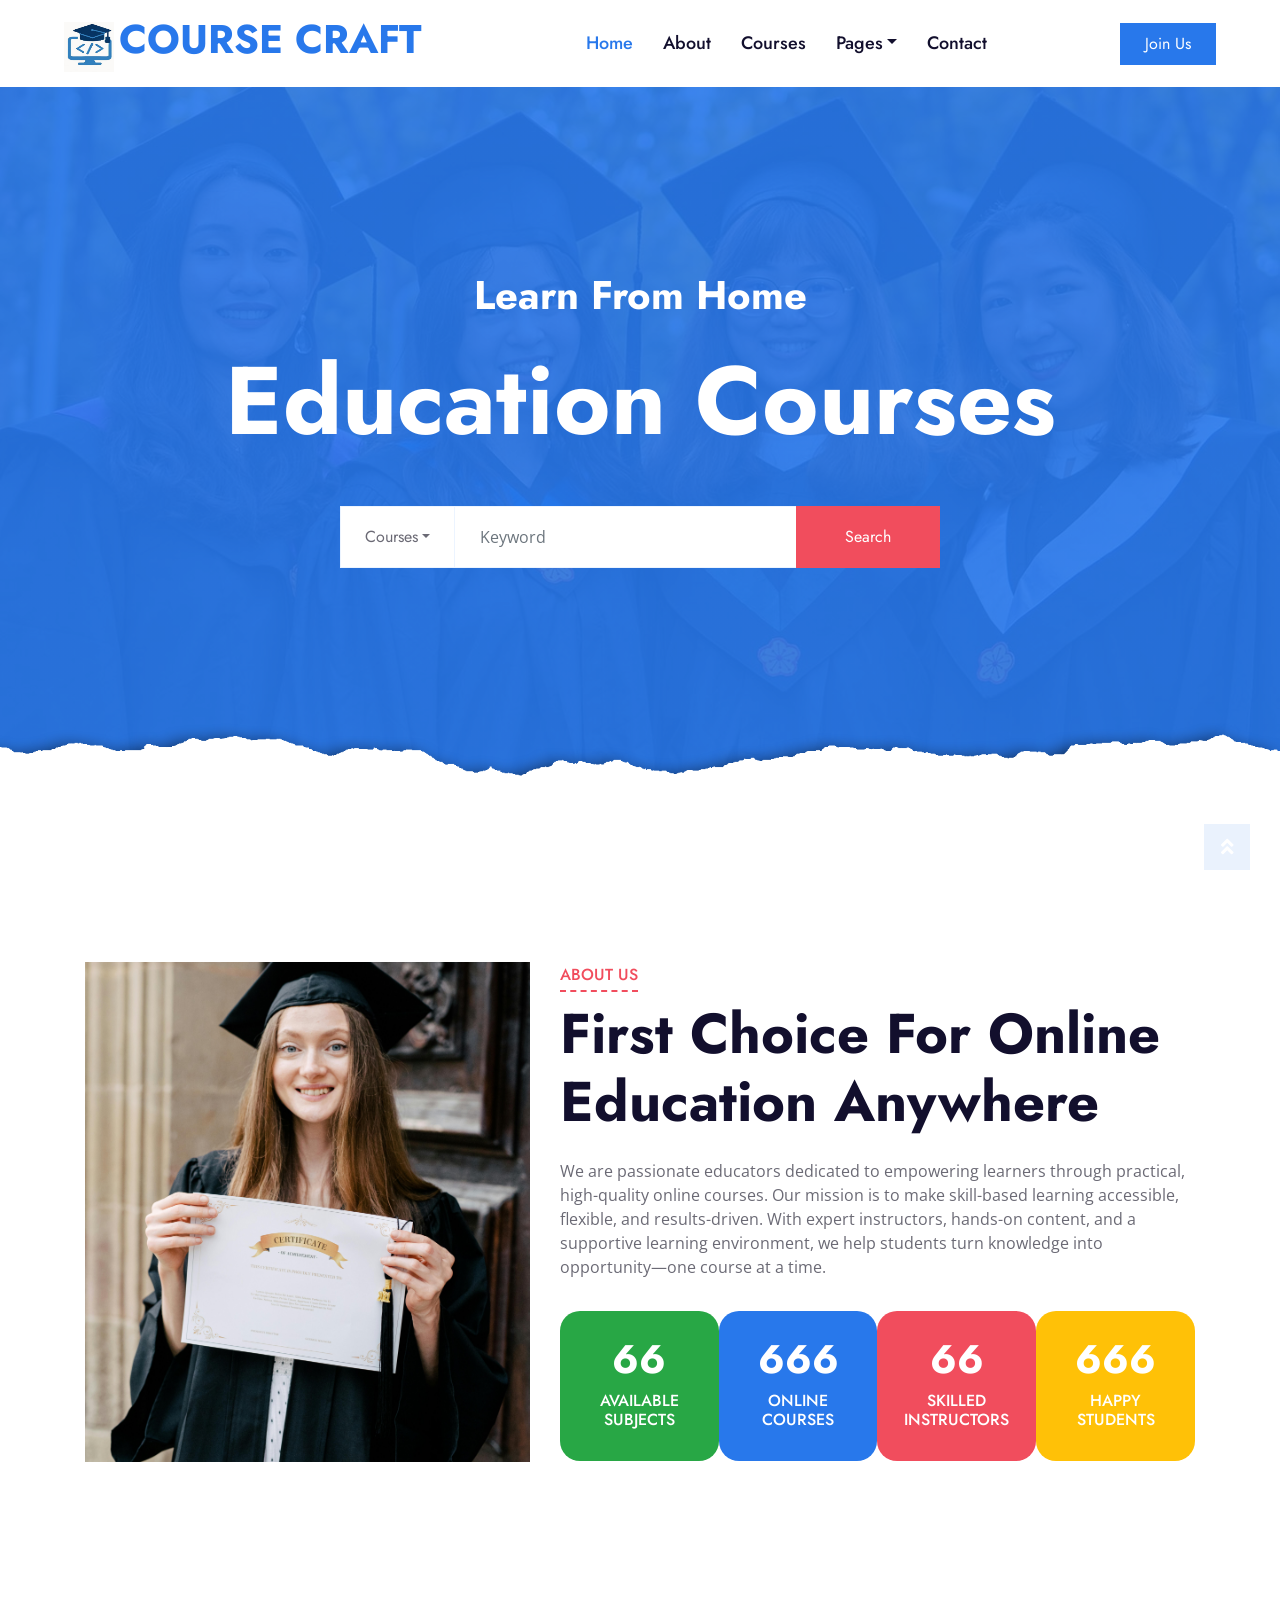
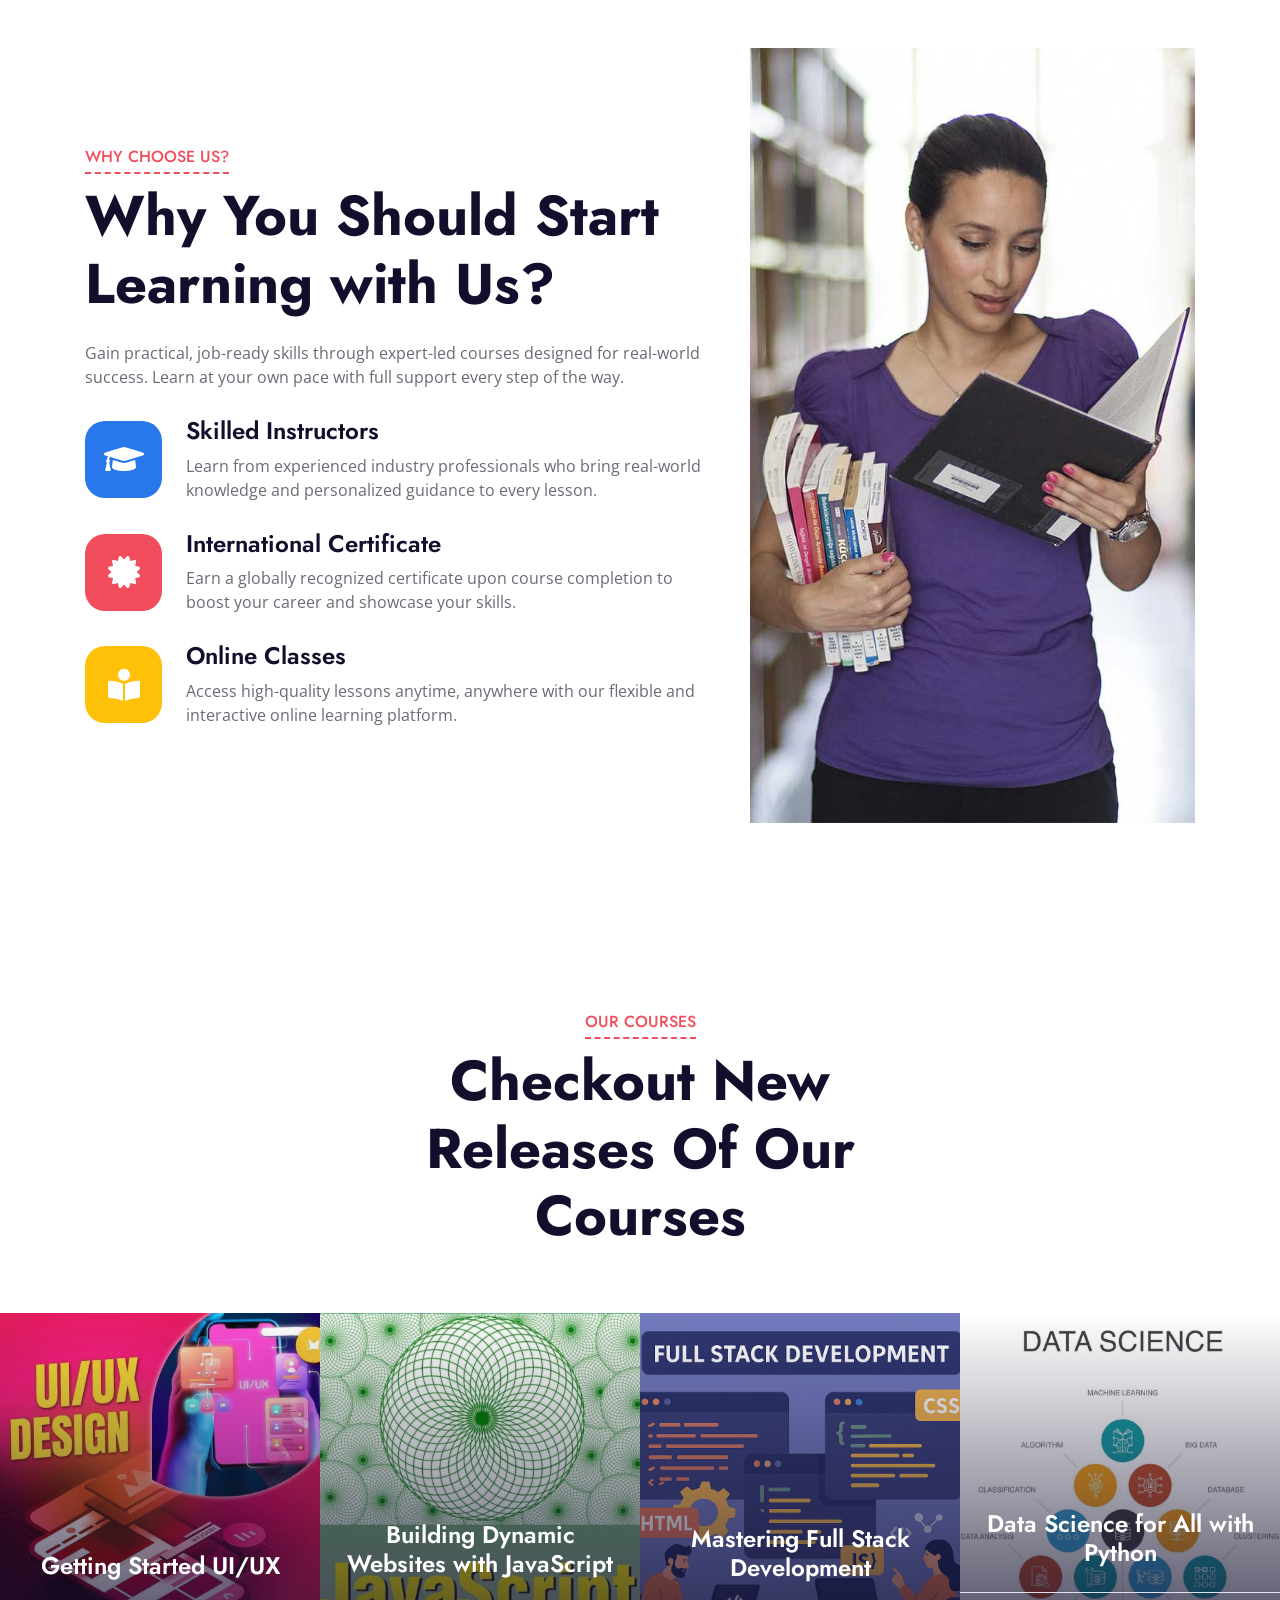
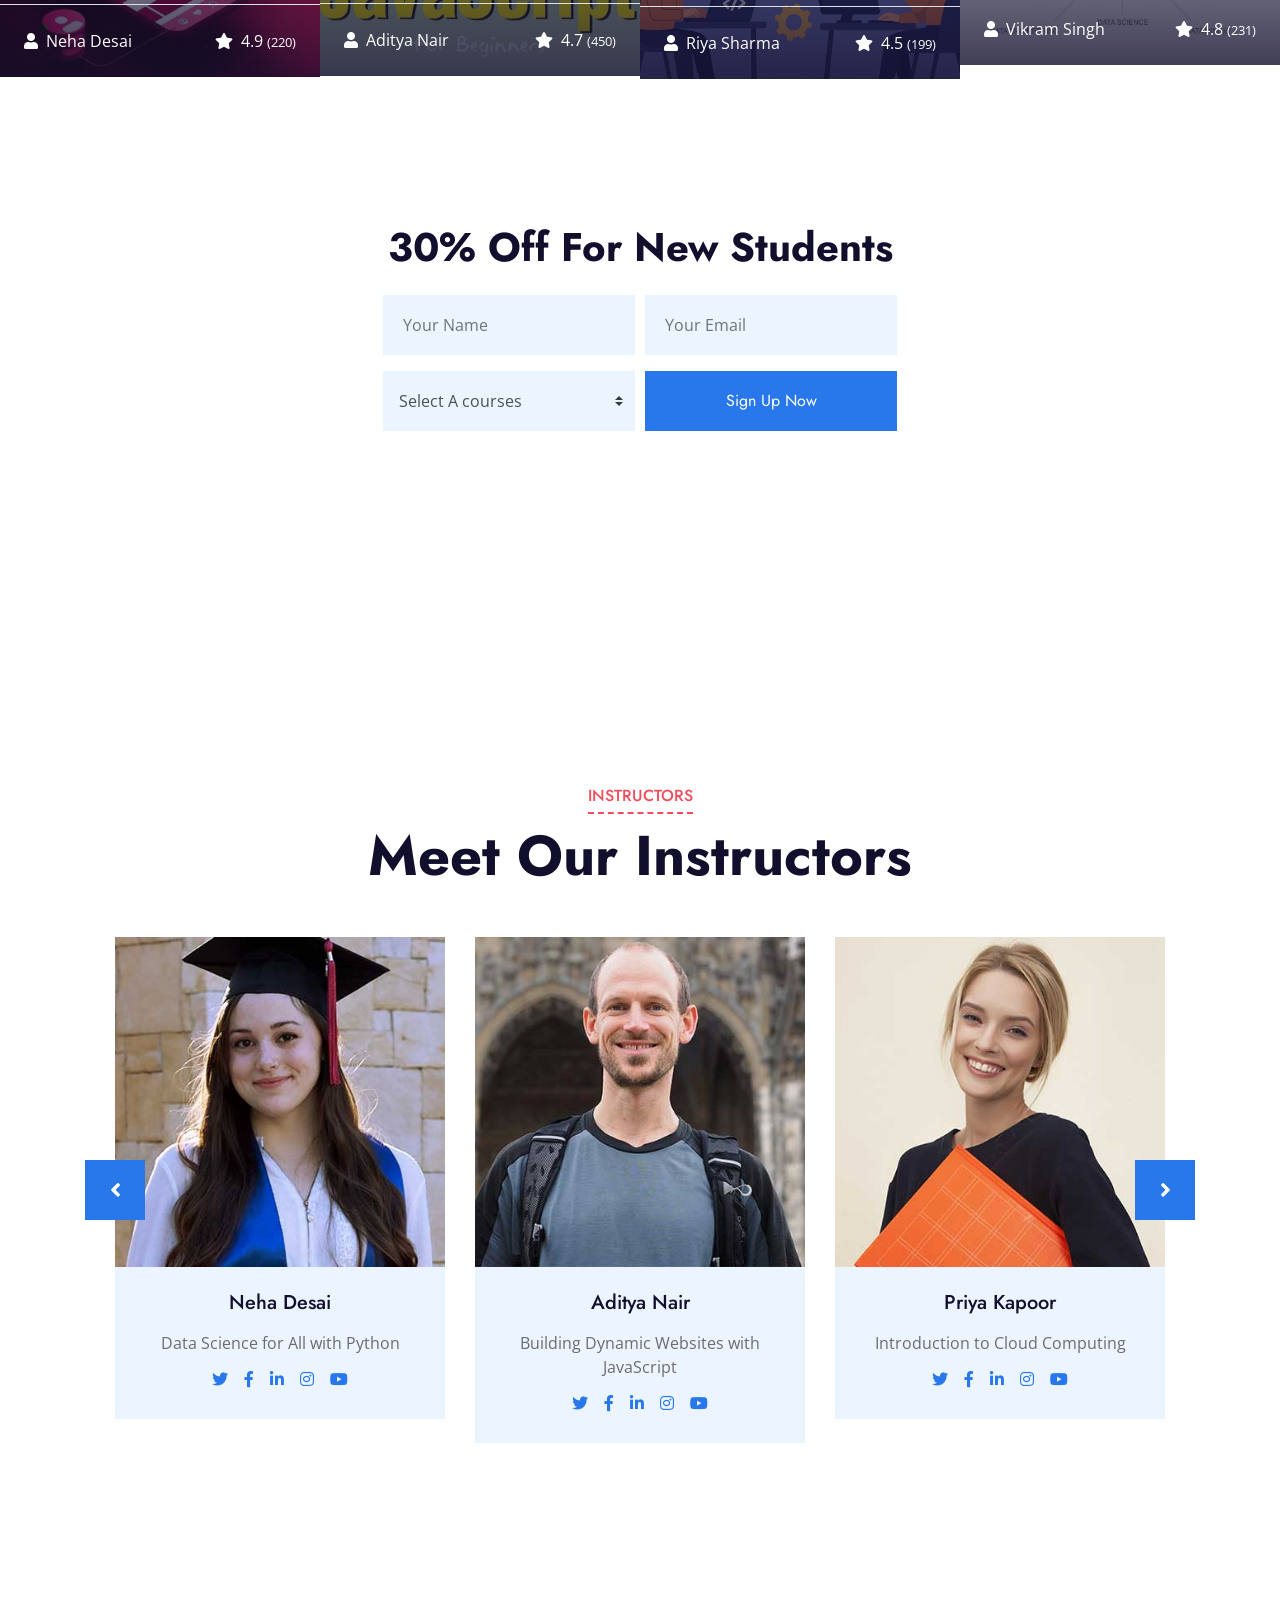
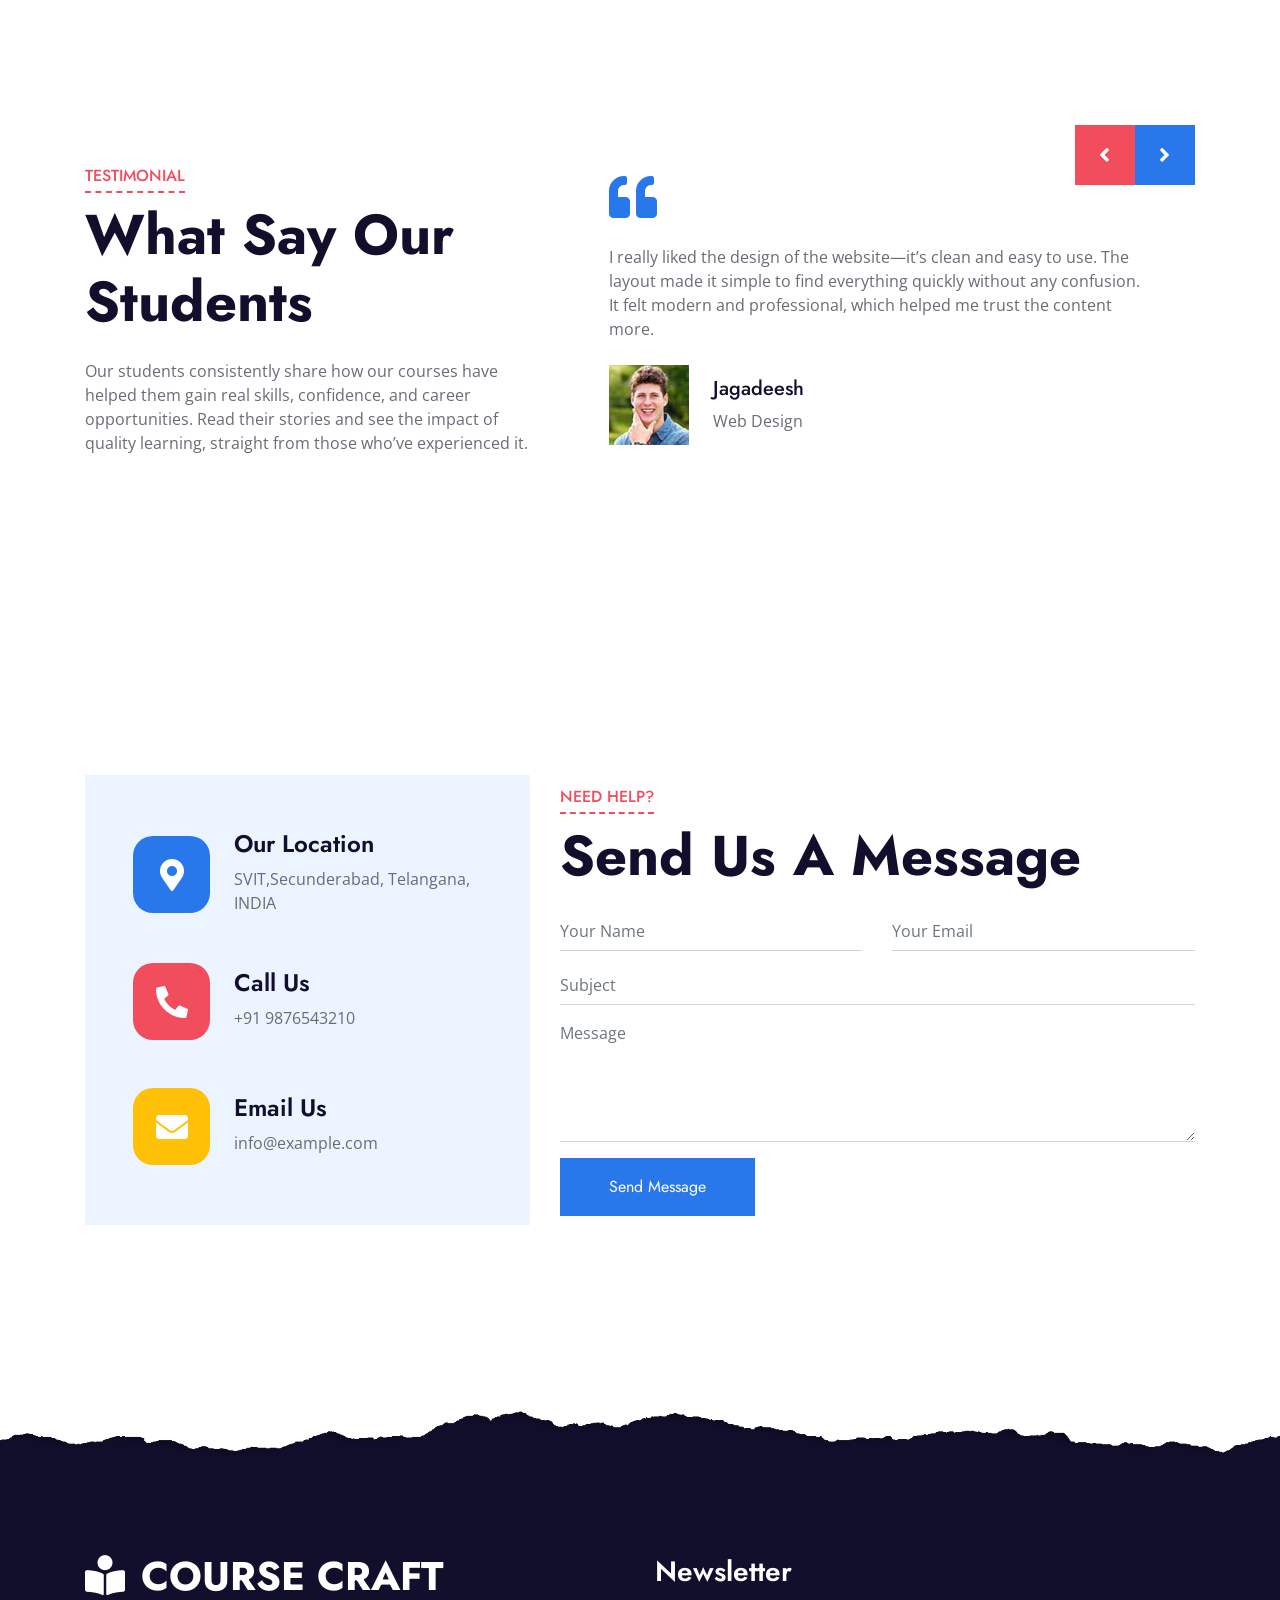
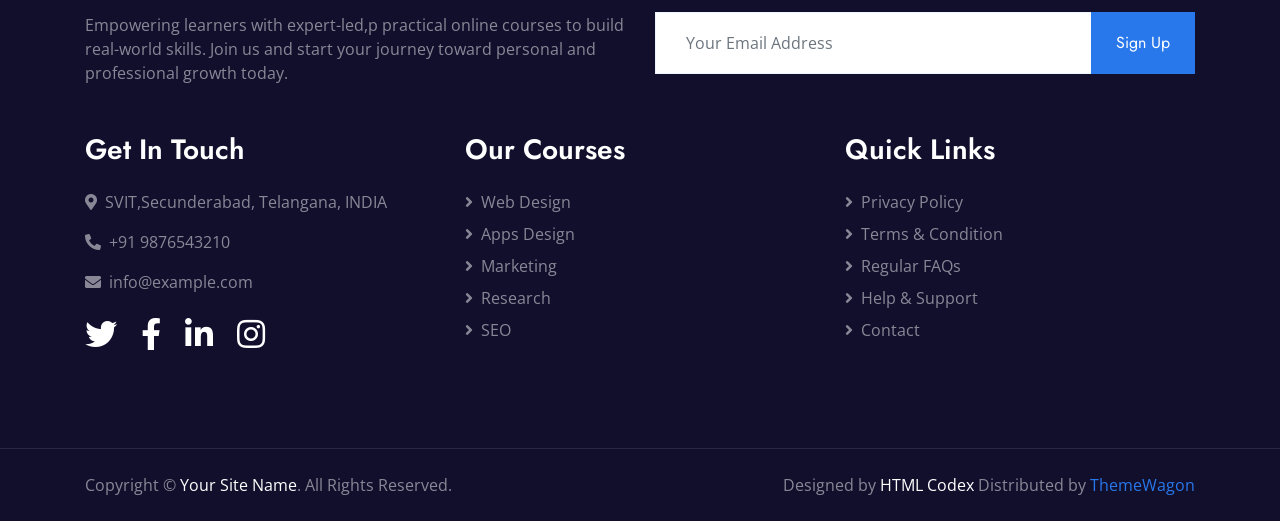
<file: index.html>
<!DOCTYPE html>
<html lang="en">

<head>
    <meta charset="utf-8">
    <title>Course Craft</title>
    <meta content="width=device-width, initial-scale=1.0" name="viewport">
    <meta content="Free HTML Templates" name="keywords">
    <meta content="Free HTML Templates" name="description">

    <!-- Favicon -->
    <link href="img/Bg removed logo.png" rel="icon">

    <!-- Google Web Fonts -->
    <link rel="preconnect" href="https://fonts.gstatic.com">
    <link href="https://fonts.googleapis.com/css2?family=Jost:wght@500;600;700&family=Open+Sans:wght@400;600&display=swap" rel="stylesheet"> 

    <!-- Font Awesome -->
    <link href="https://cdnjs.cloudflare.com/ajax/libs/font-awesome/5.10.0/css/all.min.css" rel="stylesheet">

    <!-- Libraries Stylesheet -->
    <link href="lib/owlcarousel/assets/owl.carousel.min.css" rel="stylesheet">

    <!-- Customized Bootstrap Stylesheet -->
    <link href="css/style.css" rel="stylesheet">
</head>

<body>


    <!-- Navbar Start -->
    <div class="container-fluid p-0">
        <nav class="navbar navbar-expand-lg bg-white navbar-light py-3 py-lg-0 px-lg-5">
            <a href="index.html" class="navbar-brand ml-lg-3">
                <img src="img/WhatsApp Image 2025-05-25 at 6.34.11 PM.jpeg" style="display:inline;" width="50px" height="50px" alt="">
                <h1 class="m-0 text-uppercase text-primary" style="display:inline;">Course Craft</h1>
            </a>
            <button type="button" class="navbar-toggler" data-toggle="collapse" data-target="#navbarCollapse">
                <span class="navbar-toggler-icon"></span>
            </button>
            <div class="collapse navbar-collapse justify-content-between px-lg-3" id="navbarCollapse">
                <div class="navbar-nav mx-auto py-0">
                    <a href="index.html" class="nav-item nav-link active">Home</a>
                    <a href="about.html" class="nav-item nav-link">About</a>
                    <a href="course.html" class="nav-item nav-link">Courses</a>
                    <div class="nav-item dropdown">
                        <a href="#" class="nav-link dropdown-toggle" data-toggle="dropdown">Pages</a>
                        <div class="dropdown-menu m-0">
                            <a href="detail.html" class="dropdown-item">Course Detail</a>
                            <a href="feature.html" class="dropdown-item">Our Features</a>
                            <a href="team.html" class="dropdown-item">Instructors</a>
                            <a href="testimonial.html" class="dropdown-item">Testimonial</a>
                        </div>
                    </div>
                    <a href="contact.html" class="nav-item nav-link">Contact</a>
                </div>
                <a href="" class="btn btn-primary py-2 px-4 d-none d-lg-block">Join Us</a>
            </div>
        </nav>
    </div>
    <!-- Navbar End -->


    <!-- Header Start -->
    <div class="jumbotron jumbotron-fluid position-relative overlay-bottom" style="margin-bottom: 90px;">
        <div class="container text-center my-5 py-5">
            <h1 class="text-white mt-4 mb-4">Learn From Home</h1>
            <h1 class="text-white display-1 mb-5">Education Courses</h1>
            <div class="mx-auto mb-5" style="width: 100%; max-width: 600px;">
                <div class="input-group">
                    <div class="input-group-prepend">
                        <button class="btn btn-outline-light bg-white text-body px-4 dropdown-toggle" type="button" data-toggle="dropdown"
                            aria-haspopup="true" aria-expanded="false">Courses</button>
                        <div class="dropdown-menu">
                            <a class="dropdown-item" href="#">Courses 1</a>
                            <a class="dropdown-item" href="#">Courses 2</a>
                            <a class="dropdown-item" href="#">Courses 3</a>
                        </div>
                    </div>
                    <input type="text" class="form-control border-light" style="padding: 30px 25px;" placeholder="Keyword">
                    <div class="input-group-append">
                        <button class="btn btn-secondary px-4 px-lg-5">Search</button>
                    </div>
                </div>
            </div>
        </div>
    </div>
    <!-- Header End -->


    <!-- About Start -->
    <div class="container-fluid py-5">
        <div class="container py-5">
            <div class="row">
                <div class="col-lg-5 mb-5 mb-lg-0" style="min-height: 500px;">
                    <div class="position-relative h-100">
                        <img class="position-absolute w-100 h-100" src="img/certificate.jpeg" style="object-fit: cover;">
                    </div>
                </div>
                <div class="col-lg-7">
                    <div class="section-title position-relative mb-4">
                        <h6 class="d-inline-block position-relative text-secondary text-uppercase pb-2">About Us</h6>
                        <h1 class="display-4">First Choice For Online Education Anywhere</h1>
                    </div>
                    <p>We are passionate educators dedicated to empowering learners through practical, high-quality online courses. 
                        Our mission is to make skill-based learning accessible, flexible, and results-driven. With expert instructors,
                         hands-on content, and a supportive learning environment, we help students turn knowledge into 
                         opportunity—one course at a time.

                    </p>
                    <div class="row pt-3 mx-0">
                        <div class="col-3 px-0">
                            <div class="bg-success text-center p-4">
                                <h1 class="text-white" data-toggle="counter-up">123</h1>
                                <h6 class="text-uppercase text-white">Available<span class="d-block">Subjects</span></h6>
                            </div>
                        </div>
                        <div class="col-3 px-0">
                            <div class="bg-primary text-center p-4">
                                <h1 class="text-white" data-toggle="counter-up">1234</h1>
                                <h6 class="text-uppercase text-white">Online<span class="d-block">Courses</span></h6>
                            </div>
                        </div>
                        <div class="col-3 px-0">
                            <div class="bg-secondary text-center p-4">
                                <h1 class="text-white" data-toggle="counter-up">123</h1>
                                <h6 class="text-uppercase text-white">Skilled<span class="d-block">Instructors</span></h6>
                            </div>
                        </div>
                        <div class="col-3 px-0">
                            <div class="bg-warning text-center p-4">
                                <h1 class="text-white" data-toggle="counter-up">1234</h1>
                                <h6 class="text-uppercase text-white">Happy<span class="d-block">Students</span></h6>
                            </div>
                        </div>
                    </div>
                </div>
            </div>
        </div>
    </div>
    <!-- About End -->


    <!-- Feature Start -->
    <div class="container-fluid bg-image" style="margin: 90px 0;">
        <div class="container">
            <div class="row">
                <div class="col-lg-7 my-5 pt-5 pb-lg-5">
                    <div class="section-title position-relative mb-4">
                        <h6 class="d-inline-block position-relative text-secondary text-uppercase pb-2">Why Choose Us?</h6>
                        <h1 class="display-4">Why You Should Start Learning with Us?</h1>
                    </div>
                    <p class="mb-4 pb-2">Gain practical, job-ready skills through expert-led courses designed for real-world success. Learn at your
                         own pace with full support every step of the way.</p>
                    <div class="d-flex mb-3">
                        <div class="btn-icon bg-primary mr-4">
                            <i class="fa fa-2x fa-graduation-cap text-white"></i>
                        </div>
                        <div class="mt-n1">
                            <h4>Skilled Instructors</h4>
                            <p>Learn from experienced industry professionals who bring real-world knowledge and
                                 personalized guidance to every lesson.</p>
                        </div>
                    </div>
                    <div class="d-flex mb-3">
                        <div class="btn-icon bg-secondary mr-4">
                            <i class="fa fa-2x fa-certificate text-white"></i>
                        </div>
                        <div class="mt-n1">
                            <h4>International Certificate</h4>
                            <p>Earn a globally recognized certificate upon course completion to boost your
                                 career and showcase your skills.</p>
                        </div>
                    </div>
                    <div class="d-flex">
                        <div class="btn-icon bg-warning mr-4">
                            <i class="fa fa-2x fa-book-reader text-white"></i>
                        </div>
                        <div class="mt-n1">
                            <h4>Online Classes</h4>
                            <p class="m-0">Access high-quality lessons anytime, anywhere with our flexible and 
                                interactive online learning platform.</p>
                        </div>
                    </div>
                </div>
                <div class="col-lg-5" style="min-height: 500px;">
                    <div class="position-relative h-100">
                        <img class="position-absolute w-100 h-100" src="img/feature.jpg" style="object-fit: cover;">
                    </div>
                </div>
            </div>
        </div>
    </div>
    <!-- Feature Start -->


    <!-- Courses Start -->
    <div class="container-fluid px-0 py-5">
        <div class="row mx-0 justify-content-center pt-5">
            <div class="col-lg-6">
                <div class="section-title text-center position-relative mb-4">
                    <h6 class="d-inline-block position-relative text-secondary text-uppercase pb-2">Our Courses</h6>
                    <h1 class="display-4">Checkout New Releases Of Our Courses</h1>
                </div>
            </div>
        </div>
        <div class="owl-carousel courses-carousel">
            <div class="courses-item position-relative">
                <img class="img-fluid" src="img/ui.jpeg" alt="">
                <div class="courses-text">
                    <h4 class="text-center text-white px-3">Getting Started UI/UX</h4>
                    <div class="border-top w-100 mt-3">
                        <div class="d-flex justify-content-between p-4">
                            <span class="text-white"><i class="fa fa-user mr-2"></i>Neha Desai</span>
                            <span class="text-white"><i class="fa fa-star mr-2"></i>4.9 <small>(220)</small></span>
                        </div>
                    </div>
                    <div class="w-100 bg-white text-center p-4" >
                        <a class="btn btn-primary" href="detail.html">Course Detail</a>
                    </div>
                </div>
            </div>
            <div class="courses-item position-relative">
                <img class="img-fluid" src="img/JS for beginners.jpeg" alt="">
                <div class="courses-text">
                    <h4 class="text-center text-white px-3">Building Dynamic Websites with JavaScript</h4>
                    <div class="border-top w-100 mt-3">
                        <div class="d-flex justify-content-between p-4">
                            <span class="text-white"><i class="fa fa-user mr-2"></i>Aditya Nair</span>
                            <span class="text-white"><i class="fa fa-star mr-2"></i>4.7 <small>(450)</small></span>
                        </div>
                    </div>
                    <div class="w-100 bg-white text-center p-4" >
                        <a class="btn btn-primary" href="detail.html">Course Detail</a>
                    </div>
                </div>
            </div>
            <div class="courses-item position-relative">
                <img class="img-fluid" src="img/May 19, 2025, 08_47_12 PM.png" alt="">
                <div class="courses-text">
                    <h4 class="text-center text-white px-3">Mastering Full Stack Development</h4>
                    <div class="border-top w-100 mt-3">
                        <div class="d-flex justify-content-between p-4">
                            <span class="text-white"><i class="fa fa-user mr-2"></i>Riya Sharma</span>
                            <span class="text-white"><i class="fa fa-star mr-2"></i>4.5 <small>(199)</small></span>
                        </div>
                    </div>
                    <div class="w-100 bg-white text-center p-4" >
                        <a class="btn btn-primary" href="detail.html">Course Detail</a>
                    </div>
                </div>
            </div>
            <div class="courses-item position-relative">
                <img class="img-fluid" src="img/ds.jpg" alt="">
                <div class="courses-text">
                    <h4 class="text-center text-white px-3">Data Science for All with Python</h4>
                    <div class="border-top w-100 mt-3">
                        <div class="d-flex justify-content-between p-4">
                            <span class="text-white"><i class="fa fa-user mr-2"></i>Vikram Singh</span>
                            <span class="text-white"><i class="fa fa-star mr-2"></i>4.8 <small>(231)</small></span>
                        </div>
                    </div>
                    <div class="w-100 bg-white text-center p-4" >
                        <a class="btn btn-primary" href="detail.html">Course Detail</a>
                    </div>
                </div>
            </div>
            <div class="courses-item position-relative">
                <img class="img-fluid" src="img/cloud.jpeg" alt="">
                <div class="courses-text">
                    <h4 class="text-center text-white px-3">Introduction to Cloud Computing</h4>
                    <div class="border-top w-100 mt-3">
                        <div class="d-flex justify-content-between p-4">
                            <span class="text-white"><i class="fa fa-user mr-2"></i>Priya Kapoor</span>
                            <span class="text-white"><i class="fa fa-star mr-2"></i>4.2 <small>(159)</small></span>
                        </div>
                    </div>
                    <div class="w-100 bg-white text-center p-4" >
                        <a class="btn btn-primary" href="detail.html">Course Detail</a>
                    </div>
                </div>
            </div>
            <div class="courses-item position-relative">
                <img class="img-fluid" src="img/react js.png" alt="">
                <div class="courses-text">
                    <h4 class="text-center text-white px-3">Building Scalable Web Applications with React.js</h4>
                    <div class="border-top w-100 mt-3">
                        <div class="d-flex justify-content-between p-4">
                            <span class="text-white"><i class="fa fa-user mr-2"></i>Arjun Mehra</span>
                            <span class="text-white"><i class="fa fa-star mr-2"></i>4.6 <small>(291)</small></span>
                        </div>
                    </div>
                    <div class="w-100 bg-white text-center p-4" >
                        <a class="btn btn-primary" href="detail.html">Course Detail</a>
                    </div>
                </div>
            </div>
        </div>
        <div class="row justify-content-center bg-image mx-0 mb-5">
            <div class="col-lg-6 py-5">
                <div class="bg-white p-5 my-5">
                    <h1 class="text-center mb-4">30% Off For New Students</h1>
                    <form>
                        <div class="form-row">
                            <div class="col-sm-6">
                                <div class="form-group">
                                    <input type="text" class="form-control bg-light border-0" placeholder="Your Name" style="padding: 30px 20px;">
                                </div>
                            </div>
                            <div class="col-sm-6">
                                <div class="form-group">
                                    <input type="email" class="form-control bg-light border-0" placeholder="Your Email" style="padding: 30px 20px;">
                                </div>
                            </div>
                        </div>
                        <div class="form-row">
                            <div class="col-sm-6">
                                <div class="form-group">
                                    <select class="custom-select bg-light border-0 px-3" style="height: 60px;">
                                        <option selected>Select A courses</option>
                                        <option value="1">courses 1</option>
                                        <option value="2">courses 1</option>
                                        <option value="3">courses 1</option>
                                    </select>
                                </div>
                            </div>
                            <div class="col-sm-6">
                                <button class="btn btn-primary btn-block" type="submit" style="height: 60px;">Sign Up Now</button>
                            </div>
                        </div>
                    </form>
                </div>
            </div>
        </div>
    </div>
    <!-- Courses End -->


    <!-- Team Start -->
    <div class="container-fluid py-5">
        <div class="container py-5">
            <div class="section-title text-center position-relative mb-5">
                <h6 class="d-inline-block position-relative text-secondary text-uppercase pb-2">Instructors</h6>
                <h1 class="display-4">Meet Our Instructors</h1>
            </div>
            <div class="owl-carousel team-carousel position-relative" style="padding: 0 30px;">
                <div class="team-item">
                    <img class="img-fluid w-100" src="img/team-1.jpg" alt="">
                    <div class="bg-light text-center p-4">
                        <h5 class="mb-3">Neha Desai</h5>
                        <p class="mb-2">Data Science for All with Python</p>
                        <div class="d-flex justify-content-center">
                            <a class="mx-1 p-1" href="#"><i class="fab fa-twitter"></i></a>
                            <a class="mx-1 p-1" href="#"><i class="fab fa-facebook-f"></i></a>
                            <a class="mx-1 p-1" href="#"><i class="fab fa-linkedin-in"></i></a>
                            <a class="mx-1 p-1" href="#"><i class="fab fa-instagram"></i></a>
                            <a class="mx-1 p-1" href="#"><i class="fab fa-youtube"></i></a>
                        </div>
                    </div>
                </div>
                <div class="team-item">
                    <img class="img-fluid w-100" src="img/team-2.jpg" alt="">
                    <div class="bg-light text-center p-4">
                        <h5 class="mb-3">Aditya Nair</h5>
                        <p class="mb-2">Building Dynamic Websites with JavaScript</p>
                        <div class="d-flex justify-content-center">
                            <a class="mx-1 p-1" href="#"><i class="fab fa-twitter"></i></a>
                            <a class="mx-1 p-1" href="#"><i class="fab fa-facebook-f"></i></a>
                            <a class="mx-1 p-1" href="#"><i class="fab fa-linkedin-in"></i></a>
                            <a class="mx-1 p-1" href="#"><i class="fab fa-instagram"></i></a>
                            <a class="mx-1 p-1" href="#"><i class="fab fa-youtube"></i></a>
                        </div>
                    </div>
                </div>
                <div class="team-item">
                    <img class="img-fluid w-100" src="img/team-3.jpg" alt="">
                    <div class="bg-light text-center p-4">
                        <h5 class="mb-3">Priya Kapoor</h5>
                        <p class="mb-2">Introduction to Cloud Computing</p>
                        <div class="d-flex justify-content-center">
                            <a class="mx-1 p-1" href="#"><i class="fab fa-twitter"></i></a>
                            <a class="mx-1 p-1" href="#"><i class="fab fa-facebook-f"></i></a>
                            <a class="mx-1 p-1" href="#"><i class="fab fa-linkedin-in"></i></a>
                            <a class="mx-1 p-1" href="#"><i class="fab fa-instagram"></i></a>
                            <a class="mx-1 p-1" href="#"><i class="fab fa-youtube"></i></a>
                        </div>
                    </div>
                </div>
                <div class="team-item">
                    <img class="img-fluid w-100" src="img/team-4.jpg" alt="">
                    <div class="bg-light text-center p-4">
                        <h5 class="mb-3">Neha Desai</h5>
                        <p class="mb-2">Getting Started UI/UX</p>
                        <div class="d-flex justify-content-center">
                            <a class="mx-1 p-1" href="#"><i class="fab fa-twitter"></i></a>
                            <a class="mx-1 p-1" href="#"><i class="fab fa-facebook-f"></i></a>
                            <a class="mx-1 p-1" href="#"><i class="fab fa-linkedin-in"></i></a>
                            <a class="mx-1 p-1" href="#"><i class="fab fa-instagram"></i></a>
                            <a class="mx-1 p-1" href="#"><i class="fab fa-youtube"></i></a>
                        </div>
                    </div>
                </div>
            </div>
        </div>
    </div>
    <!-- Team End -->


    <!-- Testimonial Start -->
    <div class="container-fluid bg-image py-5" style="margin: 90px 0;">
        <div class="container py-5">
            <div class="row align-items-center">
                <div class="col-lg-5 mb-5 mb-lg-0">
                    <div class="section-title position-relative mb-4">
                        <h6 class="d-inline-block position-relative text-secondary text-uppercase pb-2">Testimonial</h6>
                        <h1 class="display-4">What Say Our Students</h1>
                    </div>
                    <p class="m-0">Our students consistently share how our courses have helped them gain real skills, confidence, and career opportunities. 
                        Read their stories and see the impact of quality learning, straight from those who’ve experienced it.</p>
                </div>
                <div class="col-lg-7">
                    <div class="owl-carousel testimonial-carousel">
                        <div class="bg-white p-5">
                            <i class="fa fa-3x fa-quote-left text-primary mb-4"></i>
                            <p>I really liked the design of the website—it’s clean and easy to use. The layout made it simple to find everything quickly 
                                without any confusion. It felt modern and professional, which helped me trust the content more.</p>
                            <div class="d-flex flex-shrink-0 align-items-center mt-4">
                                <img class="img-fluid mr-4" src="img/testimonial-2.jpg" alt="">
                                <div>
                                    <h5>Jagadeesh</h5>
                                    <span>Web Design</span>
                                </div>
                            </div>
                        </div>
                        <div class="bg-white p-5">
                            <i class="fa fa-3x fa-quote-left text-primary mb-4"></i>
                            <p>The website worked really well on my phone and loaded quickly, which made the experience smooth. I found the 
                                navigation clear and easy to follow, so I didn’t waste time searching for things. The colors and fonts 
                                were pleasant and made everything easy to read.</p>
                            <div class="d-flex flex-shrink-0 align-items-center mt-4">
                                <img class="img-fluid mr-4" src="img/testimonial-1.jpg" alt="">
                                <div>
                                    <h5>Swapna</h5>
                                    <span>Python</span>
                                </div>
                            </div>
                        </div>
                    </div>
                </div>
            </div>
        </div>
    </div>
    <!-- Testimonial Start -->


    <!-- Contact Start -->
    <div class="container-fluid py-5">
        <div class="container py-5">
            <div class="row align-items-center">
                <div class="col-lg-5 mb-5 mb-lg-0">
                    <div class="bg-light d-flex flex-column justify-content-center px-5" style="height: 450px;">
                        <div class="d-flex align-items-center mb-5">
                            <div class="btn-icon bg-primary mr-4">
                                <i class="fa fa-2x fa-map-marker-alt text-white"></i>
                            </div>
                            <div class="mt-n1">
                                <h4>Our Location</h4>
                                <p class="m-0">SVIT,Secunderabad, Telangana, INDIA</p>
                            </div>
                        </div>
                        <div class="d-flex align-items-center mb-5">
                            <div class="btn-icon bg-secondary mr-4">
                                <i class="fa fa-2x fa-phone-alt text-white"></i>
                            </div>
                            <div class="mt-n1">
                                <h4>Call Us</h4>
                                <p class="m-0">+91 9876543210</p>
                            </div>
                        </div>
                        <div class="d-flex align-items-center">
                            <div class="btn-icon bg-warning mr-4">
                                <i class="fa fa-2x fa-envelope text-white"></i>
                            </div>
                            <div class="mt-n1">
                                <h4>Email Us</h4>
                                <p class="m-0">info@example.com</p>
                            </div>
                        </div>
                    </div>
                </div>
                <div class="col-lg-7">
                    <div class="section-title position-relative mb-4">
                        <h6 class="d-inline-block position-relative text-secondary text-uppercase pb-2">Need Help?</h6>
                        <h1 class="display-4">Send Us A Message</h1>
                    </div>
                    <div class="contact-form">
                        <form>
                            <div class="row">
                                <div class="col-6 form-group">
                                    <input type="text" class="form-control border-top-0 border-right-0 border-left-0 p-0" placeholder="Your Name" required="required">
                                </div>
                                <div class="col-6 form-group">
                                    <input type="email" class="form-control border-top-0 border-right-0 border-left-0 p-0" placeholder="Your Email" required="required">
                                </div>
                            </div>
                            <div class="form-group">
                                <input type="text" class="form-control border-top-0 border-right-0 border-left-0 p-0" placeholder="Subject" required="required">
                            </div>
                            <div class="form-group">
                                <textarea class="form-control border-top-0 border-right-0 border-left-0 p-0" rows="5" placeholder="Message" required="required"></textarea>
                            </div>
                            <div>
                                <button class="btn btn-primary py-3 px-5" type="submit">Send Message</button>
                            </div>
                        </form>
                    </div>
                </div>
            </div>
        </div>
    </div>
    <!-- Contact End -->


    <!-- Footer Start -->
    <div class="container-fluid position-relative overlay-top bg-dark text-white-50 py-5" style="margin-top: 90px;">
        <div class="container mt-5 pt-5">
            <div class="row">
                <div class="col-md-6 mb-5">
                    <a href="index.html" class="navbar-brand">
                        <h1 class="mt-n2 text-uppercase text-white"><i class="fa fa-book-reader mr-3"></i>Course Craft</h1>
                    </a>
                    <p class="m-0">Empowering learners with expert-led,p practical online courses to build real-world skills.
                        Join us and start your journey toward personal and professional growth today.</p>
                </div>
                <div class="col-md-6 mb-5">
                    <h3 class="text-white mb-4">Newsletter</h3>
                    <div class="w-100">
                        <div class="input-group">
                            <input type="text" class="form-control border-light" style="padding: 30px;" placeholder="Your Email Address">
                            <div class="input-group-append">
                                <button class="btn btn-primary px-4">Sign Up</button>
                            </div>
                        </div>
                    </div>
                </div>
            </div>
            <div class="row">
                <div class="col-md-4 mb-5">
                    <h3 class="text-white mb-4">Get In Touch</h5>
                    <p><i class="fa fa-map-marker-alt mr-2"></i>SVIT,Secunderabad, Telangana, INDIA</p>
                    <p><i class="fa fa-phone-alt mr-2"></i>+91 9876543210</p>
                    <p><i class="fa fa-envelope mr-2"></i>info@example.com</p>
                    <div class="d-flex justify-content-start mt-4">
                        <a class="text-white mr-4" href="#"><i class="fab fa-2x fa-twitter"></i></a>
                        <a class="text-white mr-4" href="#"><i class="fab fa-2x fa-facebook-f"></i></a>
                        <a class="text-white mr-4" href="#"><i class="fab fa-2x fa-linkedin-in"></i></a>
                        <a class="text-white" href="#"><i class="fab fa-2x fa-instagram"></i></a>
                    </div>
                </div>
                <div class="col-md-4 mb-5">
                    <h3 class="text-white mb-4">Our Courses</h3>
                    <div class="d-flex flex-column justify-content-start">
                        <a class="text-white-50 mb-2" href="#"><i class="fa fa-angle-right mr-2"></i>Web Design</a>
                        <a class="text-white-50 mb-2" href="#"><i class="fa fa-angle-right mr-2"></i>Apps Design</a>
                        <a class="text-white-50 mb-2" href="#"><i class="fa fa-angle-right mr-2"></i>Marketing</a>
                        <a class="text-white-50 mb-2" href="#"><i class="fa fa-angle-right mr-2"></i>Research</a>
                        <a class="text-white-50" href="#"><i class="fa fa-angle-right mr-2"></i>SEO</a>
                    </div>
                </div>
                <div class="col-md-4 mb-5">
                    <h3 class="text-white mb-4">Quick Links</h3>
                    <div class="d-flex flex-column justify-content-start">
                        <a class="text-white-50 mb-2" href="#"><i class="fa fa-angle-right mr-2"></i>Privacy Policy</a>
                        <a class="text-white-50 mb-2" href="#"><i class="fa fa-angle-right mr-2"></i>Terms & Condition</a>
                        <a class="text-white-50 mb-2" href="#"><i class="fa fa-angle-right mr-2"></i>Regular FAQs</a>
                        <a class="text-white-50 mb-2" href="#"><i class="fa fa-angle-right mr-2"></i>Help & Support</a>
                        <a class="text-white-50" href="#"><i class="fa fa-angle-right mr-2"></i>Contact</a>
                    </div>
                </div>
            </div>
        </div>
    </div>
    <div class="container-fluid bg-dark text-white-50 border-top py-4" style="border-color: rgba(256, 256, 256, .1) !important;">
        <div class="container">
            <div class="row">
                <div class="col-md-6 text-center text-md-left mb-3 mb-md-0">
                    <p class="m-0">Copyright &copy; <a class="text-white" href="#">Your Site Name</a>. All Rights Reserved.
                    </p>
                </div>
                <div class="col-md-6 text-center text-md-right">
                    <p class="m-0">Designed by <a class="text-white" href="https://htmlcodex.com">HTML Codex</a> Distributed by <a href="https://themewagon.com" target="_blank">ThemeWagon</a></p>
                </div>
            </div>
        </div>
    </div>
    <!-- Footer End -->


    <!-- Back to Top -->
    <a href="#" class="btn btn-lg btn-primary rounded-0 btn-lg-square back-to-top"><i class="fa fa-angle-double-up"></i></a>


    <!-- JavaScript Libraries -->
    <script src="https://code.jquery.com/jquery-3.4.1.min.js"></script>
    <script src="https://stackpath.bootstrapcdn.com/bootstrap/4.4.1/js/bootstrap.bundle.min.js"></script>
    <script src="lib/easing/easing.min.js"></script>
    <script src="lib/waypoints/waypoints.min.js"></script>
    <script src="lib/counterup/counterup.min.js"></script>
    <script src="lib/owlcarousel/owl.carousel.min.js"></script>

    <!-- Template Javascript -->
    <script src="js/main.js"></script>
</body>

</html>
</file>
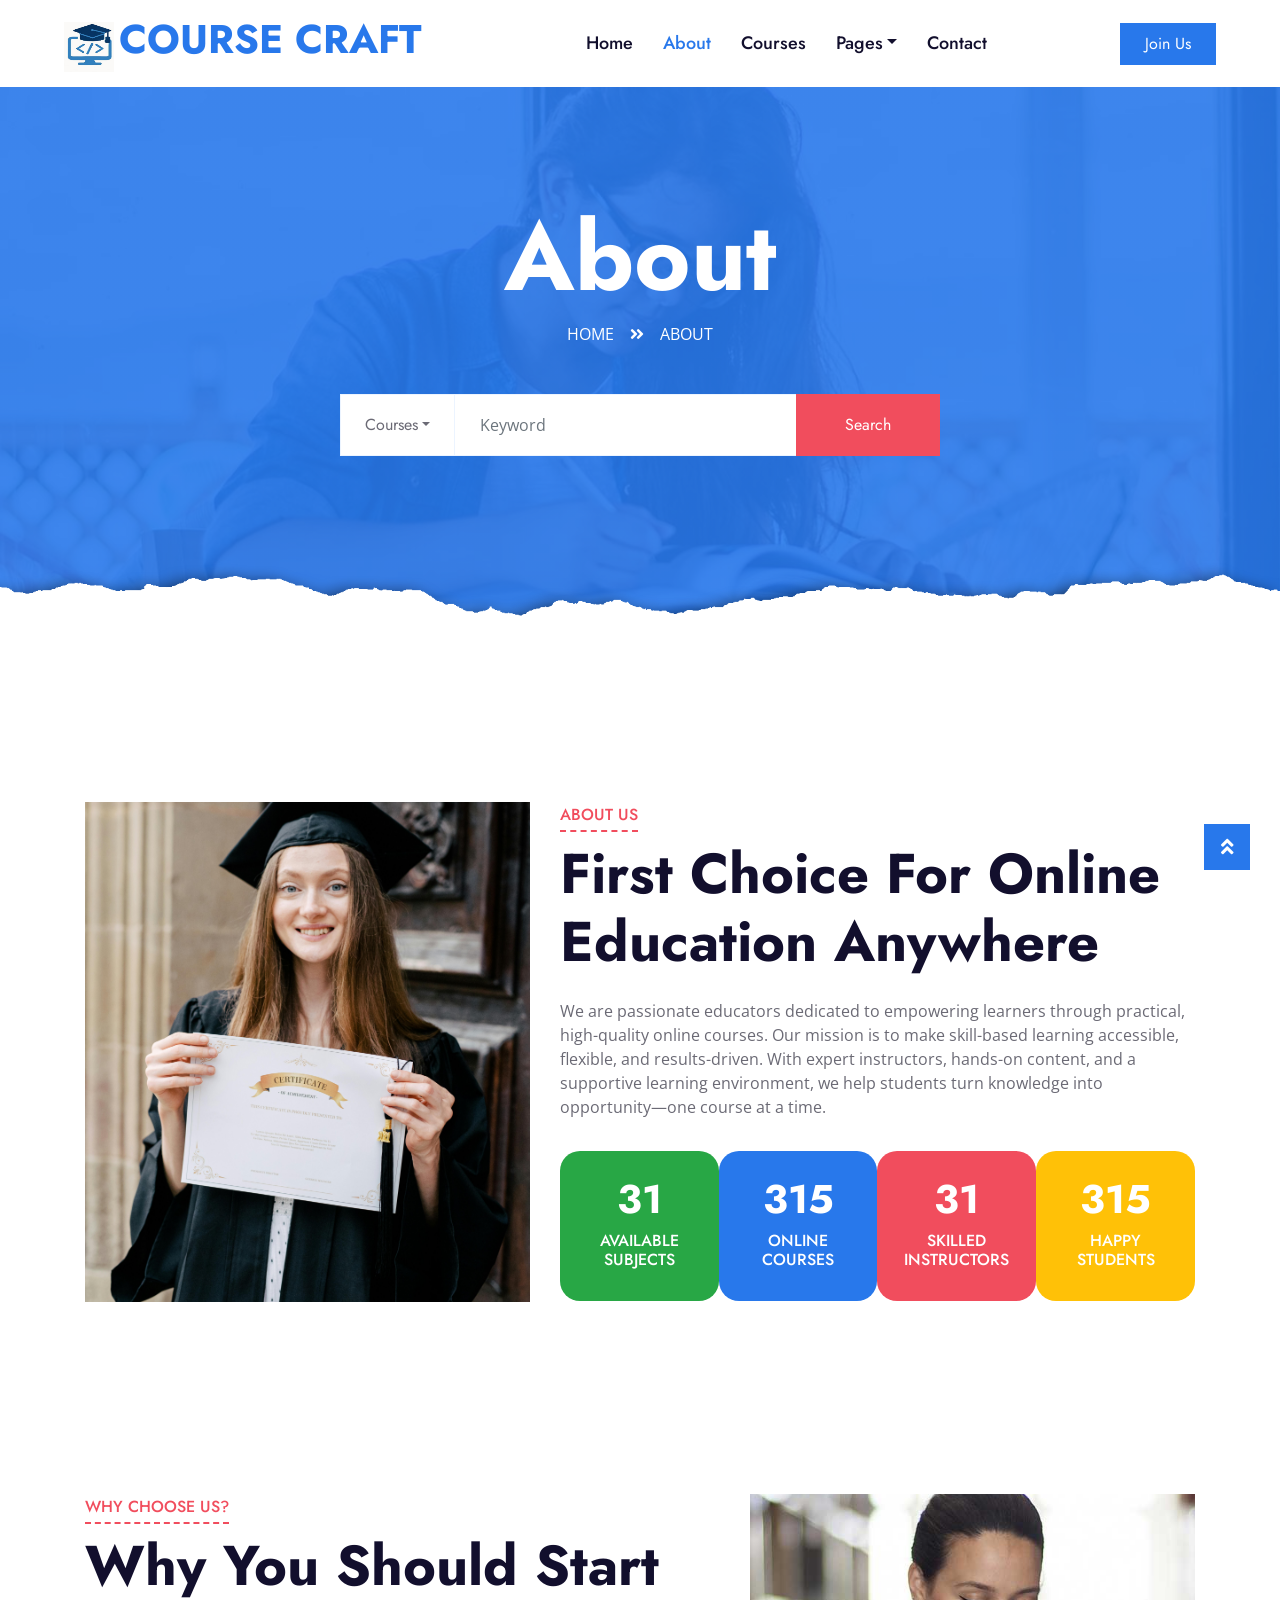
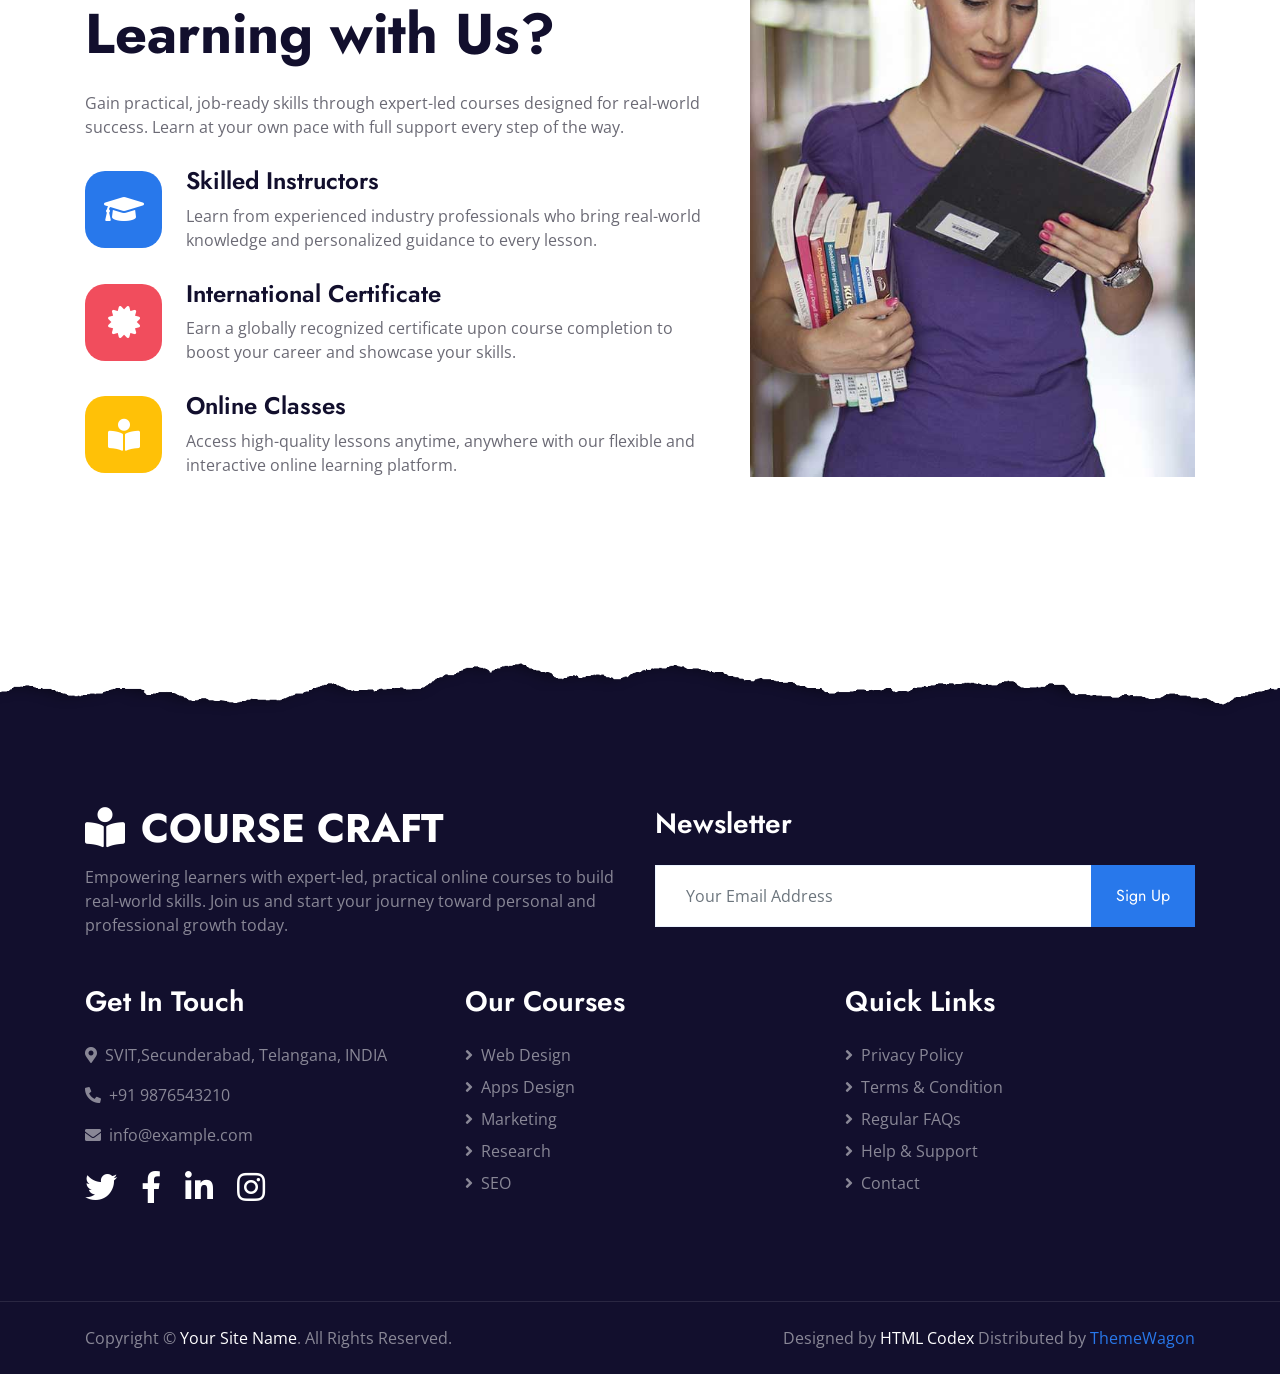
<file: about.html>
<!DOCTYPE html>
<html lang="en">

<head>
    <meta charset="utf-8">
    <title>Edukate - Online Education Website Template</title>
    <meta content="width=device-width, initial-scale=1.0" name="viewport">
    <meta content="Free HTML Templates" name="keywords">
    <meta content="Free HTML Templates" name="description">

    <!-- Favicon -->
    <link href="img/Bg removed logo.png" rel="icon">
    <!-- Google Web Fonts -->
    <link rel="preconnect" href="https://fonts.gstatic.com">
    <link href="https://fonts.googleapis.com/css2?family=Jost:wght@500;600;700&family=Open+Sans:wght@400;600&display=swap" rel="stylesheet"> 

    <!-- Font Awesome -->
    <link href="https://cdnjs.cloudflare.com/ajax/libs/font-awesome/5.10.0/css/all.min.css" rel="stylesheet">

    <!-- Libraries Stylesheet -->
    <link href="lib/owlcarousel/assets/owl.carousel.min.css" rel="stylesheet">

    <!-- Customized Bootstrap Stylesheet -->
    <link href="css/style.css" rel="stylesheet">
</head>

<body>
    

    <!-- Navbar Start -->
    <div class="container-fluid p-0">
        <nav class="navbar navbar-expand-lg bg-white navbar-light py-3 py-lg-0 px-lg-5">
            <a href="index.html" class="navbar-brand ml-lg-3">
                <img src="img/WhatsApp Image 2025-05-25 at 6.34.11 PM.jpeg" style="display:inline;" width="50px" height="50px" alt="">
                <h1 class="m-0 text-uppercase text-primary" style="display:inline;">Course Craft</h1>
            </a>
            <button type="button" class="navbar-toggler" data-toggle="collapse" data-target="#navbarCollapse">
                <span class="navbar-toggler-icon"></span>
            </button>
            <div class="collapse navbar-collapse justify-content-between px-lg-3" id="navbarCollapse">
                <div class="navbar-nav mx-auto py-0">
                    <a href="index.html" class="nav-item nav-link">Home</a>
                    <a href="about.html" class="nav-item nav-link active">About</a>
                    <a href="course.html" class="nav-item nav-link">Courses</a>
                    <div class="nav-item dropdown">
                        <a href="#" class="nav-link dropdown-toggle" data-toggle="dropdown">Pages</a>
                        <div class="dropdown-menu m-0">
                            <a href="detail.html" class="dropdown-item">Course Detail</a>
                            <a href="feature.html" class="dropdown-item">Our Features</a>
                            <a href="team.html" class="dropdown-item">Instructors</a>
                            <a href="testimonial.html" class="dropdown-item">Testimonial</a>
                        </div>
                    </div>
                    <a href="contact.html" class="nav-item nav-link">Contact</a>
                </div>
                <a href="" class="btn btn-primary py-2 px-4 d-none d-lg-block">Join Us</a>
            </div>
        </nav>
    </div>
    <!-- Navbar End -->


    <!-- Header Start -->
    <div class="jumbotron jumbotron-fluid page-header position-relative overlay-bottom" style="margin-bottom: 90px;">
        <div class="container text-center py-5">
            <h1 class="text-white display-1">About</h1>
            <div class="d-inline-flex text-white mb-5">
                <p class="m-0 text-uppercase"><a class="text-white" href="">Home</a></p>
                <i class="fa fa-angle-double-right pt-1 px-3"></i>
                <p class="m-0 text-uppercase">About</p>
            </div>
            <div class="mx-auto mb-5" style="width: 100%; max-width: 600px;">
                <div class="input-group">
                    <div class="input-group-prepend">
                        <button class="btn btn-outline-light bg-white text-body px-4 dropdown-toggle" type="button" data-toggle="dropdown"
                            aria-haspopup="true" aria-expanded="false">Courses</button>
                        <div class="dropdown-menu">
                            <a class="dropdown-item" href="#">Courses 1</a>
                            <a class="dropdown-item" href="#">Courses 2</a>
                            <a class="dropdown-item" href="#">Courses 3</a>
                        </div>
                    </div>
                    <input type="text" class="form-control border-light" style="padding: 30px 25px;" placeholder="Keyword">
                    <div class="input-group-append">
                        <button class="btn btn-secondary px-4 px-lg-5">Search</button>
                    </div>
                </div>
            </div>
        </div>
    </div>
    <!-- Header End -->


    <!-- About Start -->
    <div class="container-fluid py-5">
        <div class="container py-5">
            <div class="row">
                <div class="col-lg-5 mb-5 mb-lg-0" style="min-height: 500px;">
                    <div class="position-relative h-100">
                        <img class="position-absolute w-100 h-100" src="img/certificate.jpeg" style="object-fit: cover;">
                    </div>
                </div>
                <div class="col-lg-7">
                    <div class="section-title position-relative mb-4">
                        <h6 class="d-inline-block position-relative text-secondary text-uppercase pb-2">About Us</h6>
                        <h1 class="display-4">First Choice For Online Education Anywhere</h1>
                    </div>
                    <p>We are passionate educators dedicated to empowering learners through practical, high-quality online courses. 
                        Our mission is to make skill-based learning accessible, flexible, and results-driven. With expert 
                        instructors, hands-on content, and a supportive learning environment, we help students turn knowledge into 
                        opportunity—one course at a time.</p>
                    <div class="row pt-3 mx-0">
                        <div class="col-3 px-0">
                            <div class="bg-success text-center p-4">
                                <h1 class="text-white" data-toggle="counter-up">123</h1>
                                <h6 class="text-uppercase text-white">Available<span class="d-block">Subjects</span></h6>
                            </div>
                        </div>
                        <div class="col-3 px-0">
                            <div class="bg-primary text-center p-4">
                                <h1 class="text-white" data-toggle="counter-up">1234</h1>
                                <h6 class="text-uppercase text-white">Online<span class="d-block">Courses</span></h6>
                            </div>
                        </div>
                        <div class="col-3 px-0">
                            <div class="bg-secondary text-center p-4">
                                <h1 class="text-white" data-toggle="counter-up">123</h1>
                                <h6 class="text-uppercase text-white">Skilled<span class="d-block">Instructors</span></h6>
                            </div>
                        </div>
                        <div class="col-3 px-0">
                            <div class="bg-warning text-center p-4">
                                <h1 class="text-white" data-toggle="counter-up">1234</h1>
                                <h6 class="text-uppercase text-white">Happy<span class="d-block">Students</span></h6>
                            </div>
                        </div>
                    </div>
                </div>
            </div>
        </div>
    </div>
    <!-- About End -->


    <!-- Feature Start -->
    <div class="container-fluid py-5">
        <div class="container py-5">
            <div class="row">
                <div class="col-lg-7 mb-5 mb-lg-0">
                    <div class="section-title position-relative mb-4">
                        <h6 class="d-inline-block position-relative text-secondary text-uppercase pb-2">Why Choose Us?</h6>
                        <h1 class="display-4">Why You Should Start Learning with Us?</h1>
                    </div>
                    <p class="mb-4 pb-2">Gain practical, job-ready skills through expert-led courses designed for real-world success. Learn at your
                        own pace with full support every step of the way.</p>
                    <div class="d-flex mb-3">
                        <div class="btn-icon bg-primary mr-4">
                            <i class="fa fa-2x fa-graduation-cap text-white"></i>
                        </div>
                        <div class="mt-n1">
                            <h4>Skilled Instructors</h4>
                            <p>Learn from experienced industry professionals who bring real-world knowledge and
                                personalized guidance to every lesson.</p>
                        </div>
                    </div>
                    <div class="d-flex mb-3">
                        <div class="btn-icon bg-secondary mr-4">
                            <i class="fa fa-2x fa-certificate text-white"></i>
                        </div>
                        <div class="mt-n1">
                            <h4>International Certificate</h4>
                            <p>Earn a globally recognized certificate upon course completion to boost your
                                career and showcase your skills.</p>
                        </div>
                    </div>
                    <div class="d-flex">
                        <div class="btn-icon bg-warning mr-4">
                            <i class="fa fa-2x fa-book-reader text-white"></i>
                        </div>
                        <div class="mt-n1">
                            <h4>Online Classes</h4>
                            <p class="m-0">Access high-quality lessons anytime, anywhere with our flexible and 
                                interactive online learning platform.</p>
                        </div>
                    </div>
                </div>
                <div class="col-lg-5" style="min-height: 500px;">
                    <div class="position-relative h-100">
                        <img class="position-absolute w-100 h-100" src="img/feature.jpg" style="object-fit: cover;">
                    </div>
                </div>
            </div>
        </div>
    </div>
    <!-- Feature Start -->


    <!-- Footer Start -->
    <div class="container-fluid position-relative overlay-top bg-dark text-white-50 py-5" style="margin-top: 90px;">
        <div class="container mt-5 pt-5">
            <div class="row">
                <div class="col-md-6 mb-5">
                    <a href="index.html" class="navbar-brand">
                        <h1 class="mt-n2 text-uppercase text-white"><i class="fa fa-book-reader mr-3"></i>Course Craft</h1>
                    </a>
                    <p class="m-0">Empowering learners with expert-led, practical online courses to build real-world skills. Join us and start your 
                        journey toward personal and professional growth today.</p>
                </div>
                <div class="col-md-6 mb-5">
                    <h3 class="text-white mb-4">Newsletter</h3>
                    <div class="w-100">
                        <div class="input-group">
                            <input type="text" class="form-control border-light" style="padding: 30px;" placeholder="Your Email Address">
                            <div class="input-group-append">
                                <button class="btn btn-primary px-4">Sign Up</button>
                            </div>
                        </div>
                    </div>
                </div>
            </div>
            <div class="row">
                <div class="col-md-4 mb-5">
                    <h3 class="text-white mb-4">Get In Touch</h3>
                    <p><i class="fa fa-map-marker-alt mr-2"></i>SVIT,Secunderabad, Telangana, INDIA</p>
                    <p><i class="fa fa-phone-alt mr-2"></i>+91 9876543210</p>
                    <p><i class="fa fa-envelope mr-2"></i>info@example.com</p>
                    <div class="d-flex justify-content-start mt-4">
                        <a class="text-white mr-4" href="#"><i class="fab fa-2x fa-twitter"></i></a>
                        <a class="text-white mr-4" href="#"><i class="fab fa-2x fa-facebook-f"></i></a>
                        <a class="text-white mr-4" href="#"><i class="fab fa-2x fa-linkedin-in"></i></a>
                        <a class="text-white" href="#"><i class="fab fa-2x fa-instagram"></i></a>
                    </div>
                </div>
                <div class="col-md-4 mb-5">
                    <h3 class="text-white mb-4">Our Courses</h3>
                    <div class="d-flex flex-column justify-content-start">
                        <a class="text-white-50 mb-2" href="#"><i class="fa fa-angle-right mr-2"></i>Web Design</a>
                        <a class="text-white-50 mb-2" href="#"><i class="fa fa-angle-right mr-2"></i>Apps Design</a>
                        <a class="text-white-50 mb-2" href="#"><i class="fa fa-angle-right mr-2"></i>Marketing</a>
                        <a class="text-white-50 mb-2" href="#"><i class="fa fa-angle-right mr-2"></i>Research</a>
                        <a class="text-white-50" href="#"><i class="fa fa-angle-right mr-2"></i>SEO</a>
                    </div>
                </div>
                <div class="col-md-4 mb-5">
                    <h3 class="text-white mb-4">Quick Links</h3>
                    <div class="d-flex flex-column justify-content-start">
                        <a class="text-white-50 mb-2" href="#"><i class="fa fa-angle-right mr-2"></i>Privacy Policy</a>
                        <a class="text-white-50 mb-2" href="#"><i class="fa fa-angle-right mr-2"></i>Terms & Condition</a>
                        <a class="text-white-50 mb-2" href="#"><i class="fa fa-angle-right mr-2"></i>Regular FAQs</a>
                        <a class="text-white-50 mb-2" href="#"><i class="fa fa-angle-right mr-2"></i>Help & Support</a>
                        <a class="text-white-50" href="#"><i class="fa fa-angle-right mr-2"></i>Contact</a>
                    </div>
                </div>
            </div>
        </div>
    </div>
    <div class="container-fluid bg-dark text-white-50 border-top py-4" style="border-color: rgba(256, 256, 256, .1) !important;">
        <div class="container">
            <div class="row">
                <div class="col-md-6 text-center text-md-left mb-3 mb-md-0">
                    <p class="m-0">Copyright &copy; <a class="text-white" href="#">Your Site Name</a>. All Rights Reserved.
                    </p>
                </div>
                <div class="col-md-6 text-center text-md-right">
                    <p class="m-0">Designed by <a class="text-white" href="https://htmlcodex.com">HTML Codex</a> Distributed by <a href="https://themewagon.com" target="_blank">ThemeWagon</a></a>
                    </p>
                </div>
            </div>
        </div>
    </div>
    <!-- Footer End -->


    <!-- Back to Top -->
    <a href="#" class="btn btn-lg btn-primary rounded-0 btn-lg-square back-to-top"><i class="fa fa-angle-double-up"></i></a>


    <!-- JavaScript Libraries -->
    <script src="https://code.jquery.com/jquery-3.4.1.min.js"></script>
    <script src="https://stackpath.bootstrapcdn.com/bootstrap/4.4.1/js/bootstrap.bundle.min.js"></script>
    <script src="lib/easing/easing.min.js"></script>
    <script src="lib/waypoints/waypoints.min.js"></script>
    <script src="lib/counterup/counterup.min.js"></script>
    <script src="lib/owlcarousel/owl.carousel.min.js"></script>

    <!-- Template Javascript -->
    <script src="js/main.js"></script>
</body>

</html>
</file>
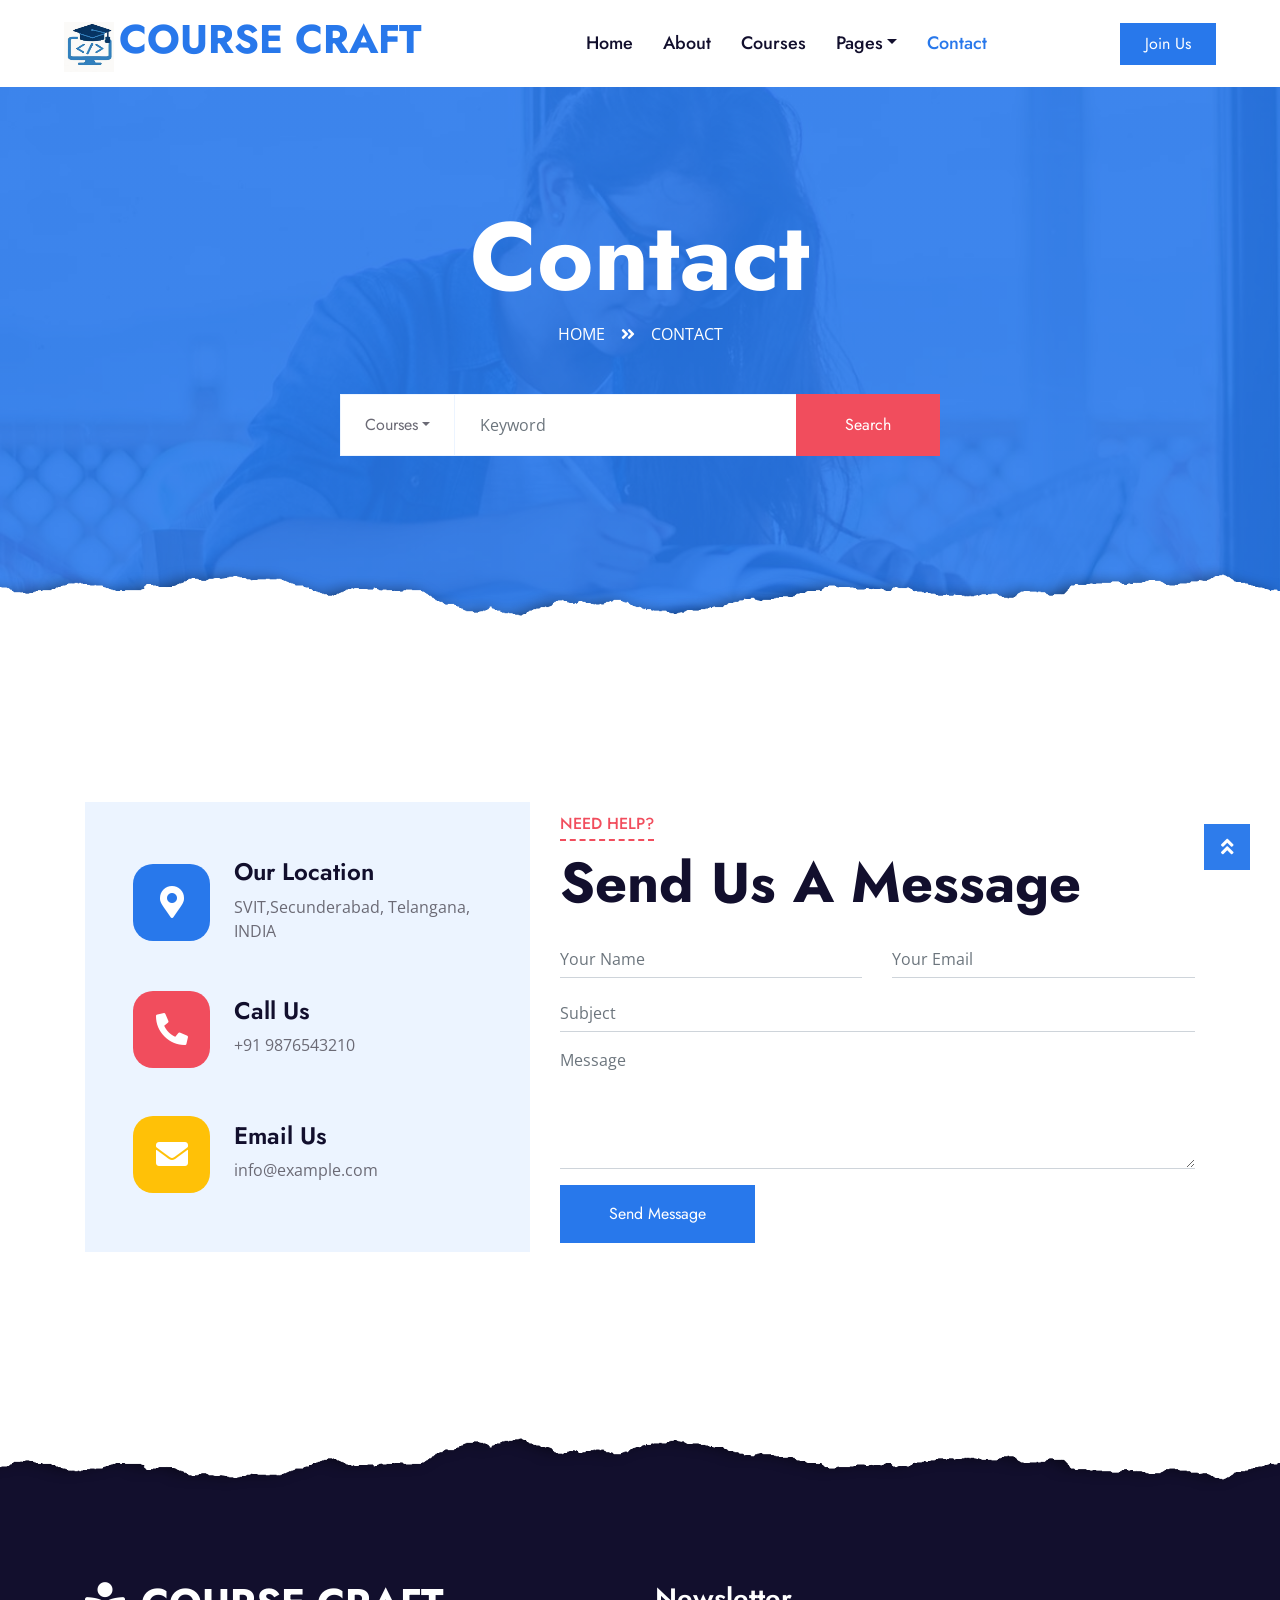
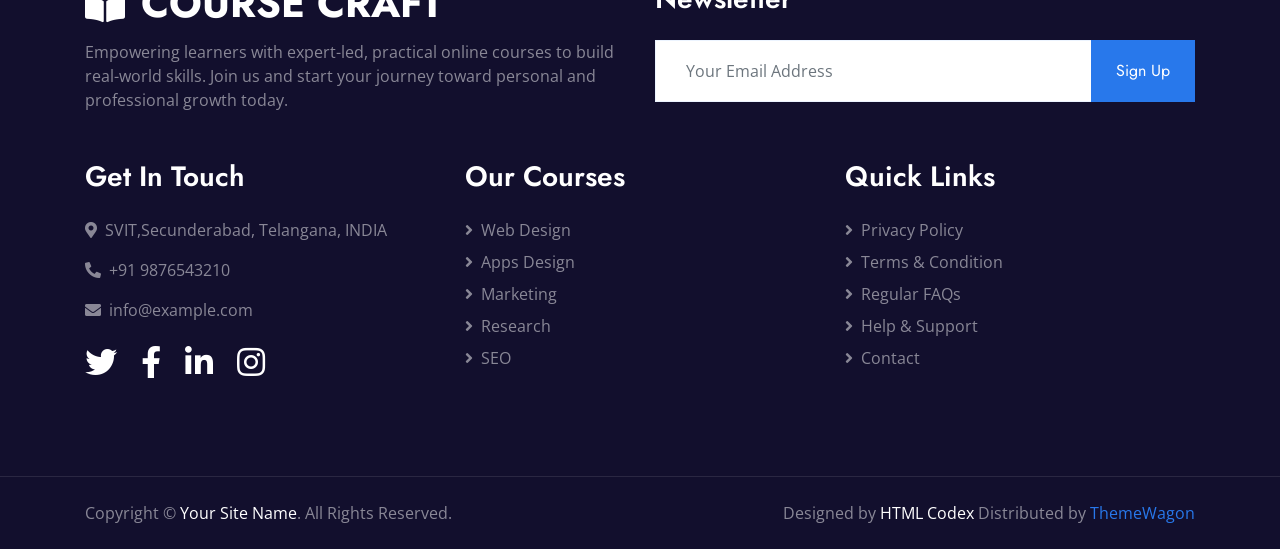
<file: contact.html>
<!DOCTYPE html>
<html lang="en">

<head>
    <meta charset="utf-8">
    <title>Course Craft</title>
    <meta content="width=device-width, initial-scale=1.0" name="viewport">
    <meta content="Free HTML Templates" name="keywords">
    <meta content="Free HTML Templates" name="description">

    <!-- Favicon -->
    <link href="img/Bg removed logo.png" rel="icon">
    <!-- Google Web Fonts -->
    <link rel="preconnect" href="https://fonts.gstatic.com">
    <link href="https://fonts.googleapis.com/css2?family=Jost:wght@500;600;700&family=Open+Sans:wght@400;600&display=swap" rel="stylesheet"> 

    <!-- Font Awesome -->
    <link href="https://cdnjs.cloudflare.com/ajax/libs/font-awesome/5.10.0/css/all.min.css" rel="stylesheet">

    <!-- Libraries Stylesheet -->
    <link href="lib/owlcarousel/assets/owl.carousel.min.css" rel="stylesheet">

    <!-- Customized Bootstrap Stylesheet -->
    <link href="css/style.css" rel="stylesheet">
</head>

<body>
    

    <!-- Navbar Start -->
    <div class="container-fluid p-0">
        <nav class="navbar navbar-expand-lg bg-white navbar-light py-3 py-lg-0 px-lg-5">
            <a href="index.html" class="navbar-brand ml-lg-3">
                <img src="img/WhatsApp Image 2025-05-25 at 6.34.11 PM.jpeg" style="display:inline;" width="50px" height="50px" alt="">
                <h1 class="m-0 text-uppercase text-primary" style="display:inline;">Course Craft</h1>
            </a>
            <button type="button" class="navbar-toggler" data-toggle="collapse" data-target="#navbarCollapse">
                <span class="navbar-toggler-icon"></span>
            </button>
            <div class="collapse navbar-collapse justify-content-between px-lg-3" id="navbarCollapse">
                <div class="navbar-nav mx-auto py-0">
                    <a href="index.html" class="nav-item nav-link">Home</a>
                    <a href="about.html" class="nav-item nav-link">About</a>
                    <a href="course.html" class="nav-item nav-link">Courses</a>
                    <div class="nav-item dropdown">
                        <a href="#" class="nav-link dropdown-toggle" data-toggle="dropdown">Pages</a>
                        <div class="dropdown-menu m-0">
                            <a href="detail.html" class="dropdown-item">Course Detail</a>
                            <a href="feature.html" class="dropdown-item">Our Features</a>
                            <a href="team.html" class="dropdown-item">Instructors</a>
                            <a href="testimonial.html" class="dropdown-item">Testimonial</a>
                        </div>
                    </div>
                    <a href="contact.html" class="nav-item nav-link active">Contact</a>
                </div>
                <a href="" class="btn btn-primary py-2 px-4 d-none d-lg-block">Join Us</a>
            </div>
        </nav>
    </div>
    <!-- Navbar End -->


    <!-- Header Start -->
    <div class="jumbotron jumbotron-fluid page-header position-relative overlay-bottom" style="margin-bottom: 90px;">
        <div class="container text-center py-5">
            <h1 class="text-white display-1">Contact</h1>
            <div class="d-inline-flex text-white mb-5">
                <p class="m-0 text-uppercase"><a class="text-white" href="">Home</a></p>
                <i class="fa fa-angle-double-right pt-1 px-3"></i>
                <p class="m-0 text-uppercase">Contact</p>
            </div>
            <div class="mx-auto mb-5" style="width: 100%; max-width: 600px;">
                <div class="input-group">
                    <div class="input-group-prepend">
                        <button class="btn btn-outline-light bg-white text-body px-4 dropdown-toggle" type="button" data-toggle="dropdown"
                            aria-haspopup="true" aria-expanded="false">Courses</button>
                        <div class="dropdown-menu">
                            <a class="dropdown-item" href="#">Courses 1</a>
                            <a class="dropdown-item" href="#">Courses 2</a>
                            <a class="dropdown-item" href="#">Courses 3</a>
                        </div>
                    </div>
                    <input type="text" class="form-control border-light" style="padding: 30px 25px;" placeholder="Keyword">
                    <div class="input-group-append">
                        <button class="btn btn-secondary px-4 px-lg-5">Search</button>
                    </div>
                </div>
            </div>
        </div>
    </div>
    <!-- Header End -->


    <!-- Contact Start -->
    <div class="container-fluid py-5">
        <div class="container py-5">
            <div class="row align-items-center">
                <div class="col-lg-5 mb-5 mb-lg-0">
                    <div class="bg-light d-flex flex-column justify-content-center px-5" style="height: 450px;">
                        <div class="d-flex align-items-center mb-5">
                            <div class="btn-icon bg-primary mr-4">
                                <i class="fa fa-2x fa-map-marker-alt text-white"></i>
                            </div>
                            <div class="mt-n1">
                                <h4>Our Location</h4>
                                <p class="m-0">SVIT,Secunderabad, Telangana, INDIA</p>
                            </div>
                        </div>
                        <div class="d-flex align-items-center mb-5">
                            <div class="btn-icon bg-secondary mr-4">
                                <i class="fa fa-2x fa-phone-alt text-white"></i>
                            </div>
                            <div class="mt-n1">
                                <h4>Call Us</h4>
                                <p class="m-0">+91 9876543210</p>
                            </div>
                        </div>
                        <div class="d-flex align-items-center">
                            <div class="btn-icon bg-warning mr-4">
                                <i class="fa fa-2x fa-envelope text-white"></i>
                            </div>
                            <div class="mt-n1">
                                <h4>Email Us</h4>
                                <p class="m-0">info@example.com</p>
                            </div>
                        </div>
                    </div>
                </div>
                <div class="col-lg-7">
                    <div class="section-title position-relative mb-4">
                        <h6 class="d-inline-block position-relative text-secondary text-uppercase pb-2">Need Help?</h6>
                        <h1 class="display-4">Send Us A Message</h1>
                    </div>
                    <div class="contact-form">
                        <form>
                            <div class="row">
                                <div class="col-6 form-group">
                                    <input type="text" class="form-control border-top-0 border-right-0 border-left-0 p-0" placeholder="Your Name" required="required">
                                </div>
                                <div class="col-6 form-group">
                                    <input type="email" class="form-control border-top-0 border-right-0 border-left-0 p-0" placeholder="Your Email" required="required">
                                </div>
                            </div>
                            <div class="form-group">
                                <input type="text" class="form-control border-top-0 border-right-0 border-left-0 p-0" placeholder="Subject" required="required">
                            </div>
                            <div class="form-group">
                                <textarea class="form-control border-top-0 border-right-0 border-left-0 p-0" rows="5" placeholder="Message" required="required"></textarea>
                            </div>
                            <div>
                                <button class="btn btn-primary py-3 px-5" type="submit">Send Message</button>
                            </div>
                        </form>
                    </div>
                </div>
            </div>
        </div>
    </div>
    <!-- Contact End -->


    <!-- Footer Start -->
    <div class="container-fluid position-relative overlay-top bg-dark text-white-50 py-5" style="margin-top: 90px;">
        <div class="container mt-5 pt-5">
            <div class="row">
                <div class="col-md-6 mb-5">
                    <a href="index.html" class="navbar-brand">
                        <h1 class="mt-n2 text-uppercase text-white"><i class="fa fa-book-reader mr-3"></i>Course Craft</h1>
                    </a>
                    <p class="m-0">Empowering learners with expert-led, practical online courses to build real-world skills. Join us and start your 
                        journey toward personal and professional growth today.</p>
                </div>
                <div class="col-md-6 mb-5">
                    <h3 class="text-white mb-4">Newsletter</h3>
                    <div class="w-100">
                        <div class="input-group">
                            <input type="text" class="form-control border-light" style="padding: 30px;" placeholder="Your Email Address">
                            <div class="input-group-append">
                                <button class="btn btn-primary px-4">Sign Up</button>
                            </div>
                        </div>
                    </div>
                </div>
            </div>
            <div class="row">
                <div class="col-md-4 mb-5">
                    <h3 class="text-white mb-4">Get In Touch</h3>
                    <p><i class="fa fa-map-marker-alt mr-2"></i>SVIT,Secunderabad, Telangana, INDIA</p>
                    <p><i class="fa fa-phone-alt mr-2"></i>+91 9876543210</p>
                    <p><i class="fa fa-envelope mr-2"></i>info@example.com</p>
                    <div class="d-flex justify-content-start mt-4">
                        <a class="text-white mr-4" href="#"><i class="fab fa-2x fa-twitter"></i></a>
                        <a class="text-white mr-4" href="#"><i class="fab fa-2x fa-facebook-f"></i></a>
                        <a class="text-white mr-4" href="#"><i class="fab fa-2x fa-linkedin-in"></i></a>
                        <a class="text-white" href="#"><i class="fab fa-2x fa-instagram"></i></a>
                    </div>
                </div>
                <div class="col-md-4 mb-5">
                    <h3 class="text-white mb-4">Our Courses</h3>
                    <div class="d-flex flex-column justify-content-start">
                        <a class="text-white-50 mb-2" href="#"><i class="fa fa-angle-right mr-2"></i>Web Design</a>
                        <a class="text-white-50 mb-2" href="#"><i class="fa fa-angle-right mr-2"></i>Apps Design</a>
                        <a class="text-white-50 mb-2" href="#"><i class="fa fa-angle-right mr-2"></i>Marketing</a>
                        <a class="text-white-50 mb-2" href="#"><i class="fa fa-angle-right mr-2"></i>Research</a>
                        <a class="text-white-50" href="#"><i class="fa fa-angle-right mr-2"></i>SEO</a>
                    </div>
                </div>
                <div class="col-md-4 mb-5">
                    <h3 class="text-white mb-4">Quick Links</h3>
                    <div class="d-flex flex-column justify-content-start">
                        <a class="text-white-50 mb-2" href="#"><i class="fa fa-angle-right mr-2"></i>Privacy Policy</a>
                        <a class="text-white-50 mb-2" href="#"><i class="fa fa-angle-right mr-2"></i>Terms & Condition</a>
                        <a class="text-white-50 mb-2" href="#"><i class="fa fa-angle-right mr-2"></i>Regular FAQs</a>
                        <a class="text-white-50 mb-2" href="#"><i class="fa fa-angle-right mr-2"></i>Help & Support</a>
                        <a class="text-white-50" href="#"><i class="fa fa-angle-right mr-2"></i>Contact</a>
                    </div>
                </div>
            </div>
        </div>
    </div>
    <div class="container-fluid bg-dark text-white-50 border-top py-4" style="border-color: rgba(256, 256, 256, .1) !important;">
        <div class="container">
            <div class="row">
                <div class="col-md-6 text-center text-md-left mb-3 mb-md-0">
                    <p class="m-0">Copyright &copy; <a class="text-white" href="#">Your Site Name</a>. All Rights Reserved.
                    </p>
                </div>
                <div class="col-md-6 text-center text-md-right">
                    <p class="m-0">Designed by <a class="text-white" href="https://htmlcodex.com">HTML Codex</a> Distributed by <a href="https://themewagon.com" target="_blank">ThemeWagon</a></a>
                    </p>
                </div>
            </div>
        </div>
    </div>
    <!-- Footer End -->


    <!-- Back to Top -->
    <a href="#" class="btn btn-lg btn-primary rounded-0 btn-lg-square back-to-top"><i class="fa fa-angle-double-up"></i></a>


    <!-- JavaScript Libraries -->
    <script src="https://code.jquery.com/jquery-3.4.1.min.js"></script>
    <script src="https://stackpath.bootstrapcdn.com/bootstrap/4.4.1/js/bootstrap.bundle.min.js"></script>
    <script src="lib/easing/easing.min.js"></script>
    <script src="lib/waypoints/waypoints.min.js"></script>
    <script src="lib/counterup/counterup.min.js"></script>
    <script src="lib/owlcarousel/owl.carousel.min.js"></script>

    <!-- Template Javascript -->
    <script src="js/main.js"></script>
</body>

</html>
</file>
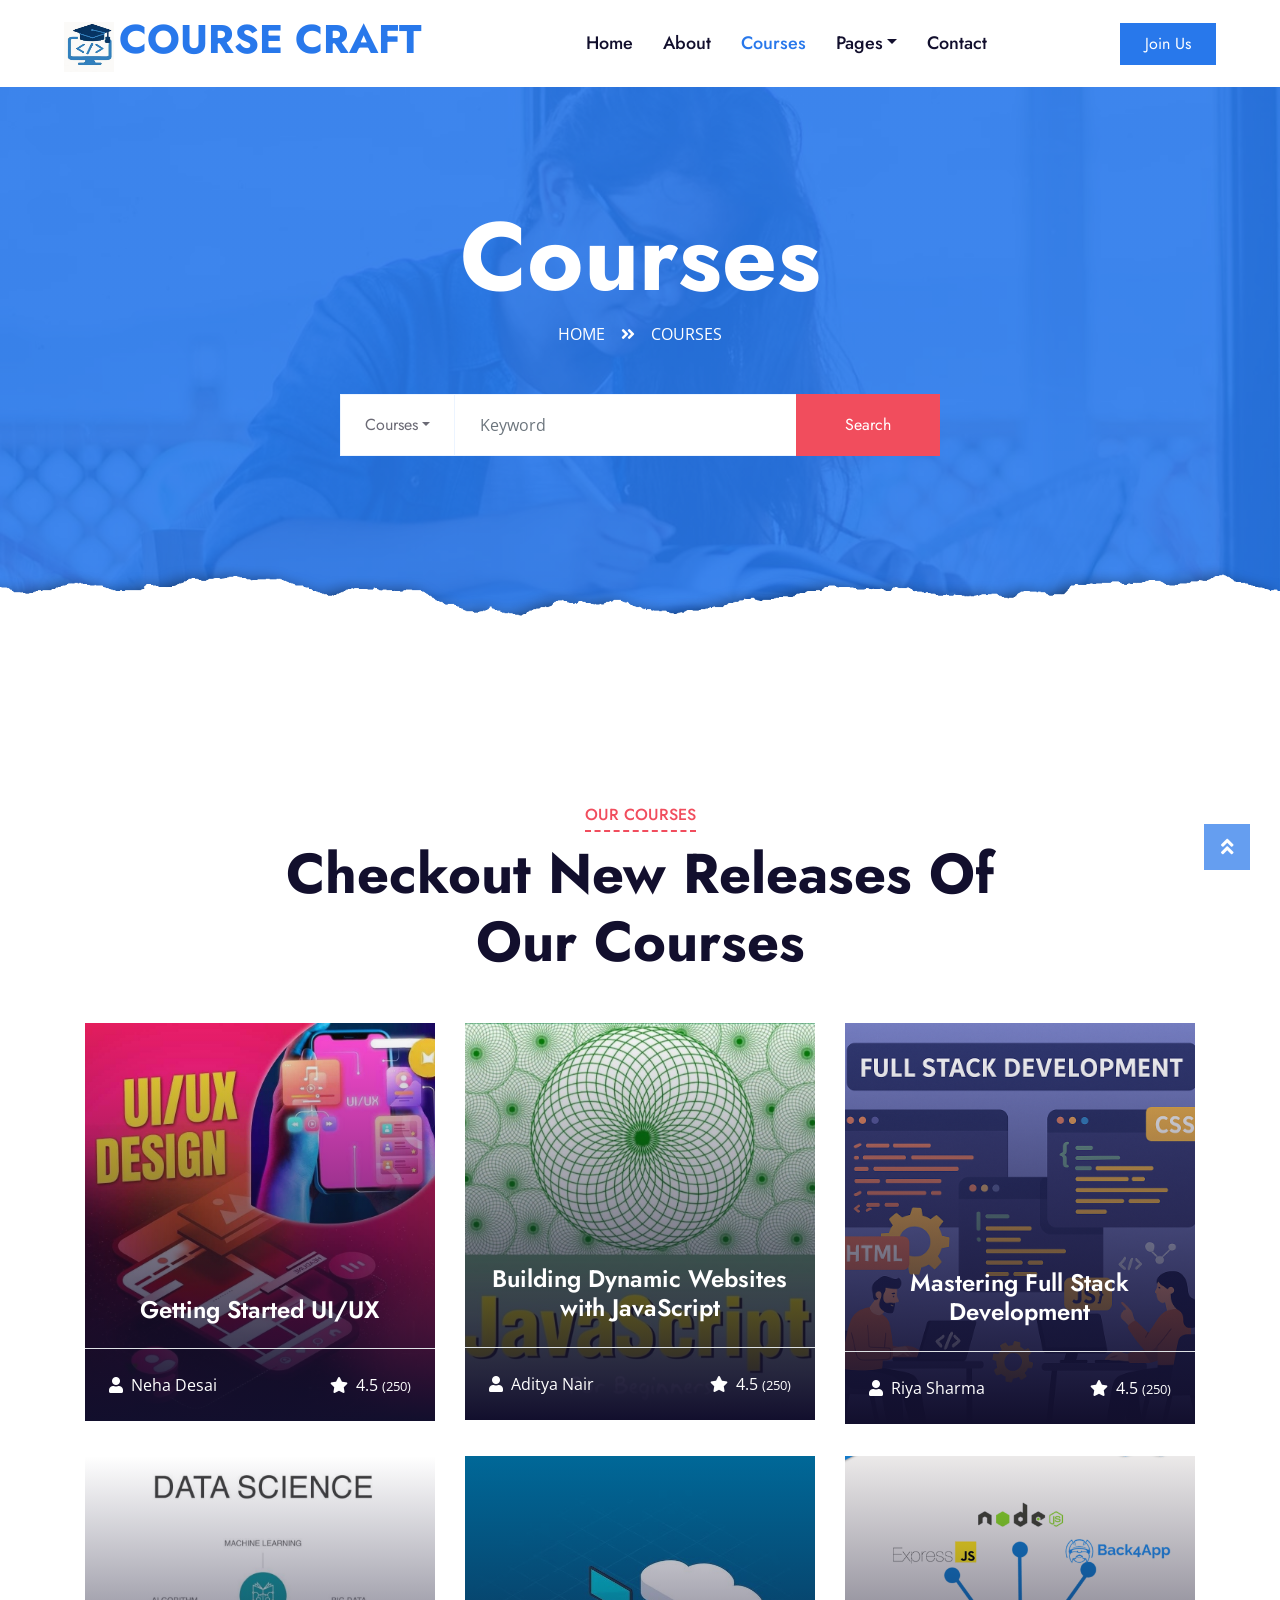
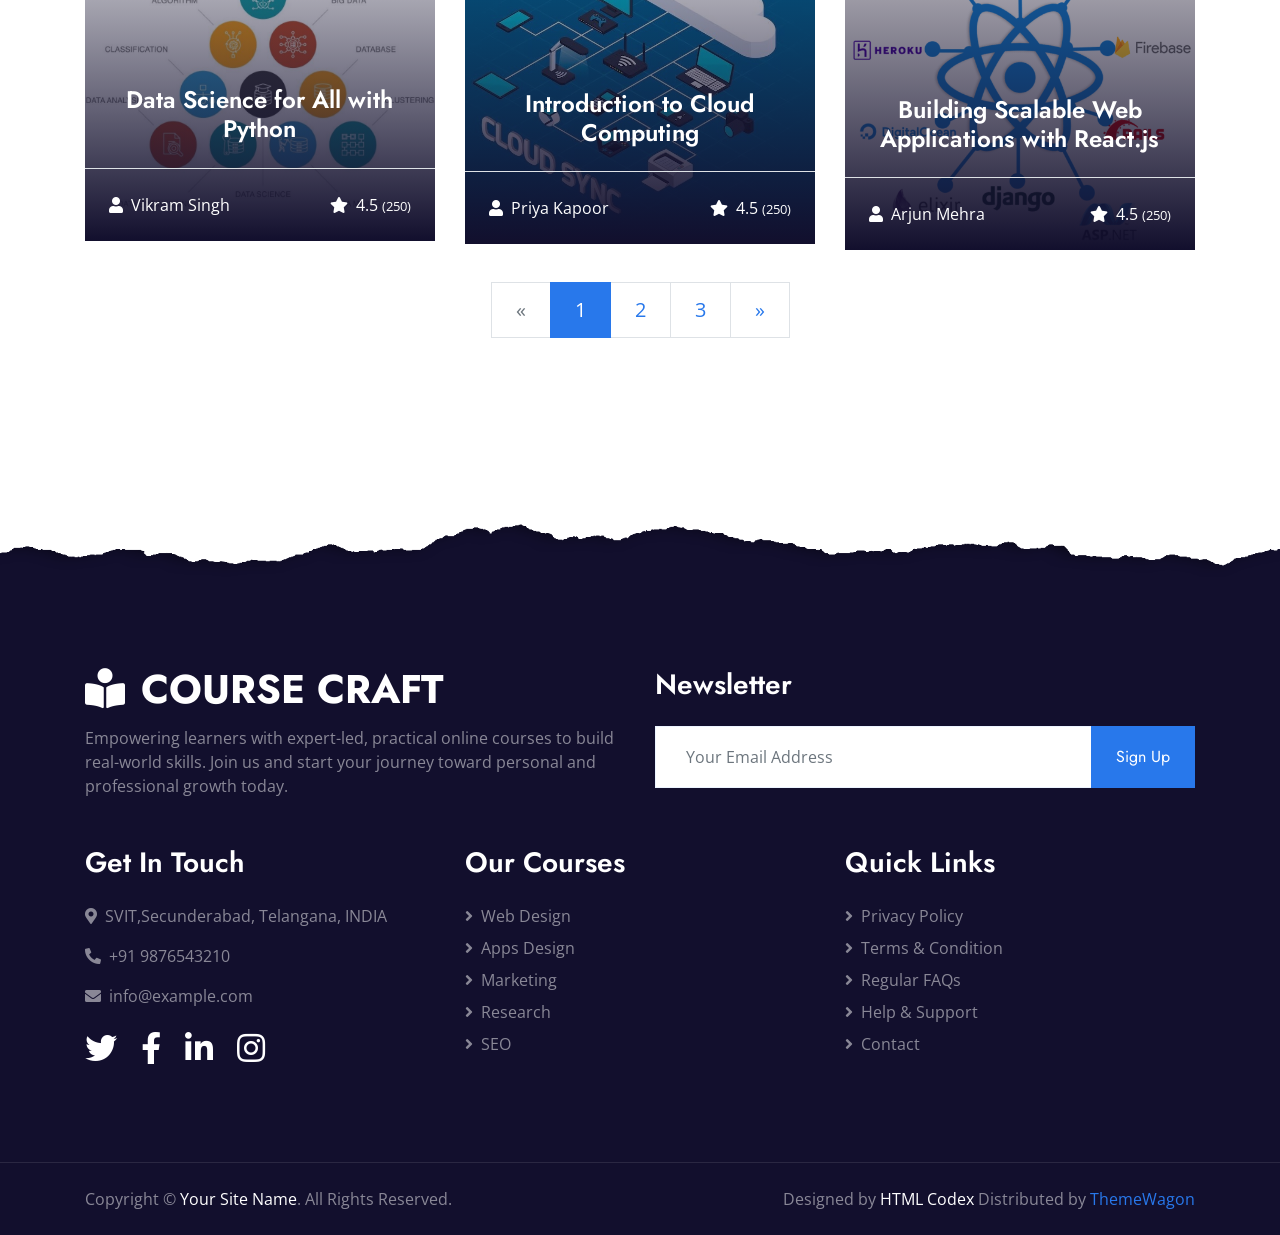
<file: course.html>
<!DOCTYPE html>
<html lang="en">

<head>
    <meta charset="utf-8">
    <title>Course Craft</title>
    <meta content="width=device-width, initial-scale=1.0" name="viewport">
    <meta content="Free HTML Templates" name="keywords">
    <meta content="Free HTML Templates" name="description">

    <!-- Favicon -->
    <link href="img/Bg removed logo.png" rel="icon">

    <!-- Google Web Fonts -->
    <link rel="preconnect" href="https://fonts.gstatic.com">
    <link href="https://fonts.googleapis.com/css2?family=Jost:wght@500;600;700&family=Open+Sans:wght@400;600&display=swap" rel="stylesheet"> 

    <!-- Font Awesome -->
    <link href="https://cdnjs.cloudflare.com/ajax/libs/font-awesome/5.10.0/css/all.min.css" rel="stylesheet">

    <!-- Libraries Stylesheet -->
    <link href="lib/owlcarousel/assets/owl.carousel.min.css" rel="stylesheet">

    <!-- Customized Bootstrap Stylesheet -->
    <link href="css/style.css" rel="stylesheet">
</head>

<body>
    

    <!-- Navbar Start -->
    <div class="container-fluid p-0">
        <nav class="navbar navbar-expand-lg bg-white navbar-light py-3 py-lg-0 px-lg-5">
            <a href="index.html" class="navbar-brand ml-lg-3">
                <img src="img/WhatsApp Image 2025-05-25 at 6.34.11 PM.jpeg" style="display:inline;" width="50px" height="50px" alt="">
                <h1 class="m-0 text-uppercase text-primary" style="display:inline;">Course Craft</h1>
            </a>
            <button type="button" class="navbar-toggler" data-toggle="collapse" data-target="#navbarCollapse">
                <span class="navbar-toggler-icon"></span>
            </button>
            <div class="collapse navbar-collapse justify-content-between px-lg-3" id="navbarCollapse">
                <div class="navbar-nav mx-auto py-0">
                    <a href="index.html" class="nav-item nav-link">Home</a>
                    <a href="about.html" class="nav-item nav-link">About</a>
                    <a href="course.html" class="nav-item nav-link active">Courses</a>
                    <div class="nav-item dropdown">
                        <a href="#" class="nav-link dropdown-toggle" data-toggle="dropdown">Pages</a>
                        <div class="dropdown-menu m-0">
                            <a href="detail.html" class="dropdown-item">Course Detail</a>
                            <a href="feature.html" class="dropdown-item">Our Features</a>
                            <a href="team.html" class="dropdown-item">Instructors</a>
                            <a href="testimonial.html" class="dropdown-item">Testimonial</a>
                        </div>
                    </div>
                    <a href="contact.html" class="nav-item nav-link">Contact</a>
                </div>
                <a href="" class="btn btn-primary py-2 px-4 d-none d-lg-block">Join Us</a>
            </div>
        </nav>
    </div>
    <!-- Navbar End -->


    <!-- Header Start -->
    <div class="jumbotron jumbotron-fluid page-header position-relative overlay-bottom" style="margin-bottom: 90px;">
        <div class="container text-center py-5">
            <h1 class="text-white display-1">Courses</h1>
            <div class="d-inline-flex text-white mb-5">
                <p class="m-0 text-uppercase"><a class="text-white" href="">Home</a></p>
                <i class="fa fa-angle-double-right pt-1 px-3"></i>
                <p class="m-0 text-uppercase">Courses</p>
            </div>
            <div class="mx-auto mb-5" style="width: 100%; max-width: 600px;">
                <div class="input-group">
                    <div class="input-group-prepend">
                        <button class="btn btn-outline-light bg-white text-body px-4 dropdown-toggle" type="button" data-toggle="dropdown"
                            aria-haspopup="true" aria-expanded="false">Courses</button>
                        <div class="dropdown-menu">
                            <a class="dropdown-item" href="#">Courses 1</a>
                            <a class="dropdown-item" href="#">Courses 2</a>
                            <a class="dropdown-item" href="#">Courses 3</a>
                        </div>
                    </div>
                    <input type="text" class="form-control border-light" style="padding: 30px 25px;" placeholder="Keyword">
                    <div class="input-group-append">
                        <button class="btn btn-secondary px-4 px-lg-5">Search</button>
                    </div>
                </div>
            </div>
        </div>
    </div>
    <!-- Header End -->


    <!-- Courses Start -->
    <div class="container-fluid py-5">
        <div class="container py-5">
            <div class="row mx-0 justify-content-center">
                <div class="col-lg-8">
                    <div class="section-title text-center position-relative mb-5">
                        <h6 class="d-inline-block position-relative text-secondary text-uppercase pb-2">Our Courses</h6>
                        <h1 class="display-4">Checkout New Releases Of Our Courses</h1>
                    </div>
                </div>
            </div>
            <div class="row">
                <div class="col-lg-4 col-md-6 pb-4">
                    <a class="courses-list-item position-relative d-block overflow-hidden mb-2" href="detail.html">
                        <img class="img-fluid" src="img/ui.jpeg" alt="">
                        <div class="courses-text">
                            <h4 class="text-center text-white px-3">Getting Started UI/UX</h4>
                            <div class="border-top w-100 mt-3">
                                <div class="d-flex justify-content-between p-4">
                                    <span class="text-white"><i class="fa fa-user mr-2"></i>Neha Desai</span>
                                    <span class="text-white"><i class="fa fa-star mr-2"></i>4.5
                                        <small>(250)</small></span>
                                </div>
                            </div>
                        </div>
                    </a>
                </div>
                <div class="col-lg-4 col-md-6 pb-4">
                    <a class="courses-list-item position-relative d-block overflow-hidden mb-2" href="detail.html">
                        <img class="img-fluid" src="img/JS for beginners.jpeg" alt="">
                        <div class="courses-text">
                            <h4 class="text-center text-white px-3">Building Dynamic Websites with JavaScript</h4>
                            <div class="border-top w-100 mt-3">
                                <div class="d-flex justify-content-between p-4">
                                    <span class="text-white"><i class="fa fa-user mr-2"></i>Aditya Nair</span>
                                    <span class="text-white"><i class="fa fa-star mr-2"></i>4.5
                                        <small>(250)</small></span>
                                </div>
                            </div>
                        </div>
                    </a>
                </div>
                <div class="col-lg-4 col-md-6 pb-4">
                    <a class="courses-list-item position-relative d-block overflow-hidden mb-2" href="detail.html">
                        <img class="img-fluid" src="img/May 19, 2025, 08_47_12 PM.png" alt="">
                        <div class="courses-text">
                            <h4 class="text-center text-white px-3">Mastering Full Stack Development</h4>
                            <div class="border-top w-100 mt-3">
                                <div class="d-flex justify-content-between p-4">
                                    <span class="text-white"><i class="fa fa-user mr-2"></i>Riya Sharma</span>
                                    <span class="text-white"><i class="fa fa-star mr-2"></i>4.5
                                        <small>(250)</small></span>
                                </div>
                            </div>
                        </div>
                    </a>
                </div>
                <div class="col-lg-4 col-md-6 pb-4">
                    <a class="courses-list-item position-relative d-block overflow-hidden mb-2" href="detail.html">
                        <img class="img-fluid" src="img/ds.jpg" alt="">
                        <div class="courses-text">
                            <h4 class="text-center text-white px-3">Data Science for All with Python</h4>
                            <div class="border-top w-100 mt-3">
                                <div class="d-flex justify-content-between p-4">
                                    <span class="text-white"><i class="fa fa-user mr-2"></i>Vikram Singh</span>
                                    <span class="text-white"><i class="fa fa-star mr-2"></i>4.5
                                        <small>(250)</small></span>
                                </div>
                            </div>
                        </div>
                    </a>
                </div>
                <div class="col-lg-4 col-md-6 pb-4">
                    <a class="courses-list-item position-relative d-block overflow-hidden mb-2" href="detail.html">
                        <img class="img-fluid" src="img/cloud.jpeg" alt="">
                        <div class="courses-text">
                            <h4 class="text-center text-white px-3">Introduction to Cloud Computing</h4>
                            <div class="border-top w-100 mt-3">
                                <div class="d-flex justify-content-between p-4">
                                    <span class="text-white"><i class="fa fa-user mr-2"></i>Priya Kapoor</span>
                                    <span class="text-white"><i class="fa fa-star mr-2"></i>4.5
                                        <small>(250)</small></span>
                                </div>
                            </div>
                        </div>
                    </a>
                </div>
                <div class="col-lg-4 col-md-6 pb-4">
                    <a class="courses-list-item position-relative d-block overflow-hidden mb-2" href="detail.html">
                        <img class="img-fluid" src="img/react js.png" alt="">
                        <div class="courses-text">
                            <h4 class="text-center text-white px-3">Building Scalable Web Applications with React.js</h4>
                            <div class="border-top w-100 mt-3">
                                <div class="d-flex justify-content-between p-4">
                                    <span class="text-white"><i class="fa fa-user mr-2"></i>Arjun Mehra</span>
                                    <span class="text-white"><i class="fa fa-star mr-2"></i>4.5
                                        <small>(250)</small></span>
                                </div>
                            </div>
                        </div>
                    </a>
                </div>
                <div class="col-12">
                    <nav aria-label="Page navigation">
                        <ul class="pagination pagination-lg justify-content-center mb-0">
                          <li class="page-item disabled">
                            <a class="page-link rounded-0" href="#" aria-label="Previous">
                              <span aria-hidden="true">&laquo;</span>
                              <span class="sr-only">Previous</span>
                            </a>
                          </li>
                          <li class="page-item active"><a class="page-link" href="#">1</a></li>
                          <li class="page-item"><a class="page-link" href="#">2</a></li>
                          <li class="page-item"><a class="page-link" href="#">3</a></li>
                          <li class="page-item">
                            <a class="page-link rounded-0" href="#" aria-label="Next">
                              <span aria-hidden="true">&raquo;</span>
                              <span class="sr-only">Next</span>
                            </a>
                          </li>
                        </ul>
                      </nav>
                </div>
            </div>
        </div>
    </div>
    <!-- Courses End -->


    <!-- Footer Start -->
    <div class="container-fluid position-relative overlay-top bg-dark text-white-50 py-5" style="margin-top: 90px;">
        <div class="container mt-5 pt-5">
            <div class="row">
                <div class="col-md-6 mb-5">
                    <a href="index.html" class="navbar-brand">
                        <h1 class="mt-n2 text-uppercase text-white"><i class="fa fa-book-reader mr-3"></i>Course Craft</h1>
                    </a>
                    <p class="m-0">Empowering learners with expert-led, practical online courses to build real-world skills. Join us and start your 
                        journey toward personal and professional growth today.</p>
                </div>
                <div class="col-md-6 mb-5">
                    <h3 class="text-white mb-4">Newsletter</h3>
                    <div class="w-100">
                        <div class="input-group">
                            <input type="text" class="form-control border-light" style="padding: 30px;" placeholder="Your Email Address">
                            <div class="input-group-append">
                                <button class="btn btn-primary px-4">Sign Up</button>
                            </div>
                        </div>
                    </div>
                </div>
            </div>
            <div class="row">
                <div class="col-md-4 mb-5">
                    <h3 class="text-white mb-4">Get In Touch</h3>
                    <p><i class="fa fa-map-marker-alt mr-2"></i>SVIT,Secunderabad, Telangana, INDIA</p>
                    <p><i class="fa fa-phone-alt mr-2"></i>+91 9876543210</p>
                    <p><i class="fa fa-envelope mr-2"></i>info@example.com</p>
                    <div class="d-flex justify-content-start mt-4">
                        <a class="text-white mr-4" href="#"><i class="fab fa-2x fa-twitter"></i></a>
                        <a class="text-white mr-4" href="#"><i class="fab fa-2x fa-facebook-f"></i></a>
                        <a class="text-white mr-4" href="#"><i class="fab fa-2x fa-linkedin-in"></i></a>
                        <a class="text-white" href="#"><i class="fab fa-2x fa-instagram"></i></a>
                    </div>
                </div>
                <div class="col-md-4 mb-5">
                    <h3 class="text-white mb-4">Our Courses</h3>
                    <div class="d-flex flex-column justify-content-start">
                        <a class="text-white-50 mb-2" href="#"><i class="fa fa-angle-right mr-2"></i>Web Design</a>
                        <a class="text-white-50 mb-2" href="#"><i class="fa fa-angle-right mr-2"></i>Apps Design</a>
                        <a class="text-white-50 mb-2" href="#"><i class="fa fa-angle-right mr-2"></i>Marketing</a>
                        <a class="text-white-50 mb-2" href="#"><i class="fa fa-angle-right mr-2"></i>Research</a>
                        <a class="text-white-50" href="#"><i class="fa fa-angle-right mr-2"></i>SEO</a>
                    </div>
                </div>
                <div class="col-md-4 mb-5">
                    <h3 class="text-white mb-4">Quick Links</h3>
                    <div class="d-flex flex-column justify-content-start">
                        <a class="text-white-50 mb-2" href="#"><i class="fa fa-angle-right mr-2"></i>Privacy Policy</a>
                        <a class="text-white-50 mb-2" href="#"><i class="fa fa-angle-right mr-2"></i>Terms & Condition</a>
                        <a class="text-white-50 mb-2" href="#"><i class="fa fa-angle-right mr-2"></i>Regular FAQs</a>
                        <a class="text-white-50 mb-2" href="#"><i class="fa fa-angle-right mr-2"></i>Help & Support</a>
                        <a class="text-white-50" href="#"><i class="fa fa-angle-right mr-2"></i>Contact</a>
                    </div>
                </div>
            </div>
        </div>
    </div>
    <div class="container-fluid bg-dark text-white-50 border-top py-4" style="border-color: rgba(256, 256, 256, .1) !important;">
        <div class="container">
            <div class="row">
                <div class="col-md-6 text-center text-md-left mb-3 mb-md-0">
                    <p class="m-0">Copyright &copy; <a class="text-white" href="#">Your Site Name</a>. All Rights Reserved.
                    </p>
                </div>
                <div class="col-md-6 text-center text-md-right">
                    <p class="m-0">Designed by <a class="text-white" href="https://htmlcodex.com">HTML Codex</a> Distributed by <a href="https://themewagon.com" target="_blank">ThemeWagon</a></a>
                    </p>
                </div>
            </div>
        </div>
    </div>
    <!-- Footer End -->


    <!-- Back to Top -->
    <a href="#" class="btn btn-lg btn-primary rounded-0 btn-lg-square back-to-top"><i class="fa fa-angle-double-up"></i></a>


    <!-- JavaScript Libraries -->
    <script src="https://code.jquery.com/jquery-3.4.1.min.js"></script>
    <script src="https://stackpath.bootstrapcdn.com/bootstrap/4.4.1/js/bootstrap.bundle.min.js"></script>
    <script src="lib/easing/easing.min.js"></script>
    <script src="lib/waypoints/waypoints.min.js"></script>
    <script src="lib/counterup/counterup.min.js"></script>
    <script src="lib/owlcarousel/owl.carousel.min.js"></script>

    <!-- Template Javascript -->
    <script src="js/main.js"></script>
</body>

</html>
</file>
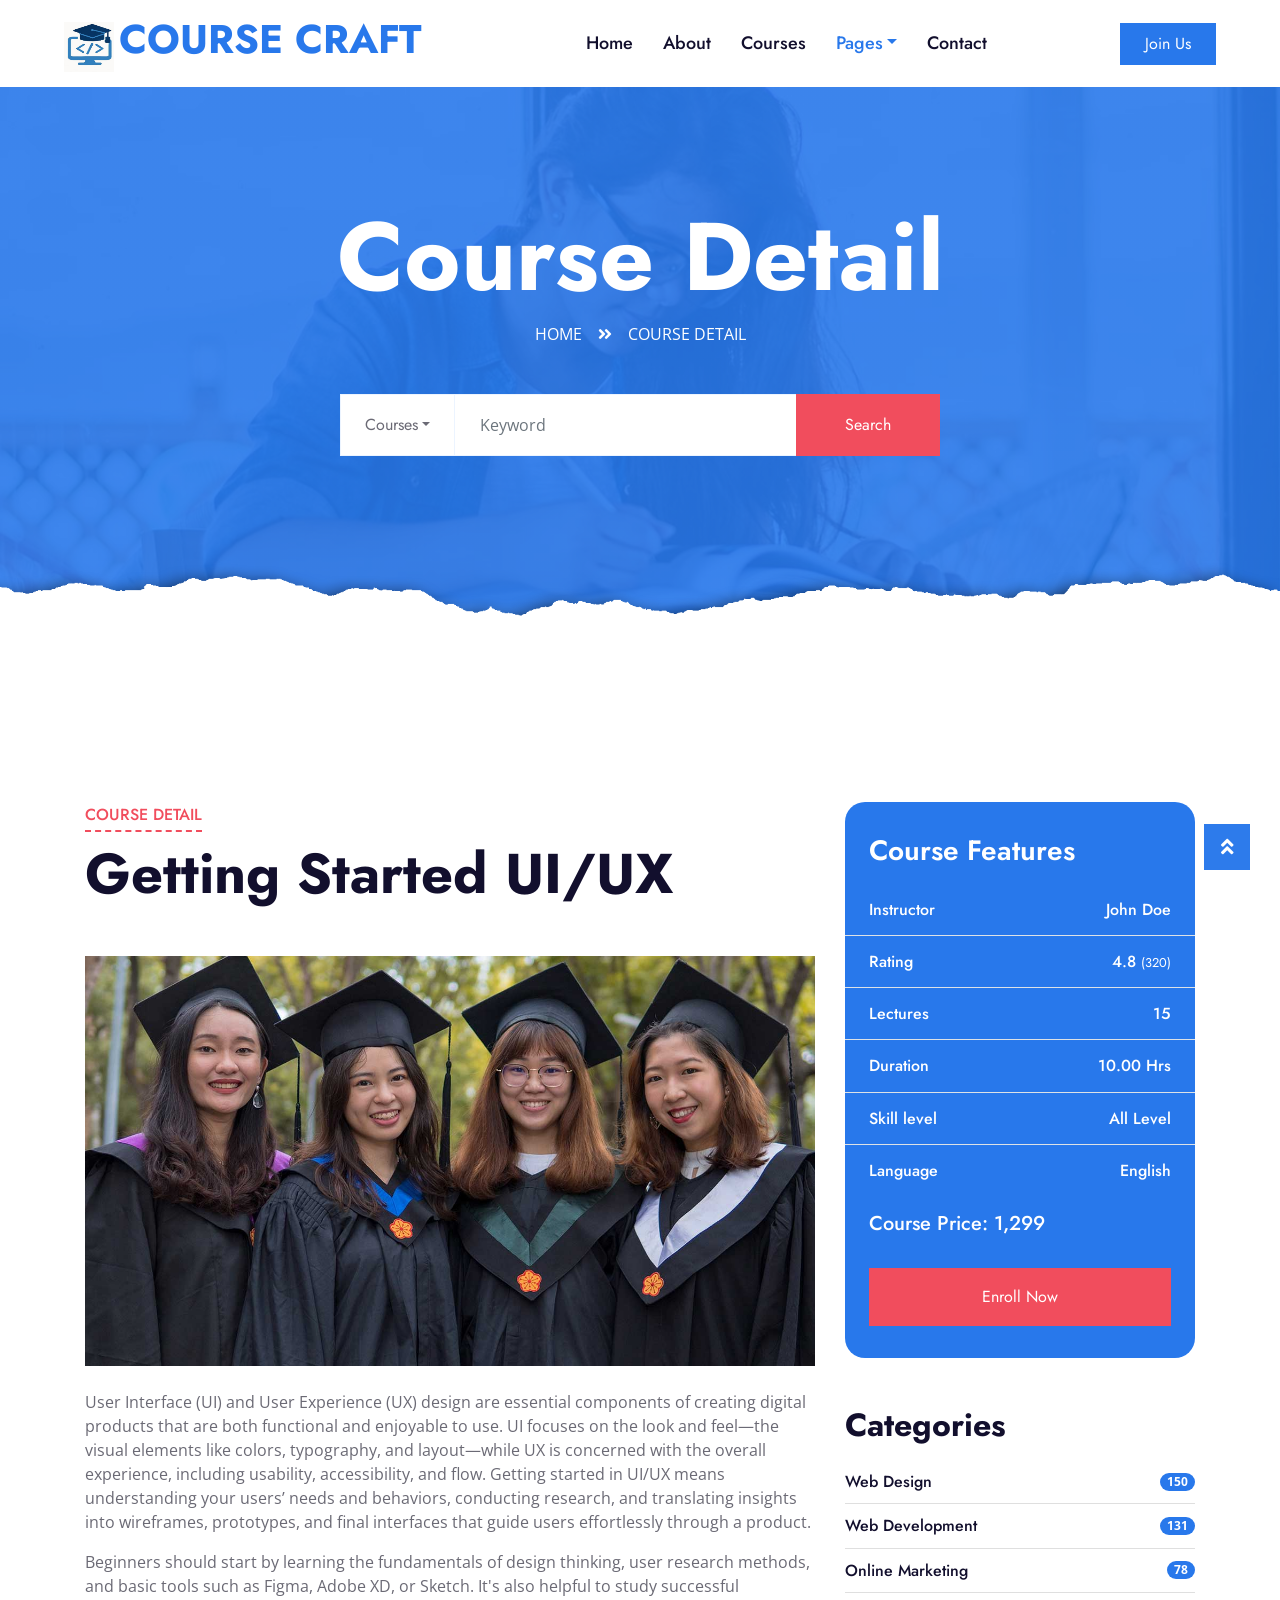
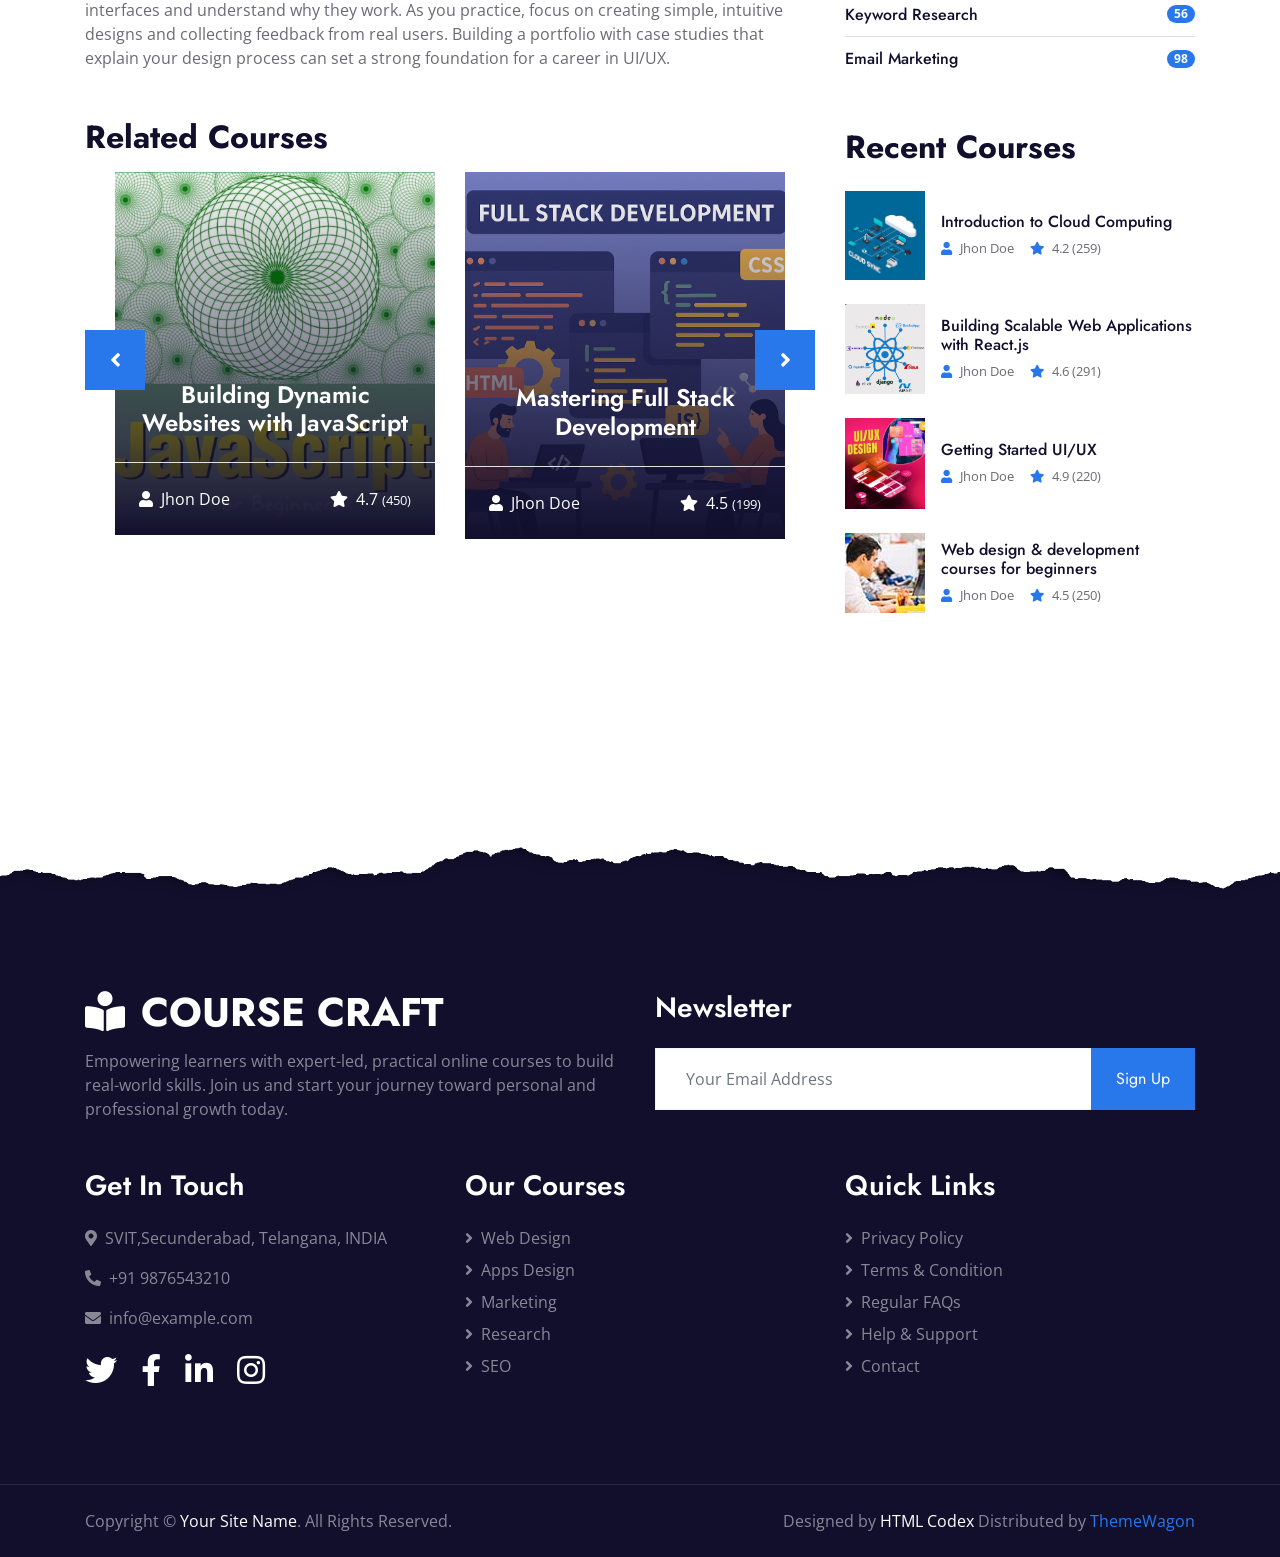
<file: detail.html>
<!DOCTYPE html>
<html lang="en">

<head>
    <meta charset="utf-8">
    <title>Edukate - Online Education Website Template</title>
    <meta content="width=device-width, initial-scale=1.0" name="viewport">
    <meta content="Free HTML Templates" name="keywords">
    <meta content="Free HTML Templates" name="description">

    <!-- Favicon -->
    <link href="img/favicon.ico" rel="icon">

    <!-- Google Web Fonts -->
    <link rel="preconnect" href="https://fonts.gstatic.com">
    <link href="https://fonts.googleapis.com/css2?family=Jost:wght@500;600;700&family=Open+Sans:wght@400;600&display=swap" rel="stylesheet"> 

    <!-- Font Awesome -->
    <link href="https://cdnjs.cloudflare.com/ajax/libs/font-awesome/5.10.0/css/all.min.css" rel="stylesheet">

    <!-- Libraries Stylesheet -->
    <link href="lib/owlcarousel/assets/owl.carousel.min.css" rel="stylesheet">

    <!-- Customized Bootstrap Stylesheet -->
    <link href="css/style.css" rel="stylesheet">
</head>

<body>
    
    <!-- Navbar Start -->
    <div class="container-fluid p-0">
        <nav class="navbar navbar-expand-lg bg-white navbar-light py-3 py-lg-0 px-lg-5">
            <a href="index.html" class="navbar-brand ml-lg-3">
                <img src="img/WhatsApp Image 2025-05-25 at 6.34.11 PM.jpeg" style="display:inline;" width="50px" height="50px" alt="">
                <h1 class="m-0 text-uppercase text-primary" style="display:inline;">Course Craft</h1>
            </a>
            <button type="button" class="navbar-toggler" data-toggle="collapse" data-target="#navbarCollapse">
                <span class="navbar-toggler-icon"></span>
            </button>
            <div class="collapse navbar-collapse justify-content-between px-lg-3" id="navbarCollapse">
                <div class="navbar-nav mx-auto py-0">
                    <a href="index.html" class="nav-item nav-link">Home</a>
                    <a href="about.html" class="nav-item nav-link">About</a>
                    <a href="course.html" class="nav-item nav-link">Courses</a>
                    <div class="nav-item dropdown">
                        <a href="#" class="nav-link dropdown-toggle active" data-toggle="dropdown">Pages</a>
                        <div class="dropdown-menu m-0">
                            <a href="detail.html" class="dropdown-item active">Course Detail</a>
                            <a href="feature.html" class="dropdown-item">Our Features</a>
                            <a href="team.html" class="dropdown-item">Instructors</a>
                            <a href="testimonial.html" class="dropdown-item">Testimonial</a>
                        </div>
                    </div>
                    <a href="contact.html" class="nav-item nav-link">Contact</a>
                </div>
                <a href="" class="btn btn-primary py-2 px-4 d-none d-lg-block">Join Us</a>
            </div>
        </nav>
    </div>
    <!-- Navbar End -->


    <!-- Header Start -->
    <div class="jumbotron jumbotron-fluid page-header position-relative overlay-bottom" style="margin-bottom: 90px;">
        <div class="container text-center py-5">
            <h1 class="text-white display-1">Course Detail</h1>
            <div class="d-inline-flex text-white mb-5">
                <p class="m-0 text-uppercase"><a class="text-white" href="">Home</a></p>
                <i class="fa fa-angle-double-right pt-1 px-3"></i>
                <p class="m-0 text-uppercase">Course Detail</p>
            </div>
            <div class="mx-auto mb-5" style="width: 100%; max-width: 600px;">
                <div class="input-group">
                    <div class="input-group-prepend">
                        <button class="btn btn-outline-light bg-white text-body px-4 dropdown-toggle" type="button" data-toggle="dropdown"
                            aria-haspopup="true" aria-expanded="false">Courses</button>
                        <div class="dropdown-menu">
                            <a class="dropdown-item" href="#">Courses 1</a>
                            <a class="dropdown-item" href="#">Courses 2</a>
                            <a class="dropdown-item" href="#">Courses 3</a>
                        </div>
                    </div>
                    <input type="text" class="form-control border-light" style="padding: 30px 25px;" placeholder="Keyword">
                    <div class="input-group-append">
                        <button class="btn btn-secondary px-4 px-lg-5">Search</button>
                    </div>
                </div>
            </div>
        </div>
    </div>
    <!-- Header End -->


    <!-- Detail Start -->
    <div class="container-fluid py-5">
        <div class="container py-5">
            <div class="row">
                <div class="col-lg-8">
                    <div class="mb-5">
                        <div class="section-title position-relative mb-5">
                            <h6 class="d-inline-block position-relative text-secondary text-uppercase pb-2">Course Detail</h6>
                            <h1 class="display-4">Getting Started UI/UX</h1>
                        </div>
                        <img class="img-fluid rounded w-100 mb-4" src="img/header.jpg" alt="Image">
                        <p>User Interface (UI) and User Experience (UX) design are essential components of creating digital products that are both functional and
                             enjoyable to use. UI focuses on the look and feel—the visual elements like colors, typography, and layout—while UX is concerned with the
                              overall experience, including usability, accessibility, and flow. Getting started in UI/UX means understanding your users’ needs and 
                              behaviors, conducting research, and translating insights into wireframes, prototypes, and final interfaces that guide users effortlessly 
                              through a product.
                            </p>
                        
                        <p>Beginners should start by learning the fundamentals of design thinking, user research methods, and basic tools such 
                            as Figma, Adobe XD, or Sketch. It's also helpful to study successful interfaces and understand why they work. As 
                            you practice, focus on creating simple, intuitive designs and collecting feedback from real users. Building a 
                            portfolio with case studies that explain your design process can set a strong foundation for a career in UI/UX.</p>
                    </div>

                    <h2 class="mb-3">Related Courses</h2>
                    <div class="owl-carousel related-carousel position-relative" style="padding: 0 30px;">
                        <a class="courses-list-item position-relative d-block overflow-hidden mb-2" href="detail.html">
                            <img class="img-fluid" src="img/JS for beginners.jpeg" alt="">
                            <div class="courses-text">
                                <h4 class="text-center text-white px-3">Building Dynamic Websites with JavaScript</h4>
                                <div class="border-top w-100 mt-3">
                                    <div class="d-flex justify-content-between p-4">
                                        <span class="text-white"><i class="fa fa-user mr-2"></i>Jhon Doe</span>
                                        <span class="text-white"><i class="fa fa-star mr-2"></i>4.7
                                            <small>(450)</small></span>
                                    </div>
                                </div>
                            </div>
                        </a>
                        <a class="courses-list-item position-relative d-block overflow-hidden mb-2" href="detail.html">
                            <img class="img-fluid" src="img/May 19, 2025, 08_47_12 PM.png" alt="">
                            <div class="courses-text">
                                <h4 class="text-center text-white px-3">Mastering Full Stack Development</h4>
                                <div class="border-top w-100 mt-3">
                                    <div class="d-flex justify-content-between p-4">
                                        <span class="text-white"><i class="fa fa-user mr-2"></i>Jhon Doe</span>
                                        <span class="text-white"><i class="fa fa-star mr-2"></i>4.5
                                            <small>(199)</small></span>
                                    </div>
                                </div>
                            </div>
                        </a>
                        <a class="courses-list-item position-relative d-block overflow-hidden mb-2" href="detail.html">
                            <img class="img-fluid" src="img/ds.jpg" alt="">
                            <div class="courses-text">
                                <h4 class="text-center text-white px-3">Data Science for All with Python</h4>
                                <div class="border-top w-100 mt-3">
                                    <div class="d-flex justify-content-between p-4">
                                        <span class="text-white"><i class="fa fa-user mr-2"></i>Jhon Doe</span>
                                        <span class="text-white"><i class="fa fa-star mr-2"></i>4.8
                                            <small>(231)</small></span>
                                    </div>
                                </div>
                            </div>
                        </a>
                    </div>
               </div>

                <div class="col-lg-4 mt-5 mt-lg-0">
                    <div class="bg-primary mb-5 py-3">
                        <h3 class="text-white py-3 px-4 m-0">Course Features</h3>
                        <div class="d-flex justify-content-between border-bottom px-4">
                            <h6 class="text-white my-3">Instructor</h6>
                            <h6 class="text-white my-3">John Doe</h6>
                        </div>
                        <div class="d-flex justify-content-between border-bottom px-4">
                            <h6 class="text-white my-3">Rating</h6>
                            <h6 class="text-white my-3">4.8 <small>(320)</small></h6>
                        </div>
                        <div class="d-flex justify-content-between border-bottom px-4">
                            <h6 class="text-white my-3">Lectures</h6>
                            <h6 class="text-white my-3">15</h6>
                        </div>
                        <div class="d-flex justify-content-between border-bottom px-4">
                            <h6 class="text-white my-3">Duration</h6>
                            <h6 class="text-white my-3">10.00 Hrs</h6>
                        </div>
                        <div class="d-flex justify-content-between border-bottom px-4">
                            <h6 class="text-white my-3">Skill level</h6>
                            <h6 class="text-white my-3">All Level</h6>
                        </div>
                        <div class="d-flex justify-content-between px-4">
                            <h6 class="text-white my-3">Language</h6>
                            <h6 class="text-white my-3">English</h6>
                        </div>
                        <h5 class="text-white py-3 px-4 m-0">Course Price: 1,299</h5>
                        <div class="py-3 px-4">
                            <a class="btn btn-block btn-secondary py-3 px-5" href="">Enroll Now</a>
                        </div>
                    </div>

                    <div class="mb-5">
                        <h2 class="mb-3">Categories</h2>
                        <ul class="list-group list-group-flush">
                            <li class="list-group-item d-flex justify-content-between align-items-center px-0">
                                <a href="" class="text-decoration-none h6 m-0">Web Design</a>
                                <span class="badge badge-primary badge-pill">150</span>
                            </li>
                            <li class="list-group-item d-flex justify-content-between align-items-center px-0">
                                <a href="" class="text-decoration-none h6 m-0">Web Development</a>
                                <span class="badge badge-primary badge-pill">131</span>
                            </li>
                            <li class="list-group-item d-flex justify-content-between align-items-center px-0">
                                <a href="" class="text-decoration-none h6 m-0">Online Marketing</a>
                                <span class="badge badge-primary badge-pill">78</span>
                            </li>
                            <li class="list-group-item d-flex justify-content-between align-items-center px-0">
                                <a href="" class="text-decoration-none h6 m-0">Keyword Research</a>
                                <span class="badge badge-primary badge-pill">56</span>
                            </li>
                            <li class="list-group-item d-flex justify-content-between align-items-center px-0">
                                <a href="" class="text-decoration-none h6 m-0">Email Marketing</a>
                                <span class="badge badge-primary badge-pill">98</span>
                            </li>
                        </ul>
                    </div>

                    <div class="mb-5">
                        <h2 class="mb-4">Recent Courses</h2>
                        <a class="d-flex align-items-center text-decoration-none mb-4" href="">
                            <img class="img-fluid rounded" src="img/cloud.jpeg" height="80px" width="80px" alt="">
                            <div class="pl-3">
                                <h6>Introduction to Cloud Computing</h6>
                                <div class="d-flex">
                                    <small class="text-body mr-3"><i class="fa fa-user text-primary mr-2"></i>Jhon Doe</small>
                                    <small class="text-body"><i class="fa fa-star text-primary mr-2"></i>4.2 (259)</small>
                                </div>
                            </div>
                        </a>
                        <a class="d-flex align-items-center text-decoration-none mb-4" href="">
                            <img class="img-fluid rounded" src="img/react js.png" height="80px" width="80px" alt="">
                            <div class="pl-3">
                                <h6>Building Scalable Web Applications with React.js</h6>
                                <div class="d-flex">
                                    <small class="text-body mr-3"><i class="fa fa-user text-primary mr-2"></i>Jhon Doe</small>
                                    <small class="text-body"><i class="fa fa-star text-primary mr-2"></i>4.6 (291)</small>
                                </div>
                            </div>
                        </a>
                        <a class="d-flex align-items-center text-decoration-none mb-4" href="">
                            <img class="img-fluid rounded" src="img/ui.jpeg" height="80px" width="80px" alt="">
                            <div class="pl-3">
                                <h6>Getting Started UI/UX</h6>
                                <div class="d-flex">
                                    <small class="text-body mr-3"><i class="fa fa-user text-primary mr-2"></i>Jhon Doe</small>
                                    <small class="text-body"><i class="fa fa-star text-primary mr-2"></i>4.9 (220)</small>
                                </div>
                            </div>
                        </a>
                        <a class="d-flex align-items-center text-decoration-none" href="">
                            <img class="img-fluid rounded" src="img/courses-80x80.jpg" height="80px" width="80px" alt="">
                            <div class="pl-3">
                                <h6>Web design & development courses for beginners</h6>
                                <div class="d-flex">
                                    <small class="text-body mr-3"><i class="fa fa-user text-primary mr-2"></i>Jhon Doe</small>
                                    <small class="text-body"><i class="fa fa-star text-primary mr-2"></i>4.5 (250)</small>
                                </div>
                            </div>
                        </a>
                    </div>
                </div>
            </div>
        </div>
    </div>
    <!-- Detail End -->


    <!-- Footer Start -->
    <div class="container-fluid position-relative overlay-top bg-dark text-white-50 py-5" style="margin-top: 90px;">
        <div class="container mt-5 pt-5">
            <div class="row">
                <div class="col-md-6 mb-5">
                    <a href="index.html" class="navbar-brand">
                        <h1 class="mt-n2 text-uppercase text-white"><i class="fa fa-book-reader mr-3"></i>Course Craft</h1>
                    </a>
                    <p class="m-0">Empowering learners with expert-led, practical online courses to build real-world skills. Join us and start your 
                        journey toward personal and professional growth today.</p>
                </div>
                <div class="col-md-6 mb-5">
                    <h3 class="text-white mb-4">Newsletter</h3>
                    <div class="w-100">
                        <div class="input-group">
                            <input type="text" class="form-control border-light" style="padding: 30px;" placeholder="Your Email Address">
                            <div class="input-group-append">
                                <button class="btn btn-primary px-4">Sign Up</button>
                            </div>
                        </div>
                    </div>
                </div>
            </div>
            <div class="row">
                <div class="col-md-4 mb-5">
                    <h3 class="text-white mb-4">Get In Touch</h3>
                    <p><i class="fa fa-map-marker-alt mr-2"></i>SVIT,Secunderabad, Telangana, INDIA</p>
                    <p><i class="fa fa-phone-alt mr-2"></i>+91 9876543210</p>
                    <p><i class="fa fa-envelope mr-2"></i>info@example.com</p>
                    <div class="d-flex justify-content-start mt-4">
                        <a class="text-white mr-4" href="#"><i class="fab fa-2x fa-twitter"></i></a>
                        <a class="text-white mr-4" href="#"><i class="fab fa-2x fa-facebook-f"></i></a>
                        <a class="text-white mr-4" href="#"><i class="fab fa-2x fa-linkedin-in"></i></a>
                        <a class="text-white" href="#"><i class="fab fa-2x fa-instagram"></i></a>
                    </div>
                </div>
                <div class="col-md-4 mb-5">
                    <h3 class="text-white mb-4">Our Courses</h3>
                    <div class="d-flex flex-column justify-content-start">
                        <a class="text-white-50 mb-2" href="#"><i class="fa fa-angle-right mr-2"></i>Web Design</a>
                        <a class="text-white-50 mb-2" href="#"><i class="fa fa-angle-right mr-2"></i>Apps Design</a>
                        <a class="text-white-50 mb-2" href="#"><i class="fa fa-angle-right mr-2"></i>Marketing</a>
                        <a class="text-white-50 mb-2" href="#"><i class="fa fa-angle-right mr-2"></i>Research</a>
                        <a class="text-white-50" href="#"><i class="fa fa-angle-right mr-2"></i>SEO</a>
                    </div>
                </div>
                <div class="col-md-4 mb-5">
                    <h3 class="text-white mb-4">Quick Links</h3>
                    <div class="d-flex flex-column justify-content-start">
                        <a class="text-white-50 mb-2" href="#"><i class="fa fa-angle-right mr-2"></i>Privacy Policy</a>
                        <a class="text-white-50 mb-2" href="#"><i class="fa fa-angle-right mr-2"></i>Terms & Condition</a>
                        <a class="text-white-50 mb-2" href="#"><i class="fa fa-angle-right mr-2"></i>Regular FAQs</a>
                        <a class="text-white-50 mb-2" href="#"><i class="fa fa-angle-right mr-2"></i>Help & Support</a>
                        <a class="text-white-50" href="#"><i class="fa fa-angle-right mr-2"></i>Contact</a>
                    </div>
                </div>
            </div>
        </div>
    </div>
    <div class="container-fluid bg-dark text-white-50 border-top py-4" style="border-color: rgba(256, 256, 256, .1) !important;">
        <div class="container">
            <div class="row">
                <div class="col-md-6 text-center text-md-left mb-3 mb-md-0">
                    <p class="m-0">Copyright &copy; <a class="text-white" href="#">Your Site Name</a>. All Rights Reserved.
                    </p>
                </div>
                <div class="col-md-6 text-center text-md-right">
                    <p class="m-0">Designed by <a class="text-white" href="https://htmlcodex.com">HTML Codex</a> Distributed by <a href="https://themewagon.com" target="_blank">ThemeWagon</a></a>
                    </p>
                </div>
            </div>
        </div>
    </div>
    <!-- Footer End -->


    <!-- Back to Top -->
    <a href="#" class="btn btn-lg btn-primary rounded-0 btn-lg-square back-to-top"><i class="fa fa-angle-double-up"></i></a>


    <!-- JavaScript Libraries -->
    <script src="https://code.jquery.com/jquery-3.4.1.min.js"></script>
    <script src="https://stackpath.bootstrapcdn.com/bootstrap/4.4.1/js/bootstrap.bundle.min.js"></script>
    <script src="lib/easing/easing.min.js"></script>
    <script src="lib/waypoints/waypoints.min.js"></script>
    <script src="lib/counterup/counterup.min.js"></script>
    <script src="lib/owlcarousel/owl.carousel.min.js"></script>

    <!-- Template Javascript -->
    <script src="js/main.js"></script>
</body>

</html>
</file>
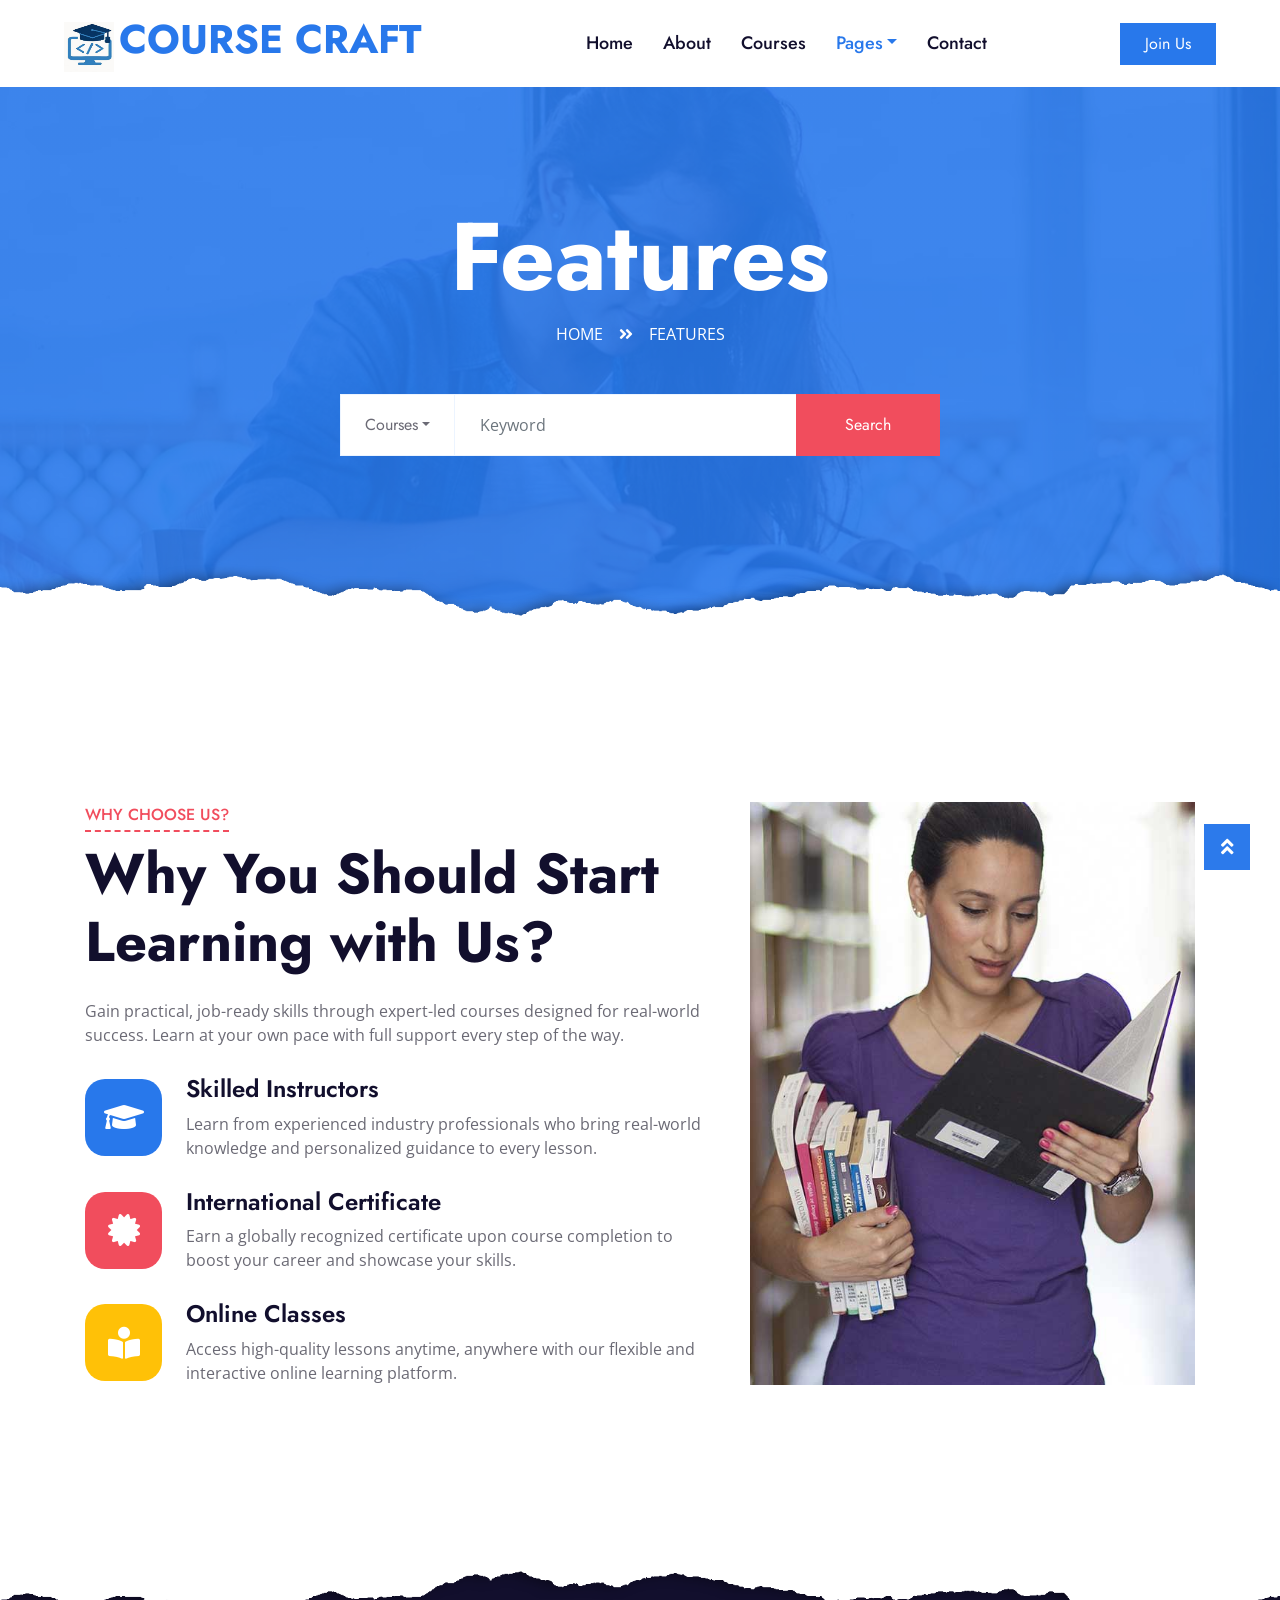
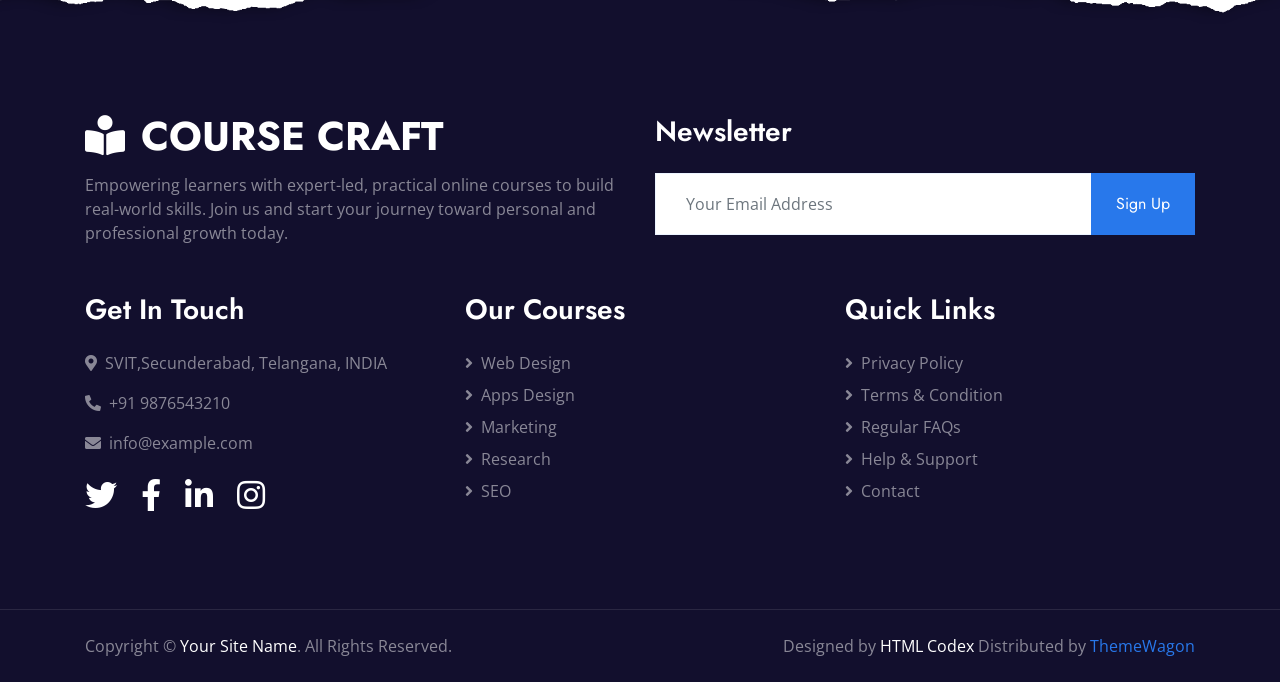
<file: feature.html>
<!DOCTYPE html>
<html lang="en">

<head>
    <meta charset="utf-8">
    <title>Course Craft</title>
    <meta content="width=device-width, initial-scale=1.0" name="viewport">
    <meta content="Free HTML Templates" name="keywords">
    <meta content="Free HTML Templates" name="description">

    <!-- Favicon -->
    <link href="img/Bg removed logo.png" rel="icon">
    <!-- Google Web Fonts -->
    <link rel="preconnect" href="https://fonts.gstatic.com">
    <link href="https://fonts.googleapis.com/css2?family=Jost:wght@500;600;700&family=Open+Sans:wght@400;600&display=swap" rel="stylesheet"> 

    <!-- Font Awesome -->
    <link href="https://cdnjs.cloudflare.com/ajax/libs/font-awesome/5.10.0/css/all.min.css" rel="stylesheet">

    <!-- Libraries Stylesheet -->
    <link href="lib/owlcarousel/assets/owl.carousel.min.css" rel="stylesheet">

    <!-- Customized Bootstrap Stylesheet -->
    <link href="css/style.css" rel="stylesheet">
</head>

<body>
    


    <!-- Navbar Start -->
    <div class="container-fluid p-0">
        <nav class="navbar navbar-expand-lg bg-white navbar-light py-3 py-lg-0 px-lg-5">
            <a href="index.html" class="navbar-brand ml-lg-3">
                <img src="img/WhatsApp Image 2025-05-25 at 6.34.11 PM.jpeg" style="display:inline;" width="50px" height="50px" alt="">
                <h1 class="m-0 text-uppercase text-primary" style="display:inline;">Course Craft</h1>
            </a>
            <button type="button" class="navbar-toggler" data-toggle="collapse" data-target="#navbarCollapse">
                <span class="navbar-toggler-icon"></span>
            </button>
            <div class="collapse navbar-collapse justify-content-between px-lg-3" id="navbarCollapse">
                <div class="navbar-nav mx-auto py-0">
                    <a href="index.html" class="nav-item nav-link">Home</a>
                    <a href="about.html" class="nav-item nav-link">About</a>
                    <a href="course.html" class="nav-item nav-link">Courses</a>
                    <div class="nav-item dropdown">
                        <a href="#" class="nav-link dropdown-toggle active" data-toggle="dropdown">Pages</a>
                        <div class="dropdown-menu m-0">
                            <a href="detail.html" class="dropdown-item">Course Detail</a>
                            <a href="feature.html" class="dropdown-item active">Our Features</a>
                            <a href="team.html" class="dropdown-item">Instructors</a>
                            <a href="testimonial.html" class="dropdown-item">Testimonial</a>
                        </div>
                    </div>
                    <a href="contact.html" class="nav-item nav-link">Contact</a>
                </div>
                <a href="" class="btn btn-primary py-2 px-4 d-none d-lg-block">Join Us</a>
            </div>
        </nav>
    </div>
    <!-- Navbar End -->


    <!-- Header Start -->
    <div class="jumbotron jumbotron-fluid page-header position-relative overlay-bottom" style="margin-bottom: 90px;">
        <div class="container text-center py-5">
            <h1 class="text-white display-1">Features</h1>
            <div class="d-inline-flex text-white mb-5">
                <p class="m-0 text-uppercase"><a class="text-white" href="">Home</a></p>
                <i class="fa fa-angle-double-right pt-1 px-3"></i>
                <p class="m-0 text-uppercase">Features</p>
            </div>
            <div class="mx-auto mb-5" style="width: 100%; max-width: 600px;">
                <div class="input-group">
                    <div class="input-group-prepend">
                        <button class="btn btn-outline-light bg-white text-body px-4 dropdown-toggle" type="button" data-toggle="dropdown"
                            aria-haspopup="true" aria-expanded="false">Courses</button>
                        <div class="dropdown-menu">
                            <a class="dropdown-item" href="#">Courses 1</a>
                            <a class="dropdown-item" href="#">Courses 2</a>
                            <a class="dropdown-item" href="#">Courses 3</a>
                        </div>
                    </div>
                    <input type="text" class="form-control border-light" style="padding: 30px 25px;" placeholder="Keyword">
                    <div class="input-group-append">
                        <button class="btn btn-secondary px-4 px-lg-5">Search</button>
                    </div>
                </div>
            </div>
        </div>
    </div>
    <!-- Header End -->


    <!-- Feature Start -->
    <div class="container-fluid py-5">
        <div class="container py-5">
            <div class="row">
                <div class="col-lg-7 mb-5 mb-lg-0">
                    <div class="section-title position-relative mb-4">
                        <h6 class="d-inline-block position-relative text-secondary text-uppercase pb-2">Why Choose Us?</h6>
                        <h1 class="display-4">Why You Should Start Learning with Us?</h1>
                    </div>
                    <p class="mb-4 pb-2">Gain practical, job-ready skills through expert-led courses designed for real-world success. Learn at your
                        own pace with full support every step of the way.</p>
                    <div class="d-flex mb-3">
                        <div class="btn-icon bg-primary mr-4">
                            <i class="fa fa-2x fa-graduation-cap text-white"></i>
                        </div>
                        <div class="mt-n1">
                            <h4>Skilled Instructors</h4>
                            <p>Learn from experienced industry professionals who bring real-world knowledge and
                                personalized guidance to every lesson.</p>
                        </div>
                    </div>
                    <div class="d-flex mb-3">
                        <div class="btn-icon bg-secondary mr-4">
                            <i class="fa fa-2x fa-certificate text-white"></i>
                        </div>
                        <div class="mt-n1">
                            <h4>International Certificate</h4>
                            <p>Earn a globally recognized certificate upon course completion to boost your
                                career and showcase your skills.</p>
                        </div>
                    </div>
                    <div class="d-flex">
                        <div class="btn-icon bg-warning mr-4">
                            <i class="fa fa-2x fa-book-reader text-white"></i>
                        </div>
                        <div class="mt-n1">
                            <h4>Online Classes</h4>
                            <p class="m-0">Access high-quality lessons anytime, anywhere with our flexible and 
                                interactive online learning platform.</p>
                        </div>
                    </div>
                </div>
                <div class="col-lg-5" style="min-height: 500px;">
                    <div class="position-relative h-100">
                        <img class="position-absolute w-100 h-100" src="img/feature.jpg" style="object-fit: cover;">
                    </div>
                </div>
            </div>
        </div>
    </div>
    <!-- Feature Start -->


    <!-- Footer Start -->
    <div class="container-fluid position-relative overlay-top bg-dark text-white-50 py-5" style="margin-top: 90px;">
        <div class="container mt-5 pt-5">
            <div class="row">
                <div class="col-md-6 mb-5">
                    <a href="index.html" class="navbar-brand">
                        <h1 class="mt-n2 text-uppercase text-white"><i class="fa fa-book-reader mr-3"></i>Course Craft</h1>
                    </a>
                    <p class="m-0">Empowering learners with expert-led, practical online courses to build real-world skills.
                        Join us and start your journey toward personal and professional growth today.</p>
                </div>
                <div class="col-md-6 mb-5">
                    <h3 class="text-white mb-4">Newsletter</h3>
                    <div class="w-100">
                        <div class="input-group">
                            <input type="text" class="form-control border-light" style="padding: 30px;" placeholder="Your Email Address">
                            <div class="input-group-append">
                                <button class="btn btn-primary px-4">Sign Up</button>
                            </div>
                        </div>
                    </div>
                </div>
            </div>
            <div class="row">
                <div class="col-md-4 mb-5">
                    <h3 class="text-white mb-4">Get In Touch</h3>
                    <p><i class="fa fa-map-marker-alt mr-2"></i>SVIT,Secunderabad, Telangana, INDIA</p>
                    <p><i class="fa fa-phone-alt mr-2"></i>+91 9876543210</p>
                    <p><i class="fa fa-envelope mr-2"></i>info@example.com</p>
                    <div class="d-flex justify-content-start mt-4">
                        <a class="text-white mr-4" href="#"><i class="fab fa-2x fa-twitter"></i></a>
                        <a class="text-white mr-4" href="#"><i class="fab fa-2x fa-facebook-f"></i></a>
                        <a class="text-white mr-4" href="#"><i class="fab fa-2x fa-linkedin-in"></i></a>
                        <a class="text-white" href="#"><i class="fab fa-2x fa-instagram"></i></a>
                    </div>
                </div>
                <div class="col-md-4 mb-5">
                    <h3 class="text-white mb-4">Our Courses</h3>
                    <div class="d-flex flex-column justify-content-start">
                        <a class="text-white-50 mb-2" href="#"><i class="fa fa-angle-right mr-2"></i>Web Design</a>
                        <a class="text-white-50 mb-2" href="#"><i class="fa fa-angle-right mr-2"></i>Apps Design</a>
                        <a class="text-white-50 mb-2" href="#"><i class="fa fa-angle-right mr-2"></i>Marketing</a>
                        <a class="text-white-50 mb-2" href="#"><i class="fa fa-angle-right mr-2"></i>Research</a>
                        <a class="text-white-50" href="#"><i class="fa fa-angle-right mr-2"></i>SEO</a>
                    </div>
                </div>
                <div class="col-md-4 mb-5">
                    <h3 class="text-white mb-4">Quick Links</h3>
                    <div class="d-flex flex-column justify-content-start">
                        <a class="text-white-50 mb-2" href="#"><i class="fa fa-angle-right mr-2"></i>Privacy Policy</a>
                        <a class="text-white-50 mb-2" href="#"><i class="fa fa-angle-right mr-2"></i>Terms & Condition</a>
                        <a class="text-white-50 mb-2" href="#"><i class="fa fa-angle-right mr-2"></i>Regular FAQs</a>
                        <a class="text-white-50 mb-2" href="#"><i class="fa fa-angle-right mr-2"></i>Help & Support</a>
                        <a class="text-white-50" href="#"><i class="fa fa-angle-right mr-2"></i>Contact</a>
                    </div>
                </div>
            </div>
        </div>
    </div>
    <div class="container-fluid bg-dark text-white-50 border-top py-4" style="border-color: rgba(256, 256, 256, .1) !important;">
        <div class="container">
            <div class="row">
                <div class="col-md-6 text-center text-md-left mb-3 mb-md-0">
                    <p class="m-0">Copyright &copy; <a class="text-white" href="#">Your Site Name</a>. All Rights Reserved.
                    </p>
                </div>
                <div class="col-md-6 text-center text-md-right">
                    <p class="m-0">Designed by <a class="text-white" href="https://htmlcodex.com">HTML Codex</a> Distributed by <a href="https://themewagon.com" target="_blank">ThemeWagon</a></a>
                    </p>
                </div>
            </div>
        </div>
    </div>
    <!-- Footer End -->


    <!-- Back to Top -->
    <a href="#" class="btn btn-lg btn-primary rounded-0 btn-lg-square back-to-top"><i class="fa fa-angle-double-up"></i></a>


    <!-- JavaScript Libraries -->
    <script src="https://code.jquery.com/jquery-3.4.1.min.js"></script>
    <script src="https://stackpath.bootstrapcdn.com/bootstrap/4.4.1/js/bootstrap.bundle.min.js"></script>
    <script src="lib/easing/easing.min.js"></script>
    <script src="lib/waypoints/waypoints.min.js"></script>
    <script src="lib/counterup/counterup.min.js"></script>
    <script src="lib/owlcarousel/owl.carousel.min.js"></script>

    <!-- Template Javascript -->
    <script src="js/main.js"></script>
</body>

</html>
</file>
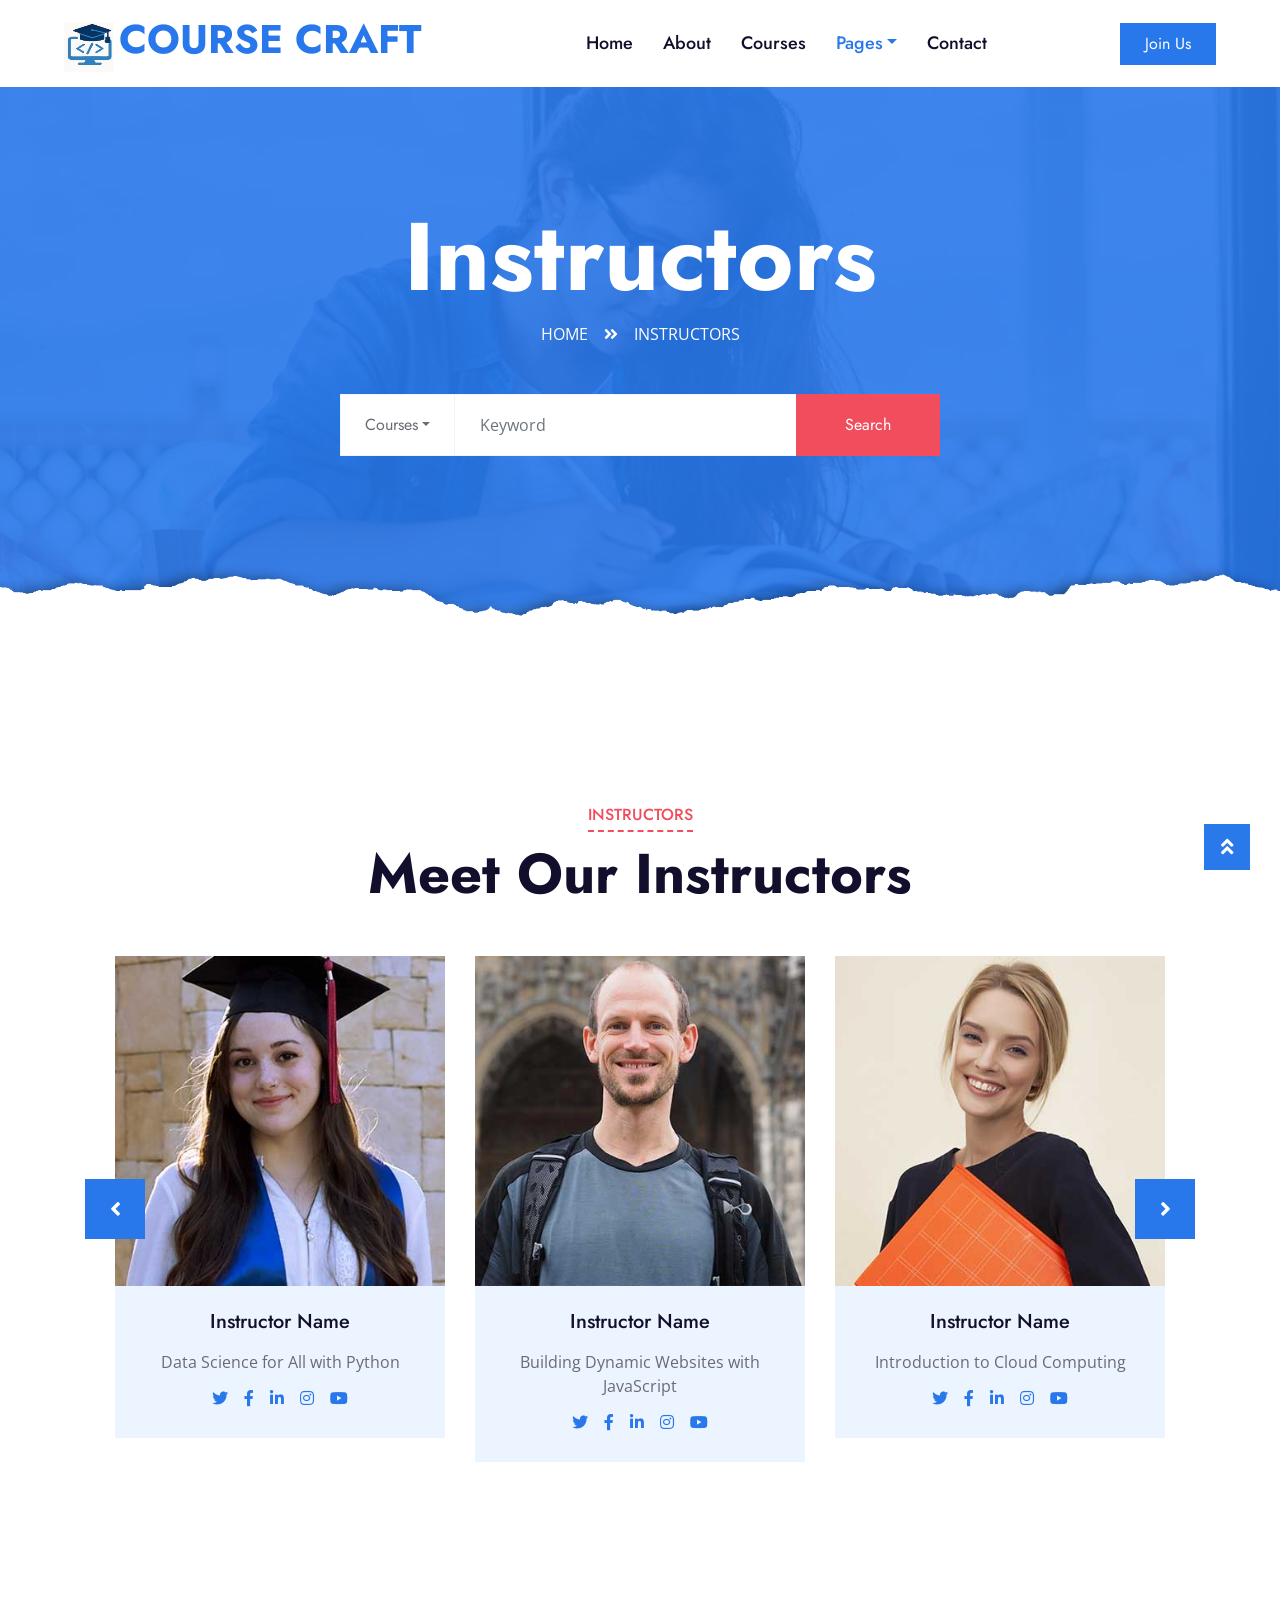
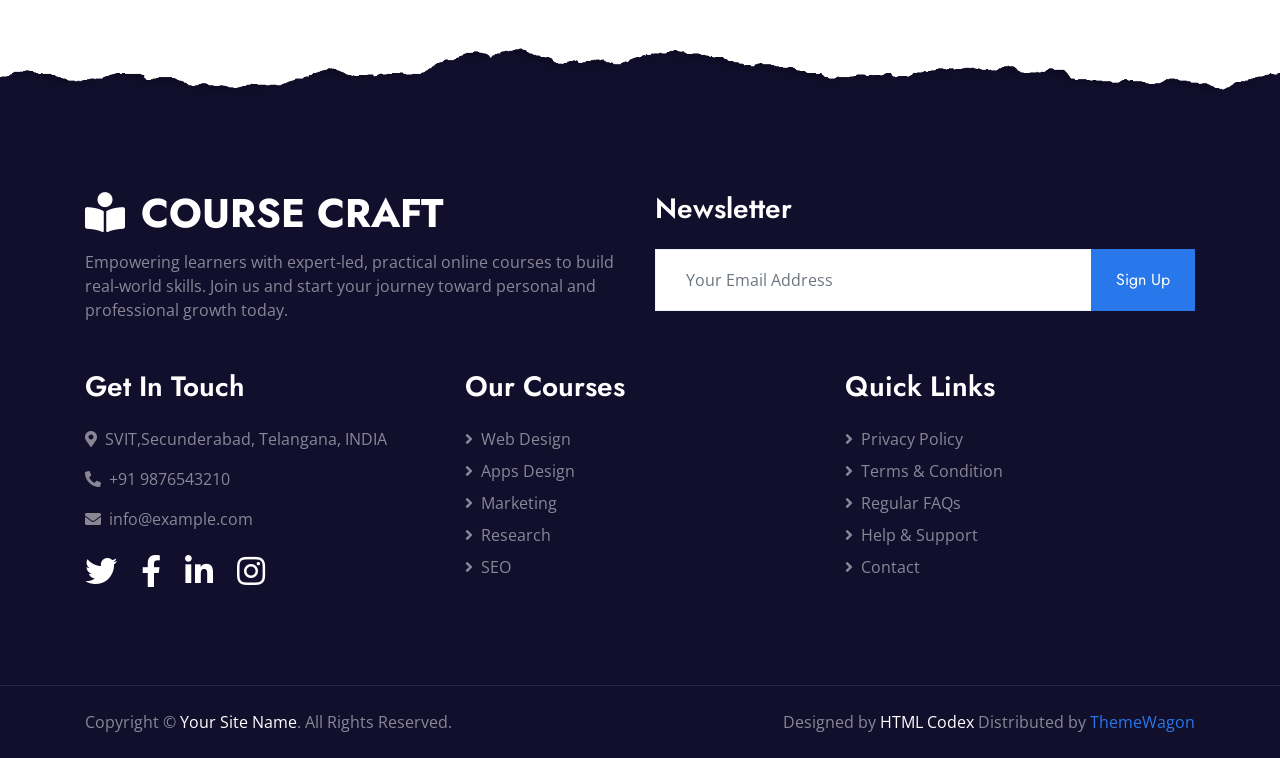
<file: team.html>
<!DOCTYPE html>
<html lang="en">

<head>
    <meta charset="utf-8">
    <title>Course Craft</title>
    <meta content="width=device-width, initial-scale=1.0" name="viewport">
    <meta content="Free HTML Templates" name="keywords">
    <meta content="Free HTML Templates" name="description">

    <!-- Favicon -->
    <link href="img/Bg removed logo.png" rel="icon">

    <!-- Google Web Fonts -->
    <link rel="preconnect" href="https://fonts.gstatic.com">
    <link href="https://fonts.googleapis.com/css2?family=Jost:wght@500;600;700&family=Open+Sans:wght@400;600&display=swap" rel="stylesheet"> 

    <!-- Font Awesome -->
    <link href="https://cdnjs.cloudflare.com/ajax/libs/font-awesome/5.10.0/css/all.min.css" rel="stylesheet">

    <!-- Libraries Stylesheet -->
    <link href="lib/owlcarousel/assets/owl.carousel.min.css" rel="stylesheet">

    <!-- Customized Bootstrap Stylesheet -->
    <link href="css/style.css" rel="stylesheet">
</head>

<body>
    

    <!-- Navbar Start -->
    <div class="container-fluid p-0">
        <nav class="navbar navbar-expand-lg bg-white navbar-light py-3 py-lg-0 px-lg-5">
            <a href="index.html" class="navbar-brand ml-lg-3">
                <img src="img/WhatsApp Image 2025-05-25 at 6.34.11 PM.jpeg" style="display:inline;" width="50px" height="50px" alt="">
                <h1 class="m-0 text-uppercase text-primary" style="display:inline;">Course Craft</h1>
            </a>
            <button type="button" class="navbar-toggler" data-toggle="collapse" data-target="#navbarCollapse">
                <span class="navbar-toggler-icon"></span>
            </button>
            <div class="collapse navbar-collapse justify-content-between px-lg-3" id="navbarCollapse">
                <div class="navbar-nav mx-auto py-0">
                    <a href="index.html" class="nav-item nav-link">Home</a>
                    <a href="about.html" class="nav-item nav-link">About</a>
                    <a href="course.html" class="nav-item nav-link">Courses</a>
                    <div class="nav-item dropdown">
                        <a href="#" class="nav-link dropdown-toggle active" data-toggle="dropdown">Pages</a>
                        <div class="dropdown-menu m-0">
                            <a href="detail.html" class="dropdown-item">Course Detail</a>
                            <a href="feature.html" class="dropdown-item">Our Features</a>
                            <a href="team.html" class="dropdown-item active">Instructors</a>
                            <a href="testimonial.html" class="dropdown-item">Testimonial</a>
                        </div>
                    </div>
                    <a href="contact.html" class="nav-item nav-link">Contact</a>
                </div>
                <a href="" class="btn btn-primary py-2 px-4 d-none d-lg-block">Join Us</a>
            </div>
        </nav>
    </div>
    <!-- Navbar End -->


    <!-- Header Start -->
    <div class="jumbotron jumbotron-fluid page-header position-relative overlay-bottom" style="margin-bottom: 90px;">
        <div class="container text-center py-5">
            <h1 class="text-white display-1">Instructors</h1>
            <div class="d-inline-flex text-white mb-5">
                <p class="m-0 text-uppercase"><a class="text-white" href="">Home</a></p>
                <i class="fa fa-angle-double-right pt-1 px-3"></i>
                <p class="m-0 text-uppercase">Instructors</p>
            </div>
            <div class="mx-auto mb-5" style="width: 100%; max-width: 600px;">
                <div class="input-group">
                    <div class="input-group-prepend">
                        <button class="btn btn-outline-light bg-white text-body px-4 dropdown-toggle" type="button" data-toggle="dropdown"
                            aria-haspopup="true" aria-expanded="false">Courses</button>
                        <div class="dropdown-menu">
                            <a class="dropdown-item" href="#">Courses 1</a>
                            <a class="dropdown-item" href="#">Courses 2</a>
                            <a class="dropdown-item" href="#">Courses 3</a>
                        </div>
                    </div>
                    <input type="text" class="form-control border-light" style="padding: 30px 25px;" placeholder="Keyword">
                    <div class="input-group-append">
                        <button class="btn btn-secondary px-4 px-lg-5">Search</button>
                    </div>
                </div>
            </div>
        </div>
    </div>
    <!-- Header End -->


    <!-- Team Start -->
    <div class="container-fluid py-5">
        <div class="container py-5">
            <div class="section-title text-center position-relative mb-5">
                <h6 class="d-inline-block position-relative text-secondary text-uppercase pb-2">Instructors</h6>
                <h1 class="display-4">Meet Our Instructors</h1>
            </div>
            <div class="owl-carousel team-carousel position-relative" style="padding: 0 30px;">
                <div class="team-item">
                    <img class="img-fluid w-100" src="img/team-1.jpg" alt="">
                    <div class="bg-light text-center p-4">
                        <h5 class="mb-3">Instructor Name</h5>
                        <p class="mb-2">Data Science for All with Python</p>
                        <div class="d-flex justify-content-center">
                            <a class="mx-1 p-1" href="#"><i class="fab fa-twitter"></i></a>
                            <a class="mx-1 p-1" href="#"><i class="fab fa-facebook-f"></i></a>
                            <a class="mx-1 p-1" href="#"><i class="fab fa-linkedin-in"></i></a>
                            <a class="mx-1 p-1" href="#"><i class="fab fa-instagram"></i></a>
                            <a class="mx-1 p-1" href="#"><i class="fab fa-youtube"></i></a>
                        </div>
                    </div>
                </div>
                <div class="team-item">
                    <img class="img-fluid w-100" src="img/team-2.jpg" alt="">
                    <div class="bg-light text-center p-4">
                        <h5 class="mb-3">Instructor Name</h5>
                        <p class="mb-2">Building Dynamic Websites with JavaScript</p>
                        <div class="d-flex justify-content-center">
                            <a class="mx-1 p-1" href="#"><i class="fab fa-twitter"></i></a>
                            <a class="mx-1 p-1" href="#"><i class="fab fa-facebook-f"></i></a>
                            <a class="mx-1 p-1" href="#"><i class="fab fa-linkedin-in"></i></a>
                            <a class="mx-1 p-1" href="#"><i class="fab fa-instagram"></i></a>
                            <a class="mx-1 p-1" href="#"><i class="fab fa-youtube"></i></a>
                        </div>
                    </div>
                </div>
                <div class="team-item">
                    <img class="img-fluid w-100" src="img/team-3.jpg" alt="">
                    <div class="bg-light text-center p-4">
                        <h5 class="mb-3">Instructor Name</h5>
                        <p class="mb-2">Introduction to Cloud Computing</p>
                        <div class="d-flex justify-content-center">
                            <a class="mx-1 p-1" href="#"><i class="fab fa-twitter"></i></a>
                            <a class="mx-1 p-1" href="#"><i class="fab fa-facebook-f"></i></a>
                            <a class="mx-1 p-1" href="#"><i class="fab fa-linkedin-in"></i></a>
                            <a class="mx-1 p-1" href="#"><i class="fab fa-instagram"></i></a>
                            <a class="mx-1 p-1" href="#"><i class="fab fa-youtube"></i></a>
                        </div>
                    </div>
                </div>
                <div class="team-item">
                    <img class="img-fluid w-100" src="img/team-4.jpg" alt="">
                    <div class="bg-light text-center p-4">
                        <h5 class="mb-3">Instructor Name</h5>
                        <p class="mb-2">Getting Started UI/UX</p>
                        <div class="d-flex justify-content-center">
                            <a class="mx-1 p-1" href="#"><i class="fab fa-twitter"></i></a>
                            <a class="mx-1 p-1" href="#"><i class="fab fa-facebook-f"></i></a>
                            <a class="mx-1 p-1" href="#"><i class="fab fa-linkedin-in"></i></a>
                            <a class="mx-1 p-1" href="#"><i class="fab fa-instagram"></i></a>
                            <a class="mx-1 p-1" href="#"><i class="fab fa-youtube"></i></a>
                        </div>
                    </div>
                </div>
            </div>
        </div>
    </div>
    <!-- Team End -->


    <!-- Footer Start -->
    <div class="container-fluid position-relative overlay-top bg-dark text-white-50 py-5" style="margin-top: 90px;">
        <div class="container mt-5 pt-5">
            <div class="row">
                <div class="col-md-6 mb-5">
                    <a href="index.html" class="navbar-brand">
                        <h1 class="mt-n2 text-uppercase text-white"><i class="fa fa-book-reader mr-3"></i>Course Craft</h1>
                    </a>
                    <p class="m-0">Empowering learners with expert-led, practical online courses to build real-world skills.
                        Join us and start your journey toward personal and professional growth today.</p>
                </div>
                <div class="col-md-6 mb-5">
                    <h3 class="text-white mb-4">Newsletter</h3>
                    <div class="w-100">
                        <div class="input-group">
                            <input type="text" class="form-control border-light" style="padding: 30px;" placeholder="Your Email Address">
                            <div class="input-group-append">
                                <button class="btn btn-primary px-4">Sign Up</button>
                            </div>
                        </div>
                    </div>
                </div>
            </div>
            <div class="row">
                <div class="col-md-4 mb-5">
                    <h3 class="text-white mb-4">Get In Touch</h3>
                    <p><i class="fa fa-map-marker-alt mr-2"></i>SVIT,Secunderabad, Telangana, INDIA</p>
                    <p><i class="fa fa-phone-alt mr-2"></i>+91 9876543210</p>
                    <p><i class="fa fa-envelope mr-2"></i>info@example.com</p>
                    <div class="d-flex justify-content-start mt-4">
                        <a class="text-white mr-4" href="#"><i class="fab fa-2x fa-twitter"></i></a>
                        <a class="text-white mr-4" href="#"><i class="fab fa-2x fa-facebook-f"></i></a>
                        <a class="text-white mr-4" href="#"><i class="fab fa-2x fa-linkedin-in"></i></a>
                        <a class="text-white" href="#"><i class="fab fa-2x fa-instagram"></i></a>
                    </div>
                </div>
                <div class="col-md-4 mb-5">
                    <h3 class="text-white mb-4">Our Courses</h3>
                    <div class="d-flex flex-column justify-content-start">
                        <a class="text-white-50 mb-2" href="#"><i class="fa fa-angle-right mr-2"></i>Web Design</a>
                        <a class="text-white-50 mb-2" href="#"><i class="fa fa-angle-right mr-2"></i>Apps Design</a>
                        <a class="text-white-50 mb-2" href="#"><i class="fa fa-angle-right mr-2"></i>Marketing</a>
                        <a class="text-white-50 mb-2" href="#"><i class="fa fa-angle-right mr-2"></i>Research</a>
                        <a class="text-white-50" href="#"><i class="fa fa-angle-right mr-2"></i>SEO</a>
                    </div>
                </div>
                <div class="col-md-4 mb-5">
                    <h3 class="text-white mb-4">Quick Links</h3>
                    <div class="d-flex flex-column justify-content-start">
                        <a class="text-white-50 mb-2" href="#"><i class="fa fa-angle-right mr-2"></i>Privacy Policy</a>
                        <a class="text-white-50 mb-2" href="#"><i class="fa fa-angle-right mr-2"></i>Terms & Condition</a>
                        <a class="text-white-50 mb-2" href="#"><i class="fa fa-angle-right mr-2"></i>Regular FAQs</a>
                        <a class="text-white-50 mb-2" href="#"><i class="fa fa-angle-right mr-2"></i>Help & Support</a>
                        <a class="text-white-50" href="#"><i class="fa fa-angle-right mr-2"></i>Contact</a>
                    </div>
                </div>
            </div>
        </div>
    </div>
    <div class="container-fluid bg-dark text-white-50 border-top py-4" style="border-color: rgba(256, 256, 256, .1) !important;">
        <div class="container">
            <div class="row">
                <div class="col-md-6 text-center text-md-left mb-3 mb-md-0">
                    <p class="m-0">Copyright &copy; <a class="text-white" href="#">Your Site Name</a>. All Rights Reserved.
                    </p>
                </div>
                <div class="col-md-6 text-center text-md-right">
                    <p class="m-0">Designed by <a class="text-white" href="https://htmlcodex.com">HTML Codex</a> Distributed by <a href="https://themewagon.com" target="_blank">ThemeWagon</a></a>
                    </p>
                </div>
            </div>
        </div>
    </div>
    <!-- Footer End -->


    <!-- Back to Top -->
    <a href="#" class="btn btn-lg btn-primary rounded-0 btn-lg-square back-to-top"><i class="fa fa-angle-double-up"></i></a>


    <!-- JavaScript Libraries -->
    <script src="https://code.jquery.com/jquery-3.4.1.min.js"></script>
    <script src="https://stackpath.bootstrapcdn.com/bootstrap/4.4.1/js/bootstrap.bundle.min.js"></script>
    <script src="lib/easing/easing.min.js"></script>
    <script src="lib/waypoints/waypoints.min.js"></script>
    <script src="lib/counterup/counterup.min.js"></script>
    <script src="lib/owlcarousel/owl.carousel.min.js"></script>

    <!-- Template Javascript -->
    <script src="js/main.js"></script>
</body>

</html>
</file>
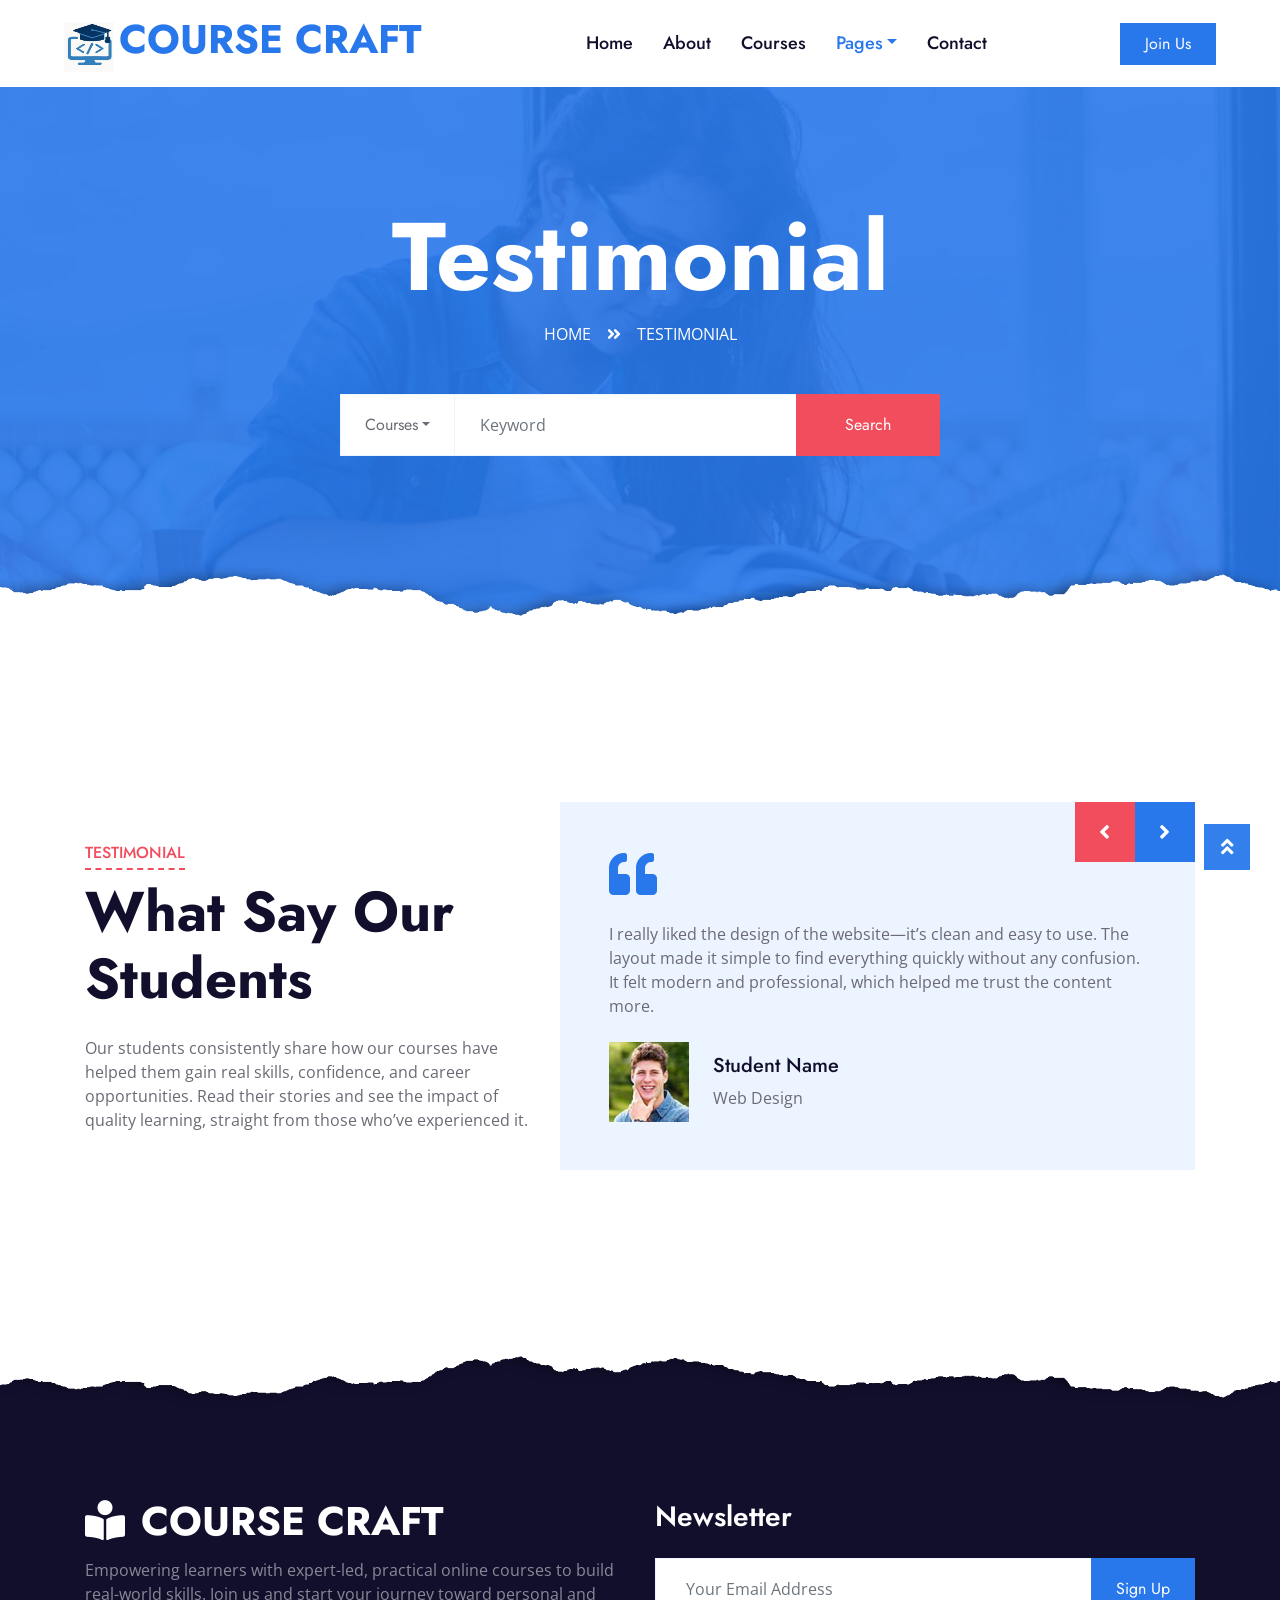
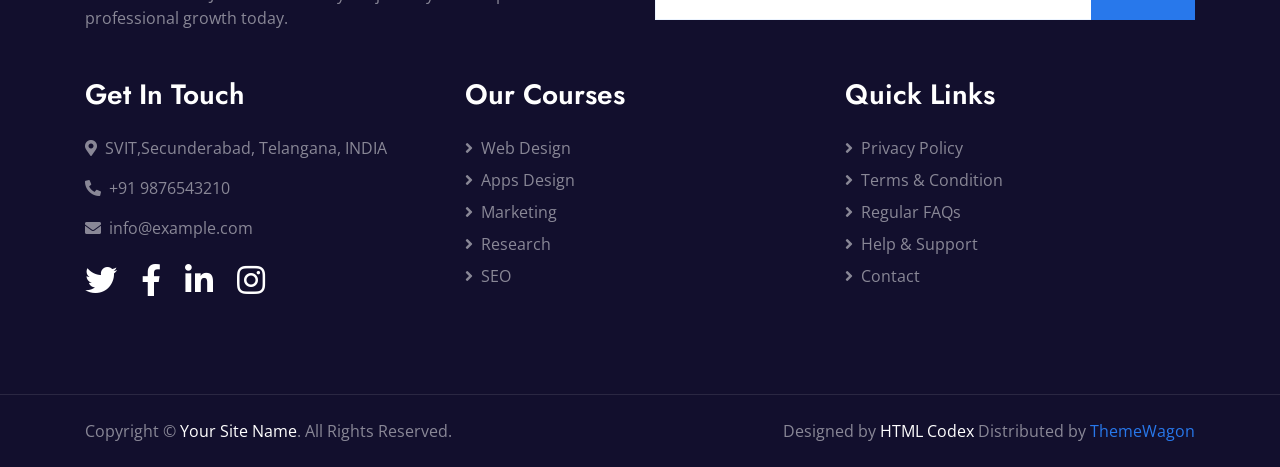
<file: testimonial.html>
<!DOCTYPE html>
<html lang="en">

<head>
    <meta charset="utf-8">
    <title>Edukate - Course Craft</title>
    <meta content="width=device-width, initial-scale=1.0" name="viewport">
    <meta content="Free HTML Templates" name="keywords">
    <meta content="Free HTML Templates" name="description">

    <!-- Favicon -->
    <link href="img/Bg removed logo.png" rel="icon">

    <!-- Google Web Fonts -->
    <link rel="preconnect" href="https://fonts.gstatic.com">
    <link href="https://fonts.googleapis.com/css2?family=Jost:wght@500;600;700&family=Open+Sans:wght@400;600&display=swap" rel="stylesheet"> 

    <!-- Font Awesome -->
    <link href="https://cdnjs.cloudflare.com/ajax/libs/font-awesome/5.10.0/css/all.min.css" rel="stylesheet">

    <!-- Libraries Stylesheet -->
    <link href="lib/owlcarousel/assets/owl.carousel.min.css" rel="stylesheet">

    <!-- Customized Bootstrap Stylesheet -->
    <link href="css/style.css" rel="stylesheet">
</head>

<body>
    

    <!-- Navbar Start -->
    <div class="container-fluid p-0">
        <nav class="navbar navbar-expand-lg bg-white navbar-light py-3 py-lg-0 px-lg-5">
            <a href="index.html" class="navbar-brand ml-lg-3">
                <img src="img/WhatsApp Image 2025-05-25 at 6.34.11 PM.jpeg" style="display:inline;" width="50px" height="50px" alt="">
                <h1 class="m-0 text-uppercase text-primary" style="display:inline;">Course Craft</h1>
            </a>
            <button type="button" class="navbar-toggler" data-toggle="collapse" data-target="#navbarCollapse">
                <span class="navbar-toggler-icon"></span>
            </button>
            <div class="collapse navbar-collapse justify-content-between px-lg-3" id="navbarCollapse">
                <div class="navbar-nav mx-auto py-0">
                    <a href="index.html" class="nav-item nav-link">Home</a>
                    <a href="about.html" class="nav-item nav-link">About</a>
                    <a href="course.html" class="nav-item nav-link">Courses</a>
                    <div class="nav-item dropdown">
                        <a href="#" class="nav-link dropdown-toggle active" data-toggle="dropdown">Pages</a>
                        <div class="dropdown-menu m-0">
                            <a href="detail.html" class="dropdown-item">Course Detail</a>
                            <a href="feature.html" class="dropdown-item">Our Features</a>
                            <a href="team.html" class="dropdown-item">Instructors</a>
                            <a href="testimonial.html" class="dropdown-item active">Testimonial</a>
                        </div>
                    </div>
                    <a href="contact.html" class="nav-item nav-link">Contact</a>
                </div>
                <a href="" class="btn btn-primary py-2 px-4 d-none d-lg-block">Join Us</a>
            </div>
        </nav>
    </div>
    <!-- Navbar End -->


    <!-- Header Start -->
    <div class="jumbotron jumbotron-fluid page-header position-relative overlay-bottom" style="margin-bottom: 90px;">
        <div class="container text-center py-5">
            <h1 class="text-white display-1">Testimonial</h1>
            <div class="d-inline-flex text-white mb-5">
                <p class="m-0 text-uppercase"><a class="text-white" href="">Home</a></p>
                <i class="fa fa-angle-double-right pt-1 px-3"></i>
                <p class="m-0 text-uppercase">Testimonial</p>
            </div>
            <div class="mx-auto mb-5" style="width: 100%; max-width: 600px;">
                <div class="input-group">
                    <div class="input-group-prepend">
                        <button class="btn btn-outline-light bg-white text-body px-4 dropdown-toggle" type="button" data-toggle="dropdown"
                            aria-haspopup="true" aria-expanded="false">Courses</button>
                        <div class="dropdown-menu">
                            <a class="dropdown-item" href="#">Courses 1</a>
                            <a class="dropdown-item" href="#">Courses 2</a>
                            <a class="dropdown-item" href="#">Courses 3</a>
                        </div>
                    </div>
                    <input type="text" class="form-control border-light" style="padding: 30px 25px;" placeholder="Keyword">
                    <div class="input-group-append">
                        <button class="btn btn-secondary px-4 px-lg-5">Search</button>
                    </div>
                </div>
            </div>
        </div>
    </div>
    <!-- Header End -->


    <!-- Testimonial Start -->
    <div class="container-fluid py-5">
        <div class="container py-5">
            <div class="row align-items-center">
                <div class="col-lg-5 mb-5 mb-lg-0">
                    <div class="section-title position-relative mb-4">
                        <h6 class="d-inline-block position-relative text-secondary text-uppercase pb-2">Testimonial</h6>
                        <h1 class="display-4">What Say Our Students</h1>
                    </div>
                    <p class="m-0">Our students consistently share how our courses have helped them gain real skills, confidence, and career opportunities. 
                        Read their stories and see the impact of quality learning, straight from those who’ve experienced it.</p>
                </div>
                <div class="col-lg-7">
                    <div class="owl-carousel testimonial-carousel">
                        <div class="bg-light p-5">
                            <i class="fa fa-3x fa-quote-left text-primary mb-4"></i>
                            <p>I really liked the design of the website—it’s clean and easy to use. The layout made it simple to find everything quickly 
                                without any confusion. It felt modern and professional, which helped me trust the content more.</p>
                            <div class="d-flex flex-shrink-0 align-items-center mt-4">
                                <img class="img-fluid mr-4" src="img/testimonial-2.jpg" alt="">
                                <div>
                                    <h5>Student Name</h5>
                                    <span>Web Design</span>
                                </div>
                            </div>
                        </div>
                        <div class="bg-light p-5">
                            <i class="fa fa-3x fa-quote-left text-primary mb-4"></i>
                            <p>The website worked really well on my phone and loaded quickly, which made the experience smooth. I found the 
                                navigation clear and easy to follow, so I didn’t waste time searching for things. The colors and fonts 
                                were pleasant and made everything easy to read.</p>
                            <div class="d-flex flex-shrink-0 align-items-center mt-4">
                                <img class="img-fluid mr-4" src="img/testimonial-1.jpg" alt="">
                                <div>
                                    <h5>Student Name</h5>
                                    <span>Web Design</span>
                                </div>
                            </div>
                        </div>
                    </div>
                </div>
            </div>
        </div>
    </div>
    <!-- Testimonial Start -->


    <!-- Footer Start -->
    <div class="container-fluid position-relative overlay-top bg-dark text-white-50 py-5" style="margin-top: 90px;">
        <div class="container mt-5 pt-5">
            <div class="row">
                <div class="col-md-6 mb-5">
                    <a href="index.html" class="navbar-brand">
                        <h1 class="mt-n2 text-uppercase text-white"><i class="fa fa-book-reader mr-3"></i>Course Craft</h1>
                    </a>
                    <p class="m-0">Empowering learners with expert-led, practical online courses to build real-world skills.
                        Join us and start your journey toward personal and professional growth today.</p>
                </div>
                <div class="col-md-6 mb-5">
                    <h3 class="text-white mb-4">Newsletter</h3>
                    <div class="w-100">
                        <div class="input-group">
                            <input type="text" class="form-control border-light" style="padding: 30px;" placeholder="Your Email Address">
                            <div class="input-group-append">
                                <button class="btn btn-primary px-4">Sign Up</button>
                            </div>
                        </div>
                    </div>
                </div>
            </div>
            <div class="row">
                <div class="col-md-4 mb-5">
                    <h3 class="text-white mb-4">Get In Touch</h3>
                    <p><i class="fa fa-map-marker-alt mr-2"></i>SVIT,Secunderabad, Telangana, INDIA</p>
                    <p><i class="fa fa-phone-alt mr-2"></i>+91 9876543210</p>
                    <p><i class="fa fa-envelope mr-2"></i>info@example.com</p>
                    <div class="d-flex justify-content-start mt-4">
                        <a class="text-white mr-4" href="#"><i class="fab fa-2x fa-twitter"></i></a>
                        <a class="text-white mr-4" href="#"><i class="fab fa-2x fa-facebook-f"></i></a>
                        <a class="text-white mr-4" href="#"><i class="fab fa-2x fa-linkedin-in"></i></a>
                        <a class="text-white" href="#"><i class="fab fa-2x fa-instagram"></i></a>
                    </div>
                </div>
                <div class="col-md-4 mb-5">
                    <h3 class="text-white mb-4">Our Courses</h3>
                    <div class="d-flex flex-column justify-content-start">
                        <a class="text-white-50 mb-2" href="#"><i class="fa fa-angle-right mr-2"></i>Web Design</a>
                        <a class="text-white-50 mb-2" href="#"><i class="fa fa-angle-right mr-2"></i>Apps Design</a>
                        <a class="text-white-50 mb-2" href="#"><i class="fa fa-angle-right mr-2"></i>Marketing</a>
                        <a class="text-white-50 mb-2" href="#"><i class="fa fa-angle-right mr-2"></i>Research</a>
                        <a class="text-white-50" href="#"><i class="fa fa-angle-right mr-2"></i>SEO</a>
                    </div>
                </div>
                <div class="col-md-4 mb-5">
                    <h3 class="text-white mb-4">Quick Links</h3>
                    <div class="d-flex flex-column justify-content-start">
                        <a class="text-white-50 mb-2" href="#"><i class="fa fa-angle-right mr-2"></i>Privacy Policy</a>
                        <a class="text-white-50 mb-2" href="#"><i class="fa fa-angle-right mr-2"></i>Terms & Condition</a>
                        <a class="text-white-50 mb-2" href="#"><i class="fa fa-angle-right mr-2"></i>Regular FAQs</a>
                        <a class="text-white-50 mb-2" href="#"><i class="fa fa-angle-right mr-2"></i>Help & Support</a>
                        <a class="text-white-50" href="#"><i class="fa fa-angle-right mr-2"></i>Contact</a>
                    </div>
                </div>
            </div>
        </div>
    </div>
    <div class="container-fluid bg-dark text-white-50 border-top py-4" style="border-color: rgba(256, 256, 256, .1) !important;">
        <div class="container">
            <div class="row">
                <div class="col-md-6 text-center text-md-left mb-3 mb-md-0">
                    <p class="m-0">Copyright &copy; <a class="text-white" href="#">Your Site Name</a>. All Rights Reserved.
                    </p>
                </div>
                <div class="col-md-6 text-center text-md-right">
                    <p class="m-0">Designed by <a class="text-white" href="https://htmlcodex.com">HTML Codex</a> Distributed by <a href="https://themewagon.com" target="_blank">ThemeWagon</a></a>
                    </p>
                </div>
            </div>
        </div>
    </div>
    <!-- Footer End -->


    <!-- Back to Top -->
    <a href="#" class="btn btn-lg btn-primary rounded-0 btn-lg-square back-to-top"><i class="fa fa-angle-double-up"></i></a>


    <!-- JavaScript Libraries -->
    <script src="https://code.jquery.com/jquery-3.4.1.min.js"></script>
    <script src="https://stackpath.bootstrapcdn.com/bootstrap/4.4.1/js/bootstrap.bundle.min.js"></script>
    <script src="lib/easing/easing.min.js"></script>
    <script src="lib/waypoints/waypoints.min.js"></script>
    <script src="lib/counterup/counterup.min.js"></script>
    <script src="lib/owlcarousel/owl.carousel.min.js"></script>

    <!-- Template Javascript -->
    <script src="js/main.js"></script>
</body>

</html>
</file>
<file: css/style.css>
/******* Bootstrap Theming ********/
/*!
 * Bootstrap v4.5.3 (https://getbootstrap.com/)
 * Copyright 2011-2020 The Bootstrap Authors
 * Copyright 2011-2020 Twitter, Inc.
 * Licensed under MIT (https://github.com/twbs/bootstrap/blob/main/LICENSE)
 */
:root {
  --blue: #007bff;
  --indigo: #6610f2;
  --purple: #6f42c1;
  --pink: #e83e8c;
  --red: #dc3545;
  --orange: #fd7e14;
  --yellow: #ffc107;
  --green: #28a745;
  --teal: #20c997;
  --cyan: #17a2b8;
  --white: #fff;
  --gray: #6c757d;
  --gray-dark: #343a40;
  --primary: #2878EB;
  --secondary: #F14D5D;
  --success: #28a745;
  --info: #17a2b8;
  --warning: #ffc107;
  --danger: #dc3545;
  --light: #ECF4FF;
  --dark: #120F2D;
  --breakpoint-xs: 0;
  --breakpoint-sm: 576px;
  --breakpoint-md: 768px;
  --breakpoint-lg: 992px;
  --breakpoint-xl: 1200px;
  --font-family-sans-serif: -apple-system, BlinkMacSystemFont, "Segoe UI", Roboto, "Helvetica Neue", Arial, "Noto Sans", sans-serif, "Apple Color Emoji", "Segoe UI Emoji", "Segoe UI Symbol", "Noto Color Emoji";
  --font-family-monospace: SFMono-Regular, Menlo, Monaco, Consolas, "Liberation Mono", "Courier New", monospace;
}

*,
*::before,
*::after {
  box-sizing: border-box;
}

html {
  font-family: sans-serif;
  line-height: 1.15;
  -webkit-text-size-adjust: 100%;
  -webkit-tap-highlight-color: rgba(0, 0, 0, 0);
}

article, aside, figcaption, figure, footer, header, hgroup, main, nav, section {
  display: block;
}

body {
  margin: 0;
  font-family: "Open Sans", sans-serif;
  font-size: 1rem;
  font-weight: 400;
  line-height: 1.5;
  color: #6B6A75;
  text-align: left;
  background-color: #FFFFFF;
}

[tabindex="-1"]:focus:not(:focus-visible) {
  outline: 0 !important;
}

hr {
  box-sizing: content-box;
  height: 0;
  overflow: visible;
}

h1, h2, h3, h4, h5, h6 {
  margin-top: 0;
  margin-bottom: 0.5rem;
}

p {
  margin-top: 0;
  margin-bottom: 1rem;
}

abbr[title],
abbr[data-original-title] {
  text-decoration: underline;
  text-decoration: underline dotted;
  cursor: help;
  border-bottom: 0;
  text-decoration-skip-ink: none;
}

address {
  margin-bottom: 1rem;
  font-style: normal;
  line-height: inherit;
}

ol,
ul,
dl {
  margin-top: 0;
  margin-bottom: 1rem;
}

ol ol,
ul ul,
ol ul,
ul ol {
  margin-bottom: 0;
}

dt {
  font-weight: 700;
}

dd {
  margin-bottom: .5rem;
  margin-left: 0;
}

blockquote {
  margin: 0 0 1rem;
}

b,
strong {
  font-weight: bolder;
}

small {
  font-size: 80%;
}

sub,
sup {
  position: relative;
  font-size: 75%;
  line-height: 0;
  vertical-align: baseline;
}

sub {
  bottom: -.25em;
}

sup {
  top: -.5em;
}

a {
  color: #2878EB;
  text-decoration: none;
  background-color: transparent;
}

a:hover {
  color: #1154b6;
  text-decoration: underline;
}

a:not([href]):not([class]) {
  color: inherit;
  text-decoration: none;
}

a:not([href]):not([class]):hover {
  color: inherit;
  text-decoration: none;
}

pre,
code,
kbd,
samp {
  font-family: SFMono-Regular, Menlo, Monaco, Consolas, "Liberation Mono", "Courier New", monospace;
  font-size: 1em;
}

pre {
  margin-top: 0;
  margin-bottom: 1rem;
  overflow: auto;
  -ms-overflow-style: scrollbar;
}

figure {
  margin: 0 0 1rem;
}

img {
  vertical-align: middle;
  border-style: none;
}

svg {
  overflow: hidden;
  vertical-align: middle;
}

table {
  border-collapse: collapse;
}

caption {
  padding-top: 0.75rem;
  padding-bottom: 0.75rem;
  color: #6c757d;
  text-align: left;
  caption-side: bottom;
}

th {
  text-align: inherit;
  text-align: -webkit-match-parent;
}

label {
  display: inline-block;
  margin-bottom: 0.5rem;
}

button {
  border-radius: 0;
}

button:focus {
  outline: 1px dotted;
  outline: 5px auto -webkit-focus-ring-color;
}

input,
button,
select,
optgroup,
textarea {
  margin: 0;
  font-family: inherit;
  font-size: inherit;
  line-height: inherit;
}

button,
input {
  overflow: visible;
}

button,
select {
  text-transform: none;
}

[role="button"] {
  cursor: pointer;
}

select {
  word-wrap: normal;
}

button,
[type="button"],
[type="reset"],
[type="submit"] {
  -webkit-appearance: button;
}

button:not(:disabled),
[type="button"]:not(:disabled),
[type="reset"]:not(:disabled),
[type="submit"]:not(:disabled) {
  cursor: pointer;
}

button::-moz-focus-inner,
[type="button"]::-moz-focus-inner,
[type="reset"]::-moz-focus-inner,
[type="submit"]::-moz-focus-inner {
  padding: 0;
  border-style: none;
}

input[type="radio"],
input[type="checkbox"] {
  box-sizing: border-box;
  padding: 0;
}

textarea {
  overflow: auto;
  resize: vertical;
}

fieldset {
  min-width: 0;
  padding: 0;
  margin: 0;
  border: 0;
}

legend {
  display: block;
  width: 100%;
  max-width: 100%;
  padding: 0;
  margin-bottom: .5rem;
  font-size: 1.5rem;
  line-height: inherit;
  color: inherit;
  white-space: normal;
}

@media (max-width: 1200px) {
  legend {
    font-size: calc(1.275rem + 0.3vw) ;
  }
}

progress {
  vertical-align: baseline;
}

[type="number"]::-webkit-inner-spin-button,
[type="number"]::-webkit-outer-spin-button {
  height: auto;
}

[type="search"] {
  outline-offset: -2px;
  -webkit-appearance: none;
}

[type="search"]::-webkit-search-decoration {
  -webkit-appearance: none;
}

::-webkit-file-upload-button {
  font: inherit;
  -webkit-appearance: button;
}

output {
  display: inline-block;
}

summary {
  display: list-item;
  cursor: pointer;
}

template {
  display: none;
}

[hidden] {
  display: none !important;
}

h1, h2, h3, h4, h5, h6,
.h1, .h2, .h3, .h4, .h5, .h6 {
  margin-bottom: 0.5rem;
  font-family: "Jost", sans-serif;
  font-weight: 500;
  line-height: 1.2;
  color: #120F2D;
}

h1, .h1 {
  font-size: 2.5rem;
}

@media (max-width: 1200px) {
  h1, .h1 {
    font-size: calc(1.375rem + 1.5vw) ;
  }
}

h2, .h2 {
  font-size: 2rem;
}

@media (max-width: 1200px) {
  h2, .h2 {
    font-size: calc(1.325rem + 0.9vw) ;
  }
}

h3, .h3 {
  font-size: 1.75rem;
}

@media (max-width: 1200px) {
  h3, .h3 {
    font-size: calc(1.3rem + 0.6vw) ;
  }
}

h4, .h4 {
  font-size: 1.5rem;
}

@media (max-width: 1200px) {
  h4, .h4 {
    font-size: calc(1.275rem + 0.3vw) ;
  }
}

h5, .h5 {
  font-size: 1.25rem;
}

h6, .h6 {
  font-size: 1rem;
}

.lead {
  font-size: 1.25rem;
  font-weight: 300;
}

.display-1 {
  font-size: 6rem;
  font-weight: 300;
  line-height: 1.2;
}

@media (max-width: 1200px) {
  .display-1 {
    font-size: calc(1.725rem + 5.7vw) ;
  }
}

.display-2 {
  font-size: 5.5rem;
  font-weight: 300;
  line-height: 1.2;
}

@media (max-width: 1200px) {
  .display-2 {
    font-size: calc(1.675rem + 5.1vw) ;
  }
}

.display-3 {
  font-size: 4.5rem;
  font-weight: 300;
  line-height: 1.2;
}

@media (max-width: 1200px) {
  .display-3 {
    font-size: calc(1.575rem + 3.9vw) ;
  }
}

.display-4 {
  font-size: 3.5rem;
  font-weight: 300;
  line-height: 1.2;
}

@media (max-width: 1200px) {
  .display-4 {
    font-size: calc(1.475rem + 2.7vw) ;
  }
}

hr {
  margin-top: 1rem;
  margin-bottom: 1rem;
  border: 0;
  border-top: 1px solid rgba(0, 0, 0, 0.1);
}

small,
.small {
  font-size: 80%;
  font-weight: 400;
}

mark,
.mark {
  padding: 0.2em;
  background-color: #fcf8e3;
}

.list-unstyled {
  padding-left: 0;
  list-style: none;
}

.list-inline {
  padding-left: 0;
  list-style: none;
}

.list-inline-item {
  display: inline-block;
}

.list-inline-item:not(:last-child) {
  margin-right: 0.5rem;
}

.initialism {
  font-size: 90%;
  text-transform: uppercase;
}

.blockquote {
  margin-bottom: 1rem;
  font-size: 1.25rem;
}

.blockquote-footer {
  display: block;
  font-size: 80%;
  color: #6c757d;
}

.blockquote-footer::before {
  content: "\2014\00A0";
}

.img-fluid {
  max-width: 100%;
  height: auto;
}

.img-thumbnail {
  padding: 0.25rem;
  background-color: #FFFFFF;
  border: 1px solid #dee2e6;
  border-radius: false;
  max-width: 100%;
  height: auto;
}

.figure {
  display: inline-block;
}

.figure-img {
  margin-bottom: 0.5rem;
  line-height: 1;
}

.figure-caption {
  font-size: 90%;
  color: #6c757d;
}

code {
  font-size: 87.5%;
  color: #e83e8c;
  word-wrap: break-word;
}

a > code {
  color: inherit;
}

kbd {
  padding: 0.2rem 0.4rem;
  font-size: 87.5%;
  color: #fff;
  background-color: #212529;
  border-radius: 0.2rem;
}

kbd kbd {
  padding: 0;
  font-size: 100%;
  font-weight: 700;
}

pre {
  display: block;
  font-size: 87.5%;
  color: #212529;
}

pre code {
  font-size: inherit;
  color: inherit;
  word-break: normal;
}

.pre-scrollable {
  max-height: 340px;
  overflow-y: scroll;
}

.container,
.container-fluid,
.container-sm,
.container-md,
.container-lg,
.container-xl {
  width: 100%;
  padding-right: 15px;
  padding-left: 15px;
  margin-right: auto;
  margin-left: auto;
}

@media (min-width: 576px) {
  .container, .container-sm {
    max-width: 540px;
  }
}

@media (min-width: 768px) {
  .container, .container-sm, .container-md {
    max-width: 720px;
  }
}

@media (min-width: 992px) {
  .container, .container-sm, .container-md, .container-lg {
    max-width: 960px;
  }
}

@media (min-width: 1200px) {
  .container, .container-sm, .container-md, .container-lg, .container-xl {
    max-width: 1140px;
  }
}

.row {
  display: flex;
  flex-wrap: wrap;
  margin-right: -15px;
  margin-left: -15px;
}

.no-gutters {
  margin-right: 0;
  margin-left: 0;
}

.no-gutters > .col,
.no-gutters > [class*="col-"] {
  padding-right: 0;
  padding-left: 0;
}

.col-1, .col-2, .col-3, .col-4, .col-5, .col-6, .col-7, .col-8, .col-9, .col-10, .col-11, .col-12, .col,
.col-auto, .col-sm-1, .col-sm-2, .col-sm-3, .col-sm-4, .col-sm-5, .col-sm-6, .col-sm-7, .col-sm-8, .col-sm-9, .col-sm-10, .col-sm-11, .col-sm-12, .col-sm,
.col-sm-auto, .col-md-1, .col-md-2, .col-md-3, .col-md-4, .col-md-5, .col-md-6, .col-md-7, .col-md-8, .col-md-9, .col-md-10, .col-md-11, .col-md-12, .col-md,
.col-md-auto, .col-lg-1, .col-lg-2, .col-lg-3, .col-lg-4, .col-lg-5, .col-lg-6, .col-lg-7, .col-lg-8, .col-lg-9, .col-lg-10, .col-lg-11, .col-lg-12, .col-lg,
.col-lg-auto, .col-xl-1, .col-xl-2, .col-xl-3, .col-xl-4, .col-xl-5, .col-xl-6, .col-xl-7, .col-xl-8, .col-xl-9, .col-xl-10, .col-xl-11, .col-xl-12, .col-xl,
.col-xl-auto {
  position: relative;
  width: 100%;
  padding-right: 15px;
  padding-left: 15px;
}

.col {
  flex-basis: 0;
  flex-grow: 1;
  max-width: 100%;
}

.row-cols-1 > * {
  flex: 0 0 100%;
  max-width: 100%;
}

.row-cols-2 > * {
  flex: 0 0 50%;
  max-width: 50%;
}

.row-cols-3 > * {
  flex: 0 0 33.33333%;
  max-width: 33.33333%;
}

.row-cols-4 > * {
  flex: 0 0 25%;
  max-width: 25%;
}

.row-cols-5 > * {
  flex: 0 0 20%;
  max-width: 20%;
}

.row-cols-6 > * {
  flex: 0 0 16.66667%;
  max-width: 16.66667%;
}

.col-auto {
  flex: 0 0 auto;
  width: auto;
  max-width: 100%;
}

.col-1 {
  flex: 0 0 8.33333%;
  max-width: 8.33333%;
}

.col-2 {
  flex: 0 0 16.66667%;
  max-width: 16.66667%;
}

.col-3 {
  flex: 0 0 25%;
  max-width: 25%;
}

.col-4 {
  flex: 0 0 33.33333%;
  max-width: 33.33333%;
}

.col-5 {
  flex: 0 0 41.66667%;
  max-width: 41.66667%;
}

.col-6 {
  flex: 0 0 50%;
  max-width: 50%;
}

.col-7 {
  flex: 0 0 58.33333%;
  max-width: 58.33333%;
}

.col-8 {
  flex: 0 0 66.66667%;
  max-width: 66.66667%;
}

.col-9 {
  flex: 0 0 75%;
  max-width: 75%;
}

.col-10 {
  flex: 0 0 83.33333%;
  max-width: 83.33333%;
}

.col-11 {
  flex: 0 0 91.66667%;
  max-width: 91.66667%;
}

.col-12 {
  flex: 0 0 100%;
  max-width: 100%;
}

.order-first {
  order: -1;
}

.order-last {
  order: 13;
}

.order-0 {
  order: 0;
}

.order-1 {
  order: 1;
}

.order-2 {
  order: 2;
}

.order-3 {
  order: 3;
}

.order-4 {
  order: 4;
}

.order-5 {
  order: 5;
}

.order-6 {
  order: 6;
}

.order-7 {
  order: 7;
}

.order-8 {
  order: 8;
}

.order-9 {
  order: 9;
}

.order-10 {
  order: 10;
}

.order-11 {
  order: 11;
}

.order-12 {
  order: 12;
}

.offset-1 {
  margin-left: 8.33333%;
}

.offset-2 {
  margin-left: 16.66667%;
}

.offset-3 {
  margin-left: 25%;
}

.offset-4 {
  margin-left: 33.33333%;
}

.offset-5 {
  margin-left: 41.66667%;
}

.offset-6 {
  margin-left: 50%;
}

.offset-7 {
  margin-left: 58.33333%;
}

.offset-8 {
  margin-left: 66.66667%;
}

.offset-9 {
  margin-left: 75%;
}

.offset-10 {
  margin-left: 83.33333%;
}

.offset-11 {
  margin-left: 91.66667%;
}

@media (min-width: 576px) {
  .col-sm {
    flex-basis: 0;
    flex-grow: 1;
    max-width: 100%;
  }
  .row-cols-sm-1 > * {
    flex: 0 0 100%;
    max-width: 100%;
  }
  .row-cols-sm-2 > * {
    flex: 0 0 50%;
    max-width: 50%;
  }
  .row-cols-sm-3 > * {
    flex: 0 0 33.33333%;
    max-width: 33.33333%;
  }
  .row-cols-sm-4 > * {
    flex: 0 0 25%;
    max-width: 25%;
  }
  .row-cols-sm-5 > * {
    flex: 0 0 20%;
    max-width: 20%;
  }
  .row-cols-sm-6 > * {
    flex: 0 0 16.66667%;
    max-width: 16.66667%;
  }
  .col-sm-auto {
    flex: 0 0 auto;
    width: auto;
    max-width: 100%;
  }
  .col-sm-1 {
    flex: 0 0 8.33333%;
    max-width: 8.33333%;
  }
  .col-sm-2 {
    flex: 0 0 16.66667%;
    max-width: 16.66667%;
  }
  .col-sm-3 {
    flex: 0 0 25%;
    max-width: 25%;
  }
  .col-sm-4 {
    flex: 0 0 33.33333%;
    max-width: 33.33333%;
  }
  .col-sm-5 {
    flex: 0 0 41.66667%;
    max-width: 41.66667%;
  }
  .col-sm-6 {
    flex: 0 0 50%;
    max-width: 50%;
  }
  .col-sm-7 {
    flex: 0 0 58.33333%;
    max-width: 58.33333%;
  }
  .col-sm-8 {
    flex: 0 0 66.66667%;
    max-width: 66.66667%;
  }
  .col-sm-9 {
    flex: 0 0 75%;
    max-width: 75%;
  }
  .col-sm-10 {
    flex: 0 0 83.33333%;
    max-width: 83.33333%;
  }
  .col-sm-11 {
    flex: 0 0 91.66667%;
    max-width: 91.66667%;
  }
  .col-sm-12 {
    flex: 0 0 100%;
    max-width: 100%;
  }
  .order-sm-first {
    order: -1;
  }
  .order-sm-last {
    order: 13;
  }
  .order-sm-0 {
    order: 0;
  }
  .order-sm-1 {
    order: 1;
  }
  .order-sm-2 {
    order: 2;
  }
  .order-sm-3 {
    order: 3;
  }
  .order-sm-4 {
    order: 4;
  }
  .order-sm-5 {
    order: 5;
  }
  .order-sm-6 {
    order: 6;
  }
  .order-sm-7 {
    order: 7;
  }
  .order-sm-8 {
    order: 8;
  }
  .order-sm-9 {
    order: 9;
  }
  .order-sm-10 {
    order: 10;
  }
  .order-sm-11 {
    order: 11;
  }
  .order-sm-12 {
    order: 12;
  }
  .offset-sm-0 {
    margin-left: 0;
  }
  .offset-sm-1 {
    margin-left: 8.33333%;
  }
  .offset-sm-2 {
    margin-left: 16.66667%;
  }
  .offset-sm-3 {
    margin-left: 25%;
  }
  .offset-sm-4 {
    margin-left: 33.33333%;
  }
  .offset-sm-5 {
    margin-left: 41.66667%;
  }
  .offset-sm-6 {
    margin-left: 50%;
  }
  .offset-sm-7 {
    margin-left: 58.33333%;
  }
  .offset-sm-8 {
    margin-left: 66.66667%;
  }
  .offset-sm-9 {
    margin-left: 75%;
  }
  .offset-sm-10 {
    margin-left: 83.33333%;
  }
  .offset-sm-11 {
    margin-left: 91.66667%;
  }
}

@media (min-width: 768px) {
  .col-md {
    flex-basis: 0;
    flex-grow: 1;
    max-width: 100%;
  }
  .row-cols-md-1 > * {
    flex: 0 0 100%;
    max-width: 100%;
  }
  .row-cols-md-2 > * {
    flex: 0 0 50%;
    max-width: 50%;
  }
  .row-cols-md-3 > * {
    flex: 0 0 33.33333%;
    max-width: 33.33333%;
  }
  .row-cols-md-4 > * {
    flex: 0 0 25%;
    max-width: 25%;
  }
  .row-cols-md-5 > * {
    flex: 0 0 20%;
    max-width: 20%;
  }
  .row-cols-md-6 > * {
    flex: 0 0 16.66667%;
    max-width: 16.66667%;
  }
  .col-md-auto {
    flex: 0 0 auto;
    width: auto;
    max-width: 100%;
  }
  .col-md-1 {
    flex: 0 0 8.33333%;
    max-width: 8.33333%;
  }
  .col-md-2 {
    flex: 0 0 16.66667%;
    max-width: 16.66667%;
  }
  .col-md-3 {
    flex: 0 0 25%;
    max-width: 25%;
  }
  .col-md-4 {
    flex: 0 0 33.33333%;
    max-width: 33.33333%;
  }
  .col-md-5 {
    flex: 0 0 41.66667%;
    max-width: 41.66667%;
  }
  .col-md-6 {
    flex: 0 0 50%;
    max-width: 50%;
  }
  .col-md-7 {
    flex: 0 0 58.33333%;
    max-width: 58.33333%;
  }
  .col-md-8 {
    flex: 0 0 66.66667%;
    max-width: 66.66667%;
  }
  .col-md-9 {
    flex: 0 0 75%;
    max-width: 75%;
  }
  .col-md-10 {
    flex: 0 0 83.33333%;
    max-width: 83.33333%;
  }
  .col-md-11 {
    flex: 0 0 91.66667%;
    max-width: 91.66667%;
  }
  .col-md-12 {
    flex: 0 0 100%;
    max-width: 100%;
  }
  .order-md-first {
    order: -1;
  }
  .order-md-last {
    order: 13;
  }
  .order-md-0 {
    order: 0;
  }
  .order-md-1 {
    order: 1;
  }
  .order-md-2 {
    order: 2;
  }
  .order-md-3 {
    order: 3;
  }
  .order-md-4 {
    order: 4;
  }
  .order-md-5 {
    order: 5;
  }
  .order-md-6 {
    order: 6;
  }
  .order-md-7 {
    order: 7;
  }
  .order-md-8 {
    order: 8;
  }
  .order-md-9 {
    order: 9;
  }
  .order-md-10 {
    order: 10;
  }
  .order-md-11 {
    order: 11;
  }
  .order-md-12 {
    order: 12;
  }
  .offset-md-0 {
    margin-left: 0;
  }
  .offset-md-1 {
    margin-left: 8.33333%;
  }
  .offset-md-2 {
    margin-left: 16.66667%;
  }
  .offset-md-3 {
    margin-left: 25%;
  }
  .offset-md-4 {
    margin-left: 33.33333%;
  }
  .offset-md-5 {
    margin-left: 41.66667%;
  }
  .offset-md-6 {
    margin-left: 50%;
  }
  .offset-md-7 {
    margin-left: 58.33333%;
  }
  .offset-md-8 {
    margin-left: 66.66667%;
  }
  .offset-md-9 {
    margin-left: 75%;
  }
  .offset-md-10 {
    margin-left: 83.33333%;
  }
  .offset-md-11 {
    margin-left: 91.66667%;
  }
}

@media (min-width: 992px) {
  .col-lg {
    flex-basis: 0;
    flex-grow: 1;
    max-width: 100%;
  }
  .row-cols-lg-1 > * {
    flex: 0 0 100%;
    max-width: 100%;
  }
  .row-cols-lg-2 > * {
    flex: 0 0 50%;
    max-width: 50%;
  }
  .row-cols-lg-3 > * {
    flex: 0 0 33.33333%;
    max-width: 33.33333%;
  }
  .row-cols-lg-4 > * {
    flex: 0 0 25%;
    max-width: 25%;
  }
  .row-cols-lg-5 > * {
    flex: 0 0 20%;
    max-width: 20%;
  }
  .row-cols-lg-6 > * {
    flex: 0 0 16.66667%;
    max-width: 16.66667%;
  }
  .col-lg-auto {
    flex: 0 0 auto;
    width: auto;
    max-width: 100%;
  }
  .col-lg-1 {
    flex: 0 0 8.33333%;
    max-width: 8.33333%;
  }
  .col-lg-2 {
    flex: 0 0 16.66667%;
    max-width: 16.66667%;
  }
  .col-lg-3 {
    flex: 0 0 25%;
    max-width: 25%;
  }
  .col-lg-4 {
    flex: 0 0 33.33333%;
    max-width: 33.33333%;
  }
  .col-lg-5 {
    flex: 0 0 41.66667%;
    max-width: 41.66667%;
  }
  .col-lg-6 {
    flex: 0 0 50%;
    max-width: 50%;
  }
  .col-lg-7 {
    flex: 0 0 58.33333%;
    max-width: 58.33333%;
  }
  .col-lg-8 {
    flex: 0 0 66.66667%;
    max-width: 66.66667%;
  }
  .col-lg-9 {
    flex: 0 0 75%;
    max-width: 75%;
  }
  .col-lg-10 {
    flex: 0 0 83.33333%;
    max-width: 83.33333%;
  }
  .col-lg-11 {
    flex: 0 0 91.66667%;
    max-width: 91.66667%;
  }
  .col-lg-12 {
    flex: 0 0 100%;
    max-width: 100%;
  }
  .order-lg-first {
    order: -1;
  }
  .order-lg-last {
    order: 13;
  }
  .order-lg-0 {
    order: 0;
  }
  .order-lg-1 {
    order: 1;
  }
  .order-lg-2 {
    order: 2;
  }
  .order-lg-3 {
    order: 3;
  }
  .order-lg-4 {
    order: 4;
  }
  .order-lg-5 {
    order: 5;
  }
  .order-lg-6 {
    order: 6;
  }
  .order-lg-7 {
    order: 7;
  }
  .order-lg-8 {
    order: 8;
  }
  .order-lg-9 {
    order: 9;
  }
  .order-lg-10 {
    order: 10;
  }
  .order-lg-11 {
    order: 11;
  }
  .order-lg-12 {
    order: 12;
  }
  .offset-lg-0 {
    margin-left: 0;
  }
  .offset-lg-1 {
    margin-left: 8.33333%;
  }
  .offset-lg-2 {
    margin-left: 16.66667%;
  }
  .offset-lg-3 {
    margin-left: 25%;
  }
  .offset-lg-4 {
    margin-left: 33.33333%;
  }
  .offset-lg-5 {
    margin-left: 41.66667%;
  }
  .offset-lg-6 {
    margin-left: 50%;
  }
  .offset-lg-7 {
    margin-left: 58.33333%;
  }
  .offset-lg-8 {
    margin-left: 66.66667%;
  }
  .offset-lg-9 {
    margin-left: 75%;
  }
  .offset-lg-10 {
    margin-left: 83.33333%;
  }
  .offset-lg-11 {
    margin-left: 91.66667%;
  }
}

@media (min-width: 1200px) {
  .col-xl {
    flex-basis: 0;
    flex-grow: 1;
    max-width: 100%;
  }
  .row-cols-xl-1 > * {
    flex: 0 0 100%;
    max-width: 100%;
  }
  .row-cols-xl-2 > * {
    flex: 0 0 50%;
    max-width: 50%;
  }
  .row-cols-xl-3 > * {
    flex: 0 0 33.33333%;
    max-width: 33.33333%;
  }
  .row-cols-xl-4 > * {
    flex: 0 0 25%;
    max-width: 25%;
  }
  .row-cols-xl-5 > * {
    flex: 0 0 20%;
    max-width: 20%;
  }
  .row-cols-xl-6 > * {
    flex: 0 0 16.66667%;
    max-width: 16.66667%;
  }
  .col-xl-auto {
    flex: 0 0 auto;
    width: auto;
    max-width: 100%;
  }
  .col-xl-1 {
    flex: 0 0 8.33333%;
    max-width: 8.33333%;
  }
  .col-xl-2 {
    flex: 0 0 16.66667%;
    max-width: 16.66667%;
  }
  .col-xl-3 {
    flex: 0 0 25%;
    max-width: 25%;
  }
  .col-xl-4 {
    flex: 0 0 33.33333%;
    max-width: 33.33333%;
  }
  .col-xl-5 {
    flex: 0 0 41.66667%;
    max-width: 41.66667%;
  }
  .col-xl-6 {
    flex: 0 0 50%;
    max-width: 50%;
  }
  .col-xl-7 {
    flex: 0 0 58.33333%;
    max-width: 58.33333%;
  }
  .col-xl-8 {
    flex: 0 0 66.66667%;
    max-width: 66.66667%;
  }
  .col-xl-9 {
    flex: 0 0 75%;
    max-width: 75%;
  }
  .col-xl-10 {
    flex: 0 0 83.33333%;
    max-width: 83.33333%;
  }
  .col-xl-11 {
    flex: 0 0 91.66667%;
    max-width: 91.66667%;
  }
  .col-xl-12 {
    flex: 0 0 100%;
    max-width: 100%;
  }
  .order-xl-first {
    order: -1;
  }
  .order-xl-last {
    order: 13;
  }
  .order-xl-0 {
    order: 0;
  }
  .order-xl-1 {
    order: 1;
  }
  .order-xl-2 {
    order: 2;
  }
  .order-xl-3 {
    order: 3;
  }
  .order-xl-4 {
    order: 4;
  }
  .order-xl-5 {
    order: 5;
  }
  .order-xl-6 {
    order: 6;
  }
  .order-xl-7 {
    order: 7;
  }
  .order-xl-8 {
    order: 8;
  }
  .order-xl-9 {
    order: 9;
  }
  .order-xl-10 {
    order: 10;
  }
  .order-xl-11 {
    order: 11;
  }
  .order-xl-12 {
    order: 12;
  }
  .offset-xl-0 {
    margin-left: 0;
  }
  .offset-xl-1 {
    margin-left: 8.33333%;
  }
  .offset-xl-2 {
    margin-left: 16.66667%;
  }
  .offset-xl-3 {
    margin-left: 25%;
  }
  .offset-xl-4 {
    margin-left: 33.33333%;
  }
  .offset-xl-5 {
    margin-left: 41.66667%;
  }
  .offset-xl-6 {
    margin-left: 50%;
  }
  .offset-xl-7 {
    margin-left: 58.33333%;
  }
  .offset-xl-8 {
    margin-left: 66.66667%;
  }
  .offset-xl-9 {
    margin-left: 75%;
  }
  .offset-xl-10 {
    margin-left: 83.33333%;
  }
  .offset-xl-11 {
    margin-left: 91.66667%;
  }
}

.table {
  width: 100%;
  margin-bottom: 1rem;
  color: #6B6A75;
}

.table th,
.table td {
  padding: 0.75rem;
  vertical-align: top;
  border-top: 1px solid #dee2e6;
}

.table thead th {
  vertical-align: bottom;
  border-bottom: 2px solid #dee2e6;
}

.table tbody + tbody {
  border-top: 2px solid #dee2e6;
}

.table-sm th,
.table-sm td {
  padding: 0.3rem;
}

.table-bordered {
  border: 1px solid #dee2e6;
}

.table-bordered th,
.table-bordered td {
  border: 1px solid #dee2e6;
}

.table-bordered thead th,
.table-bordered thead td {
  border-bottom-width: 2px;
}

.table-borderless th,
.table-borderless td,
.table-borderless thead th,
.table-borderless tbody + tbody {
  border: 0;
}

.table-striped tbody tr:nth-of-type(odd) {
  background-color: rgba(0, 0, 0, 0.05);
}

.table-hover tbody tr:hover {
  color: #6B6A75;
  background-color: rgba(0, 0, 0, 0.075);
}

.table-primary,
.table-primary > th,
.table-primary > td {
  background-color: #c3d9f9;
}

.table-primary th,
.table-primary td,
.table-primary thead th,
.table-primary tbody + tbody {
  border-color: #8fb9f5;
}

.table-hover .table-primary:hover {
  background-color: #accaf7;
}

.table-hover .table-primary:hover > td,
.table-hover .table-primary:hover > th {
  background-color: #accaf7;
}

.table-secondary,
.table-secondary > th,
.table-secondary > td {
  background-color: #fbcdd2;
}

.table-secondary th,
.table-secondary td,
.table-secondary thead th,
.table-secondary tbody + tbody {
  border-color: #f8a2ab;
}

.table-hover .table-secondary:hover {
  background-color: #f9b5bd;
}

.table-hover .table-secondary:hover > td,
.table-hover .table-secondary:hover > th {
  background-color: #f9b5bd;
}

.table-success,
.table-success > th,
.table-success > td {
  background-color: #c3e6cb;
}

.table-success th,
.table-success td,
.table-success thead th,
.table-success tbody + tbody {
  border-color: #8fd19e;
}

.table-hover .table-success:hover {
  background-color: #b1dfbb;
}

.table-hover .table-success:hover > td,
.table-hover .table-success:hover > th {
  background-color: #b1dfbb;
}

.table-info,
.table-info > th,
.table-info > td {
  background-color: #bee5eb;
}

.table-info th,
.table-info td,
.table-info thead th,
.table-info tbody + tbody {
  border-color: #86cfda;
}

.table-hover .table-info:hover {
  background-color: #abdde5;
}

.table-hover .table-info:hover > td,
.table-hover .table-info:hover > th {
  background-color: #abdde5;
}

.table-warning,
.table-warning > th,
.table-warning > td {
  background-color: #ffeeba;
}

.table-warning th,
.table-warning td,
.table-warning thead th,
.table-warning tbody + tbody {
  border-color: #ffdf7e;
}

.table-hover .table-warning:hover {
  background-color: #ffe8a1;
}

.table-hover .table-warning:hover > td,
.table-hover .table-warning:hover > th {
  background-color: #ffe8a1;
}

.table-danger,
.table-danger > th,
.table-danger > td {
  background-color: #f5c6cb;
}

.table-danger th,
.table-danger td,
.table-danger thead th,
.table-danger tbody + tbody {
  border-color: #ed969e;
}

.table-hover .table-danger:hover {
  background-color: #f1b0b7;
}

.table-hover .table-danger:hover > td,
.table-hover .table-danger:hover > th {
  background-color: #f1b0b7;
}

.table-light,
.table-light > th,
.table-light > td {
  background-color: #fafcff;
}

.table-light th,
.table-light td,
.table-light thead th,
.table-light tbody + tbody {
  border-color: #f5f9ff;
}

.table-hover .table-light:hover {
  background-color: #e1edff;
}

.table-hover .table-light:hover > td,
.table-hover .table-light:hover > th {
  background-color: #e1edff;
}

.table-dark,
.table-dark > th,
.table-dark > td {
  background-color: #bdbcc4;
}

.table-dark th,
.table-dark td,
.table-dark thead th,
.table-dark tbody + tbody {
  border-color: #848292;
}

.table-hover .table-dark:hover {
  background-color: #b0aeb8;
}

.table-hover .table-dark:hover > td,
.table-hover .table-dark:hover > th {
  background-color: #b0aeb8;
}

.table-active,
.table-active > th,
.table-active > td {
  background-color: rgba(0, 0, 0, 0.075);
}

.table-hover .table-active:hover {
  background-color: rgba(0, 0, 0, 0.075);
}

.table-hover .table-active:hover > td,
.table-hover .table-active:hover > th {
  background-color: rgba(0, 0, 0, 0.075);
}

.table .thead-dark th {
  color: #fff;
  background-color: #343a40;
  border-color: #454d55;
}

.table .thead-light th {
  color: #495057;
  background-color: #e9ecef;
  border-color: #dee2e6;
}

.table-dark {
  color: #fff;
  background-color: #343a40;
}

.table-dark th,
.table-dark td,
.table-dark thead th {
  border-color: #454d55;
}

.table-dark.table-bordered {
  border: 0;
}

.table-dark.table-striped tbody tr:nth-of-type(odd) {
  background-color: rgba(255, 255, 255, 0.05);
}

.table-dark.table-hover tbody tr:hover {
  color: #fff;
  background-color: rgba(255, 255, 255, 0.075);
}

@media (max-width: 575.98px) {
  .table-responsive-sm {
    display: block;
    width: 100%;
    overflow-x: auto;
    -webkit-overflow-scrolling: touch;
  }
  .table-responsive-sm > .table-bordered {
    border: 0;
  }
}

@media (max-width: 767.98px) {
  .table-responsive-md {
    display: block;
    width: 100%;
    overflow-x: auto;
    -webkit-overflow-scrolling: touch;
  }
  .table-responsive-md > .table-bordered {
    border: 0;
  }
}

@media (max-width: 991.98px) {
  .table-responsive-lg {
    display: block;
    width: 100%;
    overflow-x: auto;
    -webkit-overflow-scrolling: touch;
  }
  .table-responsive-lg > .table-bordered {
    border: 0;
  }
}

@media (max-width: 1199.98px) {
  .table-responsive-xl {
    display: block;
    width: 100%;
    overflow-x: auto;
    -webkit-overflow-scrolling: touch;
  }
  .table-responsive-xl > .table-bordered {
    border: 0;
  }
}

.table-responsive {
  display: block;
  width: 100%;
  overflow-x: auto;
  -webkit-overflow-scrolling: touch;
}

.table-responsive > .table-bordered {
  border: 0;
}

.form-control {
  display: block;
  width: 100%;
  height: calc(1.5em + 0.75rem + 2px);
  padding: 0.375rem 0.75rem;
  font-size: 1rem;
  font-weight: 400;
  line-height: 1.5;
  color: #495057;
  background-color: #fff;
  background-clip: padding-box;
  border: 1px solid #ced4da;
  border-radius: false;
  transition: border-color 0.15s ease-in-out, box-shadow 0.15s ease-in-out;
}

@media (prefers-reduced-motion: reduce) {
  .form-control {
    transition: none;
  }
}

.form-control::-ms-expand {
  background-color: transparent;
  border: 0;
}

.form-control:-moz-focusring {
  color: transparent;
  text-shadow: 0 0 0 #495057;
}

.form-control:focus {
  color: #495057;
  background-color: #fff;
  border-color: #9dc1f6;
  outline: 0;
  box-shadow: 0 0 0 0.2rem rgba(40, 120, 235, 0.25);
}

.form-control::placeholder {
  color: #6c757d;
  opacity: 1;
}

.form-control:disabled, .form-control[readonly] {
  background-color: #e9ecef;
  opacity: 1;
}

input[type="date"].form-control,
input[type="time"].form-control,
input[type="datetime-local"].form-control,
input[type="month"].form-control {
  appearance: none;
}

select.form-control:focus::-ms-value {
  color: #495057;
  background-color: #fff;
}

.form-control-file,
.form-control-range {
  display: block;
  width: 100%;
}

.col-form-label {
  padding-top: calc(0.375rem + 1px);
  padding-bottom: calc(0.375rem + 1px);
  margin-bottom: 0;
  font-size: inherit;
  line-height: 1.5;
}

.col-form-label-lg {
  padding-top: calc(0.5rem + 1px);
  padding-bottom: calc(0.5rem + 1px);
  font-size: 1.25rem;
  line-height: 1.5;
}

.col-form-label-sm {
  padding-top: calc(0.25rem + 1px);
  padding-bottom: calc(0.25rem + 1px);
  font-size: 0.875rem;
  line-height: 1.5;
}

.form-control-plaintext {
  display: block;
  width: 100%;
  padding: 0.375rem 0;
  margin-bottom: 0;
  font-size: 1rem;
  line-height: 1.5;
  color: #6B6A75;
  background-color: transparent;
  border: solid transparent;
  border-width: 1px 0;
}

.form-control-plaintext.form-control-sm, .form-control-plaintext.form-control-lg {
  padding-right: 0;
  padding-left: 0;
}

.form-control-sm {
  height: calc(1.5em + 0.5rem + 2px);
  padding: 0.25rem 0.5rem;
  font-size: 0.875rem;
  line-height: 1.5;
  border-radius: 0.2rem;
}

.form-control-lg {
  height: calc(1.5em + 1rem + 2px);
  padding: 0.5rem 1rem;
  font-size: 1.25rem;
  line-height: 1.5;
  border-radius: 0.3rem;
}

select.form-control[size], select.form-control[multiple] {
  height: auto;
}

textarea.form-control {
  height: auto;
}

.form-group {
  margin-bottom: 1rem;
}

.form-text {
  display: block;
  margin-top: 0.25rem;
}

.form-row {
  display: flex;
  flex-wrap: wrap;
  margin-right: -5px;
  margin-left: -5px;
}

.form-row > .col,
.form-row > [class*="col-"] {
  padding-right: 5px;
  padding-left: 5px;
}

.form-check {
  position: relative;
  display: block;
  padding-left: 1.25rem;
}

.form-check-input {
  position: absolute;
  margin-top: 0.3rem;
  margin-left: -1.25rem;
}

.form-check-input[disabled] ~ .form-check-label,
.form-check-input:disabled ~ .form-check-label {
  color: #6c757d;
}

.form-check-label {
  margin-bottom: 0;
}

.form-check-inline {
  display: inline-flex;
  align-items: center;
  padding-left: 0;
  margin-right: 0.75rem;
}

.form-check-inline .form-check-input {
  position: static;
  margin-top: 0;
  margin-right: 0.3125rem;
  margin-left: 0;
}

.valid-feedback {
  display: none;
  width: 100%;
  margin-top: 0.25rem;
  font-size: 80%;
  color: #28a745;
}

.valid-tooltip {
  position: absolute;
  top: 100%;
  left: 0;
  z-index: 5;
  display: none;
  max-width: 100%;
  padding: 0.25rem 0.5rem;
  margin-top: .1rem;
  font-size: 0.875rem;
  line-height: 1.5;
  color: #fff;
  background-color: rgba(40, 167, 69, 0.9);
  border-radius: false;
}

.was-validated :valid ~ .valid-feedback,
.was-validated :valid ~ .valid-tooltip,
.is-valid ~ .valid-feedback,
.is-valid ~ .valid-tooltip {
  display: block;
}

.was-validated .form-control:valid, .form-control.is-valid {
  border-color: #28a745;
  padding-right: calc(1.5em + 0.75rem);
  background-image: url("data:image/svg+xml,%3csvg xmlns='http://www.w3.org/2000/svg' width='8' height='8' viewBox='0 0 8 8'%3e%3cpath fill='%2328a745' d='M2.3 6.73L.6 4.53c-.4-1.04.46-1.4 1.1-.8l1.1 1.4 3.4-3.8c.6-.63 1.6-.27 1.2.7l-4 4.6c-.43.5-.8.4-1.1.1z'/%3e%3c/svg%3e");
  background-repeat: no-repeat;
  background-position: right calc(0.375em + 0.1875rem) center;
  background-size: calc(0.75em + 0.375rem) calc(0.75em + 0.375rem);
}

.was-validated .form-control:valid:focus, .form-control.is-valid:focus {
  border-color: #28a745;
  box-shadow: 0 0 0 0.2rem rgba(40, 167, 69, 0.25);
}

.was-validated textarea.form-control:valid, textarea.form-control.is-valid {
  padding-right: calc(1.5em + 0.75rem);
  background-position: top calc(0.375em + 0.1875rem) right calc(0.375em + 0.1875rem);
}

.was-validated .custom-select:valid, .custom-select.is-valid {
  border-color: #28a745;
  padding-right: calc(0.75em + 2.3125rem);
  background: url("data:image/svg+xml,%3csvg xmlns='http://www.w3.org/2000/svg' width='4' height='5' viewBox='0 0 4 5'%3e%3cpath fill='%23343a40' d='M2 0L0 2h4zm0 5L0 3h4z'/%3e%3c/svg%3e") no-repeat right 0.75rem center/8px 10px, url("data:image/svg+xml,%3csvg xmlns='http://www.w3.org/2000/svg' width='8' height='8' viewBox='0 0 8 8'%3e%3cpath fill='%2328a745' d='M2.3 6.73L.6 4.53c-.4-1.04.46-1.4 1.1-.8l1.1 1.4 3.4-3.8c.6-.63 1.6-.27 1.2.7l-4 4.6c-.43.5-.8.4-1.1.1z'/%3e%3c/svg%3e") #fff no-repeat center right 1.75rem/calc(0.75em + 0.375rem) calc(0.75em + 0.375rem);
}

.was-validated .custom-select:valid:focus, .custom-select.is-valid:focus {
  border-color: #28a745;
  box-shadow: 0 0 0 0.2rem rgba(40, 167, 69, 0.25);
}

.was-validated .form-check-input:valid ~ .form-check-label, .form-check-input.is-valid ~ .form-check-label {
  color: #28a745;
}

.was-validated .form-check-input:valid ~ .valid-feedback,
.was-validated .form-check-input:valid ~ .valid-tooltip, .form-check-input.is-valid ~ .valid-feedback,
.form-check-input.is-valid ~ .valid-tooltip {
  display: block;
}

.was-validated .custom-control-input:valid ~ .custom-control-label, .custom-control-input.is-valid ~ .custom-control-label {
  color: #28a745;
}

.was-validated .custom-control-input:valid ~ .custom-control-label::before, .custom-control-input.is-valid ~ .custom-control-label::before {
  border-color: #28a745;
}

.was-validated .custom-control-input:valid:checked ~ .custom-control-label::before, .custom-control-input.is-valid:checked ~ .custom-control-label::before {
  border-color: #34ce57;
  background-color: #34ce57;
}

.was-validated .custom-control-input:valid:focus ~ .custom-control-label::before, .custom-control-input.is-valid:focus ~ .custom-control-label::before {
  box-shadow: 0 0 0 0.2rem rgba(40, 167, 69, 0.25);
}

.was-validated .custom-control-input:valid:focus:not(:checked) ~ .custom-control-label::before, .custom-control-input.is-valid:focus:not(:checked) ~ .custom-control-label::before {
  border-color: #28a745;
}

.was-validated .custom-file-input:valid ~ .custom-file-label, .custom-file-input.is-valid ~ .custom-file-label {
  border-color: #28a745;
}

.was-validated .custom-file-input:valid:focus ~ .custom-file-label, .custom-file-input.is-valid:focus ~ .custom-file-label {
  border-color: #28a745;
  box-shadow: 0 0 0 0.2rem rgba(40, 167, 69, 0.25);
}

.invalid-feedback {
  display: none;
  width: 100%;
  margin-top: 0.25rem;
  font-size: 80%;
  color: #dc3545;
}

.invalid-tooltip {
  position: absolute;
  top: 100%;
  left: 0;
  z-index: 5;
  display: none;
  max-width: 100%;
  padding: 0.25rem 0.5rem;
  margin-top: .1rem;
  font-size: 0.875rem;
  line-height: 1.5;
  color: #fff;
  background-color: rgba(220, 53, 69, 0.9);
  border-radius: false;
}

.was-validated :invalid ~ .invalid-feedback,
.was-validated :invalid ~ .invalid-tooltip,
.is-invalid ~ .invalid-feedback,
.is-invalid ~ .invalid-tooltip {
  display: block;
}

.was-validated .form-control:invalid, .form-control.is-invalid {
  border-color: #dc3545;
  padding-right: calc(1.5em + 0.75rem);
  background-image: url("data:image/svg+xml,%3csvg xmlns='http://www.w3.org/2000/svg' width='12' height='12' fill='none' stroke='%23dc3545' viewBox='0 0 12 12'%3e%3ccircle cx='6' cy='6' r='4.5'/%3e%3cpath stroke-linejoin='round' d='M5.8 3.6h.4L6 6.5z'/%3e%3ccircle cx='6' cy='8.2' r='.6' fill='%23dc3545' stroke='none'/%3e%3c/svg%3e");
  background-repeat: no-repeat;
  background-position: right calc(0.375em + 0.1875rem) center;
  background-size: calc(0.75em + 0.375rem) calc(0.75em + 0.375rem);
}

.was-validated .form-control:invalid:focus, .form-control.is-invalid:focus {
  border-color: #dc3545;
  box-shadow: 0 0 0 0.2rem rgba(220, 53, 69, 0.25);
}

.was-validated textarea.form-control:invalid, textarea.form-control.is-invalid {
  padding-right: calc(1.5em + 0.75rem);
  background-position: top calc(0.375em + 0.1875rem) right calc(0.375em + 0.1875rem);
}

.was-validated .custom-select:invalid, .custom-select.is-invalid {
  border-color: #dc3545;
  padding-right: calc(0.75em + 2.3125rem);
  background: url("data:image/svg+xml,%3csvg xmlns='http://www.w3.org/2000/svg' width='4' height='5' viewBox='0 0 4 5'%3e%3cpath fill='%23343a40' d='M2 0L0 2h4zm0 5L0 3h4z'/%3e%3c/svg%3e") no-repeat right 0.75rem center/8px 10px, url("data:image/svg+xml,%3csvg xmlns='http://www.w3.org/2000/svg' width='12' height='12' fill='none' stroke='%23dc3545' viewBox='0 0 12 12'%3e%3ccircle cx='6' cy='6' r='4.5'/%3e%3cpath stroke-linejoin='round' d='M5.8 3.6h.4L6 6.5z'/%3e%3ccircle cx='6' cy='8.2' r='.6' fill='%23dc3545' stroke='none'/%3e%3c/svg%3e") #fff no-repeat center right 1.75rem/calc(0.75em + 0.375rem) calc(0.75em + 0.375rem);
}

.was-validated .custom-select:invalid:focus, .custom-select.is-invalid:focus {
  border-color: #dc3545;
  box-shadow: 0 0 0 0.2rem rgba(220, 53, 69, 0.25);
}

.was-validated .form-check-input:invalid ~ .form-check-label, .form-check-input.is-invalid ~ .form-check-label {
  color: #dc3545;
}

.was-validated .form-check-input:invalid ~ .invalid-feedback,
.was-validated .form-check-input:invalid ~ .invalid-tooltip, .form-check-input.is-invalid ~ .invalid-feedback,
.form-check-input.is-invalid ~ .invalid-tooltip {
  display: block;
}

.was-validated .custom-control-input:invalid ~ .custom-control-label, .custom-control-input.is-invalid ~ .custom-control-label {
  color: #dc3545;
}

.was-validated .custom-control-input:invalid ~ .custom-control-label::before, .custom-control-input.is-invalid ~ .custom-control-label::before {
  border-color: #dc3545;
}

.was-validated .custom-control-input:invalid:checked ~ .custom-control-label::before, .custom-control-input.is-invalid:checked ~ .custom-control-label::before {
  border-color: #e4606d;
  background-color: #e4606d;
}

.was-validated .custom-control-input:invalid:focus ~ .custom-control-label::before, .custom-control-input.is-invalid:focus ~ .custom-control-label::before {
  box-shadow: 0 0 0 0.2rem rgba(220, 53, 69, 0.25);
}

.was-validated .custom-control-input:invalid:focus:not(:checked) ~ .custom-control-label::before, .custom-control-input.is-invalid:focus:not(:checked) ~ .custom-control-label::before {
  border-color: #dc3545;
}

.was-validated .custom-file-input:invalid ~ .custom-file-label, .custom-file-input.is-invalid ~ .custom-file-label {
  border-color: #dc3545;
}

.was-validated .custom-file-input:invalid:focus ~ .custom-file-label, .custom-file-input.is-invalid:focus ~ .custom-file-label {
  border-color: #dc3545;
  box-shadow: 0 0 0 0.2rem rgba(220, 53, 69, 0.25);
}

.form-inline {
  display: flex;
  flex-flow: row wrap;
  align-items: center;
}

.form-inline .form-check {
  width: 100%;
}

@media (min-width: 576px) {
  .form-inline label {
    display: flex;
    align-items: center;
    justify-content: center;
    margin-bottom: 0;
  }
  .form-inline .form-group {
    display: flex;
    flex: 0 0 auto;
    flex-flow: row wrap;
    align-items: center;
    margin-bottom: 0;
  }
  .form-inline .form-control {
    display: inline-block;
    width: auto;
    vertical-align: middle;
  }
  .form-inline .form-control-plaintext {
    display: inline-block;
  }
  .form-inline .input-group,
  .form-inline .custom-select {
    width: auto;
  }
  .form-inline .form-check {
    display: flex;
    align-items: center;
    justify-content: center;
    width: auto;
    padding-left: 0;
  }
  .form-inline .form-check-input {
    position: relative;
    flex-shrink: 0;
    margin-top: 0;
    margin-right: 0.25rem;
    margin-left: 0;
  }
  .form-inline .custom-control {
    align-items: center;
    justify-content: center;
  }
  .form-inline .custom-control-label {
    margin-bottom: 0;
  }
}

.btn {
  display: inline-block;
  font-weight: 400;
  color: #6B6A75;
  text-align: center;
  vertical-align: middle;
  user-select: none;
  background-color: transparent;
  border: 1px solid transparent;
  padding: 0.375rem 0.75rem;
  font-size: 1rem;
  line-height: 1.5;
  border-radius: false;
  transition: color 0.15s ease-in-out, background-color 0.15s ease-in-out, border-color 0.15s ease-in-out, box-shadow 0.15s ease-in-out;
}

@media (prefers-reduced-motion: reduce) {
  .btn {
    transition: none;
  }
}

.btn:hover {
  color: #6B6A75;
  text-decoration: none;
}

.btn:focus, .btn.focus {
  outline: 0;
  box-shadow: 0 0 0 0.2rem rgba(40, 120, 235, 0.25);
}

.btn.disabled, .btn:disabled {
  opacity: 0.65;
}

.btn:not(:disabled):not(.disabled) {
  cursor: pointer;
}

a.btn.disabled,
fieldset:disabled a.btn {
  pointer-events: none;
}

.btn-primary {
  color: #fff;
  background-color: #2878EB;
  border-color: #2878EB;
}

.btn-primary:hover {
  color: #fff;
  background-color: #1465d9;
  border-color: #135fcd;
}

.btn-primary:focus, .btn-primary.focus {
  color: #fff;
  background-color: #1465d9;
  border-color: #135fcd;
  box-shadow: 0 0 0 0.2rem rgba(72, 140, 238, 0.5);
}

.btn-primary.disabled, .btn-primary:disabled {
  color: #fff;
  background-color: #2878EB;
  border-color: #2878EB;
}

.btn-primary:not(:disabled):not(.disabled):active, .btn-primary:not(:disabled):not(.disabled).active,
.show > .btn-primary.dropdown-toggle {
  color: #fff;
  background-color: #135fcd;
  border-color: #125ac1;
}

.btn-primary:not(:disabled):not(.disabled):active:focus, .btn-primary:not(:disabled):not(.disabled).active:focus,
.show > .btn-primary.dropdown-toggle:focus {
  box-shadow: 0 0 0 0.2rem rgba(72, 140, 238, 0.5);
}

.btn-secondary {
  color: #fff;
  background-color: #F14D5D;
  border-color: #F14D5D;
}

.btn-secondary:hover {
  color: #fff;
  background-color: #ee2a3d;
  border-color: #ed1e32;
}

.btn-secondary:focus, .btn-secondary.focus {
  color: #fff;
  background-color: #ee2a3d;
  border-color: #ed1e32;
  box-shadow: 0 0 0 0.2rem rgba(243, 104, 117, 0.5);
}

.btn-secondary.disabled, .btn-secondary:disabled {
  color: #fff;
  background-color: #F14D5D;
  border-color: #F14D5D;
}

.btn-secondary:not(:disabled):not(.disabled):active, .btn-secondary:not(:disabled):not(.disabled).active,
.show > .btn-secondary.dropdown-toggle {
  color: #fff;
  background-color: #ed1e32;
  border-color: #ec1328;
}

.btn-secondary:not(:disabled):not(.disabled):active:focus, .btn-secondary:not(:disabled):not(.disabled).active:focus,
.show > .btn-secondary.dropdown-toggle:focus {
  box-shadow: 0 0 0 0.2rem rgba(243, 104, 117, 0.5);
}

.btn-success {
  color: #fff;
  background-color: #28a745;
  border-color: #28a745;
}

.btn-success:hover {
  color: #fff;
  background-color: #218838;
  border-color: #1e7e34;
}

.btn-success:focus, .btn-success.focus {
  color: #fff;
  background-color: #218838;
  border-color: #1e7e34;
  box-shadow: 0 0 0 0.2rem rgba(72, 180, 97, 0.5);
}

.btn-success.disabled, .btn-success:disabled {
  color: #fff;
  background-color: #28a745;
  border-color: #28a745;
}

.btn-success:not(:disabled):not(.disabled):active, .btn-success:not(:disabled):not(.disabled).active,
.show > .btn-success.dropdown-toggle {
  color: #fff;
  background-color: #1e7e34;
  border-color: #1c7430;
}

.btn-success:not(:disabled):not(.disabled):active:focus, .btn-success:not(:disabled):not(.disabled).active:focus,
.show > .btn-success.dropdown-toggle:focus {
  box-shadow: 0 0 0 0.2rem rgba(72, 180, 97, 0.5);
}

.btn-info {
  color: #fff;
  background-color: #17a2b8;
  border-color: #17a2b8;
}

.btn-info:hover {
  color: #fff;
  background-color: #138496;
  border-color: #117a8b;
}

.btn-info:focus, .btn-info.focus {
  color: #fff;
  background-color: #138496;
  border-color: #117a8b;
  box-shadow: 0 0 0 0.2rem rgba(58, 176, 195, 0.5);
}

.btn-info.disabled, .btn-info:disabled {
  color: #fff;
  background-color: #17a2b8;
  border-color: #17a2b8;
}

.btn-info:not(:disabled):not(.disabled):active, .btn-info:not(:disabled):not(.disabled).active,
.show > .btn-info.dropdown-toggle {
  color: #fff;
  background-color: #117a8b;
  border-color: #10707f;
}

.btn-info:not(:disabled):not(.disabled):active:focus, .btn-info:not(:disabled):not(.disabled).active:focus,
.show > .btn-info.dropdown-toggle:focus {
  box-shadow: 0 0 0 0.2rem rgba(58, 176, 195, 0.5);
}

.btn-warning {
  color: #212529;
  background-color: #ffc107;
  border-color: #ffc107;
}

.btn-warning:hover {
  color: #212529;
  background-color: #e0a800;
  border-color: #d39e00;
}

.btn-warning:focus, .btn-warning.focus {
  color: #212529;
  background-color: #e0a800;
  border-color: #d39e00;
  box-shadow: 0 0 0 0.2rem rgba(222, 170, 12, 0.5);
}

.btn-warning.disabled, .btn-warning:disabled {
  color: #212529;
  background-color: #ffc107;
  border-color: #ffc107;
}

.btn-warning:not(:disabled):not(.disabled):active, .btn-warning:not(:disabled):not(.disabled).active,
.show > .btn-warning.dropdown-toggle {
  color: #212529;
  background-color: #d39e00;
  border-color: #c69500;
}

.btn-warning:not(:disabled):not(.disabled):active:focus, .btn-warning:not(:disabled):not(.disabled).active:focus,
.show > .btn-warning.dropdown-toggle:focus {
  box-shadow: 0 0 0 0.2rem rgba(222, 170, 12, 0.5);
}

.btn-danger {
  color: #fff;
  background-color: #dc3545;
  border-color: #dc3545;
}

.btn-danger:hover {
  color: #fff;
  background-color: #c82333;
  border-color: #bd2130;
}

.btn-danger:focus, .btn-danger.focus {
  color: #fff;
  background-color: #c82333;
  border-color: #bd2130;
  box-shadow: 0 0 0 0.2rem rgba(225, 83, 97, 0.5);
}

.btn-danger.disabled, .btn-danger:disabled {
  color: #fff;
  background-color: #dc3545;
  border-color: #dc3545;
}

.btn-danger:not(:disabled):not(.disabled):active, .btn-danger:not(:disabled):not(.disabled).active,
.show > .btn-danger.dropdown-toggle {
  color: #fff;
  background-color: #bd2130;
  border-color: #b21f2d;
}

.btn-danger:not(:disabled):not(.disabled):active:focus, .btn-danger:not(:disabled):not(.disabled).active:focus,
.show > .btn-danger.dropdown-toggle:focus {
  box-shadow: 0 0 0 0.2rem rgba(225, 83, 97, 0.5);
}

.btn-light {
  color: #212529;
  background-color: #ECF4FF;
  border-color: #ECF4FF;
}

.btn-light:hover {
  color: #212529;
  background-color: #c6deff;
  border-color: #b9d6ff;
}

.btn-light:focus, .btn-light.focus {
  color: #212529;
  background-color: #c6deff;
  border-color: #b9d6ff;
  box-shadow: 0 0 0 0.2rem rgba(206, 213, 223, 0.5);
}

.btn-light.disabled, .btn-light:disabled {
  color: #212529;
  background-color: #ECF4FF;
  border-color: #ECF4FF;
}

.btn-light:not(:disabled):not(.disabled):active, .btn-light:not(:disabled):not(.disabled).active,
.show > .btn-light.dropdown-toggle {
  color: #212529;
  background-color: #b9d6ff;
  border-color: #accfff;
}

.btn-light:not(:disabled):not(.disabled):active:focus, .btn-light:not(:disabled):not(.disabled).active:focus,
.show > .btn-light.dropdown-toggle:focus {
  box-shadow: 0 0 0 0.2rem rgba(206, 213, 223, 0.5);
}

.btn-dark {
  color: #fff;
  background-color: #120F2D;
  border-color: #120F2D;
}

.btn-dark:hover {
  color: #fff;
  background-color: #070510;
  border-color: #030207;
}

.btn-dark:focus, .btn-dark.focus {
  color: #fff;
  background-color: #070510;
  border-color: #030207;
  box-shadow: 0 0 0 0.2rem rgba(54, 51, 77, 0.5);
}

.btn-dark.disabled, .btn-dark:disabled {
  color: #fff;
  background-color: #120F2D;
  border-color: #120F2D;
}

.btn-dark:not(:disabled):not(.disabled):active, .btn-dark:not(:disabled):not(.disabled).active,
.show > .btn-dark.dropdown-toggle {
  color: #fff;
  background-color: #030207;
  border-color: black;
}

.btn-dark:not(:disabled):not(.disabled):active:focus, .btn-dark:not(:disabled):not(.disabled).active:focus,
.show > .btn-dark.dropdown-toggle:focus {
  box-shadow: 0 0 0 0.2rem rgba(54, 51, 77, 0.5);
}

.btn-outline-primary {
  color: #2878EB;
  border-color: #2878EB;
}

.btn-outline-primary:hover {
  color: #fff;
  background-color: #2878EB;
  border-color: #2878EB;
}

.btn-outline-primary:focus, .btn-outline-primary.focus {
  box-shadow: 0 0 0 0.2rem rgba(40, 120, 235, 0.5);
}

.btn-outline-primary.disabled, .btn-outline-primary:disabled {
  color: #2878EB;
  background-color: transparent;
}

.btn-outline-primary:not(:disabled):not(.disabled):active, .btn-outline-primary:not(:disabled):not(.disabled).active,
.show > .btn-outline-primary.dropdown-toggle {
  color: #fff;
  background-color: #2878EB;
  border-color: #2878EB;
}

.btn-outline-primary:not(:disabled):not(.disabled):active:focus, .btn-outline-primary:not(:disabled):not(.disabled).active:focus,
.show > .btn-outline-primary.dropdown-toggle:focus {
  box-shadow: 0 0 0 0.2rem rgba(40, 120, 235, 0.5);
}

.btn-outline-secondary {
  color: #F14D5D;
  border-color: #F14D5D;
}

.btn-outline-secondary:hover {
  color: #fff;
  background-color: #F14D5D;
  border-color: #F14D5D;
}

.btn-outline-secondary:focus, .btn-outline-secondary.focus {
  box-shadow: 0 0 0 0.2rem rgba(241, 77, 93, 0.5);
}

.btn-outline-secondary.disabled, .btn-outline-secondary:disabled {
  color: #F14D5D;
  background-color: transparent;
}

.btn-outline-secondary:not(:disabled):not(.disabled):active, .btn-outline-secondary:not(:disabled):not(.disabled).active,
.show > .btn-outline-secondary.dropdown-toggle {
  color: #fff;
  background-color: #F14D5D;
  border-color: #F14D5D;
}

.btn-outline-secondary:not(:disabled):not(.disabled):active:focus, .btn-outline-secondary:not(:disabled):not(.disabled).active:focus,
.show > .btn-outline-secondary.dropdown-toggle:focus {
  box-shadow: 0 0 0 0.2rem rgba(241, 77, 93, 0.5);
}

.btn-outline-success {
  color: #28a745;
  border-color: #28a745;
}

.btn-outline-success:hover {
  color: #fff;
  background-color: #28a745;
  border-color: #28a745;
}

.btn-outline-success:focus, .btn-outline-success.focus {
  box-shadow: 0 0 0 0.2rem rgba(40, 167, 69, 0.5);
}

.btn-outline-success.disabled, .btn-outline-success:disabled {
  color: #28a745;
  background-color: transparent;
}

.btn-outline-success:not(:disabled):not(.disabled):active, .btn-outline-success:not(:disabled):not(.disabled).active,
.show > .btn-outline-success.dropdown-toggle {
  color: #fff;
  background-color: #28a745;
  border-color: #28a745;
}

.btn-outline-success:not(:disabled):not(.disabled):active:focus, .btn-outline-success:not(:disabled):not(.disabled).active:focus,
.show > .btn-outline-success.dropdown-toggle:focus {
  box-shadow: 0 0 0 0.2rem rgba(40, 167, 69, 0.5);
}

.btn-outline-info {
  color: #17a2b8;
  border-color: #17a2b8;
}

.btn-outline-info:hover {
  color: #fff;
  background-color: #17a2b8;
  border-color: #17a2b8;
}

.btn-outline-info:focus, .btn-outline-info.focus {
  box-shadow: 0 0 0 0.2rem rgba(23, 162, 184, 0.5);
}

.btn-outline-info.disabled, .btn-outline-info:disabled {
  color: #17a2b8;
  background-color: transparent;
}

.btn-outline-info:not(:disabled):not(.disabled):active, .btn-outline-info:not(:disabled):not(.disabled).active,
.show > .btn-outline-info.dropdown-toggle {
  color: #fff;
  background-color: #17a2b8;
  border-color: #17a2b8;
}

.btn-outline-info:not(:disabled):not(.disabled):active:focus, .btn-outline-info:not(:disabled):not(.disabled).active:focus,
.show > .btn-outline-info.dropdown-toggle:focus {
  box-shadow: 0 0 0 0.2rem rgba(23, 162, 184, 0.5);
}

.btn-outline-warning {
  color: #ffc107;
  border-color: #ffc107;
}

.btn-outline-warning:hover {
  color: #212529;
  background-color: #ffc107;
  border-color: #ffc107;
}

.btn-outline-warning:focus, .btn-outline-warning.focus {
  box-shadow: 0 0 0 0.2rem rgba(255, 193, 7, 0.5);
}

.btn-outline-warning.disabled, .btn-outline-warning:disabled {
  color: #ffc107;
  background-color: transparent;
}

.btn-outline-warning:not(:disabled):not(.disabled):active, .btn-outline-warning:not(:disabled):not(.disabled).active,
.show > .btn-outline-warning.dropdown-toggle {
  color: #212529;
  background-color: #ffc107;
  border-color: #ffc107;
}

.btn-outline-warning:not(:disabled):not(.disabled):active:focus, .btn-outline-warning:not(:disabled):not(.disabled).active:focus,
.show > .btn-outline-warning.dropdown-toggle:focus {
  box-shadow: 0 0 0 0.2rem rgba(255, 193, 7, 0.5);
}

.btn-outline-danger {
  color: #dc3545;
  border-color: #dc3545;
}

.btn-outline-danger:hover {
  color: #fff;
  background-color: #dc3545;
  border-color: #dc3545;
}

.btn-outline-danger:focus, .btn-outline-danger.focus {
  box-shadow: 0 0 0 0.2rem rgba(220, 53, 69, 0.5);
}

.btn-outline-danger.disabled, .btn-outline-danger:disabled {
  color: #dc3545;
  background-color: transparent;
}

.btn-outline-danger:not(:disabled):not(.disabled):active, .btn-outline-danger:not(:disabled):not(.disabled).active,
.show > .btn-outline-danger.dropdown-toggle {
  color: #fff;
  background-color: #dc3545;
  border-color: #dc3545;
}

.btn-outline-danger:not(:disabled):not(.disabled):active:focus, .btn-outline-danger:not(:disabled):not(.disabled).active:focus,
.show > .btn-outline-danger.dropdown-toggle:focus {
  box-shadow: 0 0 0 0.2rem rgba(220, 53, 69, 0.5);
}

.btn-outline-light {
  color: #ECF4FF;
  border-color: #ECF4FF;
}

.btn-outline-light:hover {
  color: #212529;
  background-color: #ECF4FF;
  border-color: #ECF4FF;
}

.btn-outline-light:focus, .btn-outline-light.focus {
  box-shadow: 0 0 0 0.2rem rgba(236, 244, 255, 0.5);
}

.btn-outline-light.disabled, .btn-outline-light:disabled {
  color: #ECF4FF;
  background-color: transparent;
}

.btn-outline-light:not(:disabled):not(.disabled):active, .btn-outline-light:not(:disabled):not(.disabled).active,
.show > .btn-outline-light.dropdown-toggle {
  color: #212529;
  background-color: #ECF4FF;
  border-color: #ECF4FF;
}

.btn-outline-light:not(:disabled):not(.disabled):active:focus, .btn-outline-light:not(:disabled):not(.disabled).active:focus,
.show > .btn-outline-light.dropdown-toggle:focus {
  box-shadow: 0 0 0 0.2rem rgba(236, 244, 255, 0.5);
}

.btn-outline-dark {
  color: #120F2D;
  border-color: #120F2D;
}

.btn-outline-dark:hover {
  color: #fff;
  background-color: #120F2D;
  border-color: #120F2D;
}

.btn-outline-dark:focus, .btn-outline-dark.focus {
  box-shadow: 0 0 0 0.2rem rgba(18, 15, 45, 0.5);
}

.btn-outline-dark.disabled, .btn-outline-dark:disabled {
  color: #120F2D;
  background-color: transparent;
}

.btn-outline-dark:not(:disabled):not(.disabled):active, .btn-outline-dark:not(:disabled):not(.disabled).active,
.show > .btn-outline-dark.dropdown-toggle {
  color: #fff;
  background-color: #120F2D;
  border-color: #120F2D;
}

.btn-outline-dark:not(:disabled):not(.disabled):active:focus, .btn-outline-dark:not(:disabled):not(.disabled).active:focus,
.show > .btn-outline-dark.dropdown-toggle:focus {
  box-shadow: 0 0 0 0.2rem rgba(18, 15, 45, 0.5);
}

.btn-link {
  font-weight: 400;
  color: #2878EB;
  text-decoration: none;
}

.btn-link:hover {
  color: #1154b6;
  text-decoration: underline;
}

.btn-link:focus, .btn-link.focus {
  text-decoration: underline;
}

.btn-link:disabled, .btn-link.disabled {
  color: #6c757d;
  pointer-events: none;
}

.btn-lg, .btn-group-lg > .btn {
  padding: 0.5rem 1rem;
  font-size: 1.25rem;
  line-height: 1.5;
  border-radius: 0.3rem;
}

.btn-sm, .btn-group-sm > .btn {
  padding: 0.25rem 0.5rem;
  font-size: 0.875rem;
  line-height: 1.5;
  border-radius: 0.2rem;
}

.btn-block {
  display: block;
  width: 100%;
}

.btn-block + .btn-block {
  margin-top: 0.5rem;
}

input[type="submit"].btn-block,
input[type="reset"].btn-block,
input[type="button"].btn-block {
  width: 100%;
}

.fade {
  transition: opacity 0.15s linear;
}

@media (prefers-reduced-motion: reduce) {
  .fade {
    transition: none;
  }
}

.fade:not(.show) {
  opacity: 0;
}

.collapse:not(.show) {
  display: none;
}

.collapsing {
  position: relative;
  height: 0;
  overflow: hidden;
  transition: height 0.35s ease;
}

@media (prefers-reduced-motion: reduce) {
  .collapsing {
    transition: none;
  }
}

.dropup,
.dropright,
.dropdown,
.dropleft {
  position: relative;
}

.dropdown-toggle {
  white-space: nowrap;
}

.dropdown-toggle::after {
  display: inline-block;
  margin-left: 0.255em;
  vertical-align: 0.255em;
  content: "";
  border-top: 0.3em solid;
  border-right: 0.3em solid transparent;
  border-bottom: 0;
  border-left: 0.3em solid transparent;
}

.dropdown-toggle:empty::after {
  margin-left: 0;
}

.dropdown-menu {
  position: absolute;
  top: 100%;
  left: 0;
  z-index: 1000;
  display: none;
  float: left;
  min-width: 10rem;
  padding: 0.5rem 0;
  margin: 0.125rem 0 0;
  font-size: 1rem;
  color: #6B6A75;
  text-align: left;
  list-style: none;
  background-color: #fff;
  background-clip: padding-box;
  border: 1px solid rgba(0, 0, 0, 0.15);
  border-radius: false;
}

.dropdown-menu-left {
  right: auto;
  left: 0;
}

.dropdown-menu-right {
  right: 0;
  left: auto;
}

@media (min-width: 576px) {
  .dropdown-menu-sm-left {
    right: auto;
    left: 0;
  }
  .dropdown-menu-sm-right {
    right: 0;
    left: auto;
  }
}

@media (min-width: 768px) {
  .dropdown-menu-md-left {
    right: auto;
    left: 0;
  }
  .dropdown-menu-md-right {
    right: 0;
    left: auto;
  }
}

@media (min-width: 992px) {
  .dropdown-menu-lg-left {
    right: auto;
    left: 0;
  }
  .dropdown-menu-lg-right {
    right: 0;
    left: auto;
  }
}

@media (min-width: 1200px) {
  .dropdown-menu-xl-left {
    right: auto;
    left: 0;
  }
  .dropdown-menu-xl-right {
    right: 0;
    left: auto;
  }
}

.dropup .dropdown-menu {
  top: auto;
  bottom: 100%;
  margin-top: 0;
  margin-bottom: 0.125rem;
}

.dropup .dropdown-toggle::after {
  display: inline-block;
  margin-left: 0.255em;
  vertical-align: 0.255em;
  content: "";
  border-top: 0;
  border-right: 0.3em solid transparent;
  border-bottom: 0.3em solid;
  border-left: 0.3em solid transparent;
}

.dropup .dropdown-toggle:empty::after {
  margin-left: 0;
}

.dropright .dropdown-menu {
  top: 0;
  right: auto;
  left: 100%;
  margin-top: 0;
  margin-left: 0.125rem;
}

.dropright .dropdown-toggle::after {
  display: inline-block;
  margin-left: 0.255em;
  vertical-align: 0.255em;
  content: "";
  border-top: 0.3em solid transparent;
  border-right: 0;
  border-bottom: 0.3em solid transparent;
  border-left: 0.3em solid;
}

.dropright .dropdown-toggle:empty::after {
  margin-left: 0;
}

.dropright .dropdown-toggle::after {
  vertical-align: 0;
}

.dropleft .dropdown-menu {
  top: 0;
  right: 100%;
  left: auto;
  margin-top: 0;
  margin-right: 0.125rem;
}

.dropleft .dropdown-toggle::after {
  display: inline-block;
  margin-left: 0.255em;
  vertical-align: 0.255em;
  content: "";
}

.dropleft .dropdown-toggle::after {
  display: none;
}

.dropleft .dropdown-toggle::before {
  display: inline-block;
  margin-right: 0.255em;
  vertical-align: 0.255em;
  content: "";
  border-top: 0.3em solid transparent;
  border-right: 0.3em solid;
  border-bottom: 0.3em solid transparent;
}

.dropleft .dropdown-toggle:empty::after {
  margin-left: 0;
}

.dropleft .dropdown-toggle::before {
  vertical-align: 0;
}

.dropdown-menu[x-placement^="top"], .dropdown-menu[x-placement^="right"], .dropdown-menu[x-placement^="bottom"], .dropdown-menu[x-placement^="left"] {
  right: auto;
  bottom: auto;
}

.dropdown-divider {
  height: 0;
  margin: 0.5rem 0;
  overflow: hidden;
  border-top: 1px solid #e9ecef;
}

.dropdown-item {
  display: block;
  width: 100%;
  padding: 0.25rem 1.5rem;
  clear: both;
  font-weight: 400;
  color: #212529;
  text-align: inherit;
  white-space: nowrap;
  background-color: transparent;
  border: 0;
}

.dropdown-item:hover, .dropdown-item:focus {
  color: #16181b;
  text-decoration: none;
  background-color: #f8f9fa;
}

.dropdown-item.active, .dropdown-item:active {
  color: #fff;
  text-decoration: none;
  background-color: #2878EB;
}

.dropdown-item.disabled, .dropdown-item:disabled {
  color: #6c757d;
  pointer-events: none;
  background-color: transparent;
}

.dropdown-menu.show {
  display: block;
}

.dropdown-header {
  display: block;
  padding: 0.5rem 1.5rem;
  margin-bottom: 0;
  font-size: 0.875rem;
  color: #6c757d;
  white-space: nowrap;
}

.dropdown-item-text {
  display: block;
  padding: 0.25rem 1.5rem;
  color: #212529;
}

.btn-group,
.btn-group-vertical {
  position: relative;
  display: inline-flex;
  vertical-align: middle;
}

.btn-group > .btn,
.btn-group-vertical > .btn {
  position: relative;
  flex: 1 1 auto;
}

.btn-group > .btn:hover,
.btn-group-vertical > .btn:hover {
  z-index: 1;
}

.btn-group > .btn:focus, .btn-group > .btn:active, .btn-group > .btn.active,
.btn-group-vertical > .btn:focus,
.btn-group-vertical > .btn:active,
.btn-group-vertical > .btn.active {
  z-index: 1;
}

.btn-toolbar {
  display: flex;
  flex-wrap: wrap;
  justify-content: flex-start;
}

.btn-toolbar .input-group {
  width: auto;
}

.btn-group > .btn:not(:first-child),
.btn-group > .btn-group:not(:first-child) {
  margin-left: -1px;
}

.btn-group > .btn:not(:last-child):not(.dropdown-toggle),
.btn-group > .btn-group:not(:last-child) > .btn {
  border-top-right-radius: 0;
  border-bottom-right-radius: 0;
}

.btn-group > .btn:not(:first-child),
.btn-group > .btn-group:not(:first-child) > .btn {
  border-top-left-radius: 0;
  border-bottom-left-radius: 0;
}

.dropdown-toggle-split {
  padding-right: 0.5625rem;
  padding-left: 0.5625rem;
}

.dropdown-toggle-split::after,
.dropup .dropdown-toggle-split::after,
.dropright .dropdown-toggle-split::after {
  margin-left: 0;
}

.dropleft .dropdown-toggle-split::before {
  margin-right: 0;
}

.btn-sm + .dropdown-toggle-split, .btn-group-sm > .btn + .dropdown-toggle-split {
  padding-right: 0.375rem;
  padding-left: 0.375rem;
}

.btn-lg + .dropdown-toggle-split, .btn-group-lg > .btn + .dropdown-toggle-split {
  padding-right: 0.75rem;
  padding-left: 0.75rem;
}

.btn-group-vertical {
  flex-direction: column;
  align-items: flex-start;
  justify-content: center;
}

.btn-group-vertical > .btn,
.btn-group-vertical > .btn-group {
  width: 100%;
}

.btn-group-vertical > .btn:not(:first-child),
.btn-group-vertical > .btn-group:not(:first-child) {
  margin-top: -1px;
}

.btn-group-vertical > .btn:not(:last-child):not(.dropdown-toggle),
.btn-group-vertical > .btn-group:not(:last-child) > .btn {
  border-bottom-right-radius: 0;
  border-bottom-left-radius: 0;
}

.btn-group-vertical > .btn:not(:first-child),
.btn-group-vertical > .btn-group:not(:first-child) > .btn {
  border-top-left-radius: 0;
  border-top-right-radius: 0;
}

.btn-group-toggle > .btn,
.btn-group-toggle > .btn-group > .btn {
  margin-bottom: 0;
}

.btn-group-toggle > .btn input[type="radio"],
.btn-group-toggle > .btn input[type="checkbox"],
.btn-group-toggle > .btn-group > .btn input[type="radio"],
.btn-group-toggle > .btn-group > .btn input[type="checkbox"] {
  position: absolute;
  clip: rect(0, 0, 0, 0);
  pointer-events: none;
}

.input-group {
  position: relative;
  display: flex;
  flex-wrap: wrap;
  align-items: stretch;
  width: 100%;
}

.input-group > .form-control,
.input-group > .form-control-plaintext,
.input-group > .custom-select,
.input-group > .custom-file {
  position: relative;
  flex: 1 1 auto;
  width: 1%;
  min-width: 0;
  margin-bottom: 0;
}

.input-group > .form-control + .form-control,
.input-group > .form-control + .custom-select,
.input-group > .form-control + .custom-file,
.input-group > .form-control-plaintext + .form-control,
.input-group > .form-control-plaintext + .custom-select,
.input-group > .form-control-plaintext + .custom-file,
.input-group > .custom-select + .form-control,
.input-group > .custom-select + .custom-select,
.input-group > .custom-select + .custom-file,
.input-group > .custom-file + .form-control,
.input-group > .custom-file + .custom-select,
.input-group > .custom-file + .custom-file {
  margin-left: -1px;
}

.input-group > .form-control:focus,
.input-group > .custom-select:focus,
.input-group > .custom-file .custom-file-input:focus ~ .custom-file-label {
  z-index: 3;
}

.input-group > .custom-file .custom-file-input:focus {
  z-index: 4;
}

.input-group > .form-control:not(:last-child),
.input-group > .custom-select:not(:last-child) {
  border-top-right-radius: 0;
  border-bottom-right-radius: 0;
}

.input-group > .form-control:not(:first-child),
.input-group > .custom-select:not(:first-child) {
  border-top-left-radius: 0;
  border-bottom-left-radius: 0;
}

.input-group > .custom-file {
  display: flex;
  align-items: center;
}

.input-group > .custom-file:not(:last-child) .custom-file-label,
.input-group > .custom-file:not(:last-child) .custom-file-label::after {
  border-top-right-radius: 0;
  border-bottom-right-radius: 0;
}

.input-group > .custom-file:not(:first-child) .custom-file-label {
  border-top-left-radius: 0;
  border-bottom-left-radius: 0;
}

.input-group-prepend,
.input-group-append {
  display: flex;
}

.input-group-prepend .btn,
.input-group-append .btn {
  position: relative;
  z-index: 2;
}

.input-group-prepend .btn:focus,
.input-group-append .btn:focus {
  z-index: 3;
}

.input-group-prepend .btn + .btn,
.input-group-prepend .btn + .input-group-text,
.input-group-prepend .input-group-text + .input-group-text,
.input-group-prepend .input-group-text + .btn,
.input-group-append .btn + .btn,
.input-group-append .btn + .input-group-text,
.input-group-append .input-group-text + .input-group-text,
.input-group-append .input-group-text + .btn {
  margin-left: -1px;
}

.input-group-prepend {
  margin-right: -1px;
}

.input-group-append {
  margin-left: -1px;
}

.input-group-text {
  display: flex;
  align-items: center;
  padding: 0.375rem 0.75rem;
  margin-bottom: 0;
  font-size: 1rem;
  font-weight: 400;
  line-height: 1.5;
  color: #495057;
  text-align: center;
  white-space: nowrap;
  background-color: #e9ecef;
  border: 1px solid #ced4da;
  border-radius: false;
}

.input-group-text input[type="radio"],
.input-group-text input[type="checkbox"] {
  margin-top: 0;
}

.input-group-lg > .form-control:not(textarea),
.input-group-lg > .custom-select {
  height: calc(1.5em + 1rem + 2px);
}

.input-group-lg > .form-control,
.input-group-lg > .custom-select,
.input-group-lg > .input-group-prepend > .input-group-text,
.input-group-lg > .input-group-append > .input-group-text,
.input-group-lg > .input-group-prepend > .btn,
.input-group-lg > .input-group-append > .btn {
  padding: 0.5rem 1rem;
  font-size: 1.25rem;
  line-height: 1.5;
  border-radius: 0.3rem;
}

.input-group-sm > .form-control:not(textarea),
.input-group-sm > .custom-select {
  height: calc(1.5em + 0.5rem + 2px);
}

.input-group-sm > .form-control,
.input-group-sm > .custom-select,
.input-group-sm > .input-group-prepend > .input-group-text,
.input-group-sm > .input-group-append > .input-group-text,
.input-group-sm > .input-group-prepend > .btn,
.input-group-sm > .input-group-append > .btn {
  padding: 0.25rem 0.5rem;
  font-size: 0.875rem;
  line-height: 1.5;
  border-radius: 0.2rem;
}

.input-group-lg > .custom-select,
.input-group-sm > .custom-select {
  padding-right: 1.75rem;
}

.input-group > .input-group-prepend > .btn,
.input-group > .input-group-prepend > .input-group-text,
.input-group > .input-group-append:not(:last-child) > .btn,
.input-group > .input-group-append:not(:last-child) > .input-group-text,
.input-group > .input-group-append:last-child > .btn:not(:last-child):not(.dropdown-toggle),
.input-group > .input-group-append:last-child > .input-group-text:not(:last-child) {
  border-top-right-radius: 0;
  border-bottom-right-radius: 0;
}

.input-group > .input-group-append > .btn,
.input-group > .input-group-append > .input-group-text,
.input-group > .input-group-prepend:not(:first-child) > .btn,
.input-group > .input-group-prepend:not(:first-child) > .input-group-text,
.input-group > .input-group-prepend:first-child > .btn:not(:first-child),
.input-group > .input-group-prepend:first-child > .input-group-text:not(:first-child) {
  border-top-left-radius: 0;
  border-bottom-left-radius: 0;
}

.custom-control {
  position: relative;
  z-index: 1;
  display: block;
  min-height: 1.5rem;
  padding-left: 1.5rem;
  color-adjust: exact;
}

.custom-control-inline {
  display: inline-flex;
  margin-right: 1rem;
}

.custom-control-input {
  position: absolute;
  left: 0;
  z-index: -1;
  width: 1rem;
  height: 1.25rem;
  opacity: 0;
}

.custom-control-input:checked ~ .custom-control-label::before {
  color: #fff;
  border-color: #2878EB;
  background-color: #2878EB;
}

.custom-control-input:focus ~ .custom-control-label::before {
  box-shadow: 0 0 0 0.2rem rgba(40, 120, 235, 0.25);
}

.custom-control-input:focus:not(:checked) ~ .custom-control-label::before {
  border-color: #9dc1f6;
}

.custom-control-input:not(:disabled):active ~ .custom-control-label::before {
  color: #fff;
  background-color: #cbdffa;
  border-color: #cbdffa;
}

.custom-control-input[disabled] ~ .custom-control-label, .custom-control-input:disabled ~ .custom-control-label {
  color: #6c757d;
}

.custom-control-input[disabled] ~ .custom-control-label::before, .custom-control-input:disabled ~ .custom-control-label::before {
  background-color: #e9ecef;
}

.custom-control-label {
  position: relative;
  margin-bottom: 0;
  vertical-align: top;
}

.custom-control-label::before {
  position: absolute;
  top: 0.25rem;
  left: -1.5rem;
  display: block;
  width: 1rem;
  height: 1rem;
  pointer-events: none;
  content: "";
  background-color: #fff;
  border: #adb5bd solid 1px;
}

.custom-control-label::after {
  position: absolute;
  top: 0.25rem;
  left: -1.5rem;
  display: block;
  width: 1rem;
  height: 1rem;
  content: "";
  background: no-repeat 50% / 50% 50%;
}

.custom-checkbox .custom-control-label::before {
  border-radius: false;
}

.custom-checkbox .custom-control-input:checked ~ .custom-control-label::after {
  background-image: url("data:image/svg+xml,%3csvg xmlns='http://www.w3.org/2000/svg' width='8' height='8' viewBox='0 0 8 8'%3e%3cpath fill='%23fff' d='M6.564.75l-3.59 3.612-1.538-1.55L0 4.26l2.974 2.99L8 2.193z'/%3e%3c/svg%3e");
}

.custom-checkbox .custom-control-input:indeterminate ~ .custom-control-label::before {
  border-color: #2878EB;
  background-color: #2878EB;
}

.custom-checkbox .custom-control-input:indeterminate ~ .custom-control-label::after {
  background-image: url("data:image/svg+xml,%3csvg xmlns='http://www.w3.org/2000/svg' width='4' height='4' viewBox='0 0 4 4'%3e%3cpath stroke='%23fff' d='M0 2h4'/%3e%3c/svg%3e");
}

.custom-checkbox .custom-control-input:disabled:checked ~ .custom-control-label::before {
  background-color: rgba(40, 120, 235, 0.5);
}

.custom-checkbox .custom-control-input:disabled:indeterminate ~ .custom-control-label::before {
  background-color: rgba(40, 120, 235, 0.5);
}

.custom-radio .custom-control-label::before {
  border-radius: 50%;
}

.custom-radio .custom-control-input:checked ~ .custom-control-label::after {
  background-image: url("data:image/svg+xml,%3csvg xmlns='http://www.w3.org/2000/svg' width='12' height='12' viewBox='-4 -4 8 8'%3e%3ccircle r='3' fill='%23fff'/%3e%3c/svg%3e");
}

.custom-radio .custom-control-input:disabled:checked ~ .custom-control-label::before {
  background-color: rgba(40, 120, 235, 0.5);
}

.custom-switch {
  padding-left: 2.25rem;
}

.custom-switch .custom-control-label::before {
  left: -2.25rem;
  width: 1.75rem;
  pointer-events: all;
  border-radius: 0.5rem;
}

.custom-switch .custom-control-label::after {
  top: calc(0.25rem + 2px);
  left: calc(-2.25rem + 2px);
  width: calc(1rem - 4px);
  height: calc(1rem - 4px);
  background-color: #adb5bd;
  border-radius: 0.5rem;
  transition: transform 0.15s ease-in-out, background-color 0.15s ease-in-out, border-color 0.15s ease-in-out, box-shadow 0.15s ease-in-out;
}

@media (prefers-reduced-motion: reduce) {
  .custom-switch .custom-control-label::after {
    transition: none;
  }
}

.custom-switch .custom-control-input:checked ~ .custom-control-label::after {
  background-color: #fff;
  transform: translateX(0.75rem);
}

.custom-switch .custom-control-input:disabled:checked ~ .custom-control-label::before {
  background-color: rgba(40, 120, 235, 0.5);
}

.custom-select {
  display: inline-block;
  width: 100%;
  height: calc(1.5em + 0.75rem + 2px);
  padding: 0.375rem 1.75rem 0.375rem 0.75rem;
  font-size: 1rem;
  font-weight: 400;
  line-height: 1.5;
  color: #495057;
  vertical-align: middle;
  background: #fff url("data:image/svg+xml,%3csvg xmlns='http://www.w3.org/2000/svg' width='4' height='5' viewBox='0 0 4 5'%3e%3cpath fill='%23343a40' d='M2 0L0 2h4zm0 5L0 3h4z'/%3e%3c/svg%3e") no-repeat right 0.75rem center/8px 10px;
  border: 1px solid #ced4da;
  border-radius: false;
  appearance: none;
}

.custom-select:focus {
  border-color: #9dc1f6;
  outline: 0;
  box-shadow: 0 0 0 0.2rem rgba(40, 120, 235, 0.25);
}

.custom-select:focus::-ms-value {
  color: #495057;
  background-color: #fff;
}

.custom-select[multiple], .custom-select[size]:not([size="1"]) {
  height: auto;
  padding-right: 0.75rem;
  background-image: none;
}

.custom-select:disabled {
  color: #6c757d;
  background-color: #e9ecef;
}

.custom-select::-ms-expand {
  display: none;
}

.custom-select:-moz-focusring {
  color: transparent;
  text-shadow: 0 0 0 #495057;
}

.custom-select-sm {
  height: calc(1.5em + 0.5rem + 2px);
  padding-top: 0.25rem;
  padding-bottom: 0.25rem;
  padding-left: 0.5rem;
  font-size: 0.875rem;
}

.custom-select-lg {
  height: calc(1.5em + 1rem + 2px);
  padding-top: 0.5rem;
  padding-bottom: 0.5rem;
  padding-left: 1rem;
  font-size: 1.25rem;
}

.custom-file {
  position: relative;
  display: inline-block;
  width: 100%;
  height: calc(1.5em + 0.75rem + 2px);
  margin-bottom: 0;
}

.custom-file-input {
  position: relative;
  z-index: 2;
  width: 100%;
  height: calc(1.5em + 0.75rem + 2px);
  margin: 0;
  opacity: 0;
}

.custom-file-input:focus ~ .custom-file-label {
  border-color: #9dc1f6;
  box-shadow: 0 0 0 0.2rem rgba(40, 120, 235, 0.25);
}

.custom-file-input[disabled] ~ .custom-file-label,
.custom-file-input:disabled ~ .custom-file-label {
  background-color: #e9ecef;
}

.custom-file-input:lang(en) ~ .custom-file-label::after {
  content: "Browse";
}

.custom-file-input ~ .custom-file-label[data-browse]::after {
  content: attr(data-browse);
}

.custom-file-label {
  position: absolute;
  top: 0;
  right: 0;
  left: 0;
  z-index: 1;
  height: calc(1.5em + 0.75rem + 2px);
  padding: 0.375rem 0.75rem;
  font-weight: 400;
  line-height: 1.5;
  color: #495057;
  background-color: #fff;
  border: 1px solid #ced4da;
  border-radius: false;
}

.custom-file-label::after {
  position: absolute;
  top: 0;
  right: 0;
  bottom: 0;
  z-index: 3;
  display: block;
  height: calc(1.5em + 0.75rem);
  padding: 0.375rem 0.75rem;
  line-height: 1.5;
  color: #495057;
  content: "Browse";
  background-color: #e9ecef;
  border-left: inherit;
  border-radius: 0 false false 0;
}

.custom-range {
  width: 100%;
  height: 1.4rem;
  padding: 0;
  background-color: transparent;
  appearance: none;
}

.custom-range:focus {
  outline: none;
}

.custom-range:focus::-webkit-slider-thumb {
  box-shadow: 0 0 0 1px #FFFFFF, 0 0 0 0.2rem rgba(40, 120, 235, 0.25);
}

.custom-range:focus::-moz-range-thumb {
  box-shadow: 0 0 0 1px #FFFFFF, 0 0 0 0.2rem rgba(40, 120, 235, 0.25);
}

.custom-range:focus::-ms-thumb {
  box-shadow: 0 0 0 1px #FFFFFF, 0 0 0 0.2rem rgba(40, 120, 235, 0.25);
}

.custom-range::-moz-focus-outer {
  border: 0;
}

.custom-range::-webkit-slider-thumb {
  width: 1rem;
  height: 1rem;
  margin-top: -0.25rem;
  background-color: #2878EB;
  border: 0;
  border-radius: 1rem;
  transition: background-color 0.15s ease-in-out, border-color 0.15s ease-in-out, box-shadow 0.15s ease-in-out;
  appearance: none;
}

@media (prefers-reduced-motion: reduce) {
  .custom-range::-webkit-slider-thumb {
    transition: none;
  }
}

.custom-range::-webkit-slider-thumb:active {
  background-color: #cbdffa;
}

.custom-range::-webkit-slider-runnable-track {
  width: 100%;
  height: 0.5rem;
  color: transparent;
  cursor: pointer;
  background-color: #dee2e6;
  border-color: transparent;
  border-radius: 1rem;
}

.custom-range::-moz-range-thumb {
  width: 1rem;
  height: 1rem;
  background-color: #2878EB;
  border: 0;
  border-radius: 1rem;
  transition: background-color 0.15s ease-in-out, border-color 0.15s ease-in-out, box-shadow 0.15s ease-in-out;
  appearance: none;
}

@media (prefers-reduced-motion: reduce) {
  .custom-range::-moz-range-thumb {
    transition: none;
  }
}

.custom-range::-moz-range-thumb:active {
  background-color: #cbdffa;
}

.custom-range::-moz-range-track {
  width: 100%;
  height: 0.5rem;
  color: transparent;
  cursor: pointer;
  background-color: #dee2e6;
  border-color: transparent;
  border-radius: 1rem;
}

.custom-range::-ms-thumb {
  width: 1rem;
  height: 1rem;
  margin-top: 0;
  margin-right: 0.2rem;
  margin-left: 0.2rem;
  background-color: #2878EB;
  border: 0;
  border-radius: 1rem;
  transition: background-color 0.15s ease-in-out, border-color 0.15s ease-in-out, box-shadow 0.15s ease-in-out;
  appearance: none;
}

@media (prefers-reduced-motion: reduce) {
  .custom-range::-ms-thumb {
    transition: none;
  }
}

.custom-range::-ms-thumb:active {
  background-color: #cbdffa;
}

.custom-range::-ms-track {
  width: 100%;
  height: 0.5rem;
  color: transparent;
  cursor: pointer;
  background-color: transparent;
  border-color: transparent;
  border-width: 0.5rem;
}

.custom-range::-ms-fill-lower {
  background-color: #dee2e6;
  border-radius: 1rem;
}

.custom-range::-ms-fill-upper {
  margin-right: 15px;
  background-color: #dee2e6;
  border-radius: 1rem;
}

.custom-range:disabled::-webkit-slider-thumb {
  background-color: #adb5bd;
}

.custom-range:disabled::-webkit-slider-runnable-track {
  cursor: default;
}

.custom-range:disabled::-moz-range-thumb {
  background-color: #adb5bd;
}

.custom-range:disabled::-moz-range-track {
  cursor: default;
}

.custom-range:disabled::-ms-thumb {
  background-color: #adb5bd;
}

.custom-control-label::before,
.custom-file-label,
.custom-select {
  transition: background-color 0.15s ease-in-out, border-color 0.15s ease-in-out, box-shadow 0.15s ease-in-out;
}

@media (prefers-reduced-motion: reduce) {
  .custom-control-label::before,
  .custom-file-label,
  .custom-select {
    transition: none;
  }
}

.nav {
  display: flex;
  flex-wrap: wrap;
  padding-left: 0;
  margin-bottom: 0;
  list-style: none;
}

.nav-link {
  display: block;
  padding: 0.5rem 1rem;
}

.nav-link:hover, .nav-link:focus {
  text-decoration: none;
}

.nav-link.disabled {
  color: #6c757d;
  pointer-events: none;
  cursor: default;
}

.nav-tabs {
  border-bottom: 1px solid #dee2e6;
}

.nav-tabs .nav-item {
  margin-bottom: -1px;
}

.nav-tabs .nav-link {
  border: 1px solid transparent;
  border-top-left-radius: false;
  border-top-right-radius: false;
}

.nav-tabs .nav-link:hover, .nav-tabs .nav-link:focus {
  border-color: #e9ecef #e9ecef #dee2e6;
}

.nav-tabs .nav-link.disabled {
  color: #6c757d;
  background-color: transparent;
  border-color: transparent;
}

.nav-tabs .nav-link.active,
.nav-tabs .nav-item.show .nav-link {
  color: #495057;
  background-color: #FFFFFF;
  border-color: #dee2e6 #dee2e6 #FFFFFF;
}

.nav-tabs .dropdown-menu {
  margin-top: -1px;
  border-top-left-radius: 0;
  border-top-right-radius: 0;
}

.nav-pills .nav-link {
  border-radius: false;
}

.nav-pills .nav-link.active,
.nav-pills .show > .nav-link {
  color: #fff;
  background-color: #2878EB;
}

.nav-fill > .nav-link,
.nav-fill .nav-item {
  flex: 1 1 auto;
  text-align: center;
}

.nav-justified > .nav-link,
.nav-justified .nav-item {
  flex-basis: 0;
  flex-grow: 1;
  text-align: center;
}

.tab-content > .tab-pane {
  display: none;
}

.tab-content > .active {
  display: block;
}

.navbar {
  position: relative;
  display: flex;
  flex-wrap: wrap;
  align-items: center;
  justify-content: space-between;
  padding: 0.5rem 1rem;
}

.navbar .container,
.navbar .container-fluid, .navbar .container-sm, .navbar .container-md, .navbar .container-lg, .navbar .container-xl {
  display: flex;
  flex-wrap: wrap;
  align-items: center;
  justify-content: space-between;
}

.navbar-brand {
  display: inline-block;
  padding-top: 0.3125rem;
  padding-bottom: 0.3125rem;
  margin-right: 1rem;
  font-size: 1.25rem;
  line-height: inherit;
  white-space: nowrap;
}

.navbar-brand:hover, .navbar-brand:focus {
  text-decoration: none;
}

.navbar-nav {
  display: flex;
  flex-direction: column;
  padding-left: 0;
  margin-bottom: 0;
  list-style: none;
}

.navbar-nav .nav-link {
  padding-right: 0;
  padding-left: 0;
}

.navbar-nav .dropdown-menu {
  position: static;
  float: none;
}

.navbar-text {
  display: inline-block;
  padding-top: 0.5rem;
  padding-bottom: 0.5rem;
}

.navbar-collapse {
  flex-basis: 100%;
  flex-grow: 1;
  align-items: center;
}

.navbar-toggler {
  padding: 0.25rem 0.75rem;
  font-size: 1.25rem;
  line-height: 1;
  background-color: transparent;
  border: 1px solid transparent;
  border-radius: false;
}

.navbar-toggler:hover, .navbar-toggler:focus {
  text-decoration: none;
}

.navbar-toggler-icon {
  display: inline-block;
  width: 1.5em;
  height: 1.5em;
  vertical-align: middle;
  content: "";
  background: no-repeat center center;
  background-size: 100% 100%;
}

@media (max-width: 575.98px) {
  .navbar-expand-sm > .container,
  .navbar-expand-sm > .container-fluid, .navbar-expand-sm > .container-sm, .navbar-expand-sm > .container-md, .navbar-expand-sm > .container-lg, .navbar-expand-sm > .container-xl {
    padding-right: 0;
    padding-left: 0;
  }
}

@media (min-width: 576px) {
  .navbar-expand-sm {
    flex-flow: row nowrap;
    justify-content: flex-start;
  }
  .navbar-expand-sm .navbar-nav {
    flex-direction: row;
  }
  .navbar-expand-sm .navbar-nav .dropdown-menu {
    position: absolute;
  }
  .navbar-expand-sm .navbar-nav .nav-link {
    padding-right: 0.5rem;
    padding-left: 0.5rem;
  }
  .navbar-expand-sm > .container,
  .navbar-expand-sm > .container-fluid, .navbar-expand-sm > .container-sm, .navbar-expand-sm > .container-md, .navbar-expand-sm > .container-lg, .navbar-expand-sm > .container-xl {
    flex-wrap: nowrap;
  }
  .navbar-expand-sm .navbar-collapse {
    display: flex !important;
    flex-basis: auto;
  }
  .navbar-expand-sm .navbar-toggler {
    display: none;
  }
}

@media (max-width: 767.98px) {
  .navbar-expand-md > .container,
  .navbar-expand-md > .container-fluid, .navbar-expand-md > .container-sm, .navbar-expand-md > .container-md, .navbar-expand-md > .container-lg, .navbar-expand-md > .container-xl {
    padding-right: 0;
    padding-left: 0;
  }
}

@media (min-width: 768px) {
  .navbar-expand-md {
    flex-flow: row nowrap;
    justify-content: flex-start;
  }
  .navbar-expand-md .navbar-nav {
    flex-direction: row;
  }
  .navbar-expand-md .navbar-nav .dropdown-menu {
    position: absolute;
  }
  .navbar-expand-md .navbar-nav .nav-link {
    padding-right: 0.5rem;
    padding-left: 0.5rem;
  }
  .navbar-expand-md > .container,
  .navbar-expand-md > .container-fluid, .navbar-expand-md > .container-sm, .navbar-expand-md > .container-md, .navbar-expand-md > .container-lg, .navbar-expand-md > .container-xl {
    flex-wrap: nowrap;
  }
  .navbar-expand-md .navbar-collapse {
    display: flex !important;
    flex-basis: auto;
  }
  .navbar-expand-md .navbar-toggler {
    display: none;
  }
}

@media (max-width: 991.98px) {
  .navbar-expand-lg > .container,
  .navbar-expand-lg > .container-fluid, .navbar-expand-lg > .container-sm, .navbar-expand-lg > .container-md, .navbar-expand-lg > .container-lg, .navbar-expand-lg > .container-xl {
    padding-right: 0;
    padding-left: 0;
  }
}

@media (min-width: 992px) {
  .navbar-expand-lg {
    flex-flow: row nowrap;
    justify-content: flex-start;
  }
  .navbar-expand-lg .navbar-nav {
    flex-direction: row;
  }
  .navbar-expand-lg .navbar-nav .dropdown-menu {
    position: absolute;
  }
  .navbar-expand-lg .navbar-nav .nav-link {
    padding-right: 0.5rem;
    padding-left: 0.5rem;
  }
  .navbar-expand-lg > .container,
  .navbar-expand-lg > .container-fluid, .navbar-expand-lg > .container-sm, .navbar-expand-lg > .container-md, .navbar-expand-lg > .container-lg, .navbar-expand-lg > .container-xl {
    flex-wrap: nowrap;
  }
  .navbar-expand-lg .navbar-collapse {
    display: flex !important;
    flex-basis: auto;
  }
  .navbar-expand-lg .navbar-toggler {
    display: none;
  }
}

@media (max-width: 1199.98px) {
  .navbar-expand-xl > .container,
  .navbar-expand-xl > .container-fluid, .navbar-expand-xl > .container-sm, .navbar-expand-xl > .container-md, .navbar-expand-xl > .container-lg, .navbar-expand-xl > .container-xl {
    padding-right: 0;
    padding-left: 0;
  }
}

@media (min-width: 1200px) {
  .navbar-expand-xl {
    flex-flow: row nowrap;
    justify-content: flex-start;
  }
  .navbar-expand-xl .navbar-nav {
    flex-direction: row;
  }
  .navbar-expand-xl .navbar-nav .dropdown-menu {
    position: absolute;
  }
  .navbar-expand-xl .navbar-nav .nav-link {
    padding-right: 0.5rem;
    padding-left: 0.5rem;
  }
  .navbar-expand-xl > .container,
  .navbar-expand-xl > .container-fluid, .navbar-expand-xl > .container-sm, .navbar-expand-xl > .container-md, .navbar-expand-xl > .container-lg, .navbar-expand-xl > .container-xl {
    flex-wrap: nowrap;
  }
  .navbar-expand-xl .navbar-collapse {
    display: flex !important;
    flex-basis: auto;
  }
  .navbar-expand-xl .navbar-toggler {
    display: none;
  }
}

.navbar-expand {
  flex-flow: row nowrap;
  justify-content: flex-start;
}

.navbar-expand > .container,
.navbar-expand > .container-fluid, .navbar-expand > .container-sm, .navbar-expand > .container-md, .navbar-expand > .container-lg, .navbar-expand > .container-xl {
  padding-right: 0;
  padding-left: 0;
}

.navbar-expand .navbar-nav {
  flex-direction: row;
}

.navbar-expand .navbar-nav .dropdown-menu {
  position: absolute;
}

.navbar-expand .navbar-nav .nav-link {
  padding-right: 0.5rem;
  padding-left: 0.5rem;
}

.navbar-expand > .container,
.navbar-expand > .container-fluid, .navbar-expand > .container-sm, .navbar-expand > .container-md, .navbar-expand > .container-lg, .navbar-expand > .container-xl {
  flex-wrap: nowrap;
}

.navbar-expand .navbar-collapse {
  display: flex !important;
  flex-basis: auto;
}

.navbar-expand .navbar-toggler {
  display: none;
}

.navbar-light .navbar-brand {
  color: rgba(0, 0, 0, 0.9);
}

.navbar-light .navbar-brand:hover, .navbar-light .navbar-brand:focus {
  color: rgba(0, 0, 0, 0.9);
}

.navbar-light .navbar-nav .nav-link {
  color: rgba(0, 0, 0, 0.5);
}

.navbar-light .navbar-nav .nav-link:hover, .navbar-light .navbar-nav .nav-link:focus {
  color: rgba(0, 0, 0, 0.7);
}

.navbar-light .navbar-nav .nav-link.disabled {
  color: rgba(0, 0, 0, 0.3);
}

.navbar-light .navbar-nav .show > .nav-link,
.navbar-light .navbar-nav .active > .nav-link,
.navbar-light .navbar-nav .nav-link.show,
.navbar-light .navbar-nav .nav-link.active {
  color: rgba(0, 0, 0, 0.9);
}

.navbar-light .navbar-toggler {
  color: rgba(0, 0, 0, 0.5);
  border-color: rgba(0, 0, 0, 0.1);
}

.navbar-light .navbar-toggler-icon {
  background-image: url("data:image/svg+xml,%3csvg xmlns='http://www.w3.org/2000/svg' width='30' height='30' viewBox='0 0 30 30'%3e%3cpath stroke='rgba%280, 0, 0, 0.5%29' stroke-linecap='round' stroke-miterlimit='10' stroke-width='2' d='M4 7h22M4 15h22M4 23h22'/%3e%3c/svg%3e");
}

.navbar-light .navbar-text {
  color: rgba(0, 0, 0, 0.5);
}

.navbar-light .navbar-text a {
  color: rgba(0, 0, 0, 0.9);
}

.navbar-light .navbar-text a:hover, .navbar-light .navbar-text a:focus {
  color: rgba(0, 0, 0, 0.9);
}

.navbar-dark .navbar-brand {
  color: #fff;
}

.navbar-dark .navbar-brand:hover, .navbar-dark .navbar-brand:focus {
  color: #fff;
}

.navbar-dark .navbar-nav .nav-link {
  color: rgba(255, 255, 255, 0.5);
}

.navbar-dark .navbar-nav .nav-link:hover, .navbar-dark .navbar-nav .nav-link:focus {
  color: rgba(255, 255, 255, 0.75);
}

.navbar-dark .navbar-nav .nav-link.disabled {
  color: rgba(255, 255, 255, 0.25);
}

.navbar-dark .navbar-nav .show > .nav-link,
.navbar-dark .navbar-nav .active > .nav-link,
.navbar-dark .navbar-nav .nav-link.show,
.navbar-dark .navbar-nav .nav-link.active {
  color: #fff;
}

.navbar-dark .navbar-toggler {
  color: rgba(255, 255, 255, 0.5);
  border-color: rgba(255, 255, 255, 0.1);
}

.navbar-dark .navbar-toggler-icon {
  background-image: url("data:image/svg+xml,%3csvg xmlns='http://www.w3.org/2000/svg' width='30' height='30' viewBox='0 0 30 30'%3e%3cpath stroke='rgba%28255, 255, 255, 0.5%29' stroke-linecap='round' stroke-miterlimit='10' stroke-width='2' d='M4 7h22M4 15h22M4 23h22'/%3e%3c/svg%3e");
}

.navbar-dark .navbar-text {
  color: rgba(255, 255, 255, 0.5);
}

.navbar-dark .navbar-text a {
  color: #fff;
}

.navbar-dark .navbar-text a:hover, .navbar-dark .navbar-text a:focus {
  color: #fff;
}

.card {
  position: relative;
  display: flex;
  flex-direction: column;
  min-width: 0;
  word-wrap: break-word;
  background-color: #fff;
  background-clip: border-box;
  border: 1px solid rgba(0, 0, 0, 0.125);
  border-radius: false;
}

.card > hr {
  margin-right: 0;
  margin-left: 0;
}

.card > .list-group {
  border-top: inherit;
  border-bottom: inherit;
}

.card > .list-group:first-child {
  border-top-width: 0;
  border-top-left-radius: calc(false - 1px);
  border-top-right-radius: calc(false - 1px);
}

.card > .list-group:last-child {
  border-bottom-width: 0;
  border-bottom-right-radius: calc(false - 1px);
  border-bottom-left-radius: calc(false - 1px);
}

.card > .card-header + .list-group,
.card > .list-group + .card-footer {
  border-top: 0;
}

.card-body {
  flex: 1 1 auto;
  min-height: 1px;
  padding: 1.25rem;
}

.card-title {
  margin-bottom: 0.75rem;
}

.card-subtitle {
  margin-top: -0.375rem;
  margin-bottom: 0;
}

.card-text:last-child {
  margin-bottom: 0;
}

.card-link:hover {
  text-decoration: none;
}

.card-link + .card-link {
  margin-left: 1.25rem;
}

.card-header {
  padding: 0.75rem 1.25rem;
  margin-bottom: 0;
  background-color: rgba(0, 0, 0, 0.03);
  border-bottom: 1px solid rgba(0, 0, 0, 0.125);
}

.card-header:first-child {
  border-radius: calc(false - 1px) calc(false - 1px) 0 0;
}

.card-footer {
  padding: 0.75rem 1.25rem;
  background-color: rgba(0, 0, 0, 0.03);
  border-top: 1px solid rgba(0, 0, 0, 0.125);
}

.card-footer:last-child {
  border-radius: 0 0 calc(false - 1px) calc(false - 1px);
}

.card-header-tabs {
  margin-right: -0.625rem;
  margin-bottom: -0.75rem;
  margin-left: -0.625rem;
  border-bottom: 0;
}

.card-header-pills {
  margin-right: -0.625rem;
  margin-left: -0.625rem;
}

.card-img-overlay {
  position: absolute;
  top: 0;
  right: 0;
  bottom: 0;
  left: 0;
  padding: 1.25rem;
  border-radius: calc(false - 1px);
}

.card-img,
.card-img-top,
.card-img-bottom {
  flex-shrink: 0;
  width: 100%;
}

.card-img,
.card-img-top {
  border-top-left-radius: calc(false - 1px);
  border-top-right-radius: calc(false - 1px);
}

.card-img,
.card-img-bottom {
  border-bottom-right-radius: calc(false - 1px);
  border-bottom-left-radius: calc(false - 1px);
}

.card-deck .card {
  margin-bottom: 15px;
}

@media (min-width: 576px) {
  .card-deck {
    display: flex;
    flex-flow: row wrap;
    margin-right: -15px;
    margin-left: -15px;
  }
  .card-deck .card {
    flex: 1 0 0%;
    margin-right: 15px;
    margin-bottom: 0;
    margin-left: 15px;
  }
}

.card-group > .card {
  margin-bottom: 15px;
}

@media (min-width: 576px) {
  .card-group {
    display: flex;
    flex-flow: row wrap;
  }
  .card-group > .card {
    flex: 1 0 0%;
    margin-bottom: 0;
  }
  .card-group > .card + .card {
    margin-left: 0;
    border-left: 0;
  }
  .card-group > .card:not(:last-child) {
    border-top-right-radius: 0;
    border-bottom-right-radius: 0;
  }
  .card-group > .card:not(:last-child) .card-img-top,
  .card-group > .card:not(:last-child) .card-header {
    border-top-right-radius: 0;
  }
  .card-group > .card:not(:last-child) .card-img-bottom,
  .card-group > .card:not(:last-child) .card-footer {
    border-bottom-right-radius: 0;
  }
  .card-group > .card:not(:first-child) {
    border-top-left-radius: 0;
    border-bottom-left-radius: 0;
  }
  .card-group > .card:not(:first-child) .card-img-top,
  .card-group > .card:not(:first-child) .card-header {
    border-top-left-radius: 0;
  }
  .card-group > .card:not(:first-child) .card-img-bottom,
  .card-group > .card:not(:first-child) .card-footer {
    border-bottom-left-radius: 0;
  }
}

.card-columns .card {
  margin-bottom: 0.75rem;
}

@media (min-width: 576px) {
  .card-columns {
    column-count: 3;
    column-gap: 1.25rem;
    orphans: 1;
    widows: 1;
  }
  .card-columns .card {
    display: inline-block;
    width: 100%;
  }
}

.accordion {
  overflow-anchor: none;
}

.accordion > .card {
  overflow: hidden;
}

.accordion > .card:not(:last-of-type) {
  border-bottom: 0;
  border-bottom-right-radius: 0;
  border-bottom-left-radius: 0;
}

.accordion > .card:not(:first-of-type) {
  border-top-left-radius: 0;
  border-top-right-radius: 0;
}

.accordion > .card > .card-header {
  border-radius: 0;
  margin-bottom: -1px;
}

.breadcrumb {
  display: flex;
  flex-wrap: wrap;
  padding: 0.75rem 1rem;
  margin-bottom: 1rem;
  list-style: none;
  background-color: #e9ecef;
  border-radius: false;
}

.breadcrumb-item {
  display: flex;
}

.breadcrumb-item + .breadcrumb-item {
  padding-left: 0.5rem;
}

.breadcrumb-item + .breadcrumb-item::before {
  display: inline-block;
  padding-right: 0.5rem;
  color: #6c757d;
  content: "/";
}

.breadcrumb-item + .breadcrumb-item:hover::before {
  text-decoration: underline;
}

.breadcrumb-item + .breadcrumb-item:hover::before {
  text-decoration: none;
}

.breadcrumb-item.active {
  color: #6c757d;
}

.pagination {
  display: flex;
  padding-left: 0;
  list-style: none;
  border-radius: false;
}

.page-link {
  position: relative;
  display: block;
  padding: 0.5rem 0.75rem;
  margin-left: -1px;
  line-height: 1.25;
  color: #2878EB;
  background-color: #fff;
  border: 1px solid #dee2e6;
}

.page-link:hover {
  z-index: 2;
  color: #1154b6;
  text-decoration: none;
  background-color: #e9ecef;
  border-color: #dee2e6;
}

.page-link:focus {
  z-index: 3;
  outline: 0;
  box-shadow: 0 0 0 0.2rem rgba(40, 120, 235, 0.25);
}

.page-item:first-child .page-link {
  margin-left: 0;
  border-top-left-radius: false;
  border-bottom-left-radius: false;
}

.page-item:last-child .page-link {
  border-top-right-radius: false;
  border-bottom-right-radius: false;
}

.page-item.active .page-link {
  z-index: 3;
  color: #fff;
  background-color: #2878EB;
  border-color: #2878EB;
}

.page-item.disabled .page-link {
  color: #6c757d;
  pointer-events: none;
  cursor: auto;
  background-color: #fff;
  border-color: #dee2e6;
}

.pagination-lg .page-link {
  padding: 0.75rem 1.5rem;
  font-size: 1.25rem;
  line-height: 1.5;
}

.pagination-lg .page-item:first-child .page-link {
  border-top-left-radius: 0.3rem;
  border-bottom-left-radius: 0.3rem;
}

.pagination-lg .page-item:last-child .page-link {
  border-top-right-radius: 0.3rem;
  border-bottom-right-radius: 0.3rem;
}

.pagination-sm .page-link {
  padding: 0.25rem 0.5rem;
  font-size: 0.875rem;
  line-height: 1.5;
}

.pagination-sm .page-item:first-child .page-link {
  border-top-left-radius: 0.2rem;
  border-bottom-left-radius: 0.2rem;
}

.pagination-sm .page-item:last-child .page-link {
  border-top-right-radius: 0.2rem;
  border-bottom-right-radius: 0.2rem;
}

.badge {
  display: inline-block;
  padding: 0.25em 0.4em;
  font-size: 75%;
  font-weight: 700;
  line-height: 1;
  text-align: center;
  white-space: nowrap;
  vertical-align: baseline;
  border-radius: false;
  transition: color 0.15s ease-in-out, background-color 0.15s ease-in-out, border-color 0.15s ease-in-out, box-shadow 0.15s ease-in-out;
}

@media (prefers-reduced-motion: reduce) {
  .badge {
    transition: none;
  }
}

a.badge:hover, a.badge:focus {
  text-decoration: none;
}

.badge:empty {
  display: none;
}

.btn .badge {
  position: relative;
  top: -1px;
}

.badge-pill {
  padding-right: 0.6em;
  padding-left: 0.6em;
  border-radius: 10rem;
}

.badge-primary {
  color: #fff;
  background-color: #2878EB;
}

a.badge-primary:hover, a.badge-primary:focus {
  color: #fff;
  background-color: #135fcd;
}

a.badge-primary:focus, a.badge-primary.focus {
  outline: 0;
  box-shadow: 0 0 0 0.2rem rgba(40, 120, 235, 0.5);
}

.badge-secondary {
  color: #fff;
  background-color: #F14D5D;
}

a.badge-secondary:hover, a.badge-secondary:focus {
  color: #fff;
  background-color: #ed1e32;
}

a.badge-secondary:focus, a.badge-secondary.focus {
  outline: 0;
  box-shadow: 0 0 0 0.2rem rgba(241, 77, 93, 0.5);
}

.badge-success {
  color: #fff;
  background-color: #28a745;
}

a.badge-success:hover, a.badge-success:focus {
  color: #fff;
  background-color: #1e7e34;
}

a.badge-success:focus, a.badge-success.focus {
  outline: 0;
  box-shadow: 0 0 0 0.2rem rgba(40, 167, 69, 0.5);
}

.badge-info {
  color: #fff;
  background-color: #17a2b8;
}

a.badge-info:hover, a.badge-info:focus {
  color: #fff;
  background-color: #117a8b;
}

a.badge-info:focus, a.badge-info.focus {
  outline: 0;
  box-shadow: 0 0 0 0.2rem rgba(23, 162, 184, 0.5);
}

.badge-warning {
  color: #212529;
  background-color: #ffc107;
}

a.badge-warning:hover, a.badge-warning:focus {
  color: #212529;
  background-color: #d39e00;
}

a.badge-warning:focus, a.badge-warning.focus {
  outline: 0;
  box-shadow: 0 0 0 0.2rem rgba(255, 193, 7, 0.5);
}

.badge-danger {
  color: #fff;
  background-color: #dc3545;
}

a.badge-danger:hover, a.badge-danger:focus {
  color: #fff;
  background-color: #bd2130;
}

a.badge-danger:focus, a.badge-danger.focus {
  outline: 0;
  box-shadow: 0 0 0 0.2rem rgba(220, 53, 69, 0.5);
}

.badge-light {
  color: #212529;
  background-color: #ECF4FF;
}

a.badge-light:hover, a.badge-light:focus {
  color: #212529;
  background-color: #b9d6ff;
}

a.badge-light:focus, a.badge-light.focus {
  outline: 0;
  box-shadow: 0 0 0 0.2rem rgba(236, 244, 255, 0.5);
}

.badge-dark {
  color: #fff;
  background-color: #120F2D;
}

a.badge-dark:hover, a.badge-dark:focus {
  color: #fff;
  background-color: #030207;
}

a.badge-dark:focus, a.badge-dark.focus {
  outline: 0;
  box-shadow: 0 0 0 0.2rem rgba(18, 15, 45, 0.5);
}

.jumbotron {
  padding: 2rem 1rem;
  margin-bottom: 2rem;
  background-color: #e9ecef;
  border-radius: 0.3rem;
}

@media (min-width: 576px) {
  .jumbotron {
    padding: 4rem 2rem;
  }
}

.jumbotron-fluid {
  padding-right: 0;
  padding-left: 0;
  border-radius: 0;
}

.alert {
  position: relative;
  padding: 0.75rem 1.25rem;
  margin-bottom: 1rem;
  border: 1px solid transparent;
  border-radius: false;
}

.alert-heading {
  color: inherit;
}

.alert-link {
  font-weight: 700;
}

.alert-dismissible {
  padding-right: 4rem;
}

.alert-dismissible .close {
  position: absolute;
  top: 0;
  right: 0;
  z-index: 2;
  padding: 0.75rem 1.25rem;
  color: inherit;
}

.alert-primary {
  color: #153e7a;
  background-color: #d4e4fb;
  border-color: #c3d9f9;
}

.alert-primary hr {
  border-top-color: #accaf7;
}

.alert-primary .alert-link {
  color: #0e284e;
}

.alert-secondary {
  color: #7d2830;
  background-color: #fcdbdf;
  border-color: #fbcdd2;
}

.alert-secondary hr {
  border-top-color: #f9b5bd;
}

.alert-secondary .alert-link {
  color: #561c21;
}

.alert-success {
  color: #155724;
  background-color: #d4edda;
  border-color: #c3e6cb;
}

.alert-success hr {
  border-top-color: #b1dfbb;
}

.alert-success .alert-link {
  color: #0b2e13;
}

.alert-info {
  color: #0c5460;
  background-color: #d1ecf1;
  border-color: #bee5eb;
}

.alert-info hr {
  border-top-color: #abdde5;
}

.alert-info .alert-link {
  color: #062c33;
}

.alert-warning {
  color: #856404;
  background-color: #fff3cd;
  border-color: #ffeeba;
}

.alert-warning hr {
  border-top-color: #ffe8a1;
}

.alert-warning .alert-link {
  color: #533f03;
}

.alert-danger {
  color: #721c24;
  background-color: #f8d7da;
  border-color: #f5c6cb;
}

.alert-danger hr {
  border-top-color: #f1b0b7;
}

.alert-danger .alert-link {
  color: #491217;
}

.alert-light {
  color: #7b7f85;
  background-color: #fbfdff;
  border-color: #fafcff;
}

.alert-light hr {
  border-top-color: #e1edff;
}

.alert-light .alert-link {
  color: #62666b;
}

.alert-dark {
  color: #090817;
  background-color: #d0cfd5;
  border-color: #bdbcc4;
}

.alert-dark hr {
  border-top-color: #b0aeb8;
}

.alert-dark .alert-link {
  color: black;
}

@keyframes progress-bar-stripes {
  from {
    background-position: 1rem 0;
  }
  to {
    background-position: 0 0;
  }
}

.progress {
  display: flex;
  height: 1rem;
  overflow: hidden;
  line-height: 0;
  font-size: 0.75rem;
  background-color: #e9ecef;
  border-radius: false;
}

.progress-bar {
  display: flex;
  flex-direction: column;
  justify-content: center;
  overflow: hidden;
  color: #fff;
  text-align: center;
  white-space: nowrap;
  background-color: #2878EB;
  transition: width 0.6s ease;
}

@media (prefers-reduced-motion: reduce) {
  .progress-bar {
    transition: none;
  }
}

.progress-bar-striped {
  background-image: linear-gradient(45deg, rgba(255, 255, 255, 0.15) 25%, transparent 25%, transparent 50%, rgba(255, 255, 255, 0.15) 50%, rgba(255, 255, 255, 0.15) 75%, transparent 75%, transparent);
  background-size: 1rem 1rem;
}

.progress-bar-animated {
  animation: progress-bar-stripes 1s linear infinite;
}

@media (prefers-reduced-motion: reduce) {
  .progress-bar-animated {
    animation: none;
  }
}

.media {
  display: flex;
  align-items: flex-start;
}

.media-body {
  flex: 1;
}

.list-group {
  display: flex;
  flex-direction: column;
  padding-left: 0;
  margin-bottom: 0;
  border-radius: false;
}

.list-group-item-action {
  width: 100%;
  color: #495057;
  text-align: inherit;
}

.list-group-item-action:hover, .list-group-item-action:focus {
  z-index: 1;
  color: #495057;
  text-decoration: none;
  background-color: #f8f9fa;
}

.list-group-item-action:active {
  color: #6B6A75;
  background-color: #e9ecef;
}

.list-group-item {
  position: relative;
  display: block;
  padding: 0.75rem 1.25rem;
  background-color: #fff;
  border: 1px solid rgba(0, 0, 0, 0.125);
}

.list-group-item:first-child {
  border-top-left-radius: inherit;
  border-top-right-radius: inherit;
}

.list-group-item:last-child {
  border-bottom-right-radius: inherit;
  border-bottom-left-radius: inherit;
}

.list-group-item.disabled, .list-group-item:disabled {
  color: #6c757d;
  pointer-events: none;
  background-color: #fff;
}

.list-group-item.active {
  z-index: 2;
  color: #fff;
  background-color: #2878EB;
  border-color: #2878EB;
}

.list-group-item + .list-group-item {
  border-top-width: 0;
}

.list-group-item + .list-group-item.active {
  margin-top: -1px;
  border-top-width: 1px;
}

.list-group-horizontal {
  flex-direction: row;
}

.list-group-horizontal > .list-group-item:first-child {
  border-bottom-left-radius: false;
  border-top-right-radius: 0;
}

.list-group-horizontal > .list-group-item:last-child {
  border-top-right-radius: false;
  border-bottom-left-radius: 0;
}

.list-group-horizontal > .list-group-item.active {
  margin-top: 0;
}

.list-group-horizontal > .list-group-item + .list-group-item {
  border-top-width: 1px;
  border-left-width: 0;
}

.list-group-horizontal > .list-group-item + .list-group-item.active {
  margin-left: -1px;
  border-left-width: 1px;
}

@media (min-width: 576px) {
  .list-group-horizontal-sm {
    flex-direction: row;
  }
  .list-group-horizontal-sm > .list-group-item:first-child {
    border-bottom-left-radius: false;
    border-top-right-radius: 0;
  }
  .list-group-horizontal-sm > .list-group-item:last-child {
    border-top-right-radius: false;
    border-bottom-left-radius: 0;
  }
  .list-group-horizontal-sm > .list-group-item.active {
    margin-top: 0;
  }
  .list-group-horizontal-sm > .list-group-item + .list-group-item {
    border-top-width: 1px;
    border-left-width: 0;
  }
  .list-group-horizontal-sm > .list-group-item + .list-group-item.active {
    margin-left: -1px;
    border-left-width: 1px;
  }
}

@media (min-width: 768px) {
  .list-group-horizontal-md {
    flex-direction: row;
  }
  .list-group-horizontal-md > .list-group-item:first-child {
    border-bottom-left-radius: false;
    border-top-right-radius: 0;
  }
  .list-group-horizontal-md > .list-group-item:last-child {
    border-top-right-radius: false;
    border-bottom-left-radius: 0;
  }
  .list-group-horizontal-md > .list-group-item.active {
    margin-top: 0;
  }
  .list-group-horizontal-md > .list-group-item + .list-group-item {
    border-top-width: 1px;
    border-left-width: 0;
  }
  .list-group-horizontal-md > .list-group-item + .list-group-item.active {
    margin-left: -1px;
    border-left-width: 1px;
  }
}

@media (min-width: 992px) {
  .list-group-horizontal-lg {
    flex-direction: row;
  }
  .list-group-horizontal-lg > .list-group-item:first-child {
    border-bottom-left-radius: false;
    border-top-right-radius: 0;
  }
  .list-group-horizontal-lg > .list-group-item:last-child {
    border-top-right-radius: false;
    border-bottom-left-radius: 0;
  }
  .list-group-horizontal-lg > .list-group-item.active {
    margin-top: 0;
  }
  .list-group-horizontal-lg > .list-group-item + .list-group-item {
    border-top-width: 1px;
    border-left-width: 0;
  }
  .list-group-horizontal-lg > .list-group-item + .list-group-item.active {
    margin-left: -1px;
    border-left-width: 1px;
  }
}

@media (min-width: 1200px) {
  .list-group-horizontal-xl {
    flex-direction: row;
  }
  .list-group-horizontal-xl > .list-group-item:first-child {
    border-bottom-left-radius: false;
    border-top-right-radius: 0;
  }
  .list-group-horizontal-xl > .list-group-item:last-child {
    border-top-right-radius: false;
    border-bottom-left-radius: 0;
  }
  .list-group-horizontal-xl > .list-group-item.active {
    margin-top: 0;
  }
  .list-group-horizontal-xl > .list-group-item + .list-group-item {
    border-top-width: 1px;
    border-left-width: 0;
  }
  .list-group-horizontal-xl > .list-group-item + .list-group-item.active {
    margin-left: -1px;
    border-left-width: 1px;
  }
}

.list-group-flush {
  border-radius: 0;
}

.list-group-flush > .list-group-item {
  border-width: 0 0 1px;
}

.list-group-flush > .list-group-item:last-child {
  border-bottom-width: 0;
}

.list-group-item-primary {
  color: #153e7a;
  background-color: #c3d9f9;
}

.list-group-item-primary.list-group-item-action:hover, .list-group-item-primary.list-group-item-action:focus {
  color: #153e7a;
  background-color: #accaf7;
}

.list-group-item-primary.list-group-item-action.active {
  color: #fff;
  background-color: #153e7a;
  border-color: #153e7a;
}

.list-group-item-secondary {
  color: #7d2830;
  background-color: #fbcdd2;
}

.list-group-item-secondary.list-group-item-action:hover, .list-group-item-secondary.list-group-item-action:focus {
  color: #7d2830;
  background-color: #f9b5bd;
}

.list-group-item-secondary.list-group-item-action.active {
  color: #fff;
  background-color: #7d2830;
  border-color: #7d2830;
}

.list-group-item-success {
  color: #155724;
  background-color: #c3e6cb;
}

.list-group-item-success.list-group-item-action:hover, .list-group-item-success.list-group-item-action:focus {
  color: #155724;
  background-color: #b1dfbb;
}

.list-group-item-success.list-group-item-action.active {
  color: #fff;
  background-color: #155724;
  border-color: #155724;
}

.list-group-item-info {
  color: #0c5460;
  background-color: #bee5eb;
}

.list-group-item-info.list-group-item-action:hover, .list-group-item-info.list-group-item-action:focus {
  color: #0c5460;
  background-color: #abdde5;
}

.list-group-item-info.list-group-item-action.active {
  color: #fff;
  background-color: #0c5460;
  border-color: #0c5460;
}

.list-group-item-warning {
  color: #856404;
  background-color: #ffeeba;
}

.list-group-item-warning.list-group-item-action:hover, .list-group-item-warning.list-group-item-action:focus {
  color: #856404;
  background-color: #ffe8a1;
}

.list-group-item-warning.list-group-item-action.active {
  color: #fff;
  background-color: #856404;
  border-color: #856404;
}

.list-group-item-danger {
  color: #721c24;
  background-color: #f5c6cb;
}

.list-group-item-danger.list-group-item-action:hover, .list-group-item-danger.list-group-item-action:focus {
  color: #721c24;
  background-color: #f1b0b7;
}

.list-group-item-danger.list-group-item-action.active {
  color: #fff;
  background-color: #721c24;
  border-color: #721c24;
}

.list-group-item-light {
  color: #7b7f85;
  background-color: #fafcff;
}

.list-group-item-light.list-group-item-action:hover, .list-group-item-light.list-group-item-action:focus {
  color: #7b7f85;
  background-color: #e1edff;
}

.list-group-item-light.list-group-item-action.active {
  color: #fff;
  background-color: #7b7f85;
  border-color: #7b7f85;
}

.list-group-item-dark {
  color: #090817;
  background-color: #bdbcc4;
}

.list-group-item-dark.list-group-item-action:hover, .list-group-item-dark.list-group-item-action:focus {
  color: #090817;
  background-color: #b0aeb8;
}

.list-group-item-dark.list-group-item-action.active {
  color: #fff;
  background-color: #090817;
  border-color: #090817;
}

.close {
  float: right;
  font-size: 1.5rem;
  font-weight: 700;
  line-height: 1;
  color: #000;
  text-shadow: 0 1px 0 #fff;
  opacity: .5;
}

@media (max-width: 1200px) {
  .close {
    font-size: calc(1.275rem + 0.3vw) ;
  }
}

.close:hover {
  color: #000;
  text-decoration: none;
}

.close:not(:disabled):not(.disabled):hover, .close:not(:disabled):not(.disabled):focus {
  opacity: .75;
}

button.close {
  padding: 0;
  background-color: transparent;
  border: 0;
}

a.close.disabled {
  pointer-events: none;
}

.toast {
  flex-basis: 350px;
  max-width: 350px;
  font-size: 0.875rem;
  background-color: rgba(255, 255, 255, 0.85);
  background-clip: padding-box;
  border: 1px solid rgba(0, 0, 0, 0.1);
  box-shadow: 0 0.25rem 0.75rem rgba(0, 0, 0, 0.1);
  opacity: 0;
  border-radius: 0.25rem;
}

.toast:not(:last-child) {
  margin-bottom: 0.75rem;
}

.toast.showing {
  opacity: 1;
}

.toast.show {
  display: block;
  opacity: 1;
}

.toast.hide {
  display: none;
}

.toast-header {
  display: flex;
  align-items: center;
  padding: 0.25rem 0.75rem;
  color: #6c757d;
  background-color: rgba(255, 255, 255, 0.85);
  background-clip: padding-box;
  border-bottom: 1px solid rgba(0, 0, 0, 0.05);
  border-top-left-radius: calc(0.25rem - 1px);
  border-top-right-radius: calc(0.25rem - 1px);
}

.toast-body {
  padding: 0.75rem;
}

.modal-open {
  overflow: hidden;
}

.modal-open .modal {
  overflow-x: hidden;
  overflow-y: auto;
}

.modal {
  position: fixed;
  top: 0;
  left: 0;
  z-index: 1050;
  display: none;
  width: 100%;
  height: 100%;
  overflow: hidden;
  outline: 0;
}

.modal-dialog {
  position: relative;
  width: auto;
  margin: 0.5rem;
  pointer-events: none;
}

.modal.fade .modal-dialog {
  transition: transform 0.3s ease-out;
  transform: translate(0, -50px);
}

@media (prefers-reduced-motion: reduce) {
  .modal.fade .modal-dialog {
    transition: none;
  }
}

.modal.show .modal-dialog {
  transform: none;
}

.modal.modal-static .modal-dialog {
  transform: scale(1.02);
}

.modal-dialog-scrollable {
  display: flex;
  max-height: calc(100% - 1rem);
}

.modal-dialog-scrollable .modal-content {
  max-height: calc(100vh - 1rem);
  overflow: hidden;
}

.modal-dialog-scrollable .modal-header,
.modal-dialog-scrollable .modal-footer {
  flex-shrink: 0;
}

.modal-dialog-scrollable .modal-body {
  overflow-y: auto;
}

.modal-dialog-centered {
  display: flex;
  align-items: center;
  min-height: calc(100% - 1rem);
}

.modal-dialog-centered::before {
  display: block;
  height: calc(100vh - 1rem);
  height: min-content;
  content: "";
}

.modal-dialog-centered.modal-dialog-scrollable {
  flex-direction: column;
  justify-content: center;
  height: 100%;
}

.modal-dialog-centered.modal-dialog-scrollable .modal-content {
  max-height: none;
}

.modal-dialog-centered.modal-dialog-scrollable::before {
  content: none;
}

.modal-content {
  position: relative;
  display: flex;
  flex-direction: column;
  width: 100%;
  pointer-events: auto;
  background-color: #fff;
  background-clip: padding-box;
  border: 1px solid rgba(0, 0, 0, 0.2);
  border-radius: 0.3rem;
  outline: 0;
}

.modal-backdrop {
  position: fixed;
  top: 0;
  left: 0;
  z-index: 1040;
  width: 100vw;
  height: 100vh;
  background-color: #000;
}

.modal-backdrop.fade {
  opacity: 0;
}

.modal-backdrop.show {
  opacity: 0.5;
}

.modal-header {
  display: flex;
  align-items: flex-start;
  justify-content: space-between;
  padding: 1rem 1rem;
  border-bottom: 1px solid #dee2e6;
  border-top-left-radius: calc(0.3rem - 1px);
  border-top-right-radius: calc(0.3rem - 1px);
}

.modal-header .close {
  padding: 1rem 1rem;
  margin: -1rem -1rem -1rem auto;
}

.modal-title {
  margin-bottom: 0;
  line-height: 1.5;
}

.modal-body {
  position: relative;
  flex: 1 1 auto;
  padding: 1rem;
}

.modal-footer {
  display: flex;
  flex-wrap: wrap;
  align-items: center;
  justify-content: flex-end;
  padding: 0.75rem;
  border-top: 1px solid #dee2e6;
  border-bottom-right-radius: calc(0.3rem - 1px);
  border-bottom-left-radius: calc(0.3rem - 1px);
}

.modal-footer > * {
  margin: 0.25rem;
}

.modal-scrollbar-measure {
  position: absolute;
  top: -9999px;
  width: 50px;
  height: 50px;
  overflow: scroll;
}

@media (min-width: 576px) {
  .modal-dialog {
    max-width: 500px;
    margin: 1.75rem auto;
  }
  .modal-dialog-scrollable {
    max-height: calc(100% - 3.5rem);
  }
  .modal-dialog-scrollable .modal-content {
    max-height: calc(100vh - 3.5rem);
  }
  .modal-dialog-centered {
    min-height: calc(100% - 3.5rem);
  }
  .modal-dialog-centered::before {
    height: calc(100vh - 3.5rem);
    height: min-content;
  }
  .modal-sm {
    max-width: 300px;
  }
}

@media (min-width: 992px) {
  .modal-lg,
  .modal-xl {
    max-width: 800px;
  }
}

@media (min-width: 1200px) {
  .modal-xl {
    max-width: 1140px;
  }
}

.tooltip {
  position: absolute;
  z-index: 1070;
  display: block;
  margin: 0;
  font-family: "Open Sans", sans-serif;
  font-style: normal;
  font-weight: 400;
  line-height: 1.5;
  text-align: left;
  text-align: start;
  text-decoration: none;
  text-shadow: none;
  text-transform: none;
  letter-spacing: normal;
  word-break: normal;
  word-spacing: normal;
  white-space: normal;
  line-break: auto;
  font-size: 0.875rem;
  word-wrap: break-word;
  opacity: 0;
}

.tooltip.show {
  opacity: 0.9;
}

.tooltip .arrow {
  position: absolute;
  display: block;
  width: 0.8rem;
  height: 0.4rem;
}

.tooltip .arrow::before {
  position: absolute;
  content: "";
  border-color: transparent;
  border-style: solid;
}

.bs-tooltip-top, .bs-tooltip-auto[x-placement^="top"] {
  padding: 0.4rem 0;
}

.bs-tooltip-top .arrow, .bs-tooltip-auto[x-placement^="top"] .arrow {
  bottom: 0;
}

.bs-tooltip-top .arrow::before, .bs-tooltip-auto[x-placement^="top"] .arrow::before {
  top: 0;
  border-width: 0.4rem 0.4rem 0;
  border-top-color: #000;
}

.bs-tooltip-right, .bs-tooltip-auto[x-placement^="right"] {
  padding: 0 0.4rem;
}

.bs-tooltip-right .arrow, .bs-tooltip-auto[x-placement^="right"] .arrow {
  left: 0;
  width: 0.4rem;
  height: 0.8rem;
}

.bs-tooltip-right .arrow::before, .bs-tooltip-auto[x-placement^="right"] .arrow::before {
  right: 0;
  border-width: 0.4rem 0.4rem 0.4rem 0;
  border-right-color: #000;
}

.bs-tooltip-bottom, .bs-tooltip-auto[x-placement^="bottom"] {
  padding: 0.4rem 0;
}

.bs-tooltip-bottom .arrow, .bs-tooltip-auto[x-placement^="bottom"] .arrow {
  top: 0;
}

.bs-tooltip-bottom .arrow::before, .bs-tooltip-auto[x-placement^="bottom"] .arrow::before {
  bottom: 0;
  border-width: 0 0.4rem 0.4rem;
  border-bottom-color: #000;
}

.bs-tooltip-left, .bs-tooltip-auto[x-placement^="left"] {
  padding: 0 0.4rem;
}

.bs-tooltip-left .arrow, .bs-tooltip-auto[x-placement^="left"] .arrow {
  right: 0;
  width: 0.4rem;
  height: 0.8rem;
}

.bs-tooltip-left .arrow::before, .bs-tooltip-auto[x-placement^="left"] .arrow::before {
  left: 0;
  border-width: 0.4rem 0 0.4rem 0.4rem;
  border-left-color: #000;
}

.tooltip-inner {
  max-width: 200px;
  padding: 0.25rem 0.5rem;
  color: #fff;
  text-align: center;
  background-color: #000;
  border-radius: false;
}

.popover {
  position: absolute;
  top: 0;
  left: 0;
  z-index: 1060;
  display: block;
  max-width: 276px;
  font-family: "Open Sans", sans-serif;
  font-style: normal;
  font-weight: 400;
  line-height: 1.5;
  text-align: left;
  text-align: start;
  text-decoration: none;
  text-shadow: none;
  text-transform: none;
  letter-spacing: normal;
  word-break: normal;
  word-spacing: normal;
  white-space: normal;
  line-break: auto;
  font-size: 0.875rem;
  word-wrap: break-word;
  background-color: #fff;
  background-clip: padding-box;
  border: 1px solid rgba(0, 0, 0, 0.2);
  border-radius: 0.3rem;
}

.popover .arrow {
  position: absolute;
  display: block;
  width: 1rem;
  height: 0.5rem;
  margin: 0 0.3rem;
}

.popover .arrow::before, .popover .arrow::after {
  position: absolute;
  display: block;
  content: "";
  border-color: transparent;
  border-style: solid;
}

.bs-popover-top, .bs-popover-auto[x-placement^="top"] {
  margin-bottom: 0.5rem;
}

.bs-popover-top > .arrow, .bs-popover-auto[x-placement^="top"] > .arrow {
  bottom: calc(-0.5rem - 1px);
}

.bs-popover-top > .arrow::before, .bs-popover-auto[x-placement^="top"] > .arrow::before {
  bottom: 0;
  border-width: 0.5rem 0.5rem 0;
  border-top-color: rgba(0, 0, 0, 0.25);
}

.bs-popover-top > .arrow::after, .bs-popover-auto[x-placement^="top"] > .arrow::after {
  bottom: 1px;
  border-width: 0.5rem 0.5rem 0;
  border-top-color: #fff;
}

.bs-popover-right, .bs-popover-auto[x-placement^="right"] {
  margin-left: 0.5rem;
}

.bs-popover-right > .arrow, .bs-popover-auto[x-placement^="right"] > .arrow {
  left: calc(-0.5rem - 1px);
  width: 0.5rem;
  height: 1rem;
  margin: 0.3rem 0;
}

.bs-popover-right > .arrow::before, .bs-popover-auto[x-placement^="right"] > .arrow::before {
  left: 0;
  border-width: 0.5rem 0.5rem 0.5rem 0;
  border-right-color: rgba(0, 0, 0, 0.25);
}

.bs-popover-right > .arrow::after, .bs-popover-auto[x-placement^="right"] > .arrow::after {
  left: 1px;
  border-width: 0.5rem 0.5rem 0.5rem 0;
  border-right-color: #fff;
}

.bs-popover-bottom, .bs-popover-auto[x-placement^="bottom"] {
  margin-top: 0.5rem;
}

.bs-popover-bottom > .arrow, .bs-popover-auto[x-placement^="bottom"] > .arrow {
  top: calc(-0.5rem - 1px);
}

.bs-popover-bottom > .arrow::before, .bs-popover-auto[x-placement^="bottom"] > .arrow::before {
  top: 0;
  border-width: 0 0.5rem 0.5rem 0.5rem;
  border-bottom-color: rgba(0, 0, 0, 0.25);
}

.bs-popover-bottom > .arrow::after, .bs-popover-auto[x-placement^="bottom"] > .arrow::after {
  top: 1px;
  border-width: 0 0.5rem 0.5rem 0.5rem;
  border-bottom-color: #fff;
}

.bs-popover-bottom .popover-header::before, .bs-popover-auto[x-placement^="bottom"] .popover-header::before {
  position: absolute;
  top: 0;
  left: 50%;
  display: block;
  width: 1rem;
  margin-left: -0.5rem;
  content: "";
  border-bottom: 1px solid #f7f7f7;
}

.bs-popover-left, .bs-popover-auto[x-placement^="left"] {
  margin-right: 0.5rem;
}

.bs-popover-left > .arrow, .bs-popover-auto[x-placement^="left"] > .arrow {
  right: calc(-0.5rem - 1px);
  width: 0.5rem;
  height: 1rem;
  margin: 0.3rem 0;
}

.bs-popover-left > .arrow::before, .bs-popover-auto[x-placement^="left"] > .arrow::before {
  right: 0;
  border-width: 0.5rem 0 0.5rem 0.5rem;
  border-left-color: rgba(0, 0, 0, 0.25);
}

.bs-popover-left > .arrow::after, .bs-popover-auto[x-placement^="left"] > .arrow::after {
  right: 1px;
  border-width: 0.5rem 0 0.5rem 0.5rem;
  border-left-color: #fff;
}

.popover-header {
  padding: 0.5rem 0.75rem;
  margin-bottom: 0;
  font-size: 1rem;
  color: #120F2D;
  background-color: #f7f7f7;
  border-bottom: 1px solid #ebebeb;
  border-top-left-radius: calc(0.3rem - 1px);
  border-top-right-radius: calc(0.3rem - 1px);
}

.popover-header:empty {
  display: none;
}

.popover-body {
  padding: 0.5rem 0.75rem;
  color: #6B6A75;
}

.carousel {
  position: relative;
}

.carousel.pointer-event {
  touch-action: pan-y;
}

.carousel-inner {
  position: relative;
  width: 100%;
  overflow: hidden;
}

.carousel-inner::after {
  display: block;
  clear: both;
  content: "";
}

.carousel-item {
  position: relative;
  display: none;
  float: left;
  width: 100%;
  margin-right: -100%;
  backface-visibility: hidden;
  transition: transform 0.6s ease-in-out;
}

@media (prefers-reduced-motion: reduce) {
  .carousel-item {
    transition: none;
  }
}

.carousel-item.active,
.carousel-item-next,
.carousel-item-prev {
  display: block;
}

.carousel-item-next:not(.carousel-item-left),
.active.carousel-item-right {
  transform: translateX(100%);
}

.carousel-item-prev:not(.carousel-item-right),
.active.carousel-item-left {
  transform: translateX(-100%);
}

.carousel-fade .carousel-item {
  opacity: 0;
  transition-property: opacity;
  transform: none;
}

.carousel-fade .carousel-item.active,
.carousel-fade .carousel-item-next.carousel-item-left,
.carousel-fade .carousel-item-prev.carousel-item-right {
  z-index: 1;
  opacity: 1;
}

.carousel-fade .active.carousel-item-left,
.carousel-fade .active.carousel-item-right {
  z-index: 0;
  opacity: 0;
  transition: opacity 0s 0.6s;
}

@media (prefers-reduced-motion: reduce) {
  .carousel-fade .active.carousel-item-left,
  .carousel-fade .active.carousel-item-right {
    transition: none;
  }
}

.carousel-control-prev,
.carousel-control-next {
  position: absolute;
  top: 0;
  bottom: 0;
  z-index: 1;
  display: flex;
  align-items: center;
  justify-content: center;
  width: 15%;
  color: #fff;
  text-align: center;
  opacity: 0.5;
  transition: opacity 0.15s ease;
}

@media (prefers-reduced-motion: reduce) {
  .carousel-control-prev,
  .carousel-control-next {
    transition: none;
  }
}

.carousel-control-prev:hover, .carousel-control-prev:focus,
.carousel-control-next:hover,
.carousel-control-next:focus {
  color: #fff;
  text-decoration: none;
  outline: 0;
  opacity: 0.9;
}

.carousel-control-prev {
  left: 0;
}

.carousel-control-next {
  right: 0;
}

.carousel-control-prev-icon,
.carousel-control-next-icon {
  display: inline-block;
  width: 20px;
  height: 20px;
  background: no-repeat 50% / 100% 100%;
}

.carousel-control-prev-icon {
  background-image: url("data:image/svg+xml,%3csvg xmlns='http://www.w3.org/2000/svg' fill='%23fff' width='8' height='8' viewBox='0 0 8 8'%3e%3cpath d='M5.25 0l-4 4 4 4 1.5-1.5L4.25 4l2.5-2.5L5.25 0z'/%3e%3c/svg%3e");
}

.carousel-control-next-icon {
  background-image: url("data:image/svg+xml,%3csvg xmlns='http://www.w3.org/2000/svg' fill='%23fff' width='8' height='8' viewBox='0 0 8 8'%3e%3cpath d='M2.75 0l-1.5 1.5L3.75 4l-2.5 2.5L2.75 8l4-4-4-4z'/%3e%3c/svg%3e");
}

.carousel-indicators {
  position: absolute;
  right: 0;
  bottom: 0;
  left: 0;
  z-index: 15;
  display: flex;
  justify-content: center;
  padding-left: 0;
  margin-right: 15%;
  margin-left: 15%;
  list-style: none;
}

.carousel-indicators li {
  box-sizing: content-box;
  flex: 0 1 auto;
  width: 30px;
  height: 3px;
  margin-right: 3px;
  margin-left: 3px;
  text-indent: -999px;
  cursor: pointer;
  background-color: #fff;
  background-clip: padding-box;
  border-top: 10px solid transparent;
  border-bottom: 10px solid transparent;
  opacity: .5;
  transition: opacity 0.6s ease;
}

@media (prefers-reduced-motion: reduce) {
  .carousel-indicators li {
    transition: none;
  }
}

.carousel-indicators .active {
  opacity: 1;
}

.carousel-caption {
  position: absolute;
  right: 15%;
  bottom: 20px;
  left: 15%;
  z-index: 10;
  padding-top: 20px;
  padding-bottom: 20px;
  color: #fff;
  text-align: center;
}

@keyframes spinner-border {
  to {
    transform: rotate(360deg);
  }
}

.spinner-border {
  display: inline-block;
  width: 2rem;
  height: 2rem;
  vertical-align: text-bottom;
  border: 0.25em solid currentColor;
  border-right-color: transparent;
  border-radius: 50%;
  animation: spinner-border .75s linear infinite;
}

.spinner-border-sm {
  width: 1rem;
  height: 1rem;
  border-width: 0.2em;
}

@keyframes spinner-grow {
  0% {
    transform: scale(0);
  }
  50% {
    opacity: 1;
    transform: none;
  }
}

.spinner-grow {
  display: inline-block;
  width: 2rem;
  height: 2rem;
  vertical-align: text-bottom;
  background-color: currentColor;
  border-radius: 50%;
  opacity: 0;
  animation: spinner-grow .75s linear infinite;
}

.spinner-grow-sm {
  width: 1rem;
  height: 1rem;
}

.align-baseline {
  vertical-align: baseline !important;
}

.align-top {
  vertical-align: top !important;
}

.align-middle {
  vertical-align: middle !important;
}

.align-bottom {
  vertical-align: bottom !important;
}

.align-text-bottom {
  vertical-align: text-bottom !important;
}

.align-text-top {
  vertical-align: text-top !important;
}

.bg-primary {
  background-color: #2878EB !important;
  border-radius: 20px;
}

a.bg-primary:hover, a.bg-primary:focus,
button.bg-primary:hover,
button.bg-primary:focus {
  background-color: #135fcd !important;
}

.bg-secondary {
  background-color: #F14D5D !important;
  border-radius: 20px;
}

a.bg-secondary:hover, a.bg-secondary:focus,
button.bg-secondary:hover,
button.bg-secondary:focus {
  background-color: #ed1e32 !important;
}

.bg-success {
  background-color: #28a745 !important;
  border-radius: 20px;
}

a.bg-success:hover, a.bg-success:focus,
button.bg-success:hover,
button.bg-success:focus {
  background-color: #1e7e34 !important;
}

.bg-info {
  background-color: #17a2b8 !important;
  
}

a.bg-info:hover, a.bg-info:focus,
button.bg-info:hover,
button.bg-info:focus {
  background-color: #117a8b !important;
}

.bg-warning {
  background-color: #ffc107 !important;
  border-radius: 20px;
}

a.bg-warning:hover, a.bg-warning:focus,
button.bg-warning:hover,
button.bg-warning:focus {
  background-color: #d39e00 !important;
}

.bg-danger {
  background-color: #dc3545 !important;
  
}

a.bg-danger:hover, a.bg-danger:focus,
button.bg-danger:hover,
button.bg-danger:focus {
  background-color: #bd2130 !important;
}

.bg-light {
  background-color: #ECF4FF !important;
}

a.bg-light:hover, a.bg-light:focus,
button.bg-light:hover,
button.bg-light:focus {
  background-color: #b9d6ff !important;
}

.bg-dark {
  background-color: #120F2D !important;
}

a.bg-dark:hover, a.bg-dark:focus,
button.bg-dark:hover,
button.bg-dark:focus {
  background-color: #030207 !important;
}

.bg-white {
  background-color: #fff !important;
}

.bg-transparent {
  background-color: transparent !important;
}

.border {
  border: 1px solid #dee2e6 !important;
}

.border-top {
  border-top: 1px solid #dee2e6 !important;
}

.border-right {
  border-right: 1px solid #dee2e6 !important;
}

.border-bottom {
  border-bottom: 1px solid #dee2e6 !important;
}

.border-left {
  border-left: 1px solid #dee2e6 !important;
}

.border-0 {
  border: 0 !important;
}

.border-top-0 {
  border-top: 0 !important;
}

.border-right-0 {
  border-right: 0 !important;
}

.border-bottom-0 {
  border-bottom: 0 !important;
}

.border-left-0 {
  border-left: 0 !important;
}

.border-primary {
  border-color: #2878EB !important;
}

.border-secondary {
  border-color: #F14D5D !important;
}

.border-success {
  border-color: #28a745 !important;
}

.border-info {
  border-color: #17a2b8 !important;
}

.border-warning {
  border-color: #ffc107 !important;
}

.border-danger {
  border-color: #dc3545 !important;
}

.border-light {
  border-color: #ECF4FF !important;
}

.border-dark {
  border-color: #120F2D !important;
}

.border-white {
  border-color: #fff !important;
}

.rounded-sm {
  border-radius: 0.2rem !important;
}

.rounded {
  border-radius: false !important;
}

.rounded-top {
  border-top-left-radius: false !important;
  border-top-right-radius: false !important;
}

.rounded-right {
  border-top-right-radius: false !important;
  border-bottom-right-radius: false !important;
}

.rounded-bottom {
  border-bottom-right-radius: false !important;
  border-bottom-left-radius: false !important;
}

.rounded-left {
  border-top-left-radius: false !important;
  border-bottom-left-radius: false !important;
}

.rounded-lg {
  border-radius: 0.3rem !important;
}

.rounded-circle {
  border-radius: 50% !important;
}

.rounded-pill {
  border-radius: 50rem !important;
}

.rounded-0 {
  border-radius: 0 !important;
}

.clearfix::after {
  display: block;
  clear: both;
  content: "";
}

.d-none {
  display: none !important;
}

.d-inline {
  display: inline !important;
}

.d-inline-block {
  display: inline-block !important;
}

.d-block {
  display: block !important;
}

.d-table {
  display: table !important;
}

.d-table-row {
  display: table-row !important;
}

.d-table-cell {
  display: table-cell !important;
}

.d-flex {
  display: flex !important;
}

.d-inline-flex {
  display: inline-flex !important;
}

@media (min-width: 576px) {
  .d-sm-none {
    display: none !important;
  }
  .d-sm-inline {
    display: inline !important;
  }
  .d-sm-inline-block {
    display: inline-block !important;
  }
  .d-sm-block {
    display: block !important;
  }
  .d-sm-table {
    display: table !important;
  }
  .d-sm-table-row {
    display: table-row !important;
  }
  .d-sm-table-cell {
    display: table-cell !important;
  }
  .d-sm-flex {
    display: flex !important;
  }
  .d-sm-inline-flex {
    display: inline-flex !important;
  }
}

@media (min-width: 768px) {
  .d-md-none {
    display: none !important;
  }
  .d-md-inline {
    display: inline !important;
  }
  .d-md-inline-block {
    display: inline-block !important;
  }
  .d-md-block {
    display: block !important;
  }
  .d-md-table {
    display: table !important;
  }
  .d-md-table-row {
    display: table-row !important;
  }
  .d-md-table-cell {
    display: table-cell !important;
  }
  .d-md-flex {
    display: flex !important;
  }
  .d-md-inline-flex {
    display: inline-flex !important;
  }
}

@media (min-width: 992px) {
  .d-lg-none {
    display: none !important;
  }
  .d-lg-inline {
    display: inline !important;
  }
  .d-lg-inline-block {
    display: inline-block !important;
  }
  .d-lg-block {
    display: block !important;
  }
  .d-lg-table {
    display: table !important;
  }
  .d-lg-table-row {
    display: table-row !important;
  }
  .d-lg-table-cell {
    display: table-cell !important;
  }
  .d-lg-flex {
    display: flex !important;
  }
  .d-lg-inline-flex {
    display: inline-flex !important;
  }
}

@media (min-width: 1200px) {
  .d-xl-none {
    display: none !important;
  }
  .d-xl-inline {
    display: inline !important;
  }
  .d-xl-inline-block {
    display: inline-block !important;
  }
  .d-xl-block {
    display: block !important;
  }
  .d-xl-table {
    display: table !important;
  }
  .d-xl-table-row {
    display: table-row !important;
  }
  .d-xl-table-cell {
    display: table-cell !important;
  }
  .d-xl-flex {
    display: flex !important;
  }
  .d-xl-inline-flex {
    display: inline-flex !important;
  }
}

@media print {
  .d-print-none {
    display: none !important;
  }
  .d-print-inline {
    display: inline !important;
  }
  .d-print-inline-block {
    display: inline-block !important;
  }
  .d-print-block {
    display: block !important;
  }
  .d-print-table {
    display: table !important;
  }
  .d-print-table-row {
    display: table-row !important;
  }
  .d-print-table-cell {
    display: table-cell !important;
  }
  .d-print-flex {
    display: flex !important;
  }
  .d-print-inline-flex {
    display: inline-flex !important;
  }
}

.embed-responsive {
  position: relative;
  display: block;
  width: 100%;
  padding: 0;
  overflow: hidden;
}

.embed-responsive::before {
  display: block;
  content: "";
}

.embed-responsive .embed-responsive-item,
.embed-responsive iframe,
.embed-responsive embed,
.embed-responsive object,
.embed-responsive video {
  position: absolute;
  top: 0;
  bottom: 0;
  left: 0;
  width: 100%;
  height: 100%;
  border: 0;
}

.embed-responsive-21by9::before {
  padding-top: 42.85714%;
}

.embed-responsive-16by9::before {
  padding-top: 56.25%;
}

.embed-responsive-4by3::before {
  padding-top: 75%;
}

.embed-responsive-1by1::before {
  padding-top: 100%;
}

.flex-row {
  flex-direction: row !important;
}

.flex-column {
  flex-direction: column !important;
}

.flex-row-reverse {
  flex-direction: row-reverse !important;
}

.flex-column-reverse {
  flex-direction: column-reverse !important;
}

.flex-wrap {
  flex-wrap: wrap !important;
}

.flex-nowrap {
  flex-wrap: nowrap !important;
}

.flex-wrap-reverse {
  flex-wrap: wrap-reverse !important;
}

.flex-fill {
  flex: 1 1 auto !important;
}

.flex-grow-0 {
  flex-grow: 0 !important;
}

.flex-grow-1 {
  flex-grow: 1 !important;
}

.flex-shrink-0 {
  flex-shrink: 0 !important;
}

.flex-shrink-1 {
  flex-shrink: 1 !important;
}

.justify-content-start {
  justify-content: flex-start !important;
}

.justify-content-end {
  justify-content: flex-end !important;
}

.justify-content-center {
  justify-content: center !important;
}

.justify-content-between {
  justify-content: space-between !important;
}

.justify-content-around {
  justify-content: space-around !important;
}

.align-items-start {
  align-items: flex-start !important;
}

.align-items-end {
  align-items: flex-end !important;
}

.align-items-center {
  align-items: center !important;
}

.align-items-baseline {
  align-items: baseline !important;
}

.align-items-stretch {
  align-items: stretch !important;
}

.align-content-start {
  align-content: flex-start !important;
}

.align-content-end {
  align-content: flex-end !important;
}

.align-content-center {
  align-content: center !important;
}

.align-content-between {
  align-content: space-between !important;
}

.align-content-around {
  align-content: space-around !important;
}

.align-content-stretch {
  align-content: stretch !important;
}

.align-self-auto {
  align-self: auto !important;
}

.align-self-start {
  align-self: flex-start !important;
}

.align-self-end {
  align-self: flex-end !important;
}

.align-self-center {
  align-self: center !important;
}

.align-self-baseline {
  align-self: baseline !important;
}

.align-self-stretch {
  align-self: stretch !important;
}

@media (min-width: 576px) {
  .flex-sm-row {
    flex-direction: row !important;
  }
  .flex-sm-column {
    flex-direction: column !important;
  }
  .flex-sm-row-reverse {
    flex-direction: row-reverse !important;
  }
  .flex-sm-column-reverse {
    flex-direction: column-reverse !important;
  }
  .flex-sm-wrap {
    flex-wrap: wrap !important;
  }
  .flex-sm-nowrap {
    flex-wrap: nowrap !important;
  }
  .flex-sm-wrap-reverse {
    flex-wrap: wrap-reverse !important;
  }
  .flex-sm-fill {
    flex: 1 1 auto !important;
  }
  .flex-sm-grow-0 {
    flex-grow: 0 !important;
  }
  .flex-sm-grow-1 {
    flex-grow: 1 !important;
  }
  .flex-sm-shrink-0 {
    flex-shrink: 0 !important;
  }
  .flex-sm-shrink-1 {
    flex-shrink: 1 !important;
  }
  .justify-content-sm-start {
    justify-content: flex-start !important;
  }
  .justify-content-sm-end {
    justify-content: flex-end !important;
  }
  .justify-content-sm-center {
    justify-content: center !important;
  }
  .justify-content-sm-between {
    justify-content: space-between !important;
  }
  .justify-content-sm-around {
    justify-content: space-around !important;
  }
  .align-items-sm-start {
    align-items: flex-start !important;
  }
  .align-items-sm-end {
    align-items: flex-end !important;
  }
  .align-items-sm-center {
    align-items: center !important;
  }
  .align-items-sm-baseline {
    align-items: baseline !important;
  }
  .align-items-sm-stretch {
    align-items: stretch !important;
  }
  .align-content-sm-start {
    align-content: flex-start !important;
  }
  .align-content-sm-end {
    align-content: flex-end !important;
  }
  .align-content-sm-center {
    align-content: center !important;
  }
  .align-content-sm-between {
    align-content: space-between !important;
  }
  .align-content-sm-around {
    align-content: space-around !important;
  }
  .align-content-sm-stretch {
    align-content: stretch !important;
  }
  .align-self-sm-auto {
    align-self: auto !important;
  }
  .align-self-sm-start {
    align-self: flex-start !important;
  }
  .align-self-sm-end {
    align-self: flex-end !important;
  }
  .align-self-sm-center {
    align-self: center !important;
  }
  .align-self-sm-baseline {
    align-self: baseline !important;
  }
  .align-self-sm-stretch {
    align-self: stretch !important;
  }
}

@media (min-width: 768px) {
  .flex-md-row {
    flex-direction: row !important;
  }
  .flex-md-column {
    flex-direction: column !important;
  }
  .flex-md-row-reverse {
    flex-direction: row-reverse !important;
  }
  .flex-md-column-reverse {
    flex-direction: column-reverse !important;
  }
  .flex-md-wrap {
    flex-wrap: wrap !important;
  }
  .flex-md-nowrap {
    flex-wrap: nowrap !important;
  }
  .flex-md-wrap-reverse {
    flex-wrap: wrap-reverse !important;
  }
  .flex-md-fill {
    flex: 1 1 auto !important;
  }
  .flex-md-grow-0 {
    flex-grow: 0 !important;
  }
  .flex-md-grow-1 {
    flex-grow: 1 !important;
  }
  .flex-md-shrink-0 {
    flex-shrink: 0 !important;
  }
  .flex-md-shrink-1 {
    flex-shrink: 1 !important;
  }
  .justify-content-md-start {
    justify-content: flex-start !important;
  }
  .justify-content-md-end {
    justify-content: flex-end !important;
  }
  .justify-content-md-center {
    justify-content: center !important;
  }
  .justify-content-md-between {
    justify-content: space-between !important;
  }
  .justify-content-md-around {
    justify-content: space-around !important;
  }
  .align-items-md-start {
    align-items: flex-start !important;
  }
  .align-items-md-end {
    align-items: flex-end !important;
  }
  .align-items-md-center {
    align-items: center !important;
  }
  .align-items-md-baseline {
    align-items: baseline !important;
  }
  .align-items-md-stretch {
    align-items: stretch !important;
  }
  .align-content-md-start {
    align-content: flex-start !important;
  }
  .align-content-md-end {
    align-content: flex-end !important;
  }
  .align-content-md-center {
    align-content: center !important;
  }
  .align-content-md-between {
    align-content: space-between !important;
  }
  .align-content-md-around {
    align-content: space-around !important;
  }
  .align-content-md-stretch {
    align-content: stretch !important;
  }
  .align-self-md-auto {
    align-self: auto !important;
  }
  .align-self-md-start {
    align-self: flex-start !important;
  }
  .align-self-md-end {
    align-self: flex-end !important;
  }
  .align-self-md-center {
    align-self: center !important;
  }
  .align-self-md-baseline {
    align-self: baseline !important;
  }
  .align-self-md-stretch {
    align-self: stretch !important;
  }
}

@media (min-width: 992px) {
  .flex-lg-row {
    flex-direction: row !important;
  }
  .flex-lg-column {
    flex-direction: column !important;
  }
  .flex-lg-row-reverse {
    flex-direction: row-reverse !important;
  }
  .flex-lg-column-reverse {
    flex-direction: column-reverse !important;
  }
  .flex-lg-wrap {
    flex-wrap: wrap !important;
  }
  .flex-lg-nowrap {
    flex-wrap: nowrap !important;
  }
  .flex-lg-wrap-reverse {
    flex-wrap: wrap-reverse !important;
  }
  .flex-lg-fill {
    flex: 1 1 auto !important;
  }
  .flex-lg-grow-0 {
    flex-grow: 0 !important;
  }
  .flex-lg-grow-1 {
    flex-grow: 1 !important;
  }
  .flex-lg-shrink-0 {
    flex-shrink: 0 !important;
  }
  .flex-lg-shrink-1 {
    flex-shrink: 1 !important;
  }
  .justify-content-lg-start {
    justify-content: flex-start !important;
  }
  .justify-content-lg-end {
    justify-content: flex-end !important;
  }
  .justify-content-lg-center {
    justify-content: center !important;
  }
  .justify-content-lg-between {
    justify-content: space-between !important;
  }
  .justify-content-lg-around {
    justify-content: space-around !important;
  }
  .align-items-lg-start {
    align-items: flex-start !important;
  }
  .align-items-lg-end {
    align-items: flex-end !important;
  }
  .align-items-lg-center {
    align-items: center !important;
  }
  .align-items-lg-baseline {
    align-items: baseline !important;
  }
  .align-items-lg-stretch {
    align-items: stretch !important;
  }
  .align-content-lg-start {
    align-content: flex-start !important;
  }
  .align-content-lg-end {
    align-content: flex-end !important;
  }
  .align-content-lg-center {
    align-content: center !important;
  }
  .align-content-lg-between {
    align-content: space-between !important;
  }
  .align-content-lg-around {
    align-content: space-around !important;
  }
  .align-content-lg-stretch {
    align-content: stretch !important;
  }
  .align-self-lg-auto {
    align-self: auto !important;
  }
  .align-self-lg-start {
    align-self: flex-start !important;
  }
  .align-self-lg-end {
    align-self: flex-end !important;
  }
  .align-self-lg-center {
    align-self: center !important;
  }
  .align-self-lg-baseline {
    align-self: baseline !important;
  }
  .align-self-lg-stretch {
    align-self: stretch !important;
  }
}

@media (min-width: 1200px) {
  .flex-xl-row {
    flex-direction: row !important;
  }
  .flex-xl-column {
    flex-direction: column !important;
  }
  .flex-xl-row-reverse {
    flex-direction: row-reverse !important;
  }
  .flex-xl-column-reverse {
    flex-direction: column-reverse !important;
  }
  .flex-xl-wrap {
    flex-wrap: wrap !important;
  }
  .flex-xl-nowrap {
    flex-wrap: nowrap !important;
  }
  .flex-xl-wrap-reverse {
    flex-wrap: wrap-reverse !important;
  }
  .flex-xl-fill {
    flex: 1 1 auto !important;
  }
  .flex-xl-grow-0 {
    flex-grow: 0 !important;
  }
  .flex-xl-grow-1 {
    flex-grow: 1 !important;
  }
  .flex-xl-shrink-0 {
    flex-shrink: 0 !important;
  }
  .flex-xl-shrink-1 {
    flex-shrink: 1 !important;
  }
  .justify-content-xl-start {
    justify-content: flex-start !important;
  }
  .justify-content-xl-end {
    justify-content: flex-end !important;
  }
  .justify-content-xl-center {
    justify-content: center !important;
  }
  .justify-content-xl-between {
    justify-content: space-between !important;
  }
  .justify-content-xl-around {
    justify-content: space-around !important;
  }
  .align-items-xl-start {
    align-items: flex-start !important;
  }
  .align-items-xl-end {
    align-items: flex-end !important;
  }
  .align-items-xl-center {
    align-items: center !important;
  }
  .align-items-xl-baseline {
    align-items: baseline !important;
  }
  .align-items-xl-stretch {
    align-items: stretch !important;
  }
  .align-content-xl-start {
    align-content: flex-start !important;
  }
  .align-content-xl-end {
    align-content: flex-end !important;
  }
  .align-content-xl-center {
    align-content: center !important;
  }
  .align-content-xl-between {
    align-content: space-between !important;
  }
  .align-content-xl-around {
    align-content: space-around !important;
  }
  .align-content-xl-stretch {
    align-content: stretch !important;
  }
  .align-self-xl-auto {
    align-self: auto !important;
  }
  .align-self-xl-start {
    align-self: flex-start !important;
  }
  .align-self-xl-end {
    align-self: flex-end !important;
  }
  .align-self-xl-center {
    align-self: center !important;
  }
  .align-self-xl-baseline {
    align-self: baseline !important;
  }
  .align-self-xl-stretch {
    align-self: stretch !important;
  }
}

.float-left {
  float: left !important;
}

.float-right {
  float: right !important;
}

.float-none {
  float: none !important;
}

@media (min-width: 576px) {
  .float-sm-left {
    float: left !important;
  }
  .float-sm-right {
    float: right !important;
  }
  .float-sm-none {
    float: none !important;
  }
}

@media (min-width: 768px) {
  .float-md-left {
    float: left !important;
  }
  .float-md-right {
    float: right !important;
  }
  .float-md-none {
    float: none !important;
  }
}

@media (min-width: 992px) {
  .float-lg-left {
    float: left !important;
  }
  .float-lg-right {
    float: right !important;
  }
  .float-lg-none {
    float: none !important;
  }
}

@media (min-width: 1200px) {
  .float-xl-left {
    float: left !important;
  }
  .float-xl-right {
    float: right !important;
  }
  .float-xl-none {
    float: none !important;
  }
}

.user-select-all {
  user-select: all !important;
}

.user-select-auto {
  user-select: auto !important;
}

.user-select-none {
  user-select: none !important;
}

.overflow-auto {
  overflow: auto !important;
}

.overflow-hidden {
  overflow: hidden !important;
}

.position-static {
  position: static !important;
}

.position-relative {
  position: relative !important;
}

.position-absolute {
  position: absolute !important;
}

.position-fixed {
  position: fixed !important;
}

.position-sticky {
  position: sticky !important;
}

.fixed-top {
  position: fixed;
  top: 0;
  right: 0;
  left: 0;
  z-index: 1030;
}

.fixed-bottom {
  position: fixed;
  right: 0;
  bottom: 0;
  left: 0;
  z-index: 1030;
}

@supports (position: sticky) {
  .sticky-top {
    position: sticky;
    top: 0;
    z-index: 1020;
  }
}

.sr-only {
  position: absolute;
  width: 1px;
  height: 1px;
  padding: 0;
  margin: -1px;
  overflow: hidden;
  clip: rect(0, 0, 0, 0);
  white-space: nowrap;
  border: 0;
}

.sr-only-focusable:active, .sr-only-focusable:focus {
  position: static;
  width: auto;
  height: auto;
  overflow: visible;
  clip: auto;
  white-space: normal;
}

.shadow-sm {
  box-shadow: 0 0.125rem 0.25rem rgba(0, 0, 0, 0.075) !important;
}

.shadow {
  box-shadow: 0 0.5rem 1rem rgba(0, 0, 0, 0.15) !important;
}

.shadow-lg {
  box-shadow: 0 1rem 3rem rgba(0, 0, 0, 0.175) !important;
}

.shadow-none {
  box-shadow: none !important;
}

.w-25 {
  width: 25% !important;
}

.w-50 {
  width: 50% !important;
}

.w-75 {
  width: 75% !important;
}

.w-100 {
  width: 100% !important;
}

.w-auto {
  width: auto !important;
}

.h-25 {
  height: 25% !important;
}

.h-50 {
  height: 50% !important;
}

.h-75 {
  height: 75% !important;
}

.h-100 {
  height: 100% !important;
}

.h-auto {
  height: auto !important;
}

.mw-100 {
  max-width: 100% !important;
}

.mh-100 {
  max-height: 100% !important;
}

.min-vw-100 {
  min-width: 100vw !important;
}

.min-vh-100 {
  min-height: 100vh !important;
}

.vw-100 {
  width: 100vw !important;
}

.vh-100 {
  height: 100vh !important;
}

.m-0 {
  margin: 0 !important;
}

.mt-0,
.my-0 {
  margin-top: 0 !important;
}

.mr-0,
.mx-0 {
  margin-right: 0 !important;
}

.mb-0,
.my-0 {
  margin-bottom: 0 !important;
}

.ml-0,
.mx-0 {
  margin-left: 0 !important;
}

.m-1 {
  margin: 0.25rem !important;
}

.mt-1,
.my-1 {
  margin-top: 0.25rem !important;
}

.mr-1,
.mx-1 {
  margin-right: 0.25rem !important;
}

.mb-1,
.my-1 {
  margin-bottom: 0.25rem !important;
}

.ml-1,
.mx-1 {
  margin-left: 0.25rem !important;
}

.m-2 {
  margin: 0.5rem !important;
}

.mt-2,
.my-2 {
  margin-top: 0.5rem !important;
}

.mr-2,
.mx-2 {
  margin-right: 0.5rem !important;
}

.mb-2,
.my-2 {
  margin-bottom: 0.5rem !important;
}

.ml-2,
.mx-2 {
  margin-left: 0.5rem !important;
}

.m-3 {
  margin: 1rem !important;
}

.mt-3,
.my-3 {
  margin-top: 1rem !important;
}

.mr-3,
.mx-3 {
  margin-right: 1rem !important;
}

.mb-3,
.my-3 {
  margin-bottom: 1rem !important;
}

.ml-3,
.mx-3 {
  margin-left: 1rem !important;
}

.m-4 {
  margin: 1.5rem !important;
}

.mt-4,
.my-4 {
  margin-top: 1.5rem !important;
}

.mr-4,
.mx-4 {
  margin-right: 1.5rem !important;
}

.mb-4,
.my-4 {
  margin-bottom: 1.5rem !important;
}

.ml-4,
.mx-4 {
  margin-left: 1.5rem !important;
}

.m-5 {
  margin: 3rem !important;
}

.mt-5,
.my-5 {
  margin-top: 3rem !important;
}

.mr-5,
.mx-5 {
  margin-right: 3rem !important;
}

.mb-5,
.my-5 {
  margin-bottom: 3rem !important;
}

.ml-5,
.mx-5 {
  margin-left: 3rem !important;
}

.p-0 {
  padding: 0 !important;
}

.pt-0,
.py-0 {
  padding-top: 0 !important;
}

.pr-0,
.px-0 {
  padding-right: 0 !important;
}

.pb-0,
.py-0 {
  padding-bottom: 0 !important;
}

.pl-0,
.px-0 {
  padding-left: 0 !important;
}

.p-1 {
  padding: 0.25rem !important;
}

.pt-1,
.py-1 {
  padding-top: 0.25rem !important;
}

.pr-1,
.px-1 {
  padding-right: 0.25rem !important;
}

.pb-1,
.py-1 {
  padding-bottom: 0.25rem !important;
}

.pl-1,
.px-1 {
  padding-left: 0.25rem !important;
}

.p-2 {
  padding: 0.5rem !important;
}

.pt-2,
.py-2 {
  padding-top: 0.5rem !important;
}

.pr-2,
.px-2 {
  padding-right: 0.5rem !important;
}

.pb-2,
.py-2 {
  padding-bottom: 0.5rem !important;
}

.pl-2,
.px-2 {
  padding-left: 0.5rem !important;
}

.p-3 {
  padding: 1rem !important;
}

.pt-3,
.py-3 {
  padding-top: 1rem !important;
}

.pr-3,
.px-3 {
  padding-right: 1rem !important;
}

.pb-3,
.py-3 {
  padding-bottom: 1rem !important;
}

.pl-3,
.px-3 {
  padding-left: 1rem !important;
}

.p-4 {
  padding: 1.5rem !important;
}

.pt-4,
.py-4 {
  padding-top: 1.5rem !important;
}

.pr-4,
.px-4 {
  padding-right: 1.5rem !important;
}

.pb-4,
.py-4 {
  padding-bottom: 1.5rem !important;
}

.pl-4,
.px-4 {
  padding-left: 1.5rem !important;
}

.p-5 {
  padding: 3rem !important;
}

.pt-5,
.py-5 {
  padding-top: 3rem !important;
}

.pr-5,
.px-5 {
  padding-right: 3rem !important;
}

.pb-5,
.py-5 {
  padding-bottom: 3rem !important;
}

.pl-5,
.px-5 {
  padding-left: 3rem !important;
}

.m-n1 {
  margin: -0.25rem !important;
}

.mt-n1,
.my-n1 {
  margin-top: -0.25rem !important;
}

.mr-n1,
.mx-n1 {
  margin-right: -0.25rem !important;
}

.mb-n1,
.my-n1 {
  margin-bottom: -0.25rem !important;
}

.ml-n1,
.mx-n1 {
  margin-left: -0.25rem !important;
}

.m-n2 {
  margin: -0.5rem !important;
}

.mt-n2,
.my-n2 {
  margin-top: -0.5rem !important;
}

.mr-n2,
.mx-n2 {
  margin-right: -0.5rem !important;
}

.mb-n2,
.my-n2 {
  margin-bottom: -0.5rem !important;
}

.ml-n2,
.mx-n2 {
  margin-left: -0.5rem !important;
}

.m-n3 {
  margin: -1rem !important;
}

.mt-n3,
.my-n3 {
  margin-top: -1rem !important;
}

.mr-n3,
.mx-n3 {
  margin-right: -1rem !important;
}

.mb-n3,
.my-n3 {
  margin-bottom: -1rem !important;
}

.ml-n3,
.mx-n3 {
  margin-left: -1rem !important;
}

.m-n4 {
  margin: -1.5rem !important;
}

.mt-n4,
.my-n4 {
  margin-top: -1.5rem !important;
}

.mr-n4,
.mx-n4 {
  margin-right: -1.5rem !important;
}

.mb-n4,
.my-n4 {
  margin-bottom: -1.5rem !important;
}

.ml-n4,
.mx-n4 {
  margin-left: -1.5rem !important;
}

.m-n5 {
  margin: -3rem !important;
}

.mt-n5,
.my-n5 {
  margin-top: -3rem !important;
}

.mr-n5,
.mx-n5 {
  margin-right: -3rem !important;
}

.mb-n5,
.my-n5 {
  margin-bottom: -3rem !important;
}

.ml-n5,
.mx-n5 {
  margin-left: -3rem !important;
}

.m-auto {
  margin: auto !important;
}

.mt-auto,
.my-auto {
  margin-top: auto !important;
}

.mr-auto,
.mx-auto {
  margin-right: auto !important;
}

.mb-auto,
.my-auto {
  margin-bottom: auto !important;
}

.ml-auto,
.mx-auto {
  margin-left: auto !important;
}

@media (min-width: 576px) {
  .m-sm-0 {
    margin: 0 !important;
  }
  .mt-sm-0,
  .my-sm-0 {
    margin-top: 0 !important;
  }
  .mr-sm-0,
  .mx-sm-0 {
    margin-right: 0 !important;
  }
  .mb-sm-0,
  .my-sm-0 {
    margin-bottom: 0 !important;
  }
  .ml-sm-0,
  .mx-sm-0 {
    margin-left: 0 !important;
  }
  .m-sm-1 {
    margin: 0.25rem !important;
  }
  .mt-sm-1,
  .my-sm-1 {
    margin-top: 0.25rem !important;
  }
  .mr-sm-1,
  .mx-sm-1 {
    margin-right: 0.25rem !important;
  }
  .mb-sm-1,
  .my-sm-1 {
    margin-bottom: 0.25rem !important;
  }
  .ml-sm-1,
  .mx-sm-1 {
    margin-left: 0.25rem !important;
  }
  .m-sm-2 {
    margin: 0.5rem !important;
  }
  .mt-sm-2,
  .my-sm-2 {
    margin-top: 0.5rem !important;
  }
  .mr-sm-2,
  .mx-sm-2 {
    margin-right: 0.5rem !important;
  }
  .mb-sm-2,
  .my-sm-2 {
    margin-bottom: 0.5rem !important;
  }
  .ml-sm-2,
  .mx-sm-2 {
    margin-left: 0.5rem !important;
  }
  .m-sm-3 {
    margin: 1rem !important;
  }
  .mt-sm-3,
  .my-sm-3 {
    margin-top: 1rem !important;
  }
  .mr-sm-3,
  .mx-sm-3 {
    margin-right: 1rem !important;
  }
  .mb-sm-3,
  .my-sm-3 {
    margin-bottom: 1rem !important;
  }
  .ml-sm-3,
  .mx-sm-3 {
    margin-left: 1rem !important;
  }
  .m-sm-4 {
    margin: 1.5rem !important;
  }
  .mt-sm-4,
  .my-sm-4 {
    margin-top: 1.5rem !important;
  }
  .mr-sm-4,
  .mx-sm-4 {
    margin-right: 1.5rem !important;
  }
  .mb-sm-4,
  .my-sm-4 {
    margin-bottom: 1.5rem !important;
  }
  .ml-sm-4,
  .mx-sm-4 {
    margin-left: 1.5rem !important;
  }
  .m-sm-5 {
    margin: 3rem !important;
  }
  .mt-sm-5,
  .my-sm-5 {
    margin-top: 3rem !important;
  }
  .mr-sm-5,
  .mx-sm-5 {
    margin-right: 3rem !important;
  }
  .mb-sm-5,
  .my-sm-5 {
    margin-bottom: 3rem !important;
  }
  .ml-sm-5,
  .mx-sm-5 {
    margin-left: 3rem !important;
  }
  .p-sm-0 {
    padding: 0 !important;
  }
  .pt-sm-0,
  .py-sm-0 {
    padding-top: 0 !important;
  }
  .pr-sm-0,
  .px-sm-0 {
    padding-right: 0 !important;
  }
  .pb-sm-0,
  .py-sm-0 {
    padding-bottom: 0 !important;
  }
  .pl-sm-0,
  .px-sm-0 {
    padding-left: 0 !important;
  }
  .p-sm-1 {
    padding: 0.25rem !important;
  }
  .pt-sm-1,
  .py-sm-1 {
    padding-top: 0.25rem !important;
  }
  .pr-sm-1,
  .px-sm-1 {
    padding-right: 0.25rem !important;
  }
  .pb-sm-1,
  .py-sm-1 {
    padding-bottom: 0.25rem !important;
  }
  .pl-sm-1,
  .px-sm-1 {
    padding-left: 0.25rem !important;
  }
  .p-sm-2 {
    padding: 0.5rem !important;
  }
  .pt-sm-2,
  .py-sm-2 {
    padding-top: 0.5rem !important;
  }
  .pr-sm-2,
  .px-sm-2 {
    padding-right: 0.5rem !important;
  }
  .pb-sm-2,
  .py-sm-2 {
    padding-bottom: 0.5rem !important;
  }
  .pl-sm-2,
  .px-sm-2 {
    padding-left: 0.5rem !important;
  }
  .p-sm-3 {
    padding: 1rem !important;
  }
  .pt-sm-3,
  .py-sm-3 {
    padding-top: 1rem !important;
  }
  .pr-sm-3,
  .px-sm-3 {
    padding-right: 1rem !important;
  }
  .pb-sm-3,
  .py-sm-3 {
    padding-bottom: 1rem !important;
  }
  .pl-sm-3,
  .px-sm-3 {
    padding-left: 1rem !important;
  }
  .p-sm-4 {
    padding: 1.5rem !important;
  }
  .pt-sm-4,
  .py-sm-4 {
    padding-top: 1.5rem !important;
  }
  .pr-sm-4,
  .px-sm-4 {
    padding-right: 1.5rem !important;
  }
  .pb-sm-4,
  .py-sm-4 {
    padding-bottom: 1.5rem !important;
  }
  .pl-sm-4,
  .px-sm-4 {
    padding-left: 1.5rem !important;
  }
  .p-sm-5 {
    padding: 3rem !important;
  }
  .pt-sm-5,
  .py-sm-5 {
    padding-top: 3rem !important;
  }
  .pr-sm-5,
  .px-sm-5 {
    padding-right: 3rem !important;
  }
  .pb-sm-5,
  .py-sm-5 {
    padding-bottom: 3rem !important;
  }
  .pl-sm-5,
  .px-sm-5 {
    padding-left: 3rem !important;
  }
  .m-sm-n1 {
    margin: -0.25rem !important;
  }
  .mt-sm-n1,
  .my-sm-n1 {
    margin-top: -0.25rem !important;
  }
  .mr-sm-n1,
  .mx-sm-n1 {
    margin-right: -0.25rem !important;
  }
  .mb-sm-n1,
  .my-sm-n1 {
    margin-bottom: -0.25rem !important;
  }
  .ml-sm-n1,
  .mx-sm-n1 {
    margin-left: -0.25rem !important;
  }
  .m-sm-n2 {
    margin: -0.5rem !important;
  }
  .mt-sm-n2,
  .my-sm-n2 {
    margin-top: -0.5rem !important;
  }
  .mr-sm-n2,
  .mx-sm-n2 {
    margin-right: -0.5rem !important;
  }
  .mb-sm-n2,
  .my-sm-n2 {
    margin-bottom: -0.5rem !important;
  }
  .ml-sm-n2,
  .mx-sm-n2 {
    margin-left: -0.5rem !important;
  }
  .m-sm-n3 {
    margin: -1rem !important;
  }
  .mt-sm-n3,
  .my-sm-n3 {
    margin-top: -1rem !important;
  }
  .mr-sm-n3,
  .mx-sm-n3 {
    margin-right: -1rem !important;
  }
  .mb-sm-n3,
  .my-sm-n3 {
    margin-bottom: -1rem !important;
  }
  .ml-sm-n3,
  .mx-sm-n3 {
    margin-left: -1rem !important;
  }
  .m-sm-n4 {
    margin: -1.5rem !important;
  }
  .mt-sm-n4,
  .my-sm-n4 {
    margin-top: -1.5rem !important;
  }
  .mr-sm-n4,
  .mx-sm-n4 {
    margin-right: -1.5rem !important;
  }
  .mb-sm-n4,
  .my-sm-n4 {
    margin-bottom: -1.5rem !important;
  }
  .ml-sm-n4,
  .mx-sm-n4 {
    margin-left: -1.5rem !important;
  }
  .m-sm-n5 {
    margin: -3rem !important;
  }
  .mt-sm-n5,
  .my-sm-n5 {
    margin-top: -3rem !important;
  }
  .mr-sm-n5,
  .mx-sm-n5 {
    margin-right: -3rem !important;
  }
  .mb-sm-n5,
  .my-sm-n5 {
    margin-bottom: -3rem !important;
  }
  .ml-sm-n5,
  .mx-sm-n5 {
    margin-left: -3rem !important;
  }
  .m-sm-auto {
    margin: auto !important;
  }
  .mt-sm-auto,
  .my-sm-auto {
    margin-top: auto !important;
  }
  .mr-sm-auto,
  .mx-sm-auto {
    margin-right: auto !important;
  }
  .mb-sm-auto,
  .my-sm-auto {
    margin-bottom: auto !important;
  }
  .ml-sm-auto,
  .mx-sm-auto {
    margin-left: auto !important;
  }
}

@media (min-width: 768px) {
  .m-md-0 {
    margin: 0 !important;
  }
  .mt-md-0,
  .my-md-0 {
    margin-top: 0 !important;
  }
  .mr-md-0,
  .mx-md-0 {
    margin-right: 0 !important;
  }
  .mb-md-0,
  .my-md-0 {
    margin-bottom: 0 !important;
  }
  .ml-md-0,
  .mx-md-0 {
    margin-left: 0 !important;
  }
  .m-md-1 {
    margin: 0.25rem !important;
  }
  .mt-md-1,
  .my-md-1 {
    margin-top: 0.25rem !important;
  }
  .mr-md-1,
  .mx-md-1 {
    margin-right: 0.25rem !important;
  }
  .mb-md-1,
  .my-md-1 {
    margin-bottom: 0.25rem !important;
  }
  .ml-md-1,
  .mx-md-1 {
    margin-left: 0.25rem !important;
  }
  .m-md-2 {
    margin: 0.5rem !important;
  }
  .mt-md-2,
  .my-md-2 {
    margin-top: 0.5rem !important;
  }
  .mr-md-2,
  .mx-md-2 {
    margin-right: 0.5rem !important;
  }
  .mb-md-2,
  .my-md-2 {
    margin-bottom: 0.5rem !important;
  }
  .ml-md-2,
  .mx-md-2 {
    margin-left: 0.5rem !important;
  }
  .m-md-3 {
    margin: 1rem !important;
  }
  .mt-md-3,
  .my-md-3 {
    margin-top: 1rem !important;
  }
  .mr-md-3,
  .mx-md-3 {
    margin-right: 1rem !important;
  }
  .mb-md-3,
  .my-md-3 {
    margin-bottom: 1rem !important;
  }
  .ml-md-3,
  .mx-md-3 {
    margin-left: 1rem !important;
  }
  .m-md-4 {
    margin: 1.5rem !important;
  }
  .mt-md-4,
  .my-md-4 {
    margin-top: 1.5rem !important;
  }
  .mr-md-4,
  .mx-md-4 {
    margin-right: 1.5rem !important;
  }
  .mb-md-4,
  .my-md-4 {
    margin-bottom: 1.5rem !important;
  }
  .ml-md-4,
  .mx-md-4 {
    margin-left: 1.5rem !important;
  }
  .m-md-5 {
    margin: 3rem !important;
  }
  .mt-md-5,
  .my-md-5 {
    margin-top: 3rem !important;
  }
  .mr-md-5,
  .mx-md-5 {
    margin-right: 3rem !important;
  }
  .mb-md-5,
  .my-md-5 {
    margin-bottom: 3rem !important;
  }
  .ml-md-5,
  .mx-md-5 {
    margin-left: 3rem !important;
  }
  .p-md-0 {
    padding: 0 !important;
  }
  .pt-md-0,
  .py-md-0 {
    padding-top: 0 !important;
  }
  .pr-md-0,
  .px-md-0 {
    padding-right: 0 !important;
  }
  .pb-md-0,
  .py-md-0 {
    padding-bottom: 0 !important;
  }
  .pl-md-0,
  .px-md-0 {
    padding-left: 0 !important;
  }
  .p-md-1 {
    padding: 0.25rem !important;
  }
  .pt-md-1,
  .py-md-1 {
    padding-top: 0.25rem !important;
  }
  .pr-md-1,
  .px-md-1 {
    padding-right: 0.25rem !important;
  }
  .pb-md-1,
  .py-md-1 {
    padding-bottom: 0.25rem !important;
  }
  .pl-md-1,
  .px-md-1 {
    padding-left: 0.25rem !important;
  }
  .p-md-2 {
    padding: 0.5rem !important;
  }
  .pt-md-2,
  .py-md-2 {
    padding-top: 0.5rem !important;
  }
  .pr-md-2,
  .px-md-2 {
    padding-right: 0.5rem !important;
  }
  .pb-md-2,
  .py-md-2 {
    padding-bottom: 0.5rem !important;
  }
  .pl-md-2,
  .px-md-2 {
    padding-left: 0.5rem !important;
  }
  .p-md-3 {
    padding: 1rem !important;
  }
  .pt-md-3,
  .py-md-3 {
    padding-top: 1rem !important;
  }
  .pr-md-3,
  .px-md-3 {
    padding-right: 1rem !important;
  }
  .pb-md-3,
  .py-md-3 {
    padding-bottom: 1rem !important;
  }
  .pl-md-3,
  .px-md-3 {
    padding-left: 1rem !important;
  }
  .p-md-4 {
    padding: 1.5rem !important;
  }
  .pt-md-4,
  .py-md-4 {
    padding-top: 1.5rem !important;
  }
  .pr-md-4,
  .px-md-4 {
    padding-right: 1.5rem !important;
  }
  .pb-md-4,
  .py-md-4 {
    padding-bottom: 1.5rem !important;
  }
  .pl-md-4,
  .px-md-4 {
    padding-left: 1.5rem !important;
  }
  .p-md-5 {
    padding: 3rem !important;
  }
  .pt-md-5,
  .py-md-5 {
    padding-top: 3rem !important;
  }
  .pr-md-5,
  .px-md-5 {
    padding-right: 3rem !important;
  }
  .pb-md-5,
  .py-md-5 {
    padding-bottom: 3rem !important;
  }
  .pl-md-5,
  .px-md-5 {
    padding-left: 3rem !important;
  }
  .m-md-n1 {
    margin: -0.25rem !important;
  }
  .mt-md-n1,
  .my-md-n1 {
    margin-top: -0.25rem !important;
  }
  .mr-md-n1,
  .mx-md-n1 {
    margin-right: -0.25rem !important;
  }
  .mb-md-n1,
  .my-md-n1 {
    margin-bottom: -0.25rem !important;
  }
  .ml-md-n1,
  .mx-md-n1 {
    margin-left: -0.25rem !important;
  }
  .m-md-n2 {
    margin: -0.5rem !important;
  }
  .mt-md-n2,
  .my-md-n2 {
    margin-top: -0.5rem !important;
  }
  .mr-md-n2,
  .mx-md-n2 {
    margin-right: -0.5rem !important;
  }
  .mb-md-n2,
  .my-md-n2 {
    margin-bottom: -0.5rem !important;
  }
  .ml-md-n2,
  .mx-md-n2 {
    margin-left: -0.5rem !important;
  }
  .m-md-n3 {
    margin: -1rem !important;
  }
  .mt-md-n3,
  .my-md-n3 {
    margin-top: -1rem !important;
  }
  .mr-md-n3,
  .mx-md-n3 {
    margin-right: -1rem !important;
  }
  .mb-md-n3,
  .my-md-n3 {
    margin-bottom: -1rem !important;
  }
  .ml-md-n3,
  .mx-md-n3 {
    margin-left: -1rem !important;
  }
  .m-md-n4 {
    margin: -1.5rem !important;
  }
  .mt-md-n4,
  .my-md-n4 {
    margin-top: -1.5rem !important;
  }
  .mr-md-n4,
  .mx-md-n4 {
    margin-right: -1.5rem !important;
  }
  .mb-md-n4,
  .my-md-n4 {
    margin-bottom: -1.5rem !important;
  }
  .ml-md-n4,
  .mx-md-n4 {
    margin-left: -1.5rem !important;
  }
  .m-md-n5 {
    margin: -3rem !important;
  }
  .mt-md-n5,
  .my-md-n5 {
    margin-top: -3rem !important;
  }
  .mr-md-n5,
  .mx-md-n5 {
    margin-right: -3rem !important;
  }
  .mb-md-n5,
  .my-md-n5 {
    margin-bottom: -3rem !important;
  }
  .ml-md-n5,
  .mx-md-n5 {
    margin-left: -3rem !important;
  }
  .m-md-auto {
    margin: auto !important;
  }
  .mt-md-auto,
  .my-md-auto {
    margin-top: auto !important;
  }
  .mr-md-auto,
  .mx-md-auto {
    margin-right: auto !important;
  }
  .mb-md-auto,
  .my-md-auto {
    margin-bottom: auto !important;
  }
  .ml-md-auto,
  .mx-md-auto {
    margin-left: auto !important;
  }
}

@media (min-width: 992px) {
  .m-lg-0 {
    margin: 0 !important;
  }
  .mt-lg-0,
  .my-lg-0 {
    margin-top: 0 !important;
  }
  .mr-lg-0,
  .mx-lg-0 {
    margin-right: 0 !important;
  }
  .mb-lg-0,
  .my-lg-0 {
    margin-bottom: 0 !important;
  }
  .ml-lg-0,
  .mx-lg-0 {
    margin-left: 0 !important;
  }
  .m-lg-1 {
    margin: 0.25rem !important;
  }
  .mt-lg-1,
  .my-lg-1 {
    margin-top: 0.25rem !important;
  }
  .mr-lg-1,
  .mx-lg-1 {
    margin-right: 0.25rem !important;
  }
  .mb-lg-1,
  .my-lg-1 {
    margin-bottom: 0.25rem !important;
  }
  .ml-lg-1,
  .mx-lg-1 {
    margin-left: 0.25rem !important;
  }
  .m-lg-2 {
    margin: 0.5rem !important;
  }
  .mt-lg-2,
  .my-lg-2 {
    margin-top: 0.5rem !important;
  }
  .mr-lg-2,
  .mx-lg-2 {
    margin-right: 0.5rem !important;
  }
  .mb-lg-2,
  .my-lg-2 {
    margin-bottom: 0.5rem !important;
  }
  .ml-lg-2,
  .mx-lg-2 {
    margin-left: 0.5rem !important;
  }
  .m-lg-3 {
    margin: 1rem !important;
  }
  .mt-lg-3,
  .my-lg-3 {
    margin-top: 1rem !important;
  }
  .mr-lg-3,
  .mx-lg-3 {
    margin-right: 1rem !important;
  }
  .mb-lg-3,
  .my-lg-3 {
    margin-bottom: 1rem !important;
  }
  .ml-lg-3,
  .mx-lg-3 {
    margin-left: 1rem !important;
  }
  .m-lg-4 {
    margin: 1.5rem !important;
  }
  .mt-lg-4,
  .my-lg-4 {
    margin-top: 1.5rem !important;
  }
  .mr-lg-4,
  .mx-lg-4 {
    margin-right: 1.5rem !important;
  }
  .mb-lg-4,
  .my-lg-4 {
    margin-bottom: 1.5rem !important;
  }
  .ml-lg-4,
  .mx-lg-4 {
    margin-left: 1.5rem !important;
  }
  .m-lg-5 {
    margin: 3rem !important;
  }
  .mt-lg-5,
  .my-lg-5 {
    margin-top: 3rem !important;
  }
  .mr-lg-5,
  .mx-lg-5 {
    margin-right: 3rem !important;
  }
  .mb-lg-5,
  .my-lg-5 {
    margin-bottom: 3rem !important;
  }
  .ml-lg-5,
  .mx-lg-5 {
    margin-left: 3rem !important;
  }
  .p-lg-0 {
    padding: 0 !important;
  }
  .pt-lg-0,
  .py-lg-0 {
    padding-top: 0 !important;
  }
  .pr-lg-0,
  .px-lg-0 {
    padding-right: 0 !important;
  }
  .pb-lg-0,
  .py-lg-0 {
    padding-bottom: 0 !important;
  }
  .pl-lg-0,
  .px-lg-0 {
    padding-left: 0 !important;
  }
  .p-lg-1 {
    padding: 0.25rem !important;
  }
  .pt-lg-1,
  .py-lg-1 {
    padding-top: 0.25rem !important;
  }
  .pr-lg-1,
  .px-lg-1 {
    padding-right: 0.25rem !important;
  }
  .pb-lg-1,
  .py-lg-1 {
    padding-bottom: 0.25rem !important;
  }
  .pl-lg-1,
  .px-lg-1 {
    padding-left: 0.25rem !important;
  }
  .p-lg-2 {
    padding: 0.5rem !important;
  }
  .pt-lg-2,
  .py-lg-2 {
    padding-top: 0.5rem !important;
  }
  .pr-lg-2,
  .px-lg-2 {
    padding-right: 0.5rem !important;
  }
  .pb-lg-2,
  .py-lg-2 {
    padding-bottom: 0.5rem !important;
  }
  .pl-lg-2,
  .px-lg-2 {
    padding-left: 0.5rem !important;
  }
  .p-lg-3 {
    padding: 1rem !important;
  }
  .pt-lg-3,
  .py-lg-3 {
    padding-top: 1rem !important;
  }
  .pr-lg-3,
  .px-lg-3 {
    padding-right: 1rem !important;
  }
  .pb-lg-3,
  .py-lg-3 {
    padding-bottom: 1rem !important;
  }
  .pl-lg-3,
  .px-lg-3 {
    padding-left: 1rem !important;
  }
  .p-lg-4 {
    padding: 1.5rem !important;
  }
  .pt-lg-4,
  .py-lg-4 {
    padding-top: 1.5rem !important;
  }
  .pr-lg-4,
  .px-lg-4 {
    padding-right: 1.5rem !important;
  }
  .pb-lg-4,
  .py-lg-4 {
    padding-bottom: 1.5rem !important;
  }
  .pl-lg-4,
  .px-lg-4 {
    padding-left: 1.5rem !important;
  }
  .p-lg-5 {
    padding: 3rem !important;
  }
  .pt-lg-5,
  .py-lg-5 {
    padding-top: 3rem !important;
  }
  .pr-lg-5,
  .px-lg-5 {
    padding-right: 3rem !important;
  }
  .pb-lg-5,
  .py-lg-5 {
    padding-bottom: 3rem !important;
  }
  .pl-lg-5,
  .px-lg-5 {
    padding-left: 3rem !important;
  }
  .m-lg-n1 {
    margin: -0.25rem !important;
  }
  .mt-lg-n1,
  .my-lg-n1 {
    margin-top: -0.25rem !important;
  }
  .mr-lg-n1,
  .mx-lg-n1 {
    margin-right: -0.25rem !important;
  }
  .mb-lg-n1,
  .my-lg-n1 {
    margin-bottom: -0.25rem !important;
  }
  .ml-lg-n1,
  .mx-lg-n1 {
    margin-left: -0.25rem !important;
  }
  .m-lg-n2 {
    margin: -0.5rem !important;
  }
  .mt-lg-n2,
  .my-lg-n2 {
    margin-top: -0.5rem !important;
  }
  .mr-lg-n2,
  .mx-lg-n2 {
    margin-right: -0.5rem !important;
  }
  .mb-lg-n2,
  .my-lg-n2 {
    margin-bottom: -0.5rem !important;
  }
  .ml-lg-n2,
  .mx-lg-n2 {
    margin-left: -0.5rem !important;
  }
  .m-lg-n3 {
    margin: -1rem !important;
  }
  .mt-lg-n3,
  .my-lg-n3 {
    margin-top: -1rem !important;
  }
  .mr-lg-n3,
  .mx-lg-n3 {
    margin-right: -1rem !important;
  }
  .mb-lg-n3,
  .my-lg-n3 {
    margin-bottom: -1rem !important;
  }
  .ml-lg-n3,
  .mx-lg-n3 {
    margin-left: -1rem !important;
  }
  .m-lg-n4 {
    margin: -1.5rem !important;
  }
  .mt-lg-n4,
  .my-lg-n4 {
    margin-top: -1.5rem !important;
  }
  .mr-lg-n4,
  .mx-lg-n4 {
    margin-right: -1.5rem !important;
  }
  .mb-lg-n4,
  .my-lg-n4 {
    margin-bottom: -1.5rem !important;
  }
  .ml-lg-n4,
  .mx-lg-n4 {
    margin-left: -1.5rem !important;
  }
  .m-lg-n5 {
    margin: -3rem !important;
  }
  .mt-lg-n5,
  .my-lg-n5 {
    margin-top: -3rem !important;
  }
  .mr-lg-n5,
  .mx-lg-n5 {
    margin-right: -3rem !important;
  }
  .mb-lg-n5,
  .my-lg-n5 {
    margin-bottom: -3rem !important;
  }
  .ml-lg-n5,
  .mx-lg-n5 {
    margin-left: -3rem !important;
  }
  .m-lg-auto {
    margin: auto !important;
  }
  .mt-lg-auto,
  .my-lg-auto {
    margin-top: auto !important;
  }
  .mr-lg-auto,
  .mx-lg-auto {
    margin-right: auto !important;
  }
  .mb-lg-auto,
  .my-lg-auto {
    margin-bottom: auto !important;
  }
  .ml-lg-auto,
  .mx-lg-auto {
    margin-left: auto !important;
  }
}

@media (min-width: 1200px) {
  .m-xl-0 {
    margin: 0 !important;
  }
  .mt-xl-0,
  .my-xl-0 {
    margin-top: 0 !important;
  }
  .mr-xl-0,
  .mx-xl-0 {
    margin-right: 0 !important;
  }
  .mb-xl-0,
  .my-xl-0 {
    margin-bottom: 0 !important;
  }
  .ml-xl-0,
  .mx-xl-0 {
    margin-left: 0 !important;
  }
  .m-xl-1 {
    margin: 0.25rem !important;
  }
  .mt-xl-1,
  .my-xl-1 {
    margin-top: 0.25rem !important;
  }
  .mr-xl-1,
  .mx-xl-1 {
    margin-right: 0.25rem !important;
  }
  .mb-xl-1,
  .my-xl-1 {
    margin-bottom: 0.25rem !important;
  }
  .ml-xl-1,
  .mx-xl-1 {
    margin-left: 0.25rem !important;
  }
  .m-xl-2 {
    margin: 0.5rem !important;
  }
  .mt-xl-2,
  .my-xl-2 {
    margin-top: 0.5rem !important;
  }
  .mr-xl-2,
  .mx-xl-2 {
    margin-right: 0.5rem !important;
  }
  .mb-xl-2,
  .my-xl-2 {
    margin-bottom: 0.5rem !important;
  }
  .ml-xl-2,
  .mx-xl-2 {
    margin-left: 0.5rem !important;
  }
  .m-xl-3 {
    margin: 1rem !important;
  }
  .mt-xl-3,
  .my-xl-3 {
    margin-top: 1rem !important;
  }
  .mr-xl-3,
  .mx-xl-3 {
    margin-right: 1rem !important;
  }
  .mb-xl-3,
  .my-xl-3 {
    margin-bottom: 1rem !important;
  }
  .ml-xl-3,
  .mx-xl-3 {
    margin-left: 1rem !important;
  }
  .m-xl-4 {
    margin: 1.5rem !important;
  }
  .mt-xl-4,
  .my-xl-4 {
    margin-top: 1.5rem !important;
  }
  .mr-xl-4,
  .mx-xl-4 {
    margin-right: 1.5rem !important;
  }
  .mb-xl-4,
  .my-xl-4 {
    margin-bottom: 1.5rem !important;
  }
  .ml-xl-4,
  .mx-xl-4 {
    margin-left: 1.5rem !important;
  }
  .m-xl-5 {
    margin: 3rem !important;
  }
  .mt-xl-5,
  .my-xl-5 {
    margin-top: 3rem !important;
  }
  .mr-xl-5,
  .mx-xl-5 {
    margin-right: 3rem !important;
  }
  .mb-xl-5,
  .my-xl-5 {
    margin-bottom: 3rem !important;
  }
  .ml-xl-5,
  .mx-xl-5 {
    margin-left: 3rem !important;
  }
  .p-xl-0 {
    padding: 0 !important;
  }
  .pt-xl-0,
  .py-xl-0 {
    padding-top: 0 !important;
  }
  .pr-xl-0,
  .px-xl-0 {
    padding-right: 0 !important;
  }
  .pb-xl-0,
  .py-xl-0 {
    padding-bottom: 0 !important;
  }
  .pl-xl-0,
  .px-xl-0 {
    padding-left: 0 !important;
  }
  .p-xl-1 {
    padding: 0.25rem !important;
  }
  .pt-xl-1,
  .py-xl-1 {
    padding-top: 0.25rem !important;
  }
  .pr-xl-1,
  .px-xl-1 {
    padding-right: 0.25rem !important;
  }
  .pb-xl-1,
  .py-xl-1 {
    padding-bottom: 0.25rem !important;
  }
  .pl-xl-1,
  .px-xl-1 {
    padding-left: 0.25rem !important;
  }
  .p-xl-2 {
    padding: 0.5rem !important;
  }
  .pt-xl-2,
  .py-xl-2 {
    padding-top: 0.5rem !important;
  }
  .pr-xl-2,
  .px-xl-2 {
    padding-right: 0.5rem !important;
  }
  .pb-xl-2,
  .py-xl-2 {
    padding-bottom: 0.5rem !important;
  }
  .pl-xl-2,
  .px-xl-2 {
    padding-left: 0.5rem !important;
  }
  .p-xl-3 {
    padding: 1rem !important;
  }
  .pt-xl-3,
  .py-xl-3 {
    padding-top: 1rem !important;
  }
  .pr-xl-3,
  .px-xl-3 {
    padding-right: 1rem !important;
  }
  .pb-xl-3,
  .py-xl-3 {
    padding-bottom: 1rem !important;
  }
  .pl-xl-3,
  .px-xl-3 {
    padding-left: 1rem !important;
  }
  .p-xl-4 {
    padding: 1.5rem !important;
  }
  .pt-xl-4,
  .py-xl-4 {
    padding-top: 1.5rem !important;
  }
  .pr-xl-4,
  .px-xl-4 {
    padding-right: 1.5rem !important;
  }
  .pb-xl-4,
  .py-xl-4 {
    padding-bottom: 1.5rem !important;
  }
  .pl-xl-4,
  .px-xl-4 {
    padding-left: 1.5rem !important;
  }
  .p-xl-5 {
    padding: 3rem !important;
  }
  .pt-xl-5,
  .py-xl-5 {
    padding-top: 3rem !important;
  }
  .pr-xl-5,
  .px-xl-5 {
    padding-right: 3rem !important;
  }
  .pb-xl-5,
  .py-xl-5 {
    padding-bottom: 3rem !important;
  }
  .pl-xl-5,
  .px-xl-5 {
    padding-left: 3rem !important;
  }
  .m-xl-n1 {
    margin: -0.25rem !important;
  }
  .mt-xl-n1,
  .my-xl-n1 {
    margin-top: -0.25rem !important;
  }
  .mr-xl-n1,
  .mx-xl-n1 {
    margin-right: -0.25rem !important;
  }
  .mb-xl-n1,
  .my-xl-n1 {
    margin-bottom: -0.25rem !important;
  }
  .ml-xl-n1,
  .mx-xl-n1 {
    margin-left: -0.25rem !important;
  }
  .m-xl-n2 {
    margin: -0.5rem !important;
  }
  .mt-xl-n2,
  .my-xl-n2 {
    margin-top: -0.5rem !important;
  }
  .mr-xl-n2,
  .mx-xl-n2 {
    margin-right: -0.5rem !important;
  }
  .mb-xl-n2,
  .my-xl-n2 {
    margin-bottom: -0.5rem !important;
  }
  .ml-xl-n2,
  .mx-xl-n2 {
    margin-left: -0.5rem !important;
  }
  .m-xl-n3 {
    margin: -1rem !important;
  }
  .mt-xl-n3,
  .my-xl-n3 {
    margin-top: -1rem !important;
  }
  .mr-xl-n3,
  .mx-xl-n3 {
    margin-right: -1rem !important;
  }
  .mb-xl-n3,
  .my-xl-n3 {
    margin-bottom: -1rem !important;
  }
  .ml-xl-n3,
  .mx-xl-n3 {
    margin-left: -1rem !important;
  }
  .m-xl-n4 {
    margin: -1.5rem !important;
  }
  .mt-xl-n4,
  .my-xl-n4 {
    margin-top: -1.5rem !important;
  }
  .mr-xl-n4,
  .mx-xl-n4 {
    margin-right: -1.5rem !important;
  }
  .mb-xl-n4,
  .my-xl-n4 {
    margin-bottom: -1.5rem !important;
  }
  .ml-xl-n4,
  .mx-xl-n4 {
    margin-left: -1.5rem !important;
  }
  .m-xl-n5 {
    margin: -3rem !important;
  }
  .mt-xl-n5,
  .my-xl-n5 {
    margin-top: -3rem !important;
  }
  .mr-xl-n5,
  .mx-xl-n5 {
    margin-right: -3rem !important;
  }
  .mb-xl-n5,
  .my-xl-n5 {
    margin-bottom: -3rem !important;
  }
  .ml-xl-n5,
  .mx-xl-n5 {
    margin-left: -3rem !important;
  }
  .m-xl-auto {
    margin: auto !important;
  }
  .mt-xl-auto,
  .my-xl-auto {
    margin-top: auto !important;
  }
  .mr-xl-auto,
  .mx-xl-auto {
    margin-right: auto !important;
  }
  .mb-xl-auto,
  .my-xl-auto {
    margin-bottom: auto !important;
  }
  .ml-xl-auto,
  .mx-xl-auto {
    margin-left: auto !important;
  }
}

.stretched-link::after {
  position: absolute;
  top: 0;
  right: 0;
  bottom: 0;
  left: 0;
  z-index: 1;
  pointer-events: auto;
  content: "";
  background-color: rgba(0, 0, 0, 0);
}

.text-monospace {
  font-family: SFMono-Regular, Menlo, Monaco, Consolas, "Liberation Mono", "Courier New", monospace !important;
}

.text-justify {
  text-align: justify !important;
}

.text-wrap {
  white-space: normal !important;
}

.text-nowrap {
  white-space: nowrap !important;
}

.text-truncate {
  overflow: hidden;
  text-overflow: ellipsis;
  white-space: nowrap;
}

.text-left {
  text-align: left !important;
}

.text-right {
  text-align: right !important;
}

.text-center {
  text-align: center !important;
}

@media (min-width: 576px) {
  .text-sm-left {
    text-align: left !important;
  }
  .text-sm-right {
    text-align: right !important;
  }
  .text-sm-center {
    text-align: center !important;
  }
}

@media (min-width: 768px) {
  .text-md-left {
    text-align: left !important;
  }
  .text-md-right {
    text-align: right !important;
  }
  .text-md-center {
    text-align: center !important;
  }
}

@media (min-width: 992px) {
  .text-lg-left {
    text-align: left !important;
  }
  .text-lg-right {
    text-align: right !important;
  }
  .text-lg-center {
    text-align: center !important;
  }
}

@media (min-width: 1200px) {
  .text-xl-left {
    text-align: left !important;
  }
  .text-xl-right {
    text-align: right !important;
  }
  .text-xl-center {
    text-align: center !important;
  }
}

.text-lowercase {
  text-transform: lowercase !important;
}

.text-uppercase {
  text-transform: uppercase !important;
}

.text-capitalize {
  text-transform: capitalize !important;
}

.font-weight-light {
  font-weight: 300 !important;
}

.font-weight-lighter {
  font-weight: lighter !important;
}

.font-weight-normal {
  font-weight: 400 !important;
}

.font-weight-bold {
  font-weight: 700 !important;
}

.font-weight-bolder {
  font-weight: bolder !important;
}

.font-italic {
  font-style: italic !important;
}

.text-white {
  color: #fff !important;
}

.text-primary {
  color: #2878EB !important;
}

a.text-primary:hover, a.text-primary:focus {
  color: #1154b6 !important;
}

.text-secondary {
  color: #F14D5D !important;
}

a.text-secondary:hover, a.text-secondary:focus {
  color: #e01226 !important;
}

.text-success {
  color: #28a745 !important;
}

a.text-success:hover, a.text-success:focus {
  color: #19692c !important;
}

.text-info {
  color: #17a2b8 !important;
}

a.text-info:hover, a.text-info:focus {
  color: #0f6674 !important;
}

.text-warning {
  color: #ffc107 !important;
}

a.text-warning:hover, a.text-warning:focus {
  color: #ba8b00 !important;
}

.text-danger {
  color: #dc3545 !important;
}

a.text-danger:hover, a.text-danger:focus {
  color: #a71d2a !important;
}

.text-light {
  color: #ECF4FF !important;
}

a.text-light:hover, a.text-light:focus {
  color: #a0c8ff !important;
}

.text-dark {
  color: #120F2D !important;
}

a.text-dark:hover, a.text-dark:focus {
  color: black !important;
}

.text-body {
  color: #6B6A75 !important;
}

.text-muted {
  color: #6c757d !important;
}

.text-black-50 {
  color: rgba(0, 0, 0, 0.5) !important;
}

.text-white-50 {
  color: rgba(255, 255, 255, 0.5) !important;
}

.text-hide {
  font: 0/0 a;
  color: transparent;
  text-shadow: none;
  background-color: transparent;
  border: 0;
}

.text-decoration-none {
  text-decoration: none !important;
}

.text-break {
  word-break: break-word !important;
  word-wrap: break-word !important;
}

.text-reset {
  color: inherit !important;
}

.visible {
  visibility: visible !important;
}

.invisible {
  visibility: hidden !important;
}

@media print {
  *,
  *::before,
  *::after {
    text-shadow: none !important;
    box-shadow: none !important;
  }
  a:not(.btn) {
    text-decoration: underline;
  }
  abbr[title]::after {
    content: " (" attr(title) ")";
  }
  pre {
    white-space: pre-wrap !important;
  }
  pre,
  blockquote {
    border: 1px solid #adb5bd;
    page-break-inside: avoid;
  }
  thead {
    display: table-header-group;
  }
  tr,
  img {
    page-break-inside: avoid;
  }
  p,
  h2,
  h3 {
    orphans: 3;
    widows: 3;
  }
  h2,
  h3 {
    page-break-after: avoid;
  }
  @page {
    size: a3;
  }
  body {
    min-width: 992px !important;
  }
  .container {
    min-width: 992px !important;
  }
  .navbar {
    display: none;
  }
  .badge {
    border: 1px solid #000;
  }
  .table {
    border-collapse: collapse !important;
  }
  .table td,
  .table th {
    background-color: #fff !important;
  }
  .table-bordered th,
  .table-bordered td {
    border: 1px solid #dee2e6 !important;
  }
  .table-dark {
    color: inherit;
  }
  .table-dark th,
  .table-dark td,
  .table-dark thead th,
  .table-dark tbody + tbody {
    border-color: #dee2e6;
  }
  .table .thead-dark th {
    color: inherit;
    border-color: #dee2e6;
  }
}

/********** Custom CSS ************/
h1,
h2,
.font-weight-bold {
  font-weight: 700 !important;
}

h3,
h4,
.font-weight-semi-bold {
  font-weight: 600 !important;
}

h5,
h6,
.font-weight-medium {
  font-weight: 500 !important;
}

.btn {
  font-family: 'Jost', sans-serif;
}

.btn-square {
  width: 36px;
  height: 36px;
}

.btn-sm-square {
  width: 28px;
  height: 28px;
}

.btn-lg-square {
  width: 46px;
  height: 46px;
}

.btn-square,
.btn-sm-square,
.btn-lg-square {
  padding-left: 0;
  padding-right: 0;
  text-align: center;
}

.btn-icon {
  width: 77px;
  height: 77px;
  display: flex;
  align-items: center;
  justify-content: center;
  flex-shrink: 0;
}

.back-to-top {
  position: fixed;
  display: none;
  right: 30px;
  bottom: 30px;
  z-index: 11;
}

.navbar-light .navbar-nav .nav-link {
  font-family: 'Jost', sans-serif;
  padding: 30px 15px;
  font-size: 18px;
  font-weight: 500;
  color: #120F2D;
  outline: none;
}

.navbar-light .navbar-nav .nav-link:hover,
.navbar-light .navbar-nav .nav-link.active {
  color: #2878EB;
}

@media (max-width: 991.98px) {
  .navbar-light .navbar-nav .nav-link {
    padding: 10px 15px;
  }
}

.jumbotron {
  background: linear-gradient(rgba(40, 120, 235, 0.9), rgba(40, 120, 235, 0.9)), url(../img/header.jpg), no-repeat center center;
  background-size: cover;
}

.jumbotron.page-header {
  background: linear-gradient(rgba(40, 120, 235, 0.9), rgba(40, 120, 235, 0.9)), url(../img/page-header.jpg), no-repeat center center;
  background-size: cover;
}

.overlay-top::before,
.overlay-bottom::after {
  position: absolute;
  content: "";
  width: 100%;
  height: 85px;
  left: 0;
  z-index: 1;
}

.overlay-top::before {
  top: 0;
  background: url(../img/overlay-top.png) top center no-repeat;
  background-size: contain;
}

.overlay-bottom::after {
  bottom: 0;
  background: url(../img/overlay-bottom.png) bottom center no-repeat;
  background-size: contain;
}

.bg-image {
  background: linear-gradient(rgba(40, 120, 235, 0.05), rgba(40, 120, 235, 0.05)), url(../img/bg-image.jpg);
  background-attachment: fixed;
}

.section-title h6::before {
  position: absolute;
  content: "";
  width: 100%;
  height: 0;
  bottom: 0;
  left: 0;
  border-top: 2px dashed #F14D5D;
}

.courses-item img {
  position: relative;
  margin-top: 40px;
  transition: .5s;
}

.courses-list-item img {
  position: relative;
  transition: .5s;
}

.courses-item .courses-text,
.courses-list-item .courses-text {
  position: absolute;
  width: 100%;
  height: calc(100% + 86px);
  top: 0;
  left: 0;
  display: flex;
  flex-direction: column;
  align-items: center;
  justify-content: flex-end;
  background: linear-gradient(to bottom, rgba(18, 15, 45, 0), #120f2d);
  transition: .5s;
  z-index: 1;
}

.courses-list-item .courses-text {
  height: 100%;
}

.courses-item:hover img {
  margin-top: 0px;
}

.courses-list-item:hover img {
  transform: scale(1.2);
}

.courses-item:hover .courses-text {
  height: calc(100% + 40px);
}

.team-carousel .owl-nav,
.related-carousel .owl-nav {
  position: absolute;
  width: 100%;
  height: 60px;
  top: calc(50% - 30px);
  left: 0;
  display: flex;
  justify-content: space-between;
  z-index: 1;
}

.team-carousel .owl-nav .owl-prev,
.team-carousel .owl-nav .owl-next,
.related-carousel .owl-nav .owl-prev,
.related-carousel .owl-nav .owl-next {
  position: relative;
  width: 60px;
  height: 60px;
  display: flex;
  align-items: center;
  justify-content: center;
  color: #FFFFFF;
  background: #2878EB;
  font-size: 22px;
  transition: .5s;
}

.team-carousel .owl-nav .owl-prev:hover,
.team-carousel .owl-nav .owl-next:hover,
.related-carousel .owl-nav .owl-prev:hover,
.related-carousel .owl-nav .owl-next:hover {
  background: #F14D5D;
}

.testimonial-carousel .owl-item img {
  width: 80px;
  height: 80px;
}

.testimonial-carousel .owl-nav {
  position: absolute;
  width: 120px;
  height: 60px;
  top: 0;
  right: 0;
  display: flex;
  z-index: 1;
}

.testimonial-carousel .owl-nav .owl-prev,
.testimonial-carousel .owl-nav .owl-next {
  position: relative;
  width: 60px;
  height: 60px;
  display: flex;
  align-items: center;
  justify-content: center;
  color: #FFFFFF;
  background: #2878EB;
  font-size: 22px;
  transition: .5s;
}

.testimonial-carousel .owl-nav .owl-prev,
.testimonial-carousel .owl-nav .owl-next:hover {
  background: #F14D5D;
}

.testimonial-carousel .owl-nav .owl-prev:hover {
  background: #2878EB;
}
</file>
